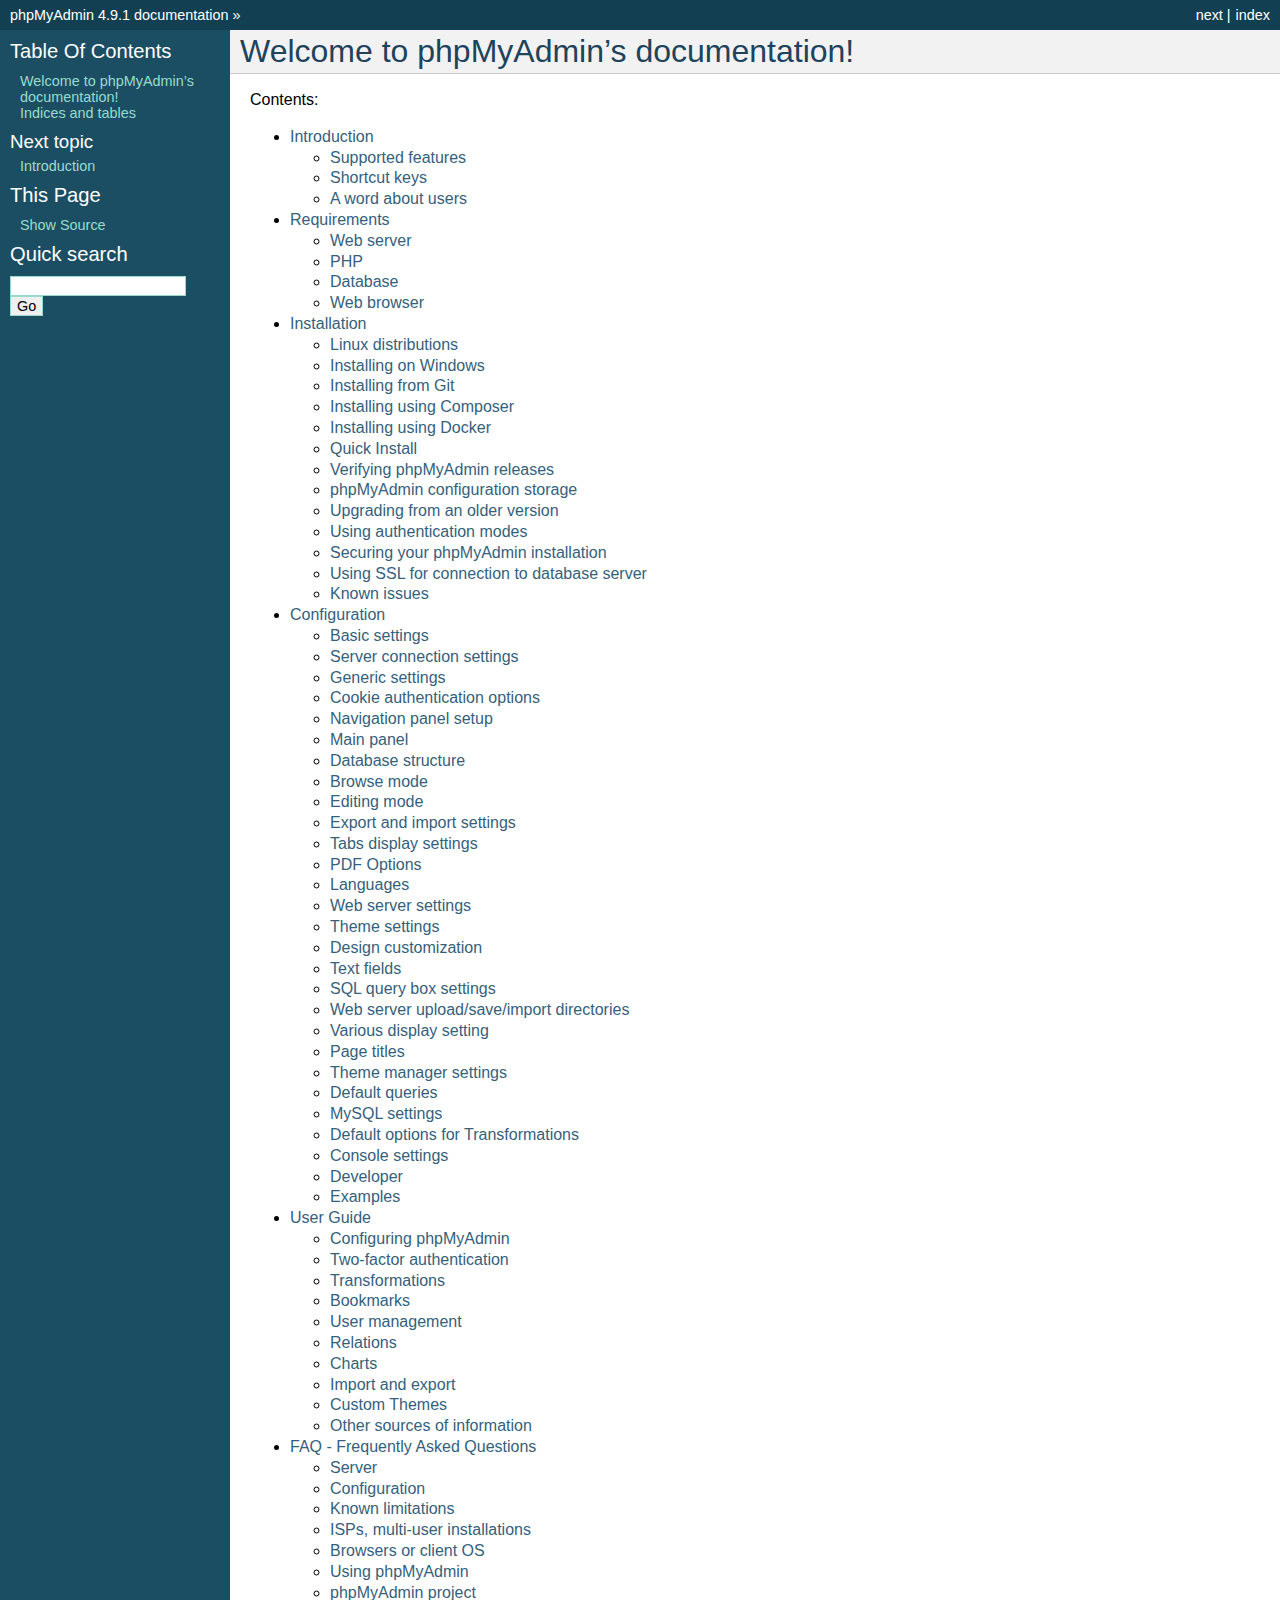
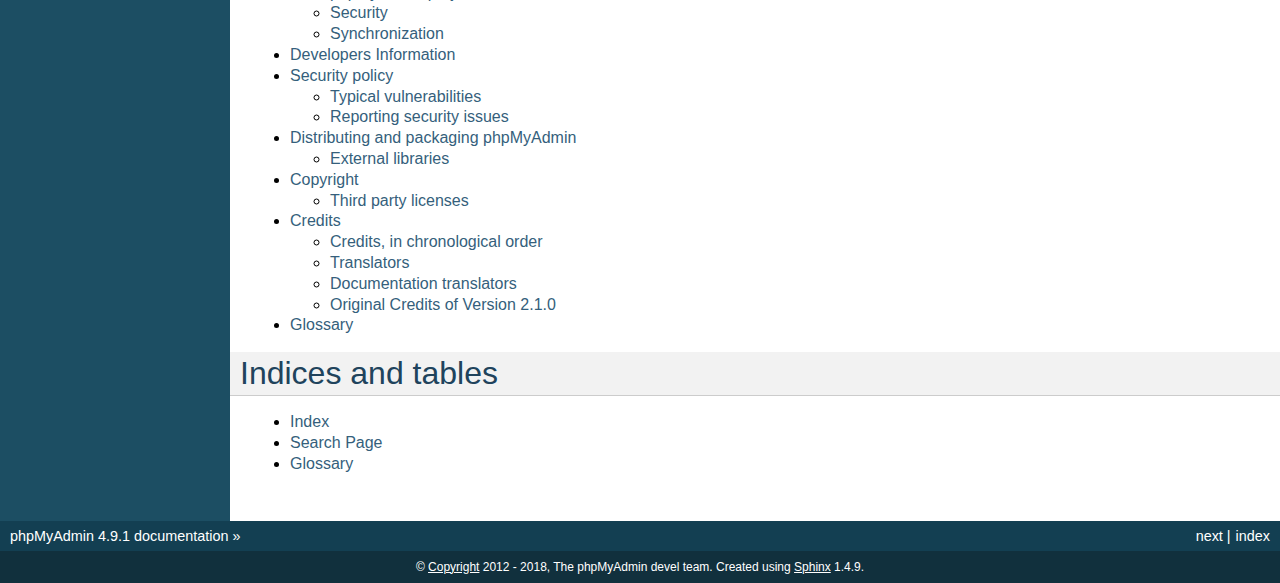
<file: phpmyadmin/doc/html/index.html>
<!DOCTYPE html PUBLIC "-//W3C//DTD XHTML 1.0 Transitional//EN"
  "http://www.w3.org/TR/xhtml1/DTD/xhtml1-transitional.dtd">


<html xmlns="http://www.w3.org/1999/xhtml">
  <head>
    <meta http-equiv="Content-Type" content="text/html; charset=utf-8" />
    
    <title>Welcome to phpMyAdmin’s documentation! &#8212; phpMyAdmin 4.9.1 documentation</title>
    
    <link rel="stylesheet" href="_static/classic.css" type="text/css" />
    <link rel="stylesheet" href="_static/pygments.css" type="text/css" />
    
    <script type="text/javascript">
      var DOCUMENTATION_OPTIONS = {
        URL_ROOT:    './',
        VERSION:     '4.9.1',
        COLLAPSE_INDEX: false,
        FILE_SUFFIX: '.html',
        HAS_SOURCE:  true
      };
    </script>
    <script type="text/javascript" src="_static/jquery.js"></script>
    <script type="text/javascript" src="_static/underscore.js"></script>
    <script type="text/javascript" src="_static/doctools.js"></script>
    <link rel="index" title="Index" href="genindex.html" />
    <link rel="search" title="Search" href="search.html" />
    <link rel="copyright" title="Copyright" href="copyright.html" />
    <link rel="top" title="phpMyAdmin 4.9.1 documentation" href="#" />
    <link rel="next" title="Introduction" href="intro.html" /> 
  </head>
  <body role="document">
    <div class="related" role="navigation" aria-label="related navigation">
      <h3>Navigation</h3>
      <ul>
        <li class="right" style="margin-right: 10px">
          <a href="genindex.html" title="General Index"
             accesskey="I">index</a></li>
        <li class="right" >
          <a href="intro.html" title="Introduction"
             accesskey="N">next</a> |</li>
        <li class="nav-item nav-item-0"><a href="#">phpMyAdmin 4.9.1 documentation</a> &#187;</li> 
      </ul>
    </div>  

    <div class="document">
      <div class="documentwrapper">
        <div class="bodywrapper">
          <div class="body" role="main">
            
  <div class="section" id="welcome-to-phpmyadmin-s-documentation">
<h1>Welcome to phpMyAdmin&#8217;s documentation!<a class="headerlink" href="#welcome-to-phpmyadmin-s-documentation" title="Permalink to this headline">¶</a></h1>
<p>Contents:</p>
<div class="toctree-wrapper compound">
<ul>
<li class="toctree-l1"><a class="reference internal" href="intro.html">Introduction</a><ul>
<li class="toctree-l2"><a class="reference internal" href="intro.html#supported-features">Supported features</a></li>
<li class="toctree-l2"><a class="reference internal" href="intro.html#shortcut-keys">Shortcut keys</a></li>
<li class="toctree-l2"><a class="reference internal" href="intro.html#a-word-about-users">A word about users</a></li>
</ul>
</li>
<li class="toctree-l1"><a class="reference internal" href="require.html">Requirements</a><ul>
<li class="toctree-l2"><a class="reference internal" href="require.html#web-server">Web server</a></li>
<li class="toctree-l2"><a class="reference internal" href="require.html#php">PHP</a></li>
<li class="toctree-l2"><a class="reference internal" href="require.html#database">Database</a></li>
<li class="toctree-l2"><a class="reference internal" href="require.html#web-browser">Web browser</a></li>
</ul>
</li>
<li class="toctree-l1"><a class="reference internal" href="setup.html">Installation</a><ul>
<li class="toctree-l2"><a class="reference internal" href="setup.html#linux-distributions">Linux distributions</a></li>
<li class="toctree-l2"><a class="reference internal" href="setup.html#installing-on-windows">Installing on Windows</a></li>
<li class="toctree-l2"><a class="reference internal" href="setup.html#installing-from-git">Installing from Git</a></li>
<li class="toctree-l2"><a class="reference internal" href="setup.html#installing-using-composer">Installing using Composer</a></li>
<li class="toctree-l2"><a class="reference internal" href="setup.html#installing-using-docker">Installing using Docker</a></li>
<li class="toctree-l2"><a class="reference internal" href="setup.html#quick-install">Quick Install</a></li>
<li class="toctree-l2"><a class="reference internal" href="setup.html#verifying-phpmyadmin-releases">Verifying phpMyAdmin releases</a></li>
<li class="toctree-l2"><a class="reference internal" href="setup.html#phpmyadmin-configuration-storage">phpMyAdmin configuration storage</a></li>
<li class="toctree-l2"><a class="reference internal" href="setup.html#upgrading-from-an-older-version">Upgrading from an older version</a></li>
<li class="toctree-l2"><a class="reference internal" href="setup.html#using-authentication-modes">Using authentication modes</a></li>
<li class="toctree-l2"><a class="reference internal" href="setup.html#securing-your-phpmyadmin-installation">Securing your phpMyAdmin installation</a></li>
<li class="toctree-l2"><a class="reference internal" href="setup.html#using-ssl-for-connection-to-database-server">Using SSL for connection to database server</a></li>
<li class="toctree-l2"><a class="reference internal" href="setup.html#known-issues">Known issues</a></li>
</ul>
</li>
<li class="toctree-l1"><a class="reference internal" href="config.html">Configuration</a><ul>
<li class="toctree-l2"><a class="reference internal" href="config.html#basic-settings">Basic settings</a></li>
<li class="toctree-l2"><a class="reference internal" href="config.html#server-connection-settings">Server connection settings</a></li>
<li class="toctree-l2"><a class="reference internal" href="config.html#generic-settings">Generic settings</a></li>
<li class="toctree-l2"><a class="reference internal" href="config.html#cookie-authentication-options">Cookie authentication options</a></li>
<li class="toctree-l2"><a class="reference internal" href="config.html#navigation-panel-setup">Navigation panel setup</a></li>
<li class="toctree-l2"><a class="reference internal" href="config.html#main-panel">Main panel</a></li>
<li class="toctree-l2"><a class="reference internal" href="config.html#database-structure">Database structure</a></li>
<li class="toctree-l2"><a class="reference internal" href="config.html#browse-mode">Browse mode</a></li>
<li class="toctree-l2"><a class="reference internal" href="config.html#editing-mode">Editing mode</a></li>
<li class="toctree-l2"><a class="reference internal" href="config.html#export-and-import-settings">Export and import settings</a></li>
<li class="toctree-l2"><a class="reference internal" href="config.html#tabs-display-settings">Tabs display settings</a></li>
<li class="toctree-l2"><a class="reference internal" href="config.html#pdf-options">PDF Options</a></li>
<li class="toctree-l2"><a class="reference internal" href="config.html#languages">Languages</a></li>
<li class="toctree-l2"><a class="reference internal" href="config.html#web-server-settings">Web server settings</a></li>
<li class="toctree-l2"><a class="reference internal" href="config.html#theme-settings">Theme settings</a></li>
<li class="toctree-l2"><a class="reference internal" href="config.html#design-customization">Design customization</a></li>
<li class="toctree-l2"><a class="reference internal" href="config.html#text-fields">Text fields</a></li>
<li class="toctree-l2"><a class="reference internal" href="config.html#sql-query-box-settings">SQL query box settings</a></li>
<li class="toctree-l2"><a class="reference internal" href="config.html#web-server-upload-save-import-directories">Web server upload/save/import directories</a></li>
<li class="toctree-l2"><a class="reference internal" href="config.html#various-display-setting">Various display setting</a></li>
<li class="toctree-l2"><a class="reference internal" href="config.html#page-titles">Page titles</a></li>
<li class="toctree-l2"><a class="reference internal" href="config.html#theme-manager-settings">Theme manager settings</a></li>
<li class="toctree-l2"><a class="reference internal" href="config.html#default-queries">Default queries</a></li>
<li class="toctree-l2"><a class="reference internal" href="config.html#mysql-settings">MySQL settings</a></li>
<li class="toctree-l2"><a class="reference internal" href="config.html#default-options-for-transformations">Default options for Transformations</a></li>
<li class="toctree-l2"><a class="reference internal" href="config.html#console-settings">Console settings</a></li>
<li class="toctree-l2"><a class="reference internal" href="config.html#developer">Developer</a></li>
<li class="toctree-l2"><a class="reference internal" href="config.html#examples">Examples</a></li>
</ul>
</li>
<li class="toctree-l1"><a class="reference internal" href="user.html">User Guide</a><ul>
<li class="toctree-l2"><a class="reference internal" href="settings.html">Configuring phpMyAdmin</a></li>
<li class="toctree-l2"><a class="reference internal" href="two_factor.html">Two-factor authentication</a></li>
<li class="toctree-l2"><a class="reference internal" href="transformations.html">Transformations</a></li>
<li class="toctree-l2"><a class="reference internal" href="bookmarks.html">Bookmarks</a></li>
<li class="toctree-l2"><a class="reference internal" href="privileges.html">User management</a></li>
<li class="toctree-l2"><a class="reference internal" href="relations.html">Relations</a></li>
<li class="toctree-l2"><a class="reference internal" href="charts.html">Charts</a></li>
<li class="toctree-l2"><a class="reference internal" href="import_export.html">Import and export</a></li>
<li class="toctree-l2"><a class="reference internal" href="themes.html">Custom Themes</a></li>
<li class="toctree-l2"><a class="reference internal" href="other.html">Other sources of information</a></li>
</ul>
</li>
<li class="toctree-l1"><a class="reference internal" href="faq.html">FAQ - Frequently Asked Questions</a><ul>
<li class="toctree-l2"><a class="reference internal" href="faq.html#server">Server</a></li>
<li class="toctree-l2"><a class="reference internal" href="faq.html#configuration">Configuration</a></li>
<li class="toctree-l2"><a class="reference internal" href="faq.html#known-limitations">Known limitations</a></li>
<li class="toctree-l2"><a class="reference internal" href="faq.html#isps-multi-user-installations">ISPs, multi-user installations</a></li>
<li class="toctree-l2"><a class="reference internal" href="faq.html#browsers-or-client-os">Browsers or client OS</a></li>
<li class="toctree-l2"><a class="reference internal" href="faq.html#using-phpmyadmin">Using phpMyAdmin</a></li>
<li class="toctree-l2"><a class="reference internal" href="faq.html#phpmyadmin-project">phpMyAdmin project</a></li>
<li class="toctree-l2"><a class="reference internal" href="faq.html#security">Security</a></li>
<li class="toctree-l2"><a class="reference internal" href="faq.html#synchronization">Synchronization</a></li>
</ul>
</li>
<li class="toctree-l1"><a class="reference internal" href="developers.html">Developers Information</a></li>
<li class="toctree-l1"><a class="reference internal" href="security.html">Security policy</a><ul>
<li class="toctree-l2"><a class="reference internal" href="security.html#typical-vulnerabilities">Typical vulnerabilities</a></li>
<li class="toctree-l2"><a class="reference internal" href="security.html#reporting-security-issues">Reporting security issues</a></li>
</ul>
</li>
<li class="toctree-l1"><a class="reference internal" href="vendors.html">Distributing and packaging phpMyAdmin</a><ul>
<li class="toctree-l2"><a class="reference internal" href="vendors.html#external-libraries">External libraries</a></li>
</ul>
</li>
<li class="toctree-l1"><a class="reference internal" href="copyright.html">Copyright</a><ul>
<li class="toctree-l2"><a class="reference internal" href="copyright.html#third-party-licenses">Third party licenses</a></li>
</ul>
</li>
<li class="toctree-l1"><a class="reference internal" href="credits.html">Credits</a><ul>
<li class="toctree-l2"><a class="reference internal" href="credits.html#credits-in-chronological-order">Credits, in chronological order</a></li>
<li class="toctree-l2"><a class="reference internal" href="credits.html#translators">Translators</a></li>
<li class="toctree-l2"><a class="reference internal" href="credits.html#documentation-translators">Documentation translators</a></li>
<li class="toctree-l2"><a class="reference internal" href="credits.html#original-credits-of-version-2-1-0">Original Credits of Version 2.1.0</a></li>
</ul>
</li>
<li class="toctree-l1"><a class="reference internal" href="glossary.html">Glossary</a></li>
</ul>
</div>
</div>
<div class="section" id="indices-and-tables">
<h1>Indices and tables<a class="headerlink" href="#indices-and-tables" title="Permalink to this headline">¶</a></h1>
<ul class="simple">
<li><a class="reference internal" href="genindex.html"><span class="std std-ref">Index</span></a></li>
<li><a class="reference internal" href="search.html"><span class="std std-ref">Search Page</span></a></li>
<li><a class="reference internal" href="glossary.html#glossary"><span class="std std-ref">Glossary</span></a></li>
</ul>
</div>


          </div>
        </div>
      </div>
      <div class="sphinxsidebar" role="navigation" aria-label="main navigation">
        <div class="sphinxsidebarwrapper">
  <h3><a href="#">Table Of Contents</a></h3>
  <ul>
<li><a class="reference internal" href="#">Welcome to phpMyAdmin&#8217;s documentation!</a></li>
<li><a class="reference internal" href="#indices-and-tables">Indices and tables</a></li>
</ul>

  <h4>Next topic</h4>
  <p class="topless"><a href="intro.html"
                        title="next chapter">Introduction</a></p>
  <div role="note" aria-label="source link">
    <h3>This Page</h3>
    <ul class="this-page-menu">
      <li><a href="_sources/index.txt"
            rel="nofollow">Show Source</a></li>
    </ul>
   </div>
<div id="searchbox" style="display: none" role="search">
  <h3>Quick search</h3>
    <form class="search" action="search.html" method="get">
      <div><input type="text" name="q" /></div>
      <div><input type="submit" value="Go" /></div>
      <input type="hidden" name="check_keywords" value="yes" />
      <input type="hidden" name="area" value="default" />
    </form>
</div>
<script type="text/javascript">$('#searchbox').show(0);</script>
        </div>
      </div>
      <div class="clearer"></div>
    </div>
    <div class="related" role="navigation" aria-label="related navigation">
      <h3>Navigation</h3>
      <ul>
        <li class="right" style="margin-right: 10px">
          <a href="genindex.html" title="General Index"
             >index</a></li>
        <li class="right" >
          <a href="intro.html" title="Introduction"
             >next</a> |</li>
        <li class="nav-item nav-item-0"><a href="#">phpMyAdmin 4.9.1 documentation</a> &#187;</li> 
      </ul>
    </div>
    <div class="footer" role="contentinfo">
        &#169; <a href="copyright.html">Copyright</a> 2012 - 2018, The phpMyAdmin devel team.
      Created using <a href="http://sphinx-doc.org/">Sphinx</a> 1.4.9.
    </div>
  </body>
</html>
</file>
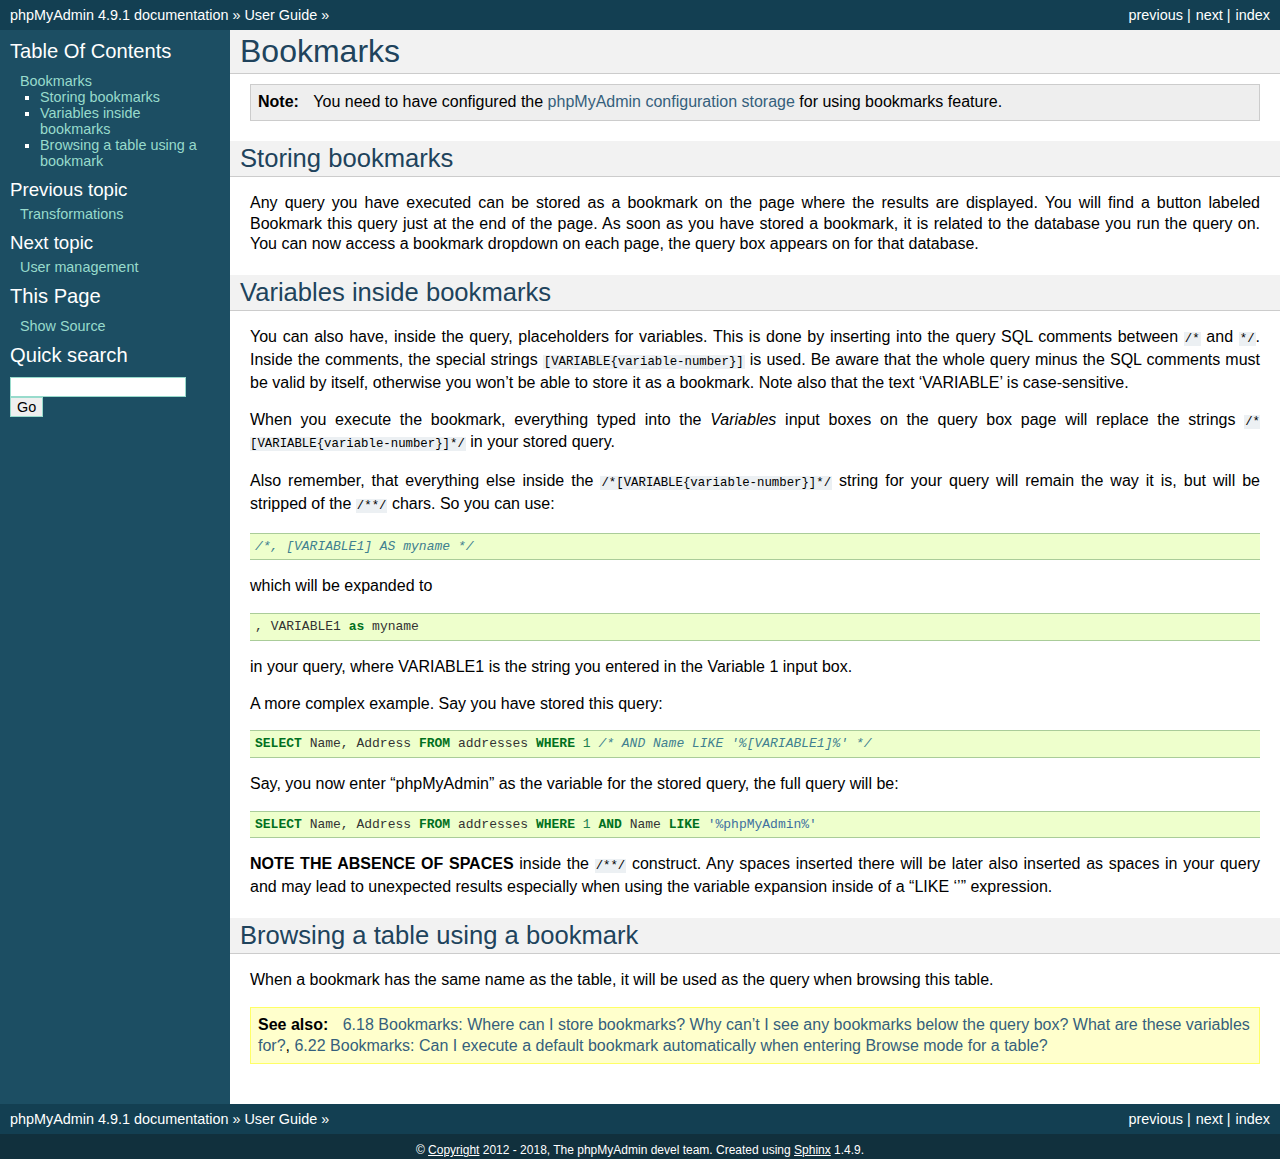
<file: phpmyadmin/doc/html/bookmarks.html>
<!DOCTYPE html PUBLIC "-//W3C//DTD XHTML 1.0 Transitional//EN"
  "http://www.w3.org/TR/xhtml1/DTD/xhtml1-transitional.dtd">


<html xmlns="http://www.w3.org/1999/xhtml">
  <head>
    <meta http-equiv="Content-Type" content="text/html; charset=utf-8" />
    
    <title>Bookmarks &#8212; phpMyAdmin 4.9.1 documentation</title>
    
    <link rel="stylesheet" href="_static/classic.css" type="text/css" />
    <link rel="stylesheet" href="_static/pygments.css" type="text/css" />
    
    <script type="text/javascript">
      var DOCUMENTATION_OPTIONS = {
        URL_ROOT:    './',
        VERSION:     '4.9.1',
        COLLAPSE_INDEX: false,
        FILE_SUFFIX: '.html',
        HAS_SOURCE:  true
      };
    </script>
    <script type="text/javascript" src="_static/jquery.js"></script>
    <script type="text/javascript" src="_static/underscore.js"></script>
    <script type="text/javascript" src="_static/doctools.js"></script>
    <link rel="index" title="Index" href="genindex.html" />
    <link rel="search" title="Search" href="search.html" />
    <link rel="copyright" title="Copyright" href="copyright.html" />
    <link rel="top" title="phpMyAdmin 4.9.1 documentation" href="index.html" />
    <link rel="up" title="User Guide" href="user.html" />
    <link rel="next" title="User management" href="privileges.html" />
    <link rel="prev" title="Transformations" href="transformations.html" /> 
  </head>
  <body role="document">
    <div class="related" role="navigation" aria-label="related navigation">
      <h3>Navigation</h3>
      <ul>
        <li class="right" style="margin-right: 10px">
          <a href="genindex.html" title="General Index"
             accesskey="I">index</a></li>
        <li class="right" >
          <a href="privileges.html" title="User management"
             accesskey="N">next</a> |</li>
        <li class="right" >
          <a href="transformations.html" title="Transformations"
             accesskey="P">previous</a> |</li>
        <li class="nav-item nav-item-0"><a href="index.html">phpMyAdmin 4.9.1 documentation</a> &#187;</li>
          <li class="nav-item nav-item-1"><a href="user.html" accesskey="U">User Guide</a> &#187;</li> 
      </ul>
    </div>  

    <div class="document">
      <div class="documentwrapper">
        <div class="bodywrapper">
          <div class="body" role="main">
            
  <div class="section" id="bookmarks">
<span id="id1"></span><h1>Bookmarks<a class="headerlink" href="#bookmarks" title="Permalink to this headline">¶</a></h1>
<div class="admonition note">
<p class="first admonition-title">Note</p>
<p class="last">You need to have configured the <a class="reference internal" href="setup.html#linked-tables"><span class="std std-ref">phpMyAdmin configuration storage</span></a> for using bookmarks
feature.</p>
</div>
<div class="section" id="storing-bookmarks">
<h2>Storing bookmarks<a class="headerlink" href="#storing-bookmarks" title="Permalink to this headline">¶</a></h2>
<p>Any query you have executed can be stored as a bookmark on the page
where the results are displayed. You will find a button labeled
<span class="guilabel">Bookmark this query</span> just at the end of the page. As soon as you have
stored a bookmark, it is related to the database you run the query on.
You can now access a bookmark dropdown on each page, the query box
appears on for that database.</p>
</div>
<div class="section" id="variables-inside-bookmarks">
<h2>Variables inside bookmarks<a class="headerlink" href="#variables-inside-bookmarks" title="Permalink to this headline">¶</a></h2>
<p>You can also have, inside the query, placeholders for variables.
This is done by inserting into the query SQL comments between <code class="docutils literal"><span class="pre">/*</span></code> and
<code class="docutils literal"><span class="pre">*/</span></code>. Inside the comments, the special strings <code class="docutils literal"><span class="pre">[VARIABLE{variable-number}]</span></code> is used.
Be aware that the whole query minus the SQL comments must be
valid by itself, otherwise you won&#8217;t be able to store it as a bookmark.
Note also that the text &#8216;VARIABLE&#8217; is case-sensitive.</p>
<p>When you execute the bookmark, everything typed into the <em>Variables</em>
input boxes on the query box page will replace the strings <code class="docutils literal"><span class="pre">/*[VARIABLE{variable-number}]*/</span></code> in
your stored query.</p>
<p>Also remember, that everything else inside the <code class="docutils literal"><span class="pre">/*[VARIABLE{variable-number}]*/</span></code> string for
your query will remain the way it is, but will be stripped of the <code class="docutils literal"><span class="pre">/**/</span></code>
chars. So you can use:</p>
<div class="highlight-mysql"><div class="highlight"><pre><span></span><span class="cm">/*, [VARIABLE1] AS myname */</span>
</pre></div>
</div>
<p>which will be expanded to</p>
<div class="highlight-mysql"><div class="highlight"><pre><span></span><span class="p">,</span> <span class="n">VARIABLE1</span> <span class="k">as</span> <span class="n">myname</span>
</pre></div>
</div>
<p>in your query, where VARIABLE1 is the string you entered in the Variable 1 input box.</p>
<p>A more complex example. Say you have stored
this query:</p>
<div class="highlight-mysql"><div class="highlight"><pre><span></span><span class="k">SELECT</span> <span class="n">Name</span><span class="p">,</span> <span class="n">Address</span> <span class="k">FROM</span> <span class="n">addresses</span> <span class="k">WHERE</span> <span class="mi">1</span> <span class="cm">/* AND Name LIKE &#39;%[VARIABLE1]%&#39; */</span>
</pre></div>
</div>
<p>Say, you now enter &#8220;phpMyAdmin&#8221; as the variable for the stored query, the full
query will be:</p>
<div class="highlight-mysql"><div class="highlight"><pre><span></span><span class="k">SELECT</span> <span class="n">Name</span><span class="p">,</span> <span class="n">Address</span> <span class="k">FROM</span> <span class="n">addresses</span> <span class="k">WHERE</span> <span class="mi">1</span> <span class="k">AND</span> <span class="n">Name</span> <span class="k">LIKE</span> <span class="s1">&#39;%phpMyAdmin%&#39;</span>
</pre></div>
</div>
<p><strong>NOTE THE ABSENCE OF SPACES</strong> inside the <code class="docutils literal"><span class="pre">/**/</span></code> construct. Any spaces
inserted there will be later also inserted as spaces in your query and may lead
to unexpected results especially when using the variable expansion inside of a
&#8220;LIKE &#8216;&#8217;&#8221; expression.</p>
</div>
<div class="section" id="browsing-a-table-using-a-bookmark">
<h2>Browsing a table using a bookmark<a class="headerlink" href="#browsing-a-table-using-a-bookmark" title="Permalink to this headline">¶</a></h2>
<p>When a bookmark has the same name as the table, it will be used as the query when browsing
this table.</p>
<div class="admonition seealso">
<p class="first admonition-title">See also</p>
<p class="last"><a class="reference internal" href="faq.html#faqbookmark"><span class="std std-ref">6.18 Bookmarks: Where can I store bookmarks? Why can&#8217;t I see any bookmarks below the query box? What are these variables for?</span></a>,
<a class="reference internal" href="faq.html#faq6-22"><span class="std std-ref">6.22 Bookmarks: Can I execute a default bookmark automatically when entering Browse mode for a table?</span></a></p>
</div>
</div>
</div>


          </div>
        </div>
      </div>
      <div class="sphinxsidebar" role="navigation" aria-label="main navigation">
        <div class="sphinxsidebarwrapper">
  <h3><a href="index.html">Table Of Contents</a></h3>
  <ul>
<li><a class="reference internal" href="#">Bookmarks</a><ul>
<li><a class="reference internal" href="#storing-bookmarks">Storing bookmarks</a></li>
<li><a class="reference internal" href="#variables-inside-bookmarks">Variables inside bookmarks</a></li>
<li><a class="reference internal" href="#browsing-a-table-using-a-bookmark">Browsing a table using a bookmark</a></li>
</ul>
</li>
</ul>

  <h4>Previous topic</h4>
  <p class="topless"><a href="transformations.html"
                        title="previous chapter">Transformations</a></p>
  <h4>Next topic</h4>
  <p class="topless"><a href="privileges.html"
                        title="next chapter">User management</a></p>
  <div role="note" aria-label="source link">
    <h3>This Page</h3>
    <ul class="this-page-menu">
      <li><a href="_sources/bookmarks.txt"
            rel="nofollow">Show Source</a></li>
    </ul>
   </div>
<div id="searchbox" style="display: none" role="search">
  <h3>Quick search</h3>
    <form class="search" action="search.html" method="get">
      <div><input type="text" name="q" /></div>
      <div><input type="submit" value="Go" /></div>
      <input type="hidden" name="check_keywords" value="yes" />
      <input type="hidden" name="area" value="default" />
    </form>
</div>
<script type="text/javascript">$('#searchbox').show(0);</script>
        </div>
      </div>
      <div class="clearer"></div>
    </div>
    <div class="related" role="navigation" aria-label="related navigation">
      <h3>Navigation</h3>
      <ul>
        <li class="right" style="margin-right: 10px">
          <a href="genindex.html" title="General Index"
             >index</a></li>
        <li class="right" >
          <a href="privileges.html" title="User management"
             >next</a> |</li>
        <li class="right" >
          <a href="transformations.html" title="Transformations"
             >previous</a> |</li>
        <li class="nav-item nav-item-0"><a href="index.html">phpMyAdmin 4.9.1 documentation</a> &#187;</li>
          <li class="nav-item nav-item-1"><a href="user.html" >User Guide</a> &#187;</li> 
      </ul>
    </div>
    <div class="footer" role="contentinfo">
        &#169; <a href="copyright.html">Copyright</a> 2012 - 2018, The phpMyAdmin devel team.
      Created using <a href="http://sphinx-doc.org/">Sphinx</a> 1.4.9.
    </div>
  </body>
</html>
</file>
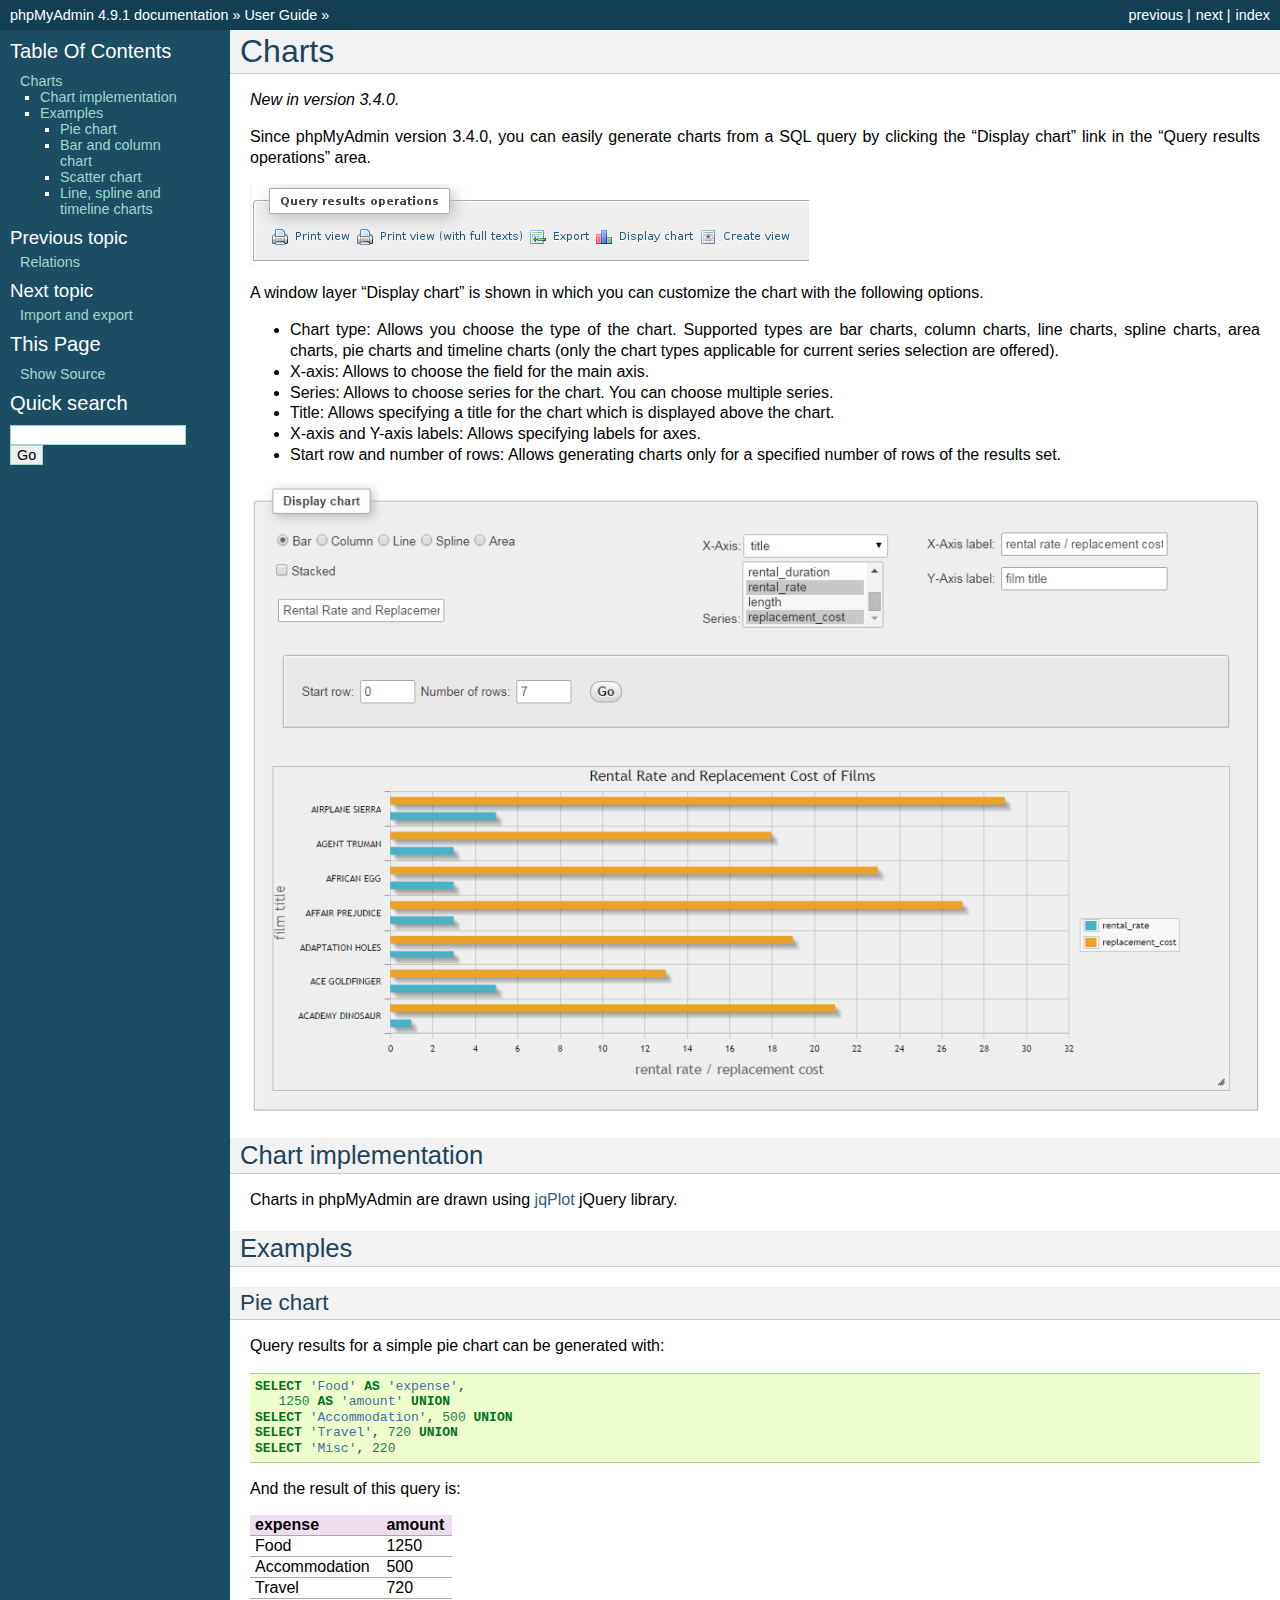
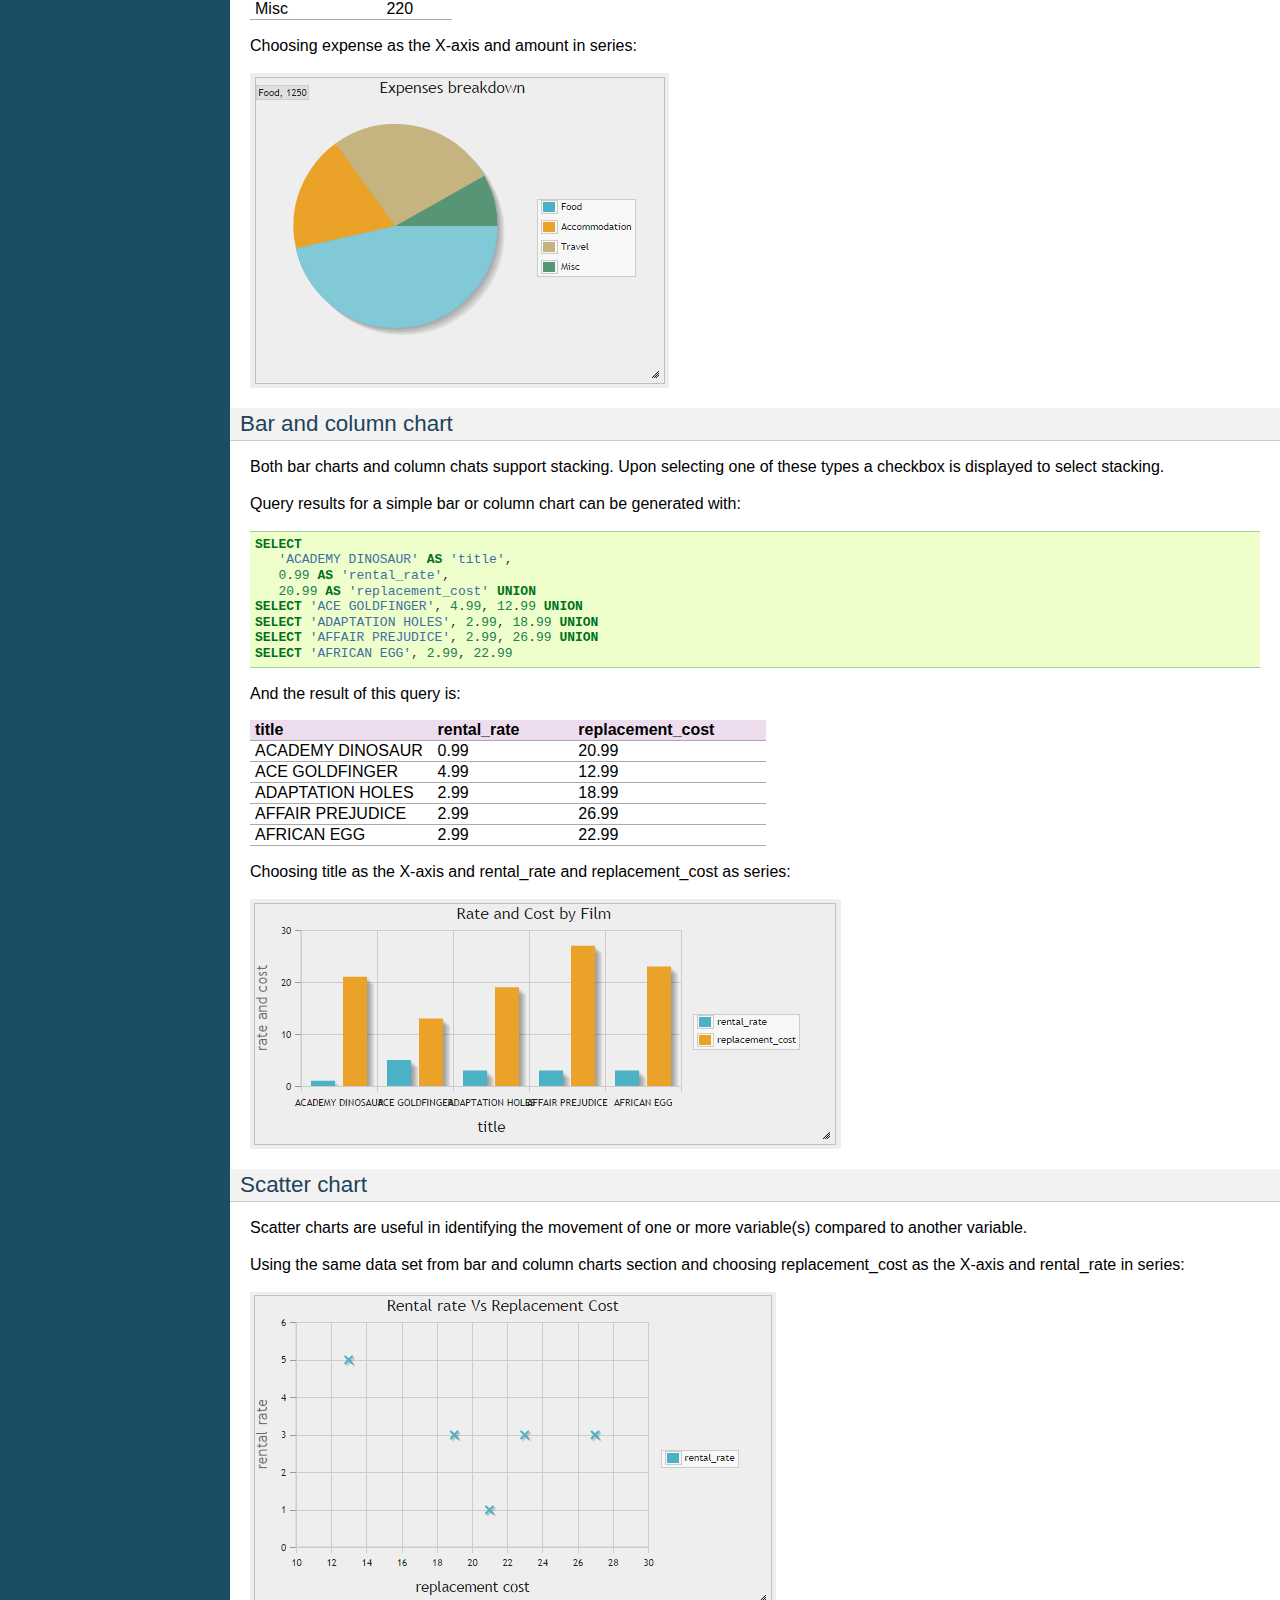
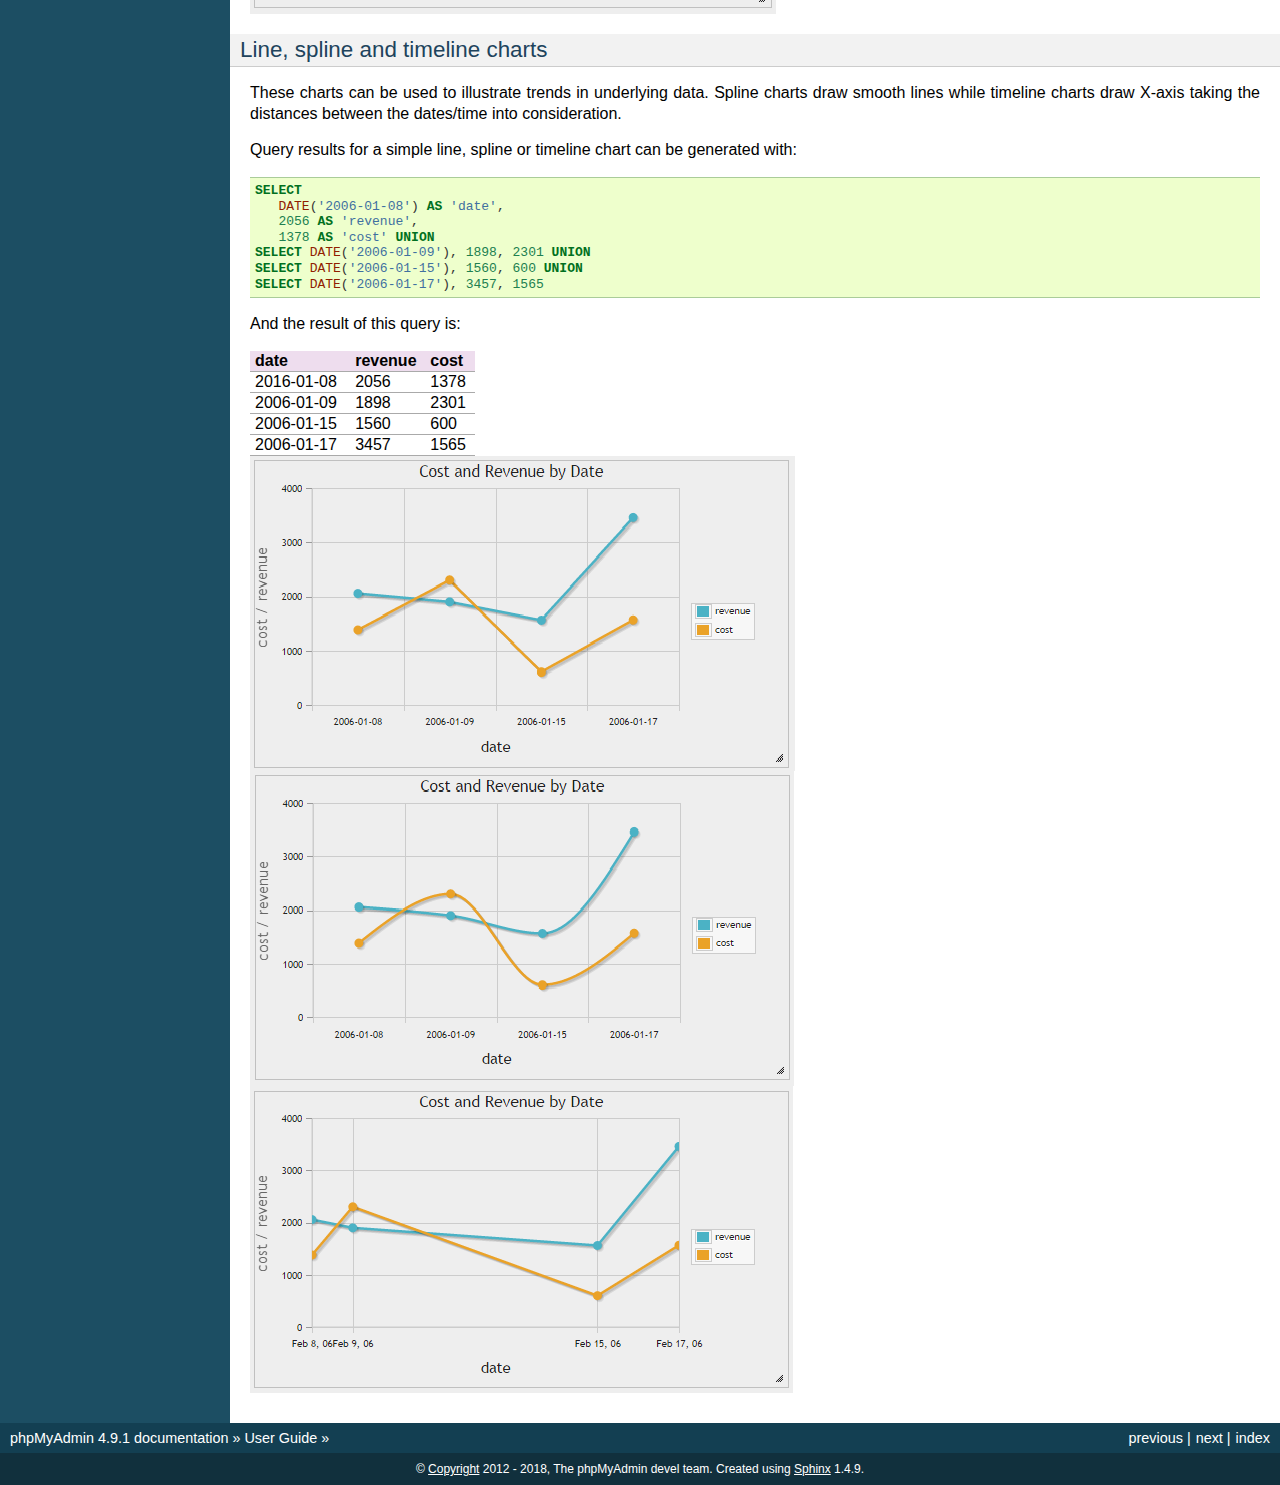
<file: phpmyadmin/doc/html/charts.html>
<!DOCTYPE html PUBLIC "-//W3C//DTD XHTML 1.0 Transitional//EN"
  "http://www.w3.org/TR/xhtml1/DTD/xhtml1-transitional.dtd">


<html xmlns="http://www.w3.org/1999/xhtml">
  <head>
    <meta http-equiv="Content-Type" content="text/html; charset=utf-8" />
    
    <title>Charts &#8212; phpMyAdmin 4.9.1 documentation</title>
    
    <link rel="stylesheet" href="_static/classic.css" type="text/css" />
    <link rel="stylesheet" href="_static/pygments.css" type="text/css" />
    
    <script type="text/javascript">
      var DOCUMENTATION_OPTIONS = {
        URL_ROOT:    './',
        VERSION:     '4.9.1',
        COLLAPSE_INDEX: false,
        FILE_SUFFIX: '.html',
        HAS_SOURCE:  true
      };
    </script>
    <script type="text/javascript" src="_static/jquery.js"></script>
    <script type="text/javascript" src="_static/underscore.js"></script>
    <script type="text/javascript" src="_static/doctools.js"></script>
    <link rel="index" title="Index" href="genindex.html" />
    <link rel="search" title="Search" href="search.html" />
    <link rel="copyright" title="Copyright" href="copyright.html" />
    <link rel="top" title="phpMyAdmin 4.9.1 documentation" href="index.html" />
    <link rel="up" title="User Guide" href="user.html" />
    <link rel="next" title="Import and export" href="import_export.html" />
    <link rel="prev" title="Relations" href="relations.html" /> 
  </head>
  <body role="document">
    <div class="related" role="navigation" aria-label="related navigation">
      <h3>Navigation</h3>
      <ul>
        <li class="right" style="margin-right: 10px">
          <a href="genindex.html" title="General Index"
             accesskey="I">index</a></li>
        <li class="right" >
          <a href="import_export.html" title="Import and export"
             accesskey="N">next</a> |</li>
        <li class="right" >
          <a href="relations.html" title="Relations"
             accesskey="P">previous</a> |</li>
        <li class="nav-item nav-item-0"><a href="index.html">phpMyAdmin 4.9.1 documentation</a> &#187;</li>
          <li class="nav-item nav-item-1"><a href="user.html" accesskey="U">User Guide</a> &#187;</li> 
      </ul>
    </div>  

    <div class="document">
      <div class="documentwrapper">
        <div class="bodywrapper">
          <div class="body" role="main">
            
  <div class="section" id="charts">
<span id="id1"></span><h1>Charts<a class="headerlink" href="#charts" title="Permalink to this headline">¶</a></h1>
<div class="versionadded">
<p><span class="versionmodified">New in version 3.4.0.</span></p>
</div>
<p>Since phpMyAdmin version 3.4.0, you can easily generate charts from a SQL query
by clicking the &#8220;Display chart&#8221; link in the &#8220;Query results operations&#8221; area.</p>
<img alt="_images/query_result_operations.png" src="_images/query_result_operations.png" />
<p>A window layer &#8220;Display chart&#8221; is shown in which you can customize the chart with the following options.</p>
<ul class="simple">
<li>Chart type: Allows you choose the type of the chart. Supported types are bar charts, column charts, line charts, spline charts, area charts, pie charts and timeline charts (only the chart types applicable for current series selection are offered).</li>
<li>X-axis: Allows to choose the field for the main axis.</li>
<li>Series: Allows to choose series for the chart. You can choose multiple series.</li>
<li>Title: Allows specifying a title for the chart which is displayed above the chart.</li>
<li>X-axis and Y-axis labels: Allows specifying labels for axes.</li>
<li>Start row and number of rows: Allows generating charts only for a specified number of rows of the results set.</li>
</ul>
<img alt="_images/chart.png" src="_images/chart.png" />
<div class="section" id="chart-implementation">
<h2>Chart implementation<a class="headerlink" href="#chart-implementation" title="Permalink to this headline">¶</a></h2>
<p>Charts in phpMyAdmin are drawn using <a class="reference external" href="http://www.jqplot.com/">jqPlot</a> jQuery library.</p>
</div>
<div class="section" id="examples">
<h2>Examples<a class="headerlink" href="#examples" title="Permalink to this headline">¶</a></h2>
<div class="section" id="pie-chart">
<h3>Pie chart<a class="headerlink" href="#pie-chart" title="Permalink to this headline">¶</a></h3>
<p>Query results for a simple pie chart can be generated with:</p>
<div class="highlight-mysql"><div class="highlight"><pre><span></span><span class="k">SELECT</span> <span class="s1">&#39;Food&#39;</span> <span class="k">AS</span> <span class="s1">&#39;expense&#39;</span><span class="p">,</span>
   <span class="mi">1250</span> <span class="k">AS</span> <span class="s1">&#39;amount&#39;</span> <span class="k">UNION</span>
<span class="k">SELECT</span> <span class="s1">&#39;Accommodation&#39;</span><span class="p">,</span> <span class="mi">500</span> <span class="k">UNION</span>
<span class="k">SELECT</span> <span class="s1">&#39;Travel&#39;</span><span class="p">,</span> <span class="mi">720</span> <span class="k">UNION</span>
<span class="k">SELECT</span> <span class="s1">&#39;Misc&#39;</span><span class="p">,</span> <span class="mi">220</span>
</pre></div>
</div>
<p>And the result of this query is:</p>
<table border="1" class="docutils">
<colgroup>
<col width="65%" />
<col width="35%" />
</colgroup>
<thead valign="bottom">
<tr class="row-odd"><th class="head">expense</th>
<th class="head">amount</th>
</tr>
</thead>
<tbody valign="top">
<tr class="row-even"><td>Food</td>
<td>1250</td>
</tr>
<tr class="row-odd"><td>Accommodation</td>
<td>500</td>
</tr>
<tr class="row-even"><td>Travel</td>
<td>720</td>
</tr>
<tr class="row-odd"><td>Misc</td>
<td>220</td>
</tr>
</tbody>
</table>
<p>Choosing expense as the X-axis and amount in series:</p>
<img alt="_images/pie_chart.png" src="_images/pie_chart.png" />
</div>
<div class="section" id="bar-and-column-chart">
<h3>Bar and column chart<a class="headerlink" href="#bar-and-column-chart" title="Permalink to this headline">¶</a></h3>
<p>Both bar charts and column chats support stacking. Upon selecting one of these types a checkbox is displayed to select stacking.</p>
<p>Query results for a simple bar or column chart can be generated with:</p>
<div class="highlight-mysql"><div class="highlight"><pre><span></span><span class="k">SELECT</span>
   <span class="s1">&#39;ACADEMY DINOSAUR&#39;</span> <span class="k">AS</span> <span class="s1">&#39;title&#39;</span><span class="p">,</span>
   <span class="mi">0</span><span class="p">.</span><span class="mi">99</span> <span class="k">AS</span> <span class="s1">&#39;rental_rate&#39;</span><span class="p">,</span>
   <span class="mi">20</span><span class="p">.</span><span class="mi">99</span> <span class="k">AS</span> <span class="s1">&#39;replacement_cost&#39;</span> <span class="k">UNION</span>
<span class="k">SELECT</span> <span class="s1">&#39;ACE GOLDFINGER&#39;</span><span class="p">,</span> <span class="mi">4</span><span class="p">.</span><span class="mi">99</span><span class="p">,</span> <span class="mi">12</span><span class="p">.</span><span class="mi">99</span> <span class="k">UNION</span>
<span class="k">SELECT</span> <span class="s1">&#39;ADAPTATION HOLES&#39;</span><span class="p">,</span> <span class="mi">2</span><span class="p">.</span><span class="mi">99</span><span class="p">,</span> <span class="mi">18</span><span class="p">.</span><span class="mi">99</span> <span class="k">UNION</span>
<span class="k">SELECT</span> <span class="s1">&#39;AFFAIR PREJUDICE&#39;</span><span class="p">,</span> <span class="mi">2</span><span class="p">.</span><span class="mi">99</span><span class="p">,</span> <span class="mi">26</span><span class="p">.</span><span class="mi">99</span> <span class="k">UNION</span>
<span class="k">SELECT</span> <span class="s1">&#39;AFRICAN EGG&#39;</span><span class="p">,</span> <span class="mi">2</span><span class="p">.</span><span class="mi">99</span><span class="p">,</span> <span class="mi">22</span><span class="p">.</span><span class="mi">99</span>
</pre></div>
</div>
<p>And the result of this query is:</p>
<table border="1" class="docutils">
<colgroup>
<col width="35%" />
<col width="27%" />
<col width="37%" />
</colgroup>
<thead valign="bottom">
<tr class="row-odd"><th class="head">title</th>
<th class="head">rental_rate</th>
<th class="head">replacement_cost</th>
</tr>
</thead>
<tbody valign="top">
<tr class="row-even"><td>ACADEMY DINOSAUR</td>
<td>0.99</td>
<td>20.99</td>
</tr>
<tr class="row-odd"><td>ACE GOLDFINGER</td>
<td>4.99</td>
<td>12.99</td>
</tr>
<tr class="row-even"><td>ADAPTATION HOLES</td>
<td>2.99</td>
<td>18.99</td>
</tr>
<tr class="row-odd"><td>AFFAIR PREJUDICE</td>
<td>2.99</td>
<td>26.99</td>
</tr>
<tr class="row-even"><td>AFRICAN EGG</td>
<td>2.99</td>
<td>22.99</td>
</tr>
</tbody>
</table>
<p>Choosing title as the X-axis and rental_rate and replacement_cost as series:</p>
<img alt="_images/column_chart.png" src="_images/column_chart.png" />
</div>
<div class="section" id="scatter-chart">
<h3>Scatter chart<a class="headerlink" href="#scatter-chart" title="Permalink to this headline">¶</a></h3>
<p>Scatter charts are useful in identifying the movement of one or more variable(s) compared to another variable.</p>
<p>Using the same data set from bar and column charts section and choosing replacement_cost as the X-axis and rental_rate in series:</p>
<img alt="_images/scatter_chart.png" src="_images/scatter_chart.png" />
</div>
<div class="section" id="line-spline-and-timeline-charts">
<h3>Line, spline and timeline charts<a class="headerlink" href="#line-spline-and-timeline-charts" title="Permalink to this headline">¶</a></h3>
<p>These charts can be used to illustrate trends in underlying data. Spline charts draw smooth lines while timeline charts draw X-axis taking the distances between the dates/time into consideration.</p>
<p>Query results for a simple line, spline or timeline chart can be generated with:</p>
<div class="highlight-mysql"><div class="highlight"><pre><span></span><span class="k">SELECT</span>
   <span class="kt">DATE</span><span class="p">(</span><span class="s1">&#39;2006-01-08&#39;</span><span class="p">)</span> <span class="k">AS</span> <span class="s1">&#39;date&#39;</span><span class="p">,</span>
   <span class="mi">2056</span> <span class="k">AS</span> <span class="s1">&#39;revenue&#39;</span><span class="p">,</span>
   <span class="mi">1378</span> <span class="k">AS</span> <span class="s1">&#39;cost&#39;</span> <span class="k">UNION</span>
<span class="k">SELECT</span> <span class="kt">DATE</span><span class="p">(</span><span class="s1">&#39;2006-01-09&#39;</span><span class="p">),</span> <span class="mi">1898</span><span class="p">,</span> <span class="mi">2301</span> <span class="k">UNION</span>
<span class="k">SELECT</span> <span class="kt">DATE</span><span class="p">(</span><span class="s1">&#39;2006-01-15&#39;</span><span class="p">),</span> <span class="mi">1560</span><span class="p">,</span> <span class="mi">600</span> <span class="k">UNION</span>
<span class="k">SELECT</span> <span class="kt">DATE</span><span class="p">(</span><span class="s1">&#39;2006-01-17&#39;</span><span class="p">),</span> <span class="mi">3457</span><span class="p">,</span> <span class="mi">1565</span>
</pre></div>
</div>
<p>And the result of this query is:</p>
<table border="1" class="docutils">
<colgroup>
<col width="44%" />
<col width="33%" />
<col width="22%" />
</colgroup>
<thead valign="bottom">
<tr class="row-odd"><th class="head">date</th>
<th class="head">revenue</th>
<th class="head">cost</th>
</tr>
</thead>
<tbody valign="top">
<tr class="row-even"><td>2016-01-08</td>
<td>2056</td>
<td>1378</td>
</tr>
<tr class="row-odd"><td>2006-01-09</td>
<td>1898</td>
<td>2301</td>
</tr>
<tr class="row-even"><td>2006-01-15</td>
<td>1560</td>
<td>600</td>
</tr>
<tr class="row-odd"><td>2006-01-17</td>
<td>3457</td>
<td>1565</td>
</tr>
</tbody>
</table>
<img alt="_images/line_chart.png" src="_images/line_chart.png" />
<img alt="_images/spline_chart.png" src="_images/spline_chart.png" />
<img alt="_images/timeline_chart.png" src="_images/timeline_chart.png" />
</div>
</div>
</div>


          </div>
        </div>
      </div>
      <div class="sphinxsidebar" role="navigation" aria-label="main navigation">
        <div class="sphinxsidebarwrapper">
  <h3><a href="index.html">Table Of Contents</a></h3>
  <ul>
<li><a class="reference internal" href="#">Charts</a><ul>
<li><a class="reference internal" href="#chart-implementation">Chart implementation</a></li>
<li><a class="reference internal" href="#examples">Examples</a><ul>
<li><a class="reference internal" href="#pie-chart">Pie chart</a></li>
<li><a class="reference internal" href="#bar-and-column-chart">Bar and column chart</a></li>
<li><a class="reference internal" href="#scatter-chart">Scatter chart</a></li>
<li><a class="reference internal" href="#line-spline-and-timeline-charts">Line, spline and timeline charts</a></li>
</ul>
</li>
</ul>
</li>
</ul>

  <h4>Previous topic</h4>
  <p class="topless"><a href="relations.html"
                        title="previous chapter">Relations</a></p>
  <h4>Next topic</h4>
  <p class="topless"><a href="import_export.html"
                        title="next chapter">Import and export</a></p>
  <div role="note" aria-label="source link">
    <h3>This Page</h3>
    <ul class="this-page-menu">
      <li><a href="_sources/charts.txt"
            rel="nofollow">Show Source</a></li>
    </ul>
   </div>
<div id="searchbox" style="display: none" role="search">
  <h3>Quick search</h3>
    <form class="search" action="search.html" method="get">
      <div><input type="text" name="q" /></div>
      <div><input type="submit" value="Go" /></div>
      <input type="hidden" name="check_keywords" value="yes" />
      <input type="hidden" name="area" value="default" />
    </form>
</div>
<script type="text/javascript">$('#searchbox').show(0);</script>
        </div>
      </div>
      <div class="clearer"></div>
    </div>
    <div class="related" role="navigation" aria-label="related navigation">
      <h3>Navigation</h3>
      <ul>
        <li class="right" style="margin-right: 10px">
          <a href="genindex.html" title="General Index"
             >index</a></li>
        <li class="right" >
          <a href="import_export.html" title="Import and export"
             >next</a> |</li>
        <li class="right" >
          <a href="relations.html" title="Relations"
             >previous</a> |</li>
        <li class="nav-item nav-item-0"><a href="index.html">phpMyAdmin 4.9.1 documentation</a> &#187;</li>
          <li class="nav-item nav-item-1"><a href="user.html" >User Guide</a> &#187;</li> 
      </ul>
    </div>
    <div class="footer" role="contentinfo">
        &#169; <a href="copyright.html">Copyright</a> 2012 - 2018, The phpMyAdmin devel team.
      Created using <a href="http://sphinx-doc.org/">Sphinx</a> 1.4.9.
    </div>
  </body>
</html>
</file>
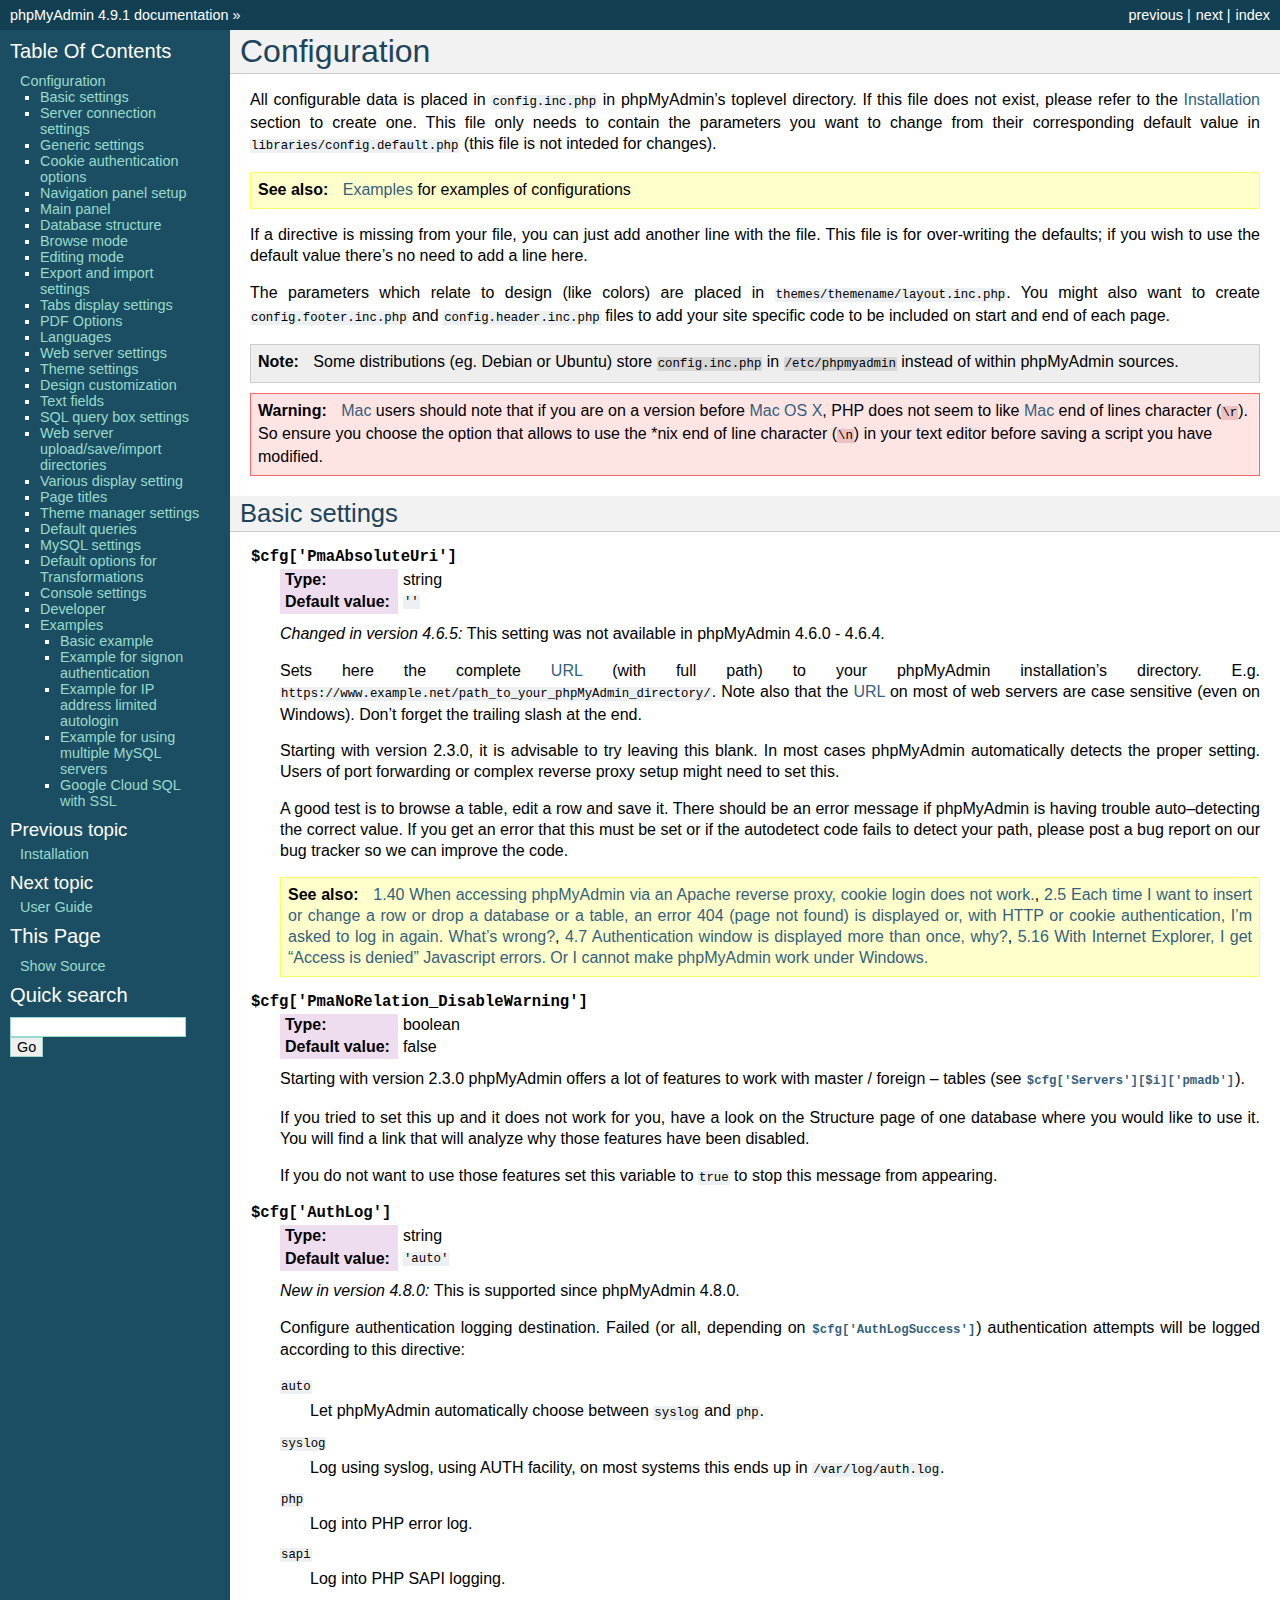
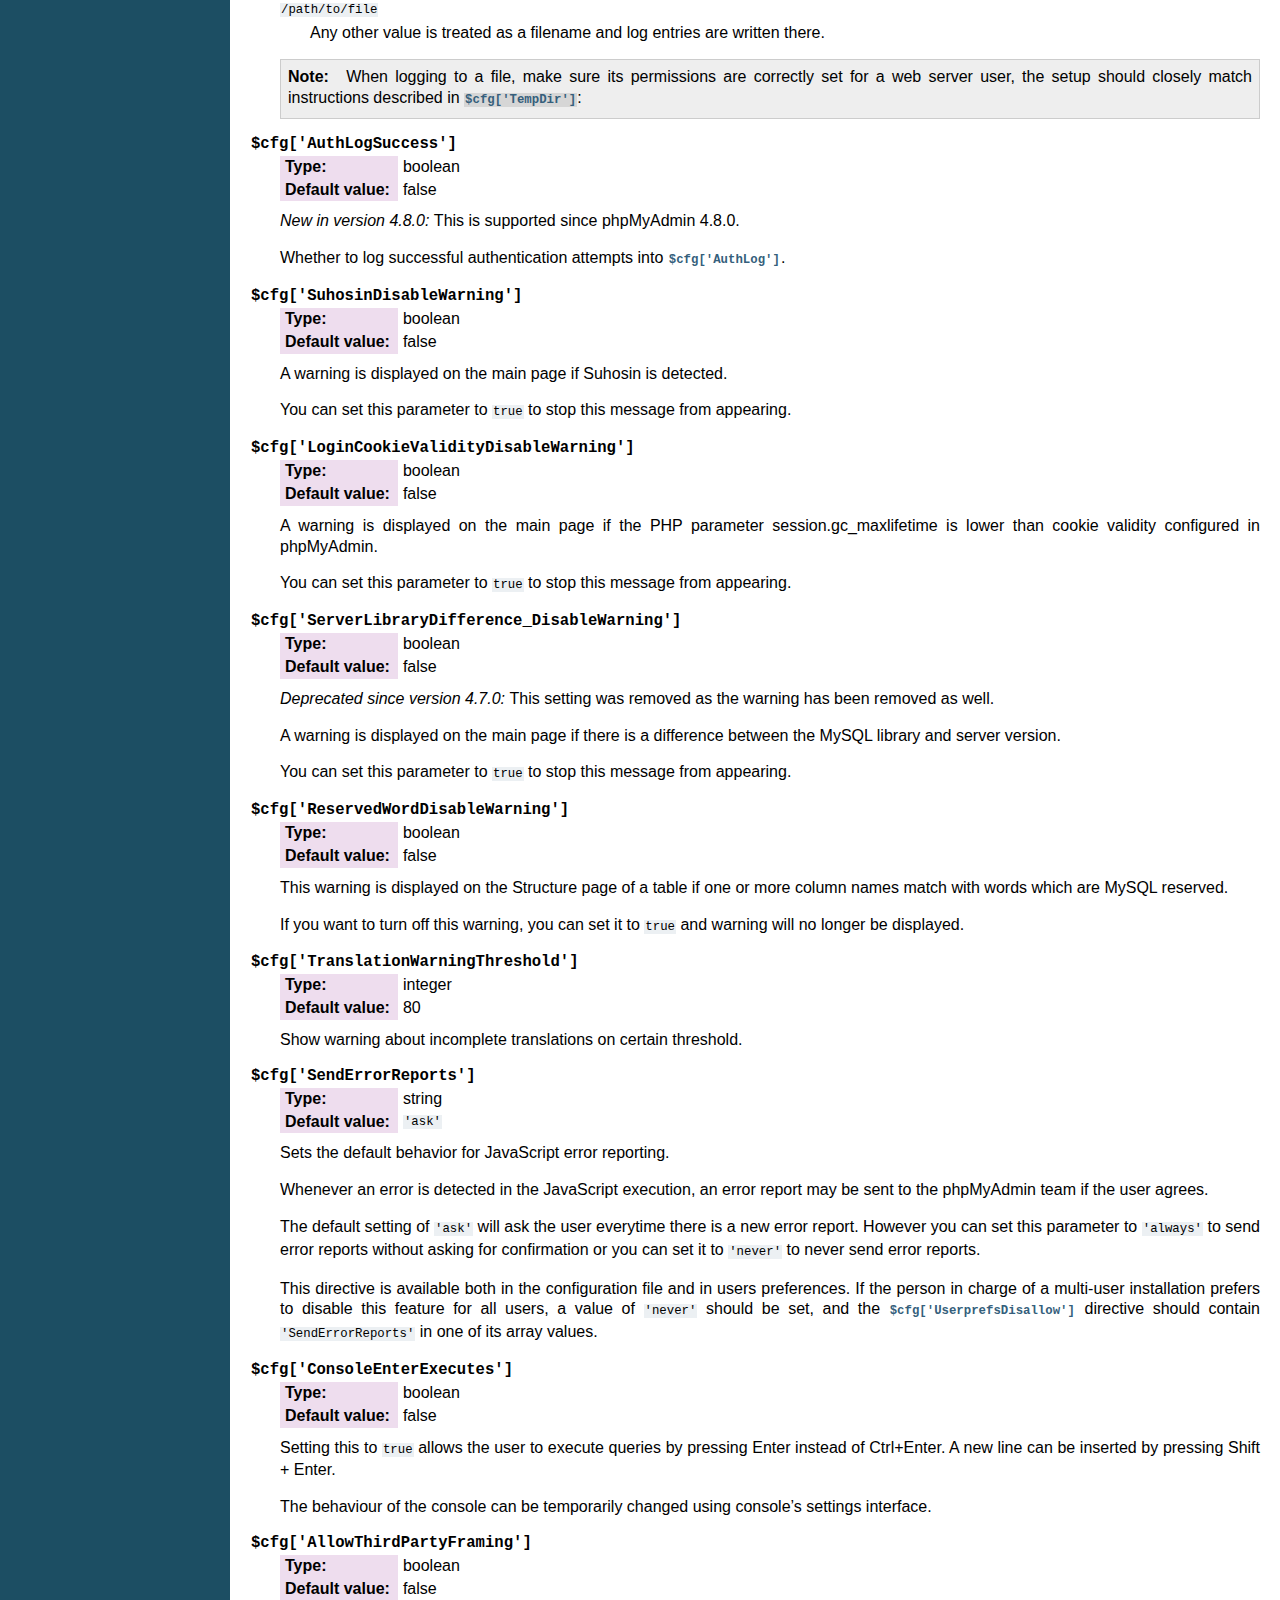
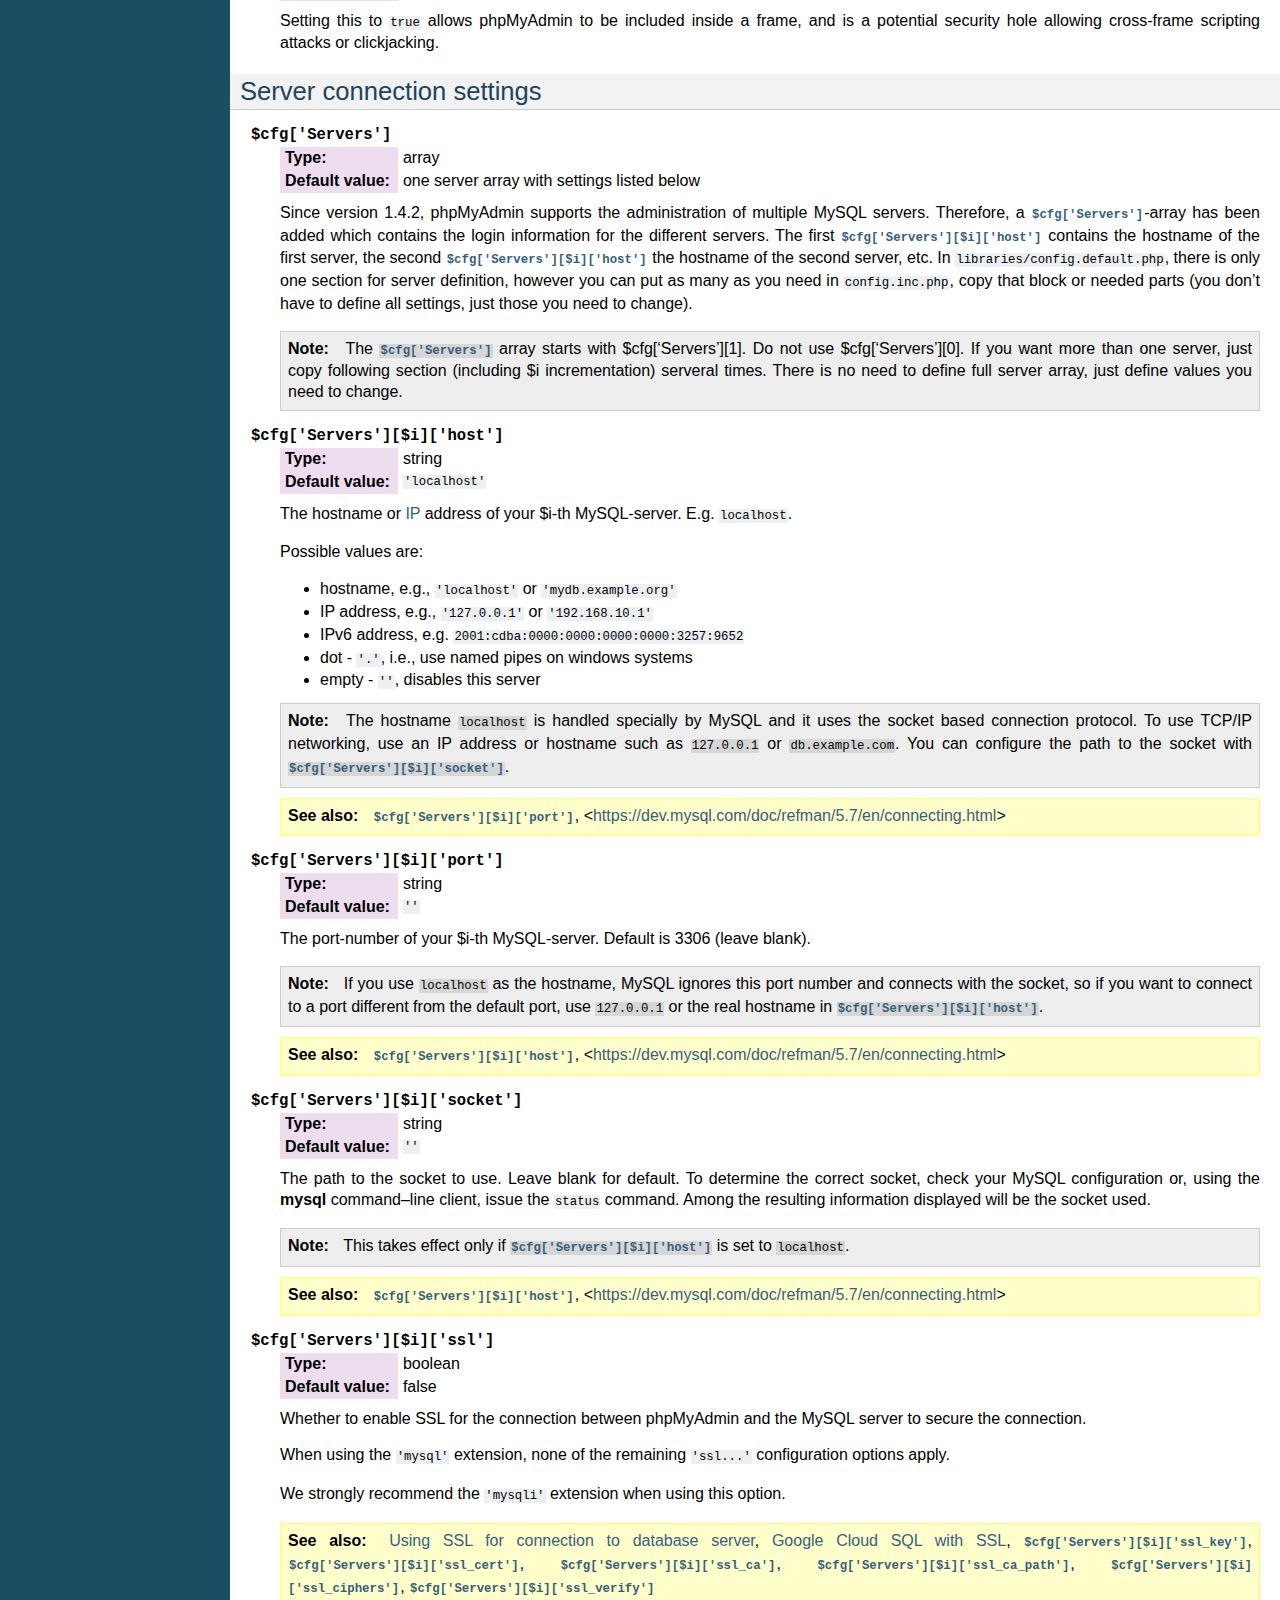
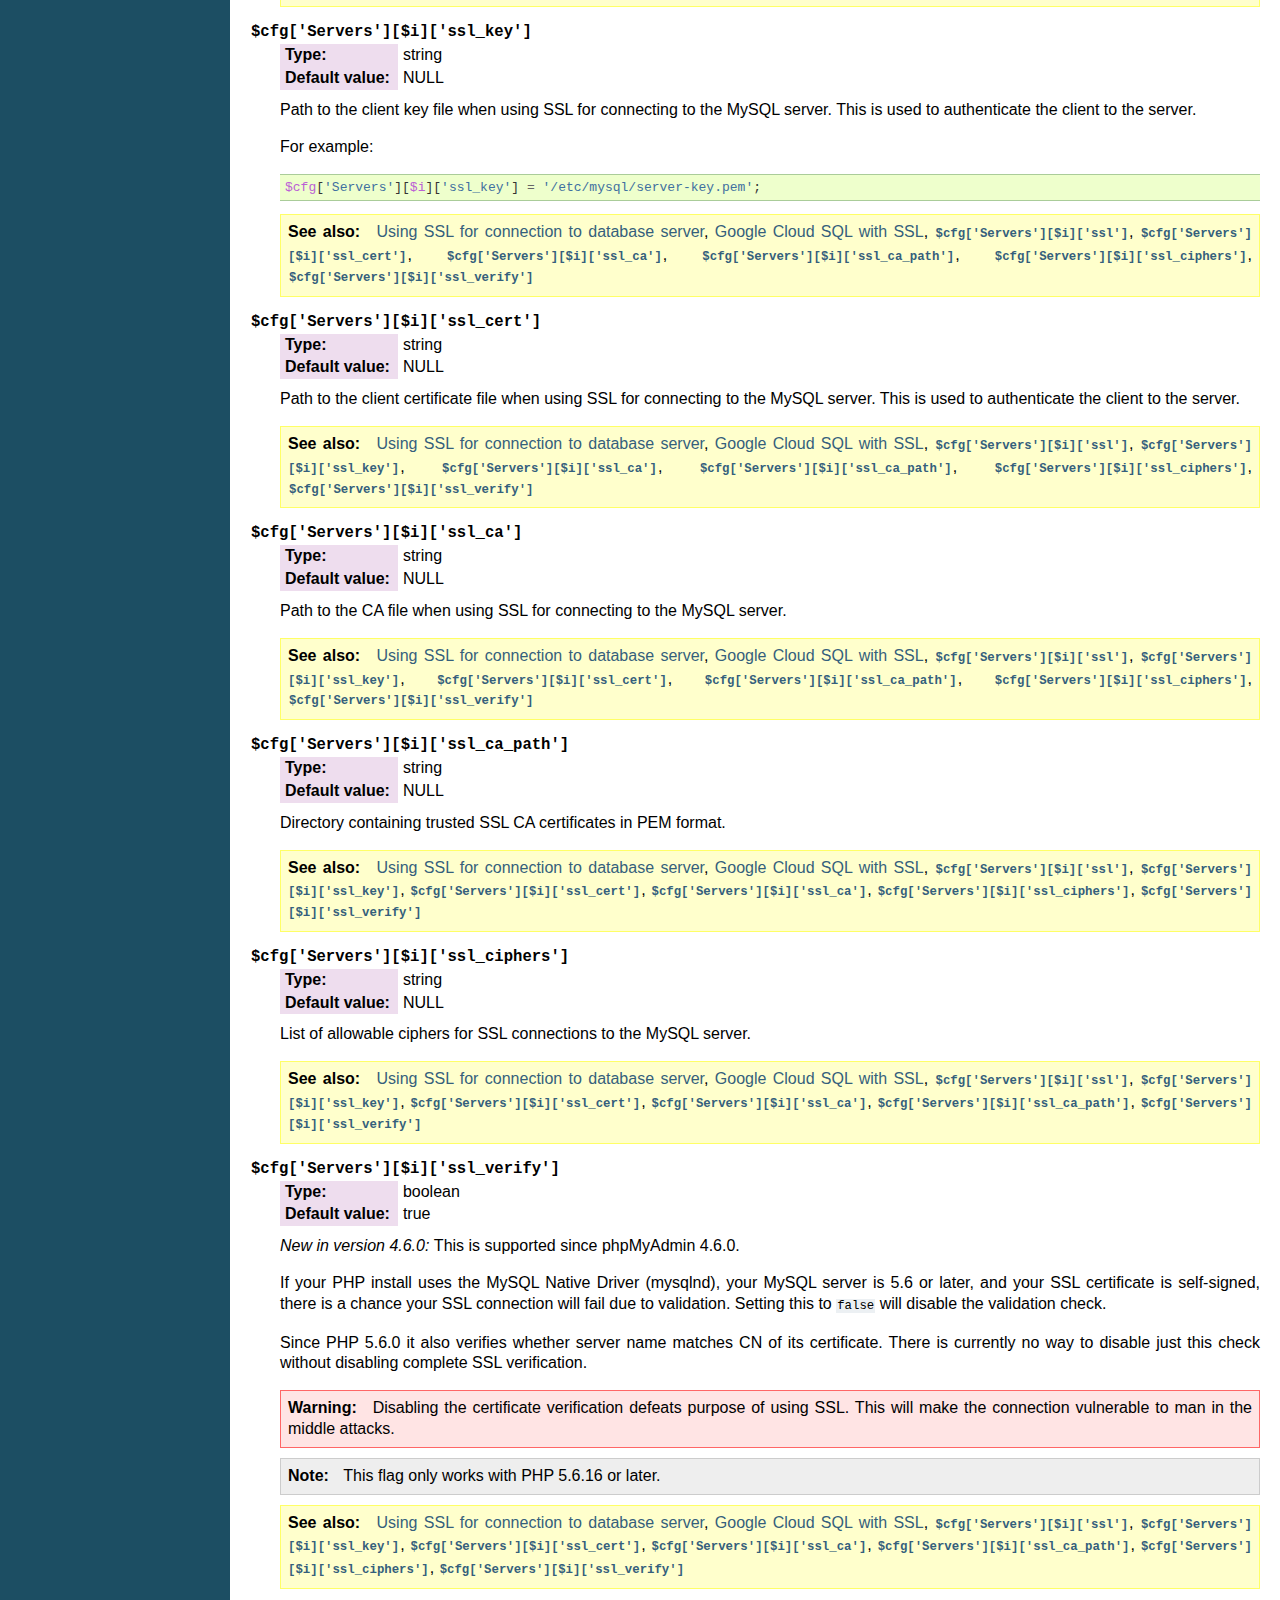
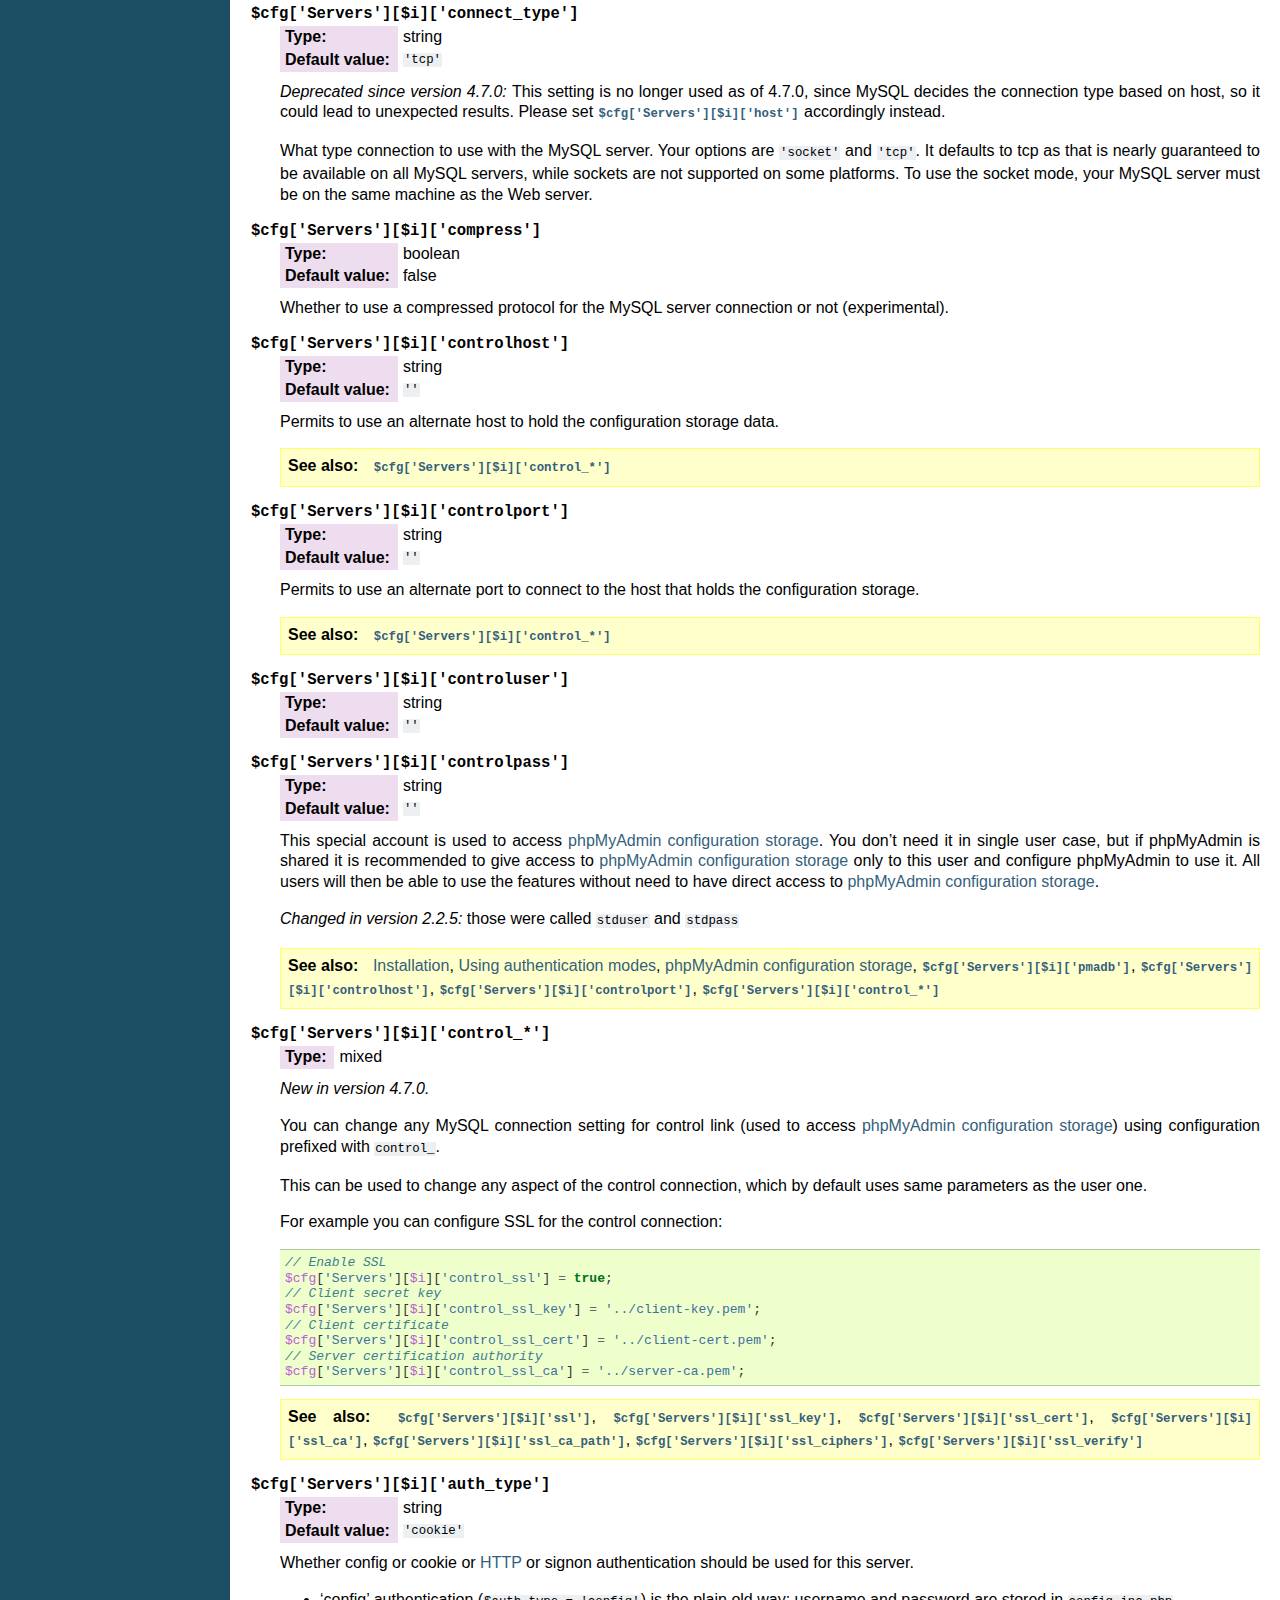
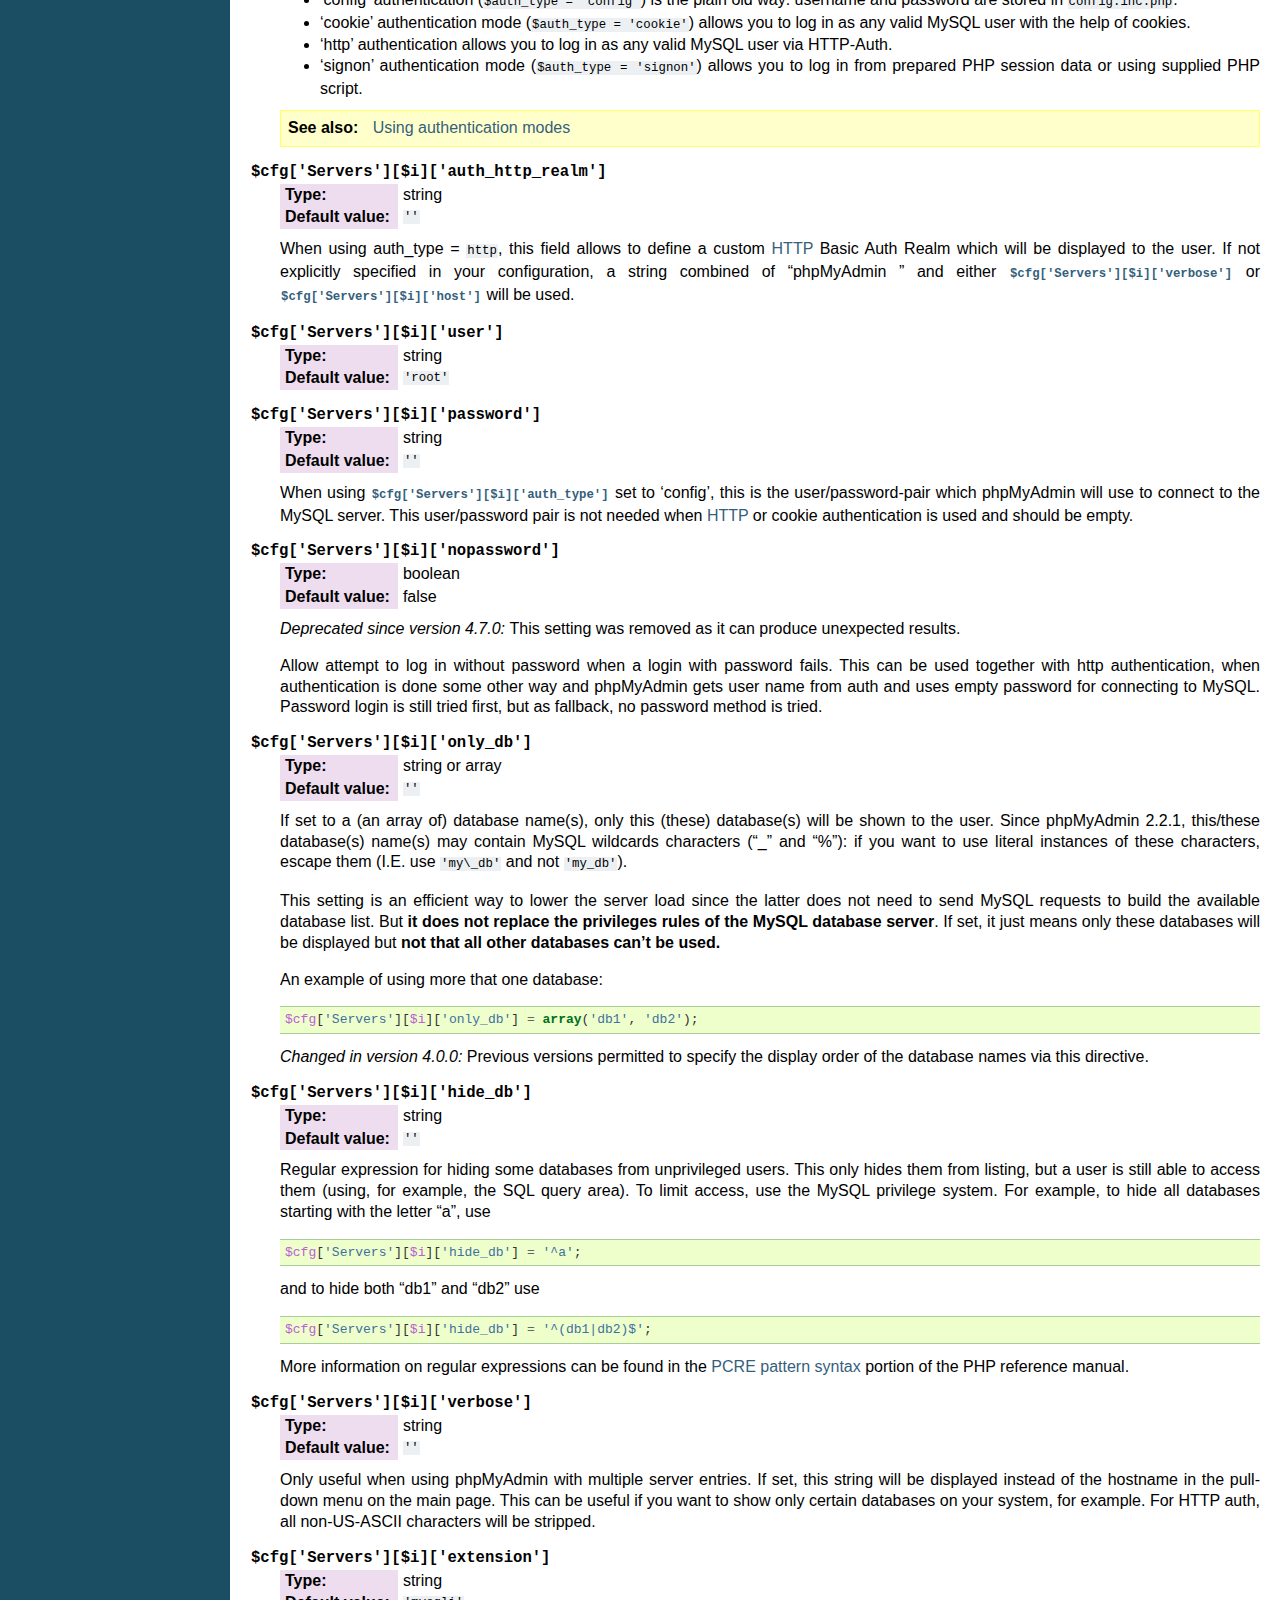
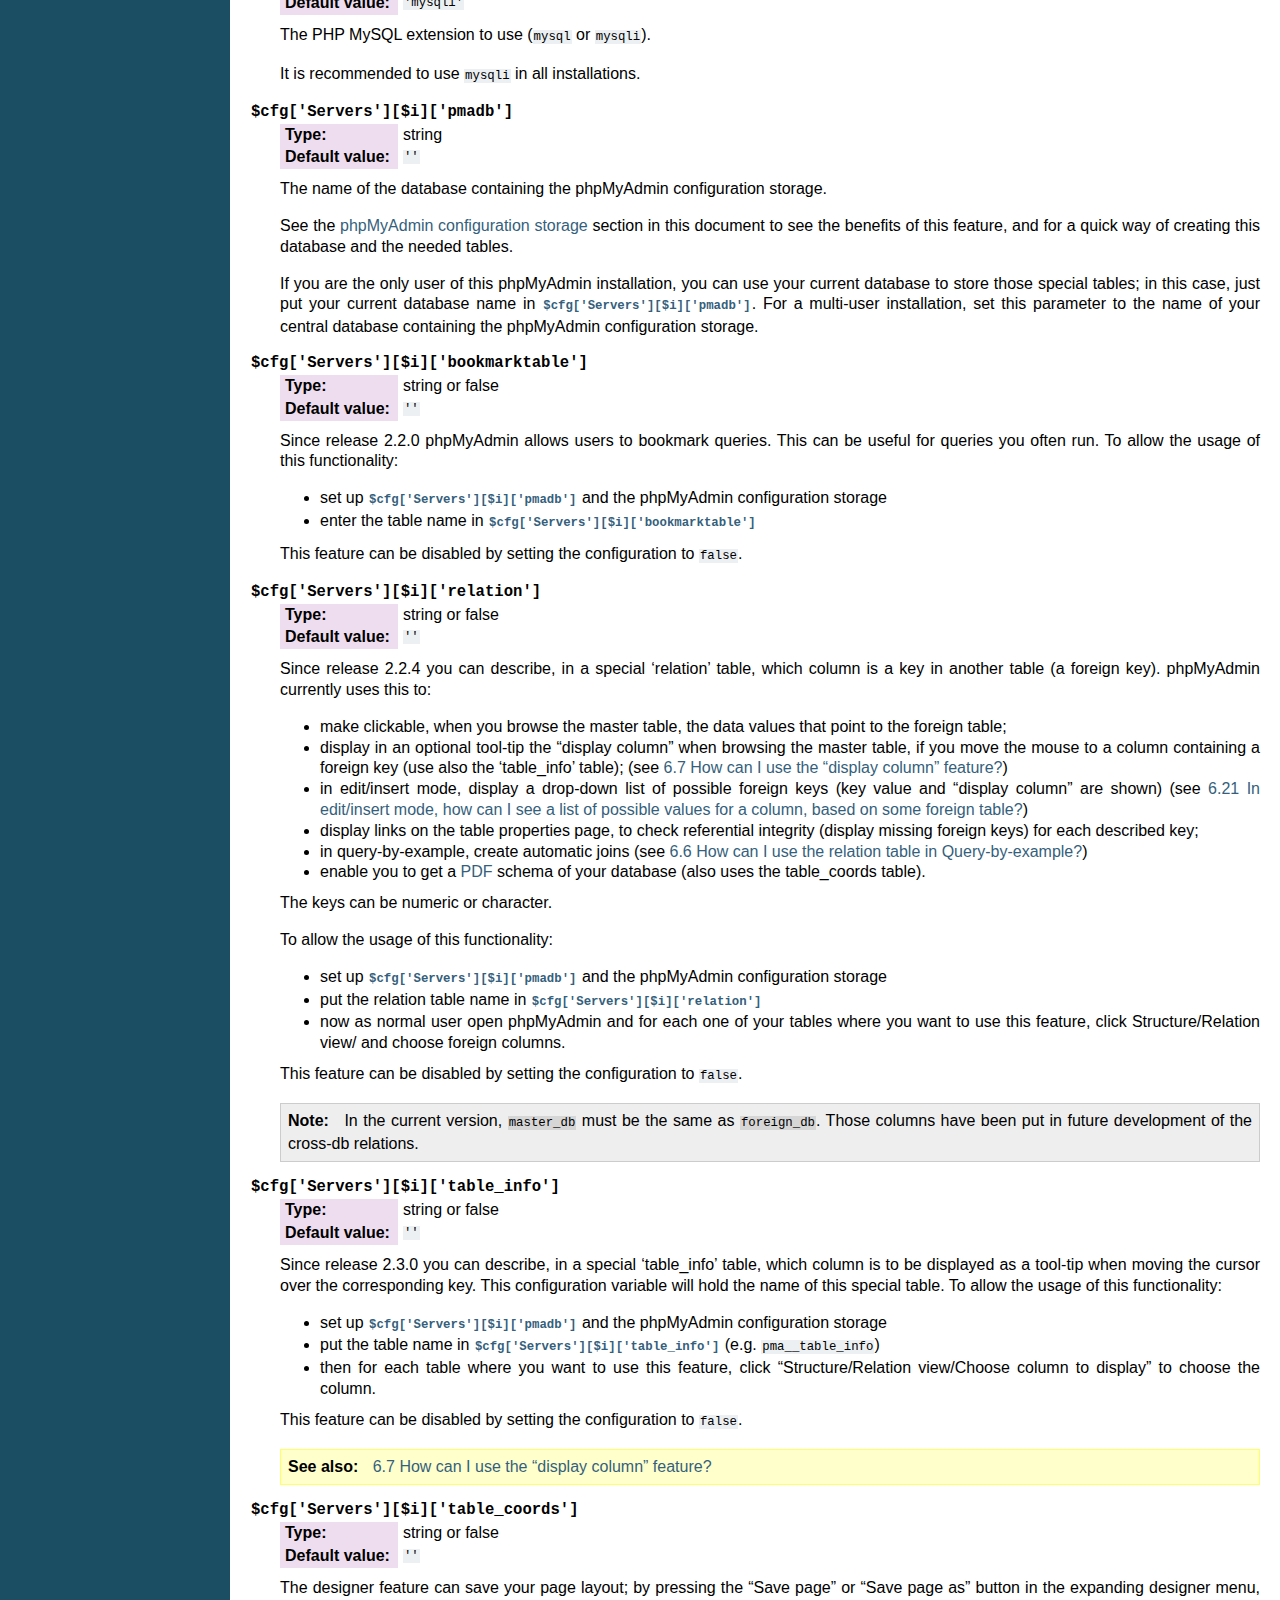
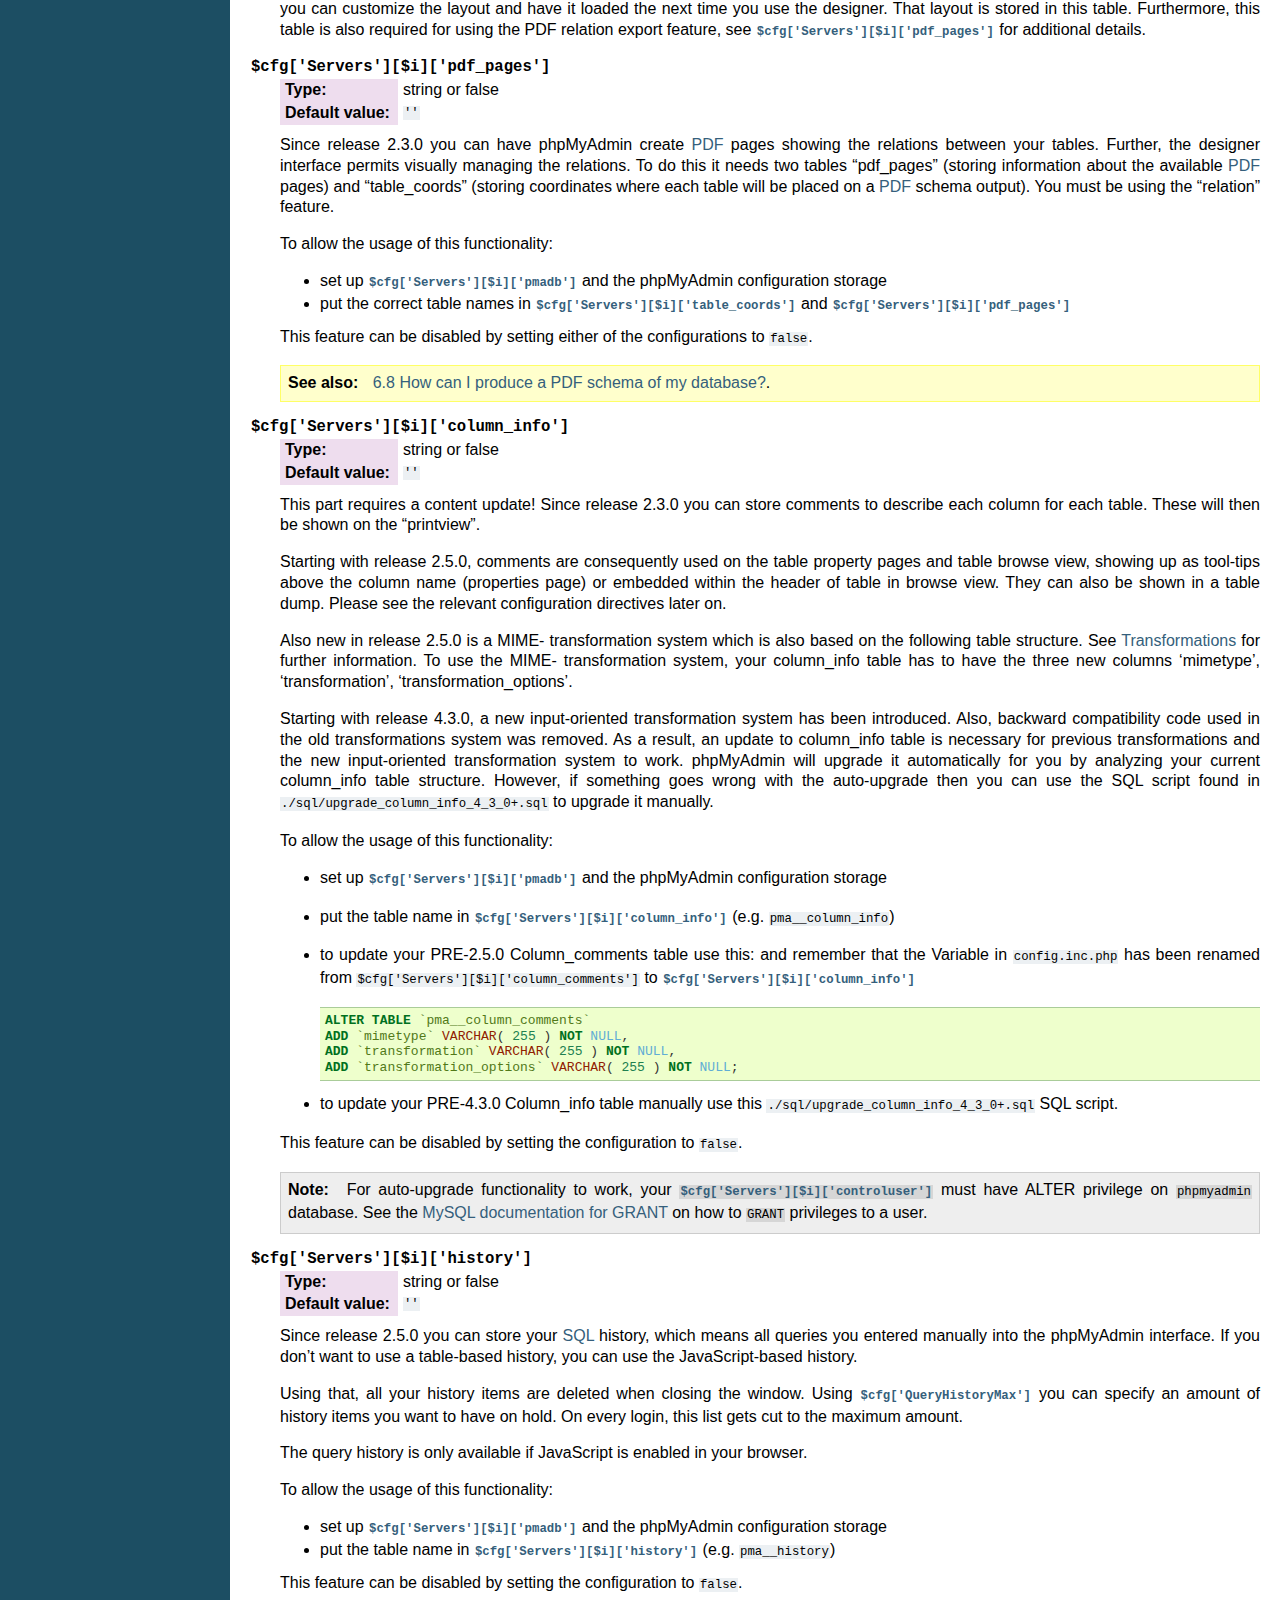
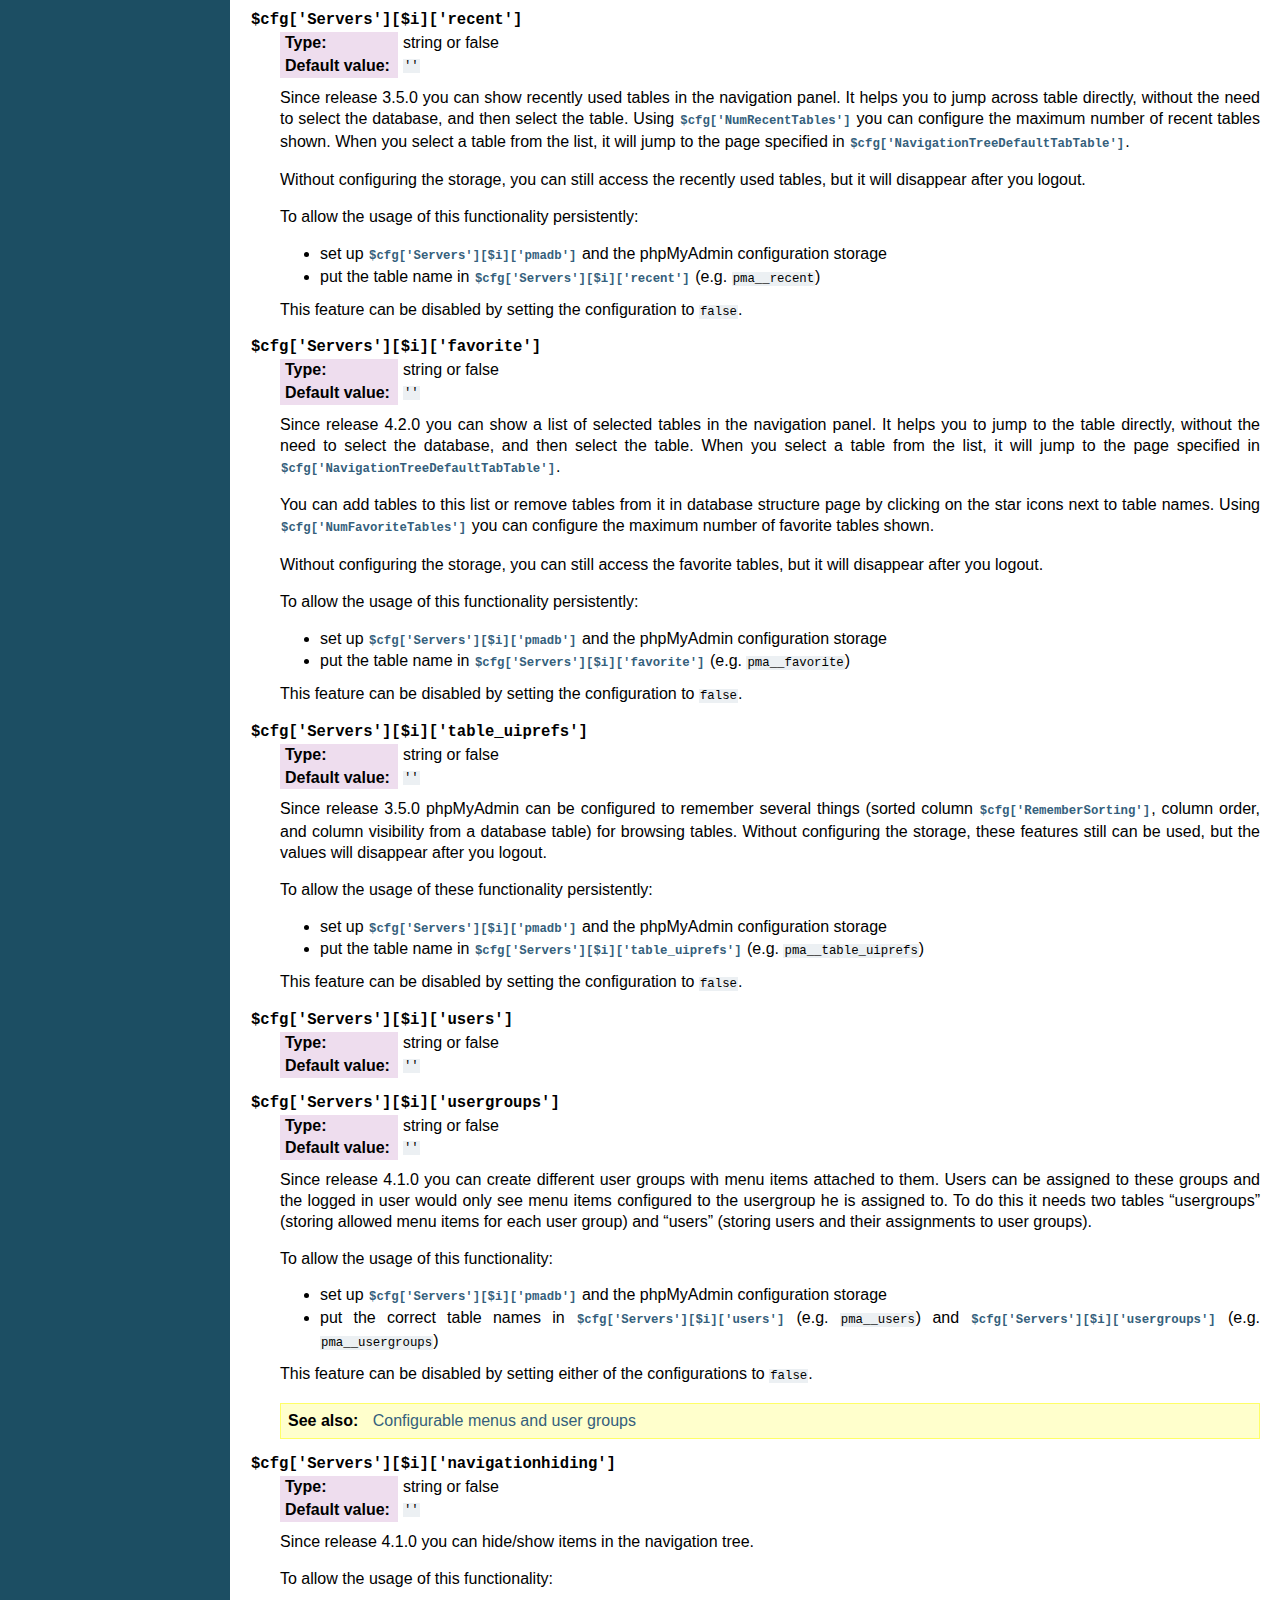
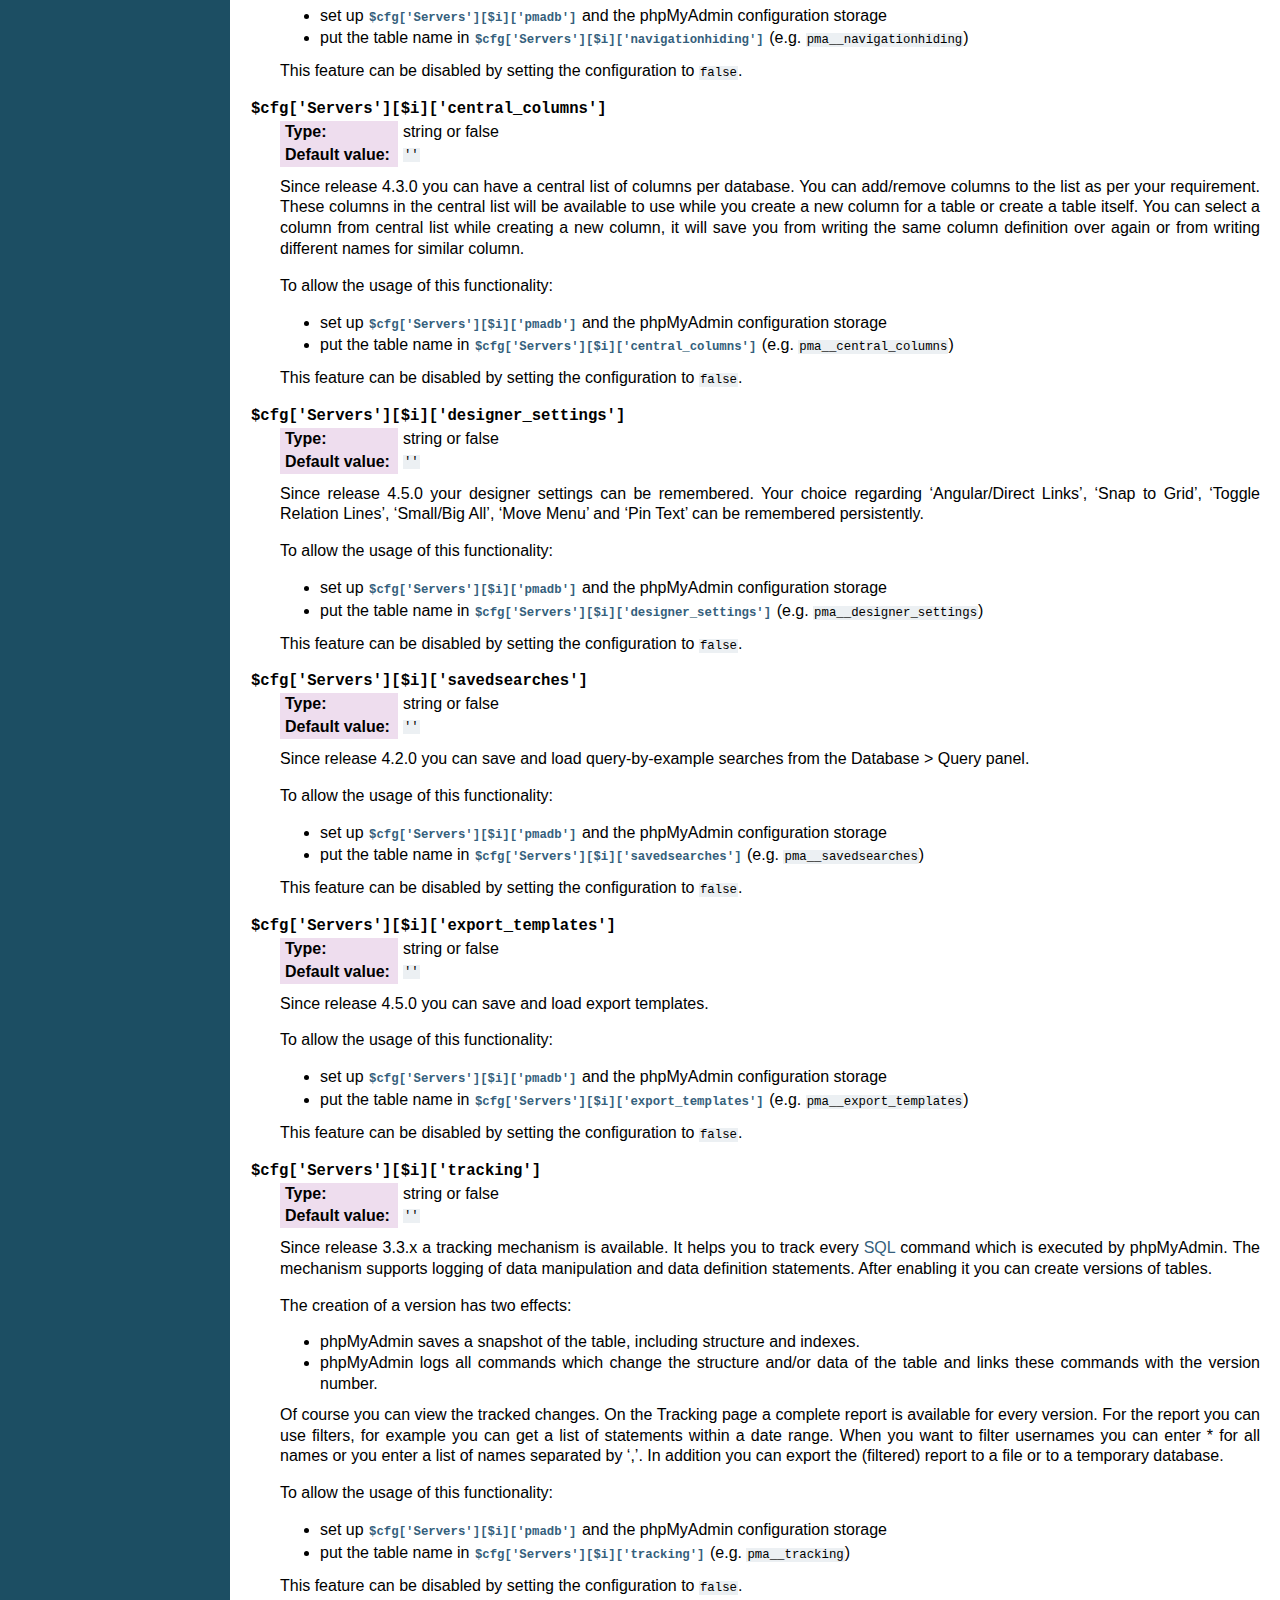
<file: phpmyadmin/doc/html/config.html>
<!DOCTYPE html PUBLIC "-//W3C//DTD XHTML 1.0 Transitional//EN"
  "http://www.w3.org/TR/xhtml1/DTD/xhtml1-transitional.dtd">


<html xmlns="http://www.w3.org/1999/xhtml">
  <head>
    <meta http-equiv="Content-Type" content="text/html; charset=utf-8" />
    
    <title>Configuration &#8212; phpMyAdmin 4.9.1 documentation</title>
    
    <link rel="stylesheet" href="_static/classic.css" type="text/css" />
    <link rel="stylesheet" href="_static/pygments.css" type="text/css" />
    
    <script type="text/javascript">
      var DOCUMENTATION_OPTIONS = {
        URL_ROOT:    './',
        VERSION:     '4.9.1',
        COLLAPSE_INDEX: false,
        FILE_SUFFIX: '.html',
        HAS_SOURCE:  true
      };
    </script>
    <script type="text/javascript" src="_static/jquery.js"></script>
    <script type="text/javascript" src="_static/underscore.js"></script>
    <script type="text/javascript" src="_static/doctools.js"></script>
    <link rel="index" title="Index" href="genindex.html" />
    <link rel="search" title="Search" href="search.html" />
    <link rel="copyright" title="Copyright" href="copyright.html" />
    <link rel="top" title="phpMyAdmin 4.9.1 documentation" href="index.html" />
    <link rel="next" title="User Guide" href="user.html" />
    <link rel="prev" title="Installation" href="setup.html" /> 
  </head>
  <body role="document">
    <div class="related" role="navigation" aria-label="related navigation">
      <h3>Navigation</h3>
      <ul>
        <li class="right" style="margin-right: 10px">
          <a href="genindex.html" title="General Index"
             accesskey="I">index</a></li>
        <li class="right" >
          <a href="user.html" title="User Guide"
             accesskey="N">next</a> |</li>
        <li class="right" >
          <a href="setup.html" title="Installation"
             accesskey="P">previous</a> |</li>
        <li class="nav-item nav-item-0"><a href="index.html">phpMyAdmin 4.9.1 documentation</a> &#187;</li> 
      </ul>
    </div>  

    <div class="document">
      <div class="documentwrapper">
        <div class="bodywrapper">
          <div class="body" role="main">
            
  <div class="section" id="configuration">
<span id="config"></span><span id="index-0"></span><h1>Configuration<a class="headerlink" href="#configuration" title="Permalink to this headline">¶</a></h1>
<p>All configurable data is placed in <code class="file docutils literal"><span class="pre">config.inc.php</span></code> in phpMyAdmin&#8217;s
toplevel directory.  If this file does not exist, please refer to the
<a class="reference internal" href="setup.html#setup"><span class="std std-ref">Installation</span></a> section to create one. This file only needs to contain the
parameters you want to change from their corresponding default value in
<code class="file docutils literal"><span class="pre">libraries/config.default.php</span></code> (this file is not inteded for changes).</p>
<div class="admonition seealso">
<p class="first admonition-title">See also</p>
<p class="last"><a class="reference internal" href="#config-examples"><span class="std std-ref">Examples</span></a> for examples of configurations</p>
</div>
<p>If a directive is missing from your file, you can just add another line with
the file. This file is for over-writing the defaults; if you wish to use the
default value there&#8217;s no need to add a line here.</p>
<p>The parameters which relate to design (like colors) are placed in
<code class="file docutils literal"><span class="pre">themes/themename/layout.inc.php</span></code>. You might also want to create
<code class="file docutils literal"><span class="pre">config.footer.inc.php</span></code> and <code class="file docutils literal"><span class="pre">config.header.inc.php</span></code> files to add
your site specific code to be included on start and end of each page.</p>
<div class="admonition note">
<p class="first admonition-title">Note</p>
<p class="last">Some distributions (eg. Debian or Ubuntu) store <code class="file docutils literal"><span class="pre">config.inc.php</span></code> in
<code class="docutils literal"><span class="pre">/etc/phpmyadmin</span></code> instead of within phpMyAdmin sources.</p>
</div>
<div class="admonition warning">
<p class="first admonition-title">Warning</p>
<p class="last"><a class="reference internal" href="glossary.html#term-mac"><span class="xref std std-term">Mac</span></a> users should note that if you are on a version before
<a class="reference internal" href="glossary.html#term-mac-os-x"><span class="xref std std-term">Mac OS X</span></a>, PHP does not seem to
like <a class="reference internal" href="glossary.html#term-mac"><span class="xref std std-term">Mac</span></a> end of lines character (<code class="docutils literal"><span class="pre">\r</span></code>). So
ensure you choose the option that allows to use the *nix end of line
character (<code class="docutils literal"><span class="pre">\n</span></code>) in your text editor before saving a script you have
modified.</p>
</div>
<div class="section" id="basic-settings">
<h2>Basic settings<a class="headerlink" href="#basic-settings" title="Permalink to this headline">¶</a></h2>
<dl class="option">
<dt id="cfg_PmaAbsoluteUri">
<code class="descname">$cfg['PmaAbsoluteUri']</code><a class="headerlink" href="#cfg_PmaAbsoluteUri" title="Permalink to this definition">¶</a></dt>
<dd><table class="docutils field-list" frame="void" rules="none">
<col class="field-name" />
<col class="field-body" />
<tbody valign="top">
<tr class="field-odd field"><th class="field-name">Type:</th><td class="field-body">string</td>
</tr>
<tr class="field-even field"><th class="field-name">Default value:</th><td class="field-body"><code class="docutils literal"><span class="pre">''</span></code></td>
</tr>
</tbody>
</table>
<div class="versionchanged">
<p><span class="versionmodified">Changed in version 4.6.5: </span>This setting was not available in phpMyAdmin 4.6.0 - 4.6.4.</p>
</div>
<p>Sets here the complete <a class="reference internal" href="glossary.html#term-url"><span class="xref std std-term">URL</span></a> (with full path) to your phpMyAdmin
installation&#8217;s directory. E.g.
<code class="docutils literal"><span class="pre">https://www.example.net/path_to_your_phpMyAdmin_directory/</span></code>.  Note also
that the <a class="reference internal" href="glossary.html#term-url"><span class="xref std std-term">URL</span></a> on most of web servers are case sensitive (even on
Windows). Don’t forget the trailing slash at the end.</p>
<p>Starting with version 2.3.0, it is advisable to try leaving this blank. In
most cases phpMyAdmin automatically detects the proper setting. Users of
port forwarding or complex reverse proxy setup might need to set this.</p>
<p>A good test is to browse a table, edit a row and save it. There should be
an error message if phpMyAdmin is having trouble auto–detecting the correct
value. If you get an error that this must be set or if the autodetect code
fails to detect your path, please post a bug report on our bug tracker so
we can improve the code.</p>
<div class="admonition seealso">
<p class="first admonition-title">See also</p>
<p class="last"><a class="reference internal" href="faq.html#faq1-40"><span class="std std-ref">1.40 When accessing phpMyAdmin via an Apache reverse proxy, cookie login does not work.</span></a>, <a class="reference internal" href="faq.html#faq2-5"><span class="std std-ref">2.5 Each time I want to insert or change a row or drop a database or a table, an error 404 (page not found) is displayed or, with HTTP or cookie authentication, I&#8217;m asked to log in again. What&#8217;s wrong?</span></a>, <a class="reference internal" href="faq.html#faq4-7"><span class="std std-ref">4.7 Authentication window is displayed more than once, why?</span></a>, <a class="reference internal" href="faq.html#faq5-16"><span class="std std-ref">5.16 With Internet Explorer, I get &#8220;Access is denied&#8221; Javascript errors. Or I cannot make phpMyAdmin work under Windows.</span></a></p>
</div>
</dd></dl>

<dl class="option">
<dt id="cfg_PmaNoRelation_DisableWarning">
<code class="descname">$cfg['PmaNoRelation_DisableWarning']</code><a class="headerlink" href="#cfg_PmaNoRelation_DisableWarning" title="Permalink to this definition">¶</a></dt>
<dd><table class="docutils field-list" frame="void" rules="none">
<col class="field-name" />
<col class="field-body" />
<tbody valign="top">
<tr class="field-odd field"><th class="field-name">Type:</th><td class="field-body">boolean</td>
</tr>
<tr class="field-even field"><th class="field-name">Default value:</th><td class="field-body">false</td>
</tr>
</tbody>
</table>
<p>Starting with version 2.3.0 phpMyAdmin offers a lot of features to
work with master / foreign – tables (see <span class="target" id="index-1"></span><a class="reference internal" href="#cfg_Servers_pmadb"><code class="xref config config-option docutils literal"><span class="pre">$cfg['Servers'][$i]['pmadb']</span></code></a>).</p>
<p>If you tried to set this
up and it does not work for you, have a look on the <span class="guilabel">Structure</span> page
of one database where you would like to use it. You will find a link
that will analyze why those features have been disabled.</p>
<p>If you do not want to use those features set this variable to <code class="docutils literal"><span class="pre">true</span></code> to
stop this message from appearing.</p>
</dd></dl>

<dl class="option">
<dt id="cfg_AuthLog">
<code class="descname">$cfg['AuthLog']</code><a class="headerlink" href="#cfg_AuthLog" title="Permalink to this definition">¶</a></dt>
<dd><table class="docutils field-list" frame="void" rules="none">
<col class="field-name" />
<col class="field-body" />
<tbody valign="top">
<tr class="field-odd field"><th class="field-name">Type:</th><td class="field-body">string</td>
</tr>
<tr class="field-even field"><th class="field-name">Default value:</th><td class="field-body"><code class="docutils literal"><span class="pre">'auto'</span></code></td>
</tr>
</tbody>
</table>
<div class="versionadded">
<p><span class="versionmodified">New in version 4.8.0: </span>This is supported since phpMyAdmin 4.8.0.</p>
</div>
<p>Configure authentication logging destination. Failed (or all, depending on
<span class="target" id="index-2"></span><a class="reference internal" href="#cfg_AuthLogSuccess"><code class="xref config config-option docutils literal"><span class="pre">$cfg['AuthLogSuccess']</span></code></a>) authentication attempts will be
logged according to this directive:</p>
<dl class="docutils">
<dt><code class="docutils literal"><span class="pre">auto</span></code></dt>
<dd>Let phpMyAdmin automatically choose between <code class="docutils literal"><span class="pre">syslog</span></code> and <code class="docutils literal"><span class="pre">php</span></code>.</dd>
<dt><code class="docutils literal"><span class="pre">syslog</span></code></dt>
<dd>Log using syslog, using AUTH facility, on most systems this ends up
in <code class="file docutils literal"><span class="pre">/var/log/auth.log</span></code>.</dd>
<dt><code class="docutils literal"><span class="pre">php</span></code></dt>
<dd>Log into PHP error log.</dd>
<dt><code class="docutils literal"><span class="pre">sapi</span></code></dt>
<dd>Log into PHP SAPI logging.</dd>
<dt><code class="docutils literal"><span class="pre">/path/to/file</span></code></dt>
<dd>Any other value is treated as a filename and log entries are written there.</dd>
</dl>
<div class="admonition note">
<p class="first admonition-title">Note</p>
<p class="last">When logging to a file, make sure its permissions are correctly set
for a web server user, the setup should closely match instructions
described in <span class="target" id="index-3"></span><a class="reference internal" href="#cfg_TempDir"><code class="xref config config-option docutils literal"><span class="pre">$cfg['TempDir']</span></code></a>:</p>
</div>
</dd></dl>

<dl class="option">
<dt id="cfg_AuthLogSuccess">
<code class="descname">$cfg['AuthLogSuccess']</code><a class="headerlink" href="#cfg_AuthLogSuccess" title="Permalink to this definition">¶</a></dt>
<dd><table class="docutils field-list" frame="void" rules="none">
<col class="field-name" />
<col class="field-body" />
<tbody valign="top">
<tr class="field-odd field"><th class="field-name">Type:</th><td class="field-body">boolean</td>
</tr>
<tr class="field-even field"><th class="field-name">Default value:</th><td class="field-body">false</td>
</tr>
</tbody>
</table>
<div class="versionadded">
<p><span class="versionmodified">New in version 4.8.0: </span>This is supported since phpMyAdmin 4.8.0.</p>
</div>
<p>Whether to log successful authentication attempts into
<span class="target" id="index-4"></span><a class="reference internal" href="#cfg_AuthLog"><code class="xref config config-option docutils literal"><span class="pre">$cfg['AuthLog']</span></code></a>.</p>
</dd></dl>

<dl class="option">
<dt id="cfg_SuhosinDisableWarning">
<code class="descname">$cfg['SuhosinDisableWarning']</code><a class="headerlink" href="#cfg_SuhosinDisableWarning" title="Permalink to this definition">¶</a></dt>
<dd><table class="docutils field-list" frame="void" rules="none">
<col class="field-name" />
<col class="field-body" />
<tbody valign="top">
<tr class="field-odd field"><th class="field-name">Type:</th><td class="field-body">boolean</td>
</tr>
<tr class="field-even field"><th class="field-name">Default value:</th><td class="field-body">false</td>
</tr>
</tbody>
</table>
<p>A warning is displayed on the main page if Suhosin is detected.</p>
<p>You can set this parameter to <code class="docutils literal"><span class="pre">true</span></code> to stop this message from appearing.</p>
</dd></dl>

<dl class="option">
<dt id="cfg_LoginCookieValidityDisableWarning">
<code class="descname">$cfg['LoginCookieValidityDisableWarning']</code><a class="headerlink" href="#cfg_LoginCookieValidityDisableWarning" title="Permalink to this definition">¶</a></dt>
<dd><table class="docutils field-list" frame="void" rules="none">
<col class="field-name" />
<col class="field-body" />
<tbody valign="top">
<tr class="field-odd field"><th class="field-name">Type:</th><td class="field-body">boolean</td>
</tr>
<tr class="field-even field"><th class="field-name">Default value:</th><td class="field-body">false</td>
</tr>
</tbody>
</table>
<p>A warning is displayed on the main page if the PHP parameter
session.gc_maxlifetime is lower than cookie validity configured in phpMyAdmin.</p>
<p>You can set this parameter to <code class="docutils literal"><span class="pre">true</span></code> to stop this message from appearing.</p>
</dd></dl>

<dl class="option">
<dt id="cfg_ServerLibraryDifference_DisableWarning">
<code class="descname">$cfg['ServerLibraryDifference_DisableWarning']</code><a class="headerlink" href="#cfg_ServerLibraryDifference_DisableWarning" title="Permalink to this definition">¶</a></dt>
<dd><table class="docutils field-list" frame="void" rules="none">
<col class="field-name" />
<col class="field-body" />
<tbody valign="top">
<tr class="field-odd field"><th class="field-name">Type:</th><td class="field-body">boolean</td>
</tr>
<tr class="field-even field"><th class="field-name">Default value:</th><td class="field-body">false</td>
</tr>
</tbody>
</table>
<div class="deprecated">
<p><span class="versionmodified">Deprecated since version 4.7.0: </span>This setting was removed as the warning has been removed as well.</p>
</div>
<p>A warning is displayed on the main page if there is a difference
between the MySQL library and server version.</p>
<p>You can set this parameter to <code class="docutils literal"><span class="pre">true</span></code> to stop this message from appearing.</p>
</dd></dl>

<dl class="option">
<dt id="cfg_ReservedWordDisableWarning">
<code class="descname">$cfg['ReservedWordDisableWarning']</code><a class="headerlink" href="#cfg_ReservedWordDisableWarning" title="Permalink to this definition">¶</a></dt>
<dd><table class="docutils field-list" frame="void" rules="none">
<col class="field-name" />
<col class="field-body" />
<tbody valign="top">
<tr class="field-odd field"><th class="field-name">Type:</th><td class="field-body">boolean</td>
</tr>
<tr class="field-even field"><th class="field-name">Default value:</th><td class="field-body">false</td>
</tr>
</tbody>
</table>
<p>This warning is displayed on the Structure page of a table if one or more
column names match with words which are MySQL reserved.</p>
<p>If you want to turn off this warning, you can set it to <code class="docutils literal"><span class="pre">true</span></code> and
warning will no longer be displayed.</p>
</dd></dl>

<dl class="option">
<dt id="cfg_TranslationWarningThreshold">
<code class="descname">$cfg['TranslationWarningThreshold']</code><a class="headerlink" href="#cfg_TranslationWarningThreshold" title="Permalink to this definition">¶</a></dt>
<dd><table class="docutils field-list" frame="void" rules="none">
<col class="field-name" />
<col class="field-body" />
<tbody valign="top">
<tr class="field-odd field"><th class="field-name">Type:</th><td class="field-body">integer</td>
</tr>
<tr class="field-even field"><th class="field-name">Default value:</th><td class="field-body">80</td>
</tr>
</tbody>
</table>
<p>Show warning about incomplete translations on certain threshold.</p>
</dd></dl>

<dl class="option">
<dt id="cfg_SendErrorReports">
<code class="descname">$cfg['SendErrorReports']</code><a class="headerlink" href="#cfg_SendErrorReports" title="Permalink to this definition">¶</a></dt>
<dd><table class="docutils field-list" frame="void" rules="none">
<col class="field-name" />
<col class="field-body" />
<tbody valign="top">
<tr class="field-odd field"><th class="field-name">Type:</th><td class="field-body">string</td>
</tr>
<tr class="field-even field"><th class="field-name">Default value:</th><td class="field-body"><code class="docutils literal"><span class="pre">'ask'</span></code></td>
</tr>
</tbody>
</table>
<p>Sets the default behavior for JavaScript error reporting.</p>
<p>Whenever an error is detected in the JavaScript execution, an error report
may be sent to the phpMyAdmin team if the user agrees.</p>
<p>The default setting of <code class="docutils literal"><span class="pre">'ask'</span></code> will ask the user everytime there is a new
error report. However you can set this parameter to <code class="docutils literal"><span class="pre">'always'</span></code> to send error
reports without asking for confirmation or you can set it to <code class="docutils literal"><span class="pre">'never'</span></code> to
never send error reports.</p>
<p>This directive is available both in the configuration file and in users
preferences. If the person in charge of a multi-user installation prefers
to disable this feature for all users, a value of <code class="docutils literal"><span class="pre">'never'</span></code> should be
set, and the <span class="target" id="index-5"></span><a class="reference internal" href="#cfg_UserprefsDisallow"><code class="xref config config-option docutils literal"><span class="pre">$cfg['UserprefsDisallow']</span></code></a> directive should
contain <code class="docutils literal"><span class="pre">'SendErrorReports'</span></code> in one of its array values.</p>
</dd></dl>

<dl class="option">
<dt id="cfg_ConsoleEnterExecutes">
<code class="descname">$cfg['ConsoleEnterExecutes']</code><a class="headerlink" href="#cfg_ConsoleEnterExecutes" title="Permalink to this definition">¶</a></dt>
<dd><table class="docutils field-list" frame="void" rules="none">
<col class="field-name" />
<col class="field-body" />
<tbody valign="top">
<tr class="field-odd field"><th class="field-name">Type:</th><td class="field-body">boolean</td>
</tr>
<tr class="field-even field"><th class="field-name">Default value:</th><td class="field-body">false</td>
</tr>
</tbody>
</table>
<p>Setting this to <code class="docutils literal"><span class="pre">true</span></code> allows the user to execute queries by pressing Enter
instead of Ctrl+Enter. A new line can be inserted by pressing Shift + Enter.</p>
<p>The behaviour of the console can be temporarily changed using console&#8217;s
settings interface.</p>
</dd></dl>

<dl class="option">
<dt id="cfg_AllowThirdPartyFraming">
<code class="descname">$cfg['AllowThirdPartyFraming']</code><a class="headerlink" href="#cfg_AllowThirdPartyFraming" title="Permalink to this definition">¶</a></dt>
<dd><table class="docutils field-list" frame="void" rules="none">
<col class="field-name" />
<col class="field-body" />
<tbody valign="top">
<tr class="field-odd field"><th class="field-name">Type:</th><td class="field-body">boolean</td>
</tr>
<tr class="field-even field"><th class="field-name">Default value:</th><td class="field-body">false</td>
</tr>
</tbody>
</table>
<p>Setting this to <code class="docutils literal"><span class="pre">true</span></code> allows phpMyAdmin to be included inside a frame,
and is a potential security hole allowing cross-frame scripting attacks or
clickjacking.</p>
</dd></dl>

</div>
<div class="section" id="server-connection-settings">
<h2>Server connection settings<a class="headerlink" href="#server-connection-settings" title="Permalink to this headline">¶</a></h2>
<dl class="option">
<dt id="cfg_Servers">
<code class="descname">$cfg['Servers']</code><a class="headerlink" href="#cfg_Servers" title="Permalink to this definition">¶</a></dt>
<dd><table class="docutils field-list" frame="void" rules="none">
<col class="field-name" />
<col class="field-body" />
<tbody valign="top">
<tr class="field-odd field"><th class="field-name">Type:</th><td class="field-body">array</td>
</tr>
<tr class="field-even field"><th class="field-name">Default value:</th><td class="field-body">one server array with settings listed below</td>
</tr>
</tbody>
</table>
<p>Since version 1.4.2, phpMyAdmin supports the administration of multiple
MySQL servers. Therefore, a <span class="target" id="index-6"></span><a class="reference internal" href="#cfg_Servers"><code class="xref config config-option docutils literal"><span class="pre">$cfg['Servers']</span></code></a>-array has been
added which contains the login information for the different servers. The
first <span class="target" id="index-7"></span><a class="reference internal" href="#cfg_Servers_host"><code class="xref config config-option docutils literal"><span class="pre">$cfg['Servers'][$i]['host']</span></code></a> contains the hostname of
the first server, the second <span class="target" id="index-8"></span><a class="reference internal" href="#cfg_Servers_host"><code class="xref config config-option docutils literal"><span class="pre">$cfg['Servers'][$i]['host']</span></code></a>
the hostname of the second server, etc. In
<code class="file docutils literal"><span class="pre">libraries/config.default.php</span></code>, there is only one section for server
definition, however you can put as many as you need in
<code class="file docutils literal"><span class="pre">config.inc.php</span></code>, copy that block or needed parts (you don&#8217;t have to
define all settings, just those you need to change).</p>
<div class="admonition note">
<p class="first admonition-title">Note</p>
<p class="last">The <span class="target" id="index-9"></span><a class="reference internal" href="#cfg_Servers"><code class="xref config config-option docutils literal"><span class="pre">$cfg['Servers']</span></code></a> array starts with
$cfg[&#8216;Servers&#8217;][1]. Do not use $cfg[&#8216;Servers&#8217;][0]. If you want more
than one server, just copy following section (including $i
incrementation) serveral times. There is no need to define full server
array, just define values you need to change.</p>
</div>
</dd></dl>

<dl class="option">
<dt id="cfg_Servers_host">
<code class="descname">$cfg['Servers'][$i]['host']</code><a class="headerlink" href="#cfg_Servers_host" title="Permalink to this definition">¶</a></dt>
<dd><table class="docutils field-list" frame="void" rules="none">
<col class="field-name" />
<col class="field-body" />
<tbody valign="top">
<tr class="field-odd field"><th class="field-name">Type:</th><td class="field-body">string</td>
</tr>
<tr class="field-even field"><th class="field-name">Default value:</th><td class="field-body"><code class="docutils literal"><span class="pre">'localhost'</span></code></td>
</tr>
</tbody>
</table>
<p>The hostname or <a class="reference internal" href="glossary.html#term-ip"><span class="xref std std-term">IP</span></a> address of your $i-th MySQL-server. E.g.
<code class="docutils literal"><span class="pre">localhost</span></code>.</p>
<p>Possible values are:</p>
<ul class="simple">
<li>hostname, e.g., <code class="docutils literal"><span class="pre">'localhost'</span></code> or <code class="docutils literal"><span class="pre">'mydb.example.org'</span></code></li>
<li>IP address, e.g., <code class="docutils literal"><span class="pre">'127.0.0.1'</span></code> or <code class="docutils literal"><span class="pre">'192.168.10.1'</span></code></li>
<li>IPv6 address, e.g. <code class="docutils literal"><span class="pre">2001:cdba:0000:0000:0000:0000:3257:9652</span></code></li>
<li>dot - <code class="docutils literal"><span class="pre">'.'</span></code>, i.e., use named pipes on windows systems</li>
<li>empty - <code class="docutils literal"><span class="pre">''</span></code>, disables this server</li>
</ul>
<div class="admonition note">
<p class="first admonition-title">Note</p>
<p class="last">The hostname <code class="docutils literal"><span class="pre">localhost</span></code> is handled specially by MySQL and it uses
the socket based connection protocol. To use TCP/IP networking, use an
IP address or hostname such as <code class="docutils literal"><span class="pre">127.0.0.1</span></code> or <code class="docutils literal"><span class="pre">db.example.com</span></code>. You
can configure the path to the socket with
<span class="target" id="index-10"></span><a class="reference internal" href="#cfg_Servers_socket"><code class="xref config config-option docutils literal"><span class="pre">$cfg['Servers'][$i]['socket']</span></code></a>.</p>
</div>
<div class="admonition seealso">
<p class="first admonition-title">See also</p>
<p class="last"><span class="target" id="index-11"></span><a class="reference internal" href="#cfg_Servers_port"><code class="xref config config-option docutils literal"><span class="pre">$cfg['Servers'][$i]['port']</span></code></a>,
&lt;<a class="reference external" href="https://dev.mysql.com/doc/refman/5.7/en/connecting.html">https://dev.mysql.com/doc/refman/5.7/en/connecting.html</a>&gt;</p>
</div>
</dd></dl>

<dl class="option">
<dt id="cfg_Servers_port">
<code class="descname">$cfg['Servers'][$i]['port']</code><a class="headerlink" href="#cfg_Servers_port" title="Permalink to this definition">¶</a></dt>
<dd><table class="docutils field-list" frame="void" rules="none">
<col class="field-name" />
<col class="field-body" />
<tbody valign="top">
<tr class="field-odd field"><th class="field-name">Type:</th><td class="field-body">string</td>
</tr>
<tr class="field-even field"><th class="field-name">Default value:</th><td class="field-body"><code class="docutils literal"><span class="pre">''</span></code></td>
</tr>
</tbody>
</table>
<p>The port-number of your $i-th MySQL-server. Default is 3306 (leave
blank).</p>
<div class="admonition note">
<p class="first admonition-title">Note</p>
<p class="last">If you use <code class="docutils literal"><span class="pre">localhost</span></code> as the hostname, MySQL ignores this port number
and connects with the socket, so if you want to connect to a port
different from the default port, use <code class="docutils literal"><span class="pre">127.0.0.1</span></code> or the real hostname
in <span class="target" id="index-12"></span><a class="reference internal" href="#cfg_Servers_host"><code class="xref config config-option docutils literal"><span class="pre">$cfg['Servers'][$i]['host']</span></code></a>.</p>
</div>
<div class="admonition seealso">
<p class="first admonition-title">See also</p>
<p class="last"><span class="target" id="index-13"></span><a class="reference internal" href="#cfg_Servers_host"><code class="xref config config-option docutils literal"><span class="pre">$cfg['Servers'][$i]['host']</span></code></a>,
&lt;<a class="reference external" href="https://dev.mysql.com/doc/refman/5.7/en/connecting.html">https://dev.mysql.com/doc/refman/5.7/en/connecting.html</a>&gt;</p>
</div>
</dd></dl>

<dl class="option">
<dt id="cfg_Servers_socket">
<code class="descname">$cfg['Servers'][$i]['socket']</code><a class="headerlink" href="#cfg_Servers_socket" title="Permalink to this definition">¶</a></dt>
<dd><table class="docutils field-list" frame="void" rules="none">
<col class="field-name" />
<col class="field-body" />
<tbody valign="top">
<tr class="field-odd field"><th class="field-name">Type:</th><td class="field-body">string</td>
</tr>
<tr class="field-even field"><th class="field-name">Default value:</th><td class="field-body"><code class="docutils literal"><span class="pre">''</span></code></td>
</tr>
</tbody>
</table>
<p>The path to the socket to use. Leave blank for default. To determine
the correct socket, check your MySQL configuration or, using the
<strong class="command">mysql</strong> command–line client, issue the <code class="docutils literal"><span class="pre">status</span></code> command. Among the
resulting information displayed will be the socket used.</p>
<div class="admonition note">
<p class="first admonition-title">Note</p>
<p class="last">This takes effect only if <span class="target" id="index-14"></span><a class="reference internal" href="#cfg_Servers_host"><code class="xref config config-option docutils literal"><span class="pre">$cfg['Servers'][$i]['host']</span></code></a> is set
to <code class="docutils literal"><span class="pre">localhost</span></code>.</p>
</div>
<div class="admonition seealso">
<p class="first admonition-title">See also</p>
<p class="last"><span class="target" id="index-15"></span><a class="reference internal" href="#cfg_Servers_host"><code class="xref config config-option docutils literal"><span class="pre">$cfg['Servers'][$i]['host']</span></code></a>,
&lt;<a class="reference external" href="https://dev.mysql.com/doc/refman/5.7/en/connecting.html">https://dev.mysql.com/doc/refman/5.7/en/connecting.html</a>&gt;</p>
</div>
</dd></dl>

<dl class="option">
<dt id="cfg_Servers_ssl">
<code class="descname">$cfg['Servers'][$i]['ssl']</code><a class="headerlink" href="#cfg_Servers_ssl" title="Permalink to this definition">¶</a></dt>
<dd><table class="docutils field-list" frame="void" rules="none">
<col class="field-name" />
<col class="field-body" />
<tbody valign="top">
<tr class="field-odd field"><th class="field-name">Type:</th><td class="field-body">boolean</td>
</tr>
<tr class="field-even field"><th class="field-name">Default value:</th><td class="field-body">false</td>
</tr>
</tbody>
</table>
<p>Whether to enable SSL for the connection between phpMyAdmin and the MySQL
server to secure the connection.</p>
<p>When using the <code class="docutils literal"><span class="pre">'mysql'</span></code> extension,
none of the remaining <code class="docutils literal"><span class="pre">'ssl...'</span></code> configuration options apply.</p>
<p>We strongly recommend the <code class="docutils literal"><span class="pre">'mysqli'</span></code> extension when using this option.</p>
<div class="admonition seealso">
<p class="first admonition-title">See also</p>
<p class="last"><a class="reference internal" href="setup.html#ssl"><span class="std std-ref">Using SSL for connection to database server</span></a>,
<a class="reference internal" href="#example-google-ssl"><span class="std std-ref">Google Cloud SQL with SSL</span></a>,
<span class="target" id="index-16"></span><a class="reference internal" href="#cfg_Servers_ssl_key"><code class="xref config config-option docutils literal"><span class="pre">$cfg['Servers'][$i]['ssl_key']</span></code></a>,
<span class="target" id="index-17"></span><a class="reference internal" href="#cfg_Servers_ssl_cert"><code class="xref config config-option docutils literal"><span class="pre">$cfg['Servers'][$i]['ssl_cert']</span></code></a>,
<span class="target" id="index-18"></span><a class="reference internal" href="#cfg_Servers_ssl_ca"><code class="xref config config-option docutils literal"><span class="pre">$cfg['Servers'][$i]['ssl_ca']</span></code></a>,
<span class="target" id="index-19"></span><a class="reference internal" href="#cfg_Servers_ssl_ca_path"><code class="xref config config-option docutils literal"><span class="pre">$cfg['Servers'][$i]['ssl_ca_path']</span></code></a>,
<span class="target" id="index-20"></span><a class="reference internal" href="#cfg_Servers_ssl_ciphers"><code class="xref config config-option docutils literal"><span class="pre">$cfg['Servers'][$i]['ssl_ciphers']</span></code></a>,
<span class="target" id="index-21"></span><a class="reference internal" href="#cfg_Servers_ssl_verify"><code class="xref config config-option docutils literal"><span class="pre">$cfg['Servers'][$i]['ssl_verify']</span></code></a></p>
</div>
</dd></dl>

<dl class="option">
<dt id="cfg_Servers_ssl_key">
<code class="descname">$cfg['Servers'][$i]['ssl_key']</code><a class="headerlink" href="#cfg_Servers_ssl_key" title="Permalink to this definition">¶</a></dt>
<dd><table class="docutils field-list" frame="void" rules="none">
<col class="field-name" />
<col class="field-body" />
<tbody valign="top">
<tr class="field-odd field"><th class="field-name">Type:</th><td class="field-body">string</td>
</tr>
<tr class="field-even field"><th class="field-name">Default value:</th><td class="field-body">NULL</td>
</tr>
</tbody>
</table>
<p>Path to the client key file when using SSL for connecting to the MySQL
server. This is used to authenticate the client to the server.</p>
<p>For example:</p>
<div class="highlight-php"><div class="highlight"><pre><span></span><span class="nv">$cfg</span><span class="p">[</span><span class="s1">&#39;Servers&#39;</span><span class="p">][</span><span class="nv">$i</span><span class="p">][</span><span class="s1">&#39;ssl_key&#39;</span><span class="p">]</span> <span class="o">=</span> <span class="s1">&#39;/etc/mysql/server-key.pem&#39;</span><span class="p">;</span>
</pre></div>
</div>
<div class="admonition seealso">
<p class="first admonition-title">See also</p>
<p class="last"><a class="reference internal" href="setup.html#ssl"><span class="std std-ref">Using SSL for connection to database server</span></a>,
<a class="reference internal" href="#example-google-ssl"><span class="std std-ref">Google Cloud SQL with SSL</span></a>,
<span class="target" id="index-22"></span><a class="reference internal" href="#cfg_Servers_ssl"><code class="xref config config-option docutils literal"><span class="pre">$cfg['Servers'][$i]['ssl']</span></code></a>,
<span class="target" id="index-23"></span><a class="reference internal" href="#cfg_Servers_ssl_cert"><code class="xref config config-option docutils literal"><span class="pre">$cfg['Servers'][$i]['ssl_cert']</span></code></a>,
<span class="target" id="index-24"></span><a class="reference internal" href="#cfg_Servers_ssl_ca"><code class="xref config config-option docutils literal"><span class="pre">$cfg['Servers'][$i]['ssl_ca']</span></code></a>,
<span class="target" id="index-25"></span><a class="reference internal" href="#cfg_Servers_ssl_ca_path"><code class="xref config config-option docutils literal"><span class="pre">$cfg['Servers'][$i]['ssl_ca_path']</span></code></a>,
<span class="target" id="index-26"></span><a class="reference internal" href="#cfg_Servers_ssl_ciphers"><code class="xref config config-option docutils literal"><span class="pre">$cfg['Servers'][$i]['ssl_ciphers']</span></code></a>,
<span class="target" id="index-27"></span><a class="reference internal" href="#cfg_Servers_ssl_verify"><code class="xref config config-option docutils literal"><span class="pre">$cfg['Servers'][$i]['ssl_verify']</span></code></a></p>
</div>
</dd></dl>

<dl class="option">
<dt id="cfg_Servers_ssl_cert">
<code class="descname">$cfg['Servers'][$i]['ssl_cert']</code><a class="headerlink" href="#cfg_Servers_ssl_cert" title="Permalink to this definition">¶</a></dt>
<dd><table class="docutils field-list" frame="void" rules="none">
<col class="field-name" />
<col class="field-body" />
<tbody valign="top">
<tr class="field-odd field"><th class="field-name">Type:</th><td class="field-body">string</td>
</tr>
<tr class="field-even field"><th class="field-name">Default value:</th><td class="field-body">NULL</td>
</tr>
</tbody>
</table>
<p>Path to the client certificate file when using SSL for connecting to the
MySQL server. This is used to authenticate the client to the server.</p>
<div class="admonition seealso">
<p class="first admonition-title">See also</p>
<p class="last"><a class="reference internal" href="setup.html#ssl"><span class="std std-ref">Using SSL for connection to database server</span></a>,
<a class="reference internal" href="#example-google-ssl"><span class="std std-ref">Google Cloud SQL with SSL</span></a>,
<span class="target" id="index-28"></span><a class="reference internal" href="#cfg_Servers_ssl"><code class="xref config config-option docutils literal"><span class="pre">$cfg['Servers'][$i]['ssl']</span></code></a>,
<span class="target" id="index-29"></span><a class="reference internal" href="#cfg_Servers_ssl_key"><code class="xref config config-option docutils literal"><span class="pre">$cfg['Servers'][$i]['ssl_key']</span></code></a>,
<span class="target" id="index-30"></span><a class="reference internal" href="#cfg_Servers_ssl_ca"><code class="xref config config-option docutils literal"><span class="pre">$cfg['Servers'][$i]['ssl_ca']</span></code></a>,
<span class="target" id="index-31"></span><a class="reference internal" href="#cfg_Servers_ssl_ca_path"><code class="xref config config-option docutils literal"><span class="pre">$cfg['Servers'][$i]['ssl_ca_path']</span></code></a>,
<span class="target" id="index-32"></span><a class="reference internal" href="#cfg_Servers_ssl_ciphers"><code class="xref config config-option docutils literal"><span class="pre">$cfg['Servers'][$i]['ssl_ciphers']</span></code></a>,
<span class="target" id="index-33"></span><a class="reference internal" href="#cfg_Servers_ssl_verify"><code class="xref config config-option docutils literal"><span class="pre">$cfg['Servers'][$i]['ssl_verify']</span></code></a></p>
</div>
</dd></dl>

<dl class="option">
<dt id="cfg_Servers_ssl_ca">
<code class="descname">$cfg['Servers'][$i]['ssl_ca']</code><a class="headerlink" href="#cfg_Servers_ssl_ca" title="Permalink to this definition">¶</a></dt>
<dd><table class="docutils field-list" frame="void" rules="none">
<col class="field-name" />
<col class="field-body" />
<tbody valign="top">
<tr class="field-odd field"><th class="field-name">Type:</th><td class="field-body">string</td>
</tr>
<tr class="field-even field"><th class="field-name">Default value:</th><td class="field-body">NULL</td>
</tr>
</tbody>
</table>
<p>Path to the CA file when using SSL for connecting to the MySQL server.</p>
<div class="admonition seealso">
<p class="first admonition-title">See also</p>
<p class="last"><a class="reference internal" href="setup.html#ssl"><span class="std std-ref">Using SSL for connection to database server</span></a>,
<a class="reference internal" href="#example-google-ssl"><span class="std std-ref">Google Cloud SQL with SSL</span></a>,
<span class="target" id="index-34"></span><a class="reference internal" href="#cfg_Servers_ssl"><code class="xref config config-option docutils literal"><span class="pre">$cfg['Servers'][$i]['ssl']</span></code></a>,
<span class="target" id="index-35"></span><a class="reference internal" href="#cfg_Servers_ssl_key"><code class="xref config config-option docutils literal"><span class="pre">$cfg['Servers'][$i]['ssl_key']</span></code></a>,
<span class="target" id="index-36"></span><a class="reference internal" href="#cfg_Servers_ssl_cert"><code class="xref config config-option docutils literal"><span class="pre">$cfg['Servers'][$i]['ssl_cert']</span></code></a>,
<span class="target" id="index-37"></span><a class="reference internal" href="#cfg_Servers_ssl_ca_path"><code class="xref config config-option docutils literal"><span class="pre">$cfg['Servers'][$i]['ssl_ca_path']</span></code></a>,
<span class="target" id="index-38"></span><a class="reference internal" href="#cfg_Servers_ssl_ciphers"><code class="xref config config-option docutils literal"><span class="pre">$cfg['Servers'][$i]['ssl_ciphers']</span></code></a>,
<span class="target" id="index-39"></span><a class="reference internal" href="#cfg_Servers_ssl_verify"><code class="xref config config-option docutils literal"><span class="pre">$cfg['Servers'][$i]['ssl_verify']</span></code></a></p>
</div>
</dd></dl>

<dl class="option">
<dt id="cfg_Servers_ssl_ca_path">
<code class="descname">$cfg['Servers'][$i]['ssl_ca_path']</code><a class="headerlink" href="#cfg_Servers_ssl_ca_path" title="Permalink to this definition">¶</a></dt>
<dd><table class="docutils field-list" frame="void" rules="none">
<col class="field-name" />
<col class="field-body" />
<tbody valign="top">
<tr class="field-odd field"><th class="field-name">Type:</th><td class="field-body">string</td>
</tr>
<tr class="field-even field"><th class="field-name">Default value:</th><td class="field-body">NULL</td>
</tr>
</tbody>
</table>
<p>Directory containing trusted SSL CA certificates in PEM format.</p>
<div class="admonition seealso">
<p class="first admonition-title">See also</p>
<p class="last"><a class="reference internal" href="setup.html#ssl"><span class="std std-ref">Using SSL for connection to database server</span></a>,
<a class="reference internal" href="#example-google-ssl"><span class="std std-ref">Google Cloud SQL with SSL</span></a>,
<span class="target" id="index-40"></span><a class="reference internal" href="#cfg_Servers_ssl"><code class="xref config config-option docutils literal"><span class="pre">$cfg['Servers'][$i]['ssl']</span></code></a>,
<span class="target" id="index-41"></span><a class="reference internal" href="#cfg_Servers_ssl_key"><code class="xref config config-option docutils literal"><span class="pre">$cfg['Servers'][$i]['ssl_key']</span></code></a>,
<span class="target" id="index-42"></span><a class="reference internal" href="#cfg_Servers_ssl_cert"><code class="xref config config-option docutils literal"><span class="pre">$cfg['Servers'][$i]['ssl_cert']</span></code></a>,
<span class="target" id="index-43"></span><a class="reference internal" href="#cfg_Servers_ssl_ca"><code class="xref config config-option docutils literal"><span class="pre">$cfg['Servers'][$i]['ssl_ca']</span></code></a>,
<span class="target" id="index-44"></span><a class="reference internal" href="#cfg_Servers_ssl_ciphers"><code class="xref config config-option docutils literal"><span class="pre">$cfg['Servers'][$i]['ssl_ciphers']</span></code></a>,
<span class="target" id="index-45"></span><a class="reference internal" href="#cfg_Servers_ssl_verify"><code class="xref config config-option docutils literal"><span class="pre">$cfg['Servers'][$i]['ssl_verify']</span></code></a></p>
</div>
</dd></dl>

<dl class="option">
<dt id="cfg_Servers_ssl_ciphers">
<code class="descname">$cfg['Servers'][$i]['ssl_ciphers']</code><a class="headerlink" href="#cfg_Servers_ssl_ciphers" title="Permalink to this definition">¶</a></dt>
<dd><table class="docutils field-list" frame="void" rules="none">
<col class="field-name" />
<col class="field-body" />
<tbody valign="top">
<tr class="field-odd field"><th class="field-name">Type:</th><td class="field-body">string</td>
</tr>
<tr class="field-even field"><th class="field-name">Default value:</th><td class="field-body">NULL</td>
</tr>
</tbody>
</table>
<p>List of allowable ciphers for SSL connections to the MySQL server.</p>
<div class="admonition seealso">
<p class="first admonition-title">See also</p>
<p class="last"><a class="reference internal" href="setup.html#ssl"><span class="std std-ref">Using SSL for connection to database server</span></a>,
<a class="reference internal" href="#example-google-ssl"><span class="std std-ref">Google Cloud SQL with SSL</span></a>,
<span class="target" id="index-46"></span><a class="reference internal" href="#cfg_Servers_ssl"><code class="xref config config-option docutils literal"><span class="pre">$cfg['Servers'][$i]['ssl']</span></code></a>,
<span class="target" id="index-47"></span><a class="reference internal" href="#cfg_Servers_ssl_key"><code class="xref config config-option docutils literal"><span class="pre">$cfg['Servers'][$i]['ssl_key']</span></code></a>,
<span class="target" id="index-48"></span><a class="reference internal" href="#cfg_Servers_ssl_cert"><code class="xref config config-option docutils literal"><span class="pre">$cfg['Servers'][$i]['ssl_cert']</span></code></a>,
<span class="target" id="index-49"></span><a class="reference internal" href="#cfg_Servers_ssl_ca"><code class="xref config config-option docutils literal"><span class="pre">$cfg['Servers'][$i]['ssl_ca']</span></code></a>,
<span class="target" id="index-50"></span><a class="reference internal" href="#cfg_Servers_ssl_ca_path"><code class="xref config config-option docutils literal"><span class="pre">$cfg['Servers'][$i]['ssl_ca_path']</span></code></a>,
<span class="target" id="index-51"></span><a class="reference internal" href="#cfg_Servers_ssl_verify"><code class="xref config config-option docutils literal"><span class="pre">$cfg['Servers'][$i]['ssl_verify']</span></code></a></p>
</div>
</dd></dl>

<dl class="option">
<dt id="cfg_Servers_ssl_verify">
<code class="descname">$cfg['Servers'][$i]['ssl_verify']</code><a class="headerlink" href="#cfg_Servers_ssl_verify" title="Permalink to this definition">¶</a></dt>
<dd><table class="docutils field-list" frame="void" rules="none">
<col class="field-name" />
<col class="field-body" />
<tbody valign="top">
<tr class="field-odd field"><th class="field-name">Type:</th><td class="field-body">boolean</td>
</tr>
<tr class="field-even field"><th class="field-name">Default value:</th><td class="field-body">true</td>
</tr>
</tbody>
</table>
<div class="versionadded">
<p><span class="versionmodified">New in version 4.6.0: </span>This is supported since phpMyAdmin 4.6.0.</p>
</div>
<p>If your PHP install uses the MySQL Native Driver (mysqlnd), your
MySQL server is 5.6 or later, and your SSL certificate is self-signed,
there is a chance your SSL connection will fail due to validation.
Setting this to <code class="docutils literal"><span class="pre">false</span></code> will disable the validation check.</p>
<p>Since PHP 5.6.0 it also verifies whether server name matches CN of its
certificate. There is currently no way to disable just this check without
disabling complete SSL verification.</p>
<div class="admonition warning">
<p class="first admonition-title">Warning</p>
<p class="last">Disabling the certificate verification defeats purpose of using SSL.
This will make the connection vulnerable to man in the middle attacks.</p>
</div>
<div class="admonition note">
<p class="first admonition-title">Note</p>
<p class="last">This flag only works with PHP 5.6.16 or later.</p>
</div>
<div class="admonition seealso">
<p class="first admonition-title">See also</p>
<p class="last"><a class="reference internal" href="setup.html#ssl"><span class="std std-ref">Using SSL for connection to database server</span></a>,
<a class="reference internal" href="#example-google-ssl"><span class="std std-ref">Google Cloud SQL with SSL</span></a>,
<span class="target" id="index-52"></span><a class="reference internal" href="#cfg_Servers_ssl"><code class="xref config config-option docutils literal"><span class="pre">$cfg['Servers'][$i]['ssl']</span></code></a>,
<span class="target" id="index-53"></span><a class="reference internal" href="#cfg_Servers_ssl_key"><code class="xref config config-option docutils literal"><span class="pre">$cfg['Servers'][$i]['ssl_key']</span></code></a>,
<span class="target" id="index-54"></span><a class="reference internal" href="#cfg_Servers_ssl_cert"><code class="xref config config-option docutils literal"><span class="pre">$cfg['Servers'][$i]['ssl_cert']</span></code></a>,
<span class="target" id="index-55"></span><a class="reference internal" href="#cfg_Servers_ssl_ca"><code class="xref config config-option docutils literal"><span class="pre">$cfg['Servers'][$i]['ssl_ca']</span></code></a>,
<span class="target" id="index-56"></span><a class="reference internal" href="#cfg_Servers_ssl_ca_path"><code class="xref config config-option docutils literal"><span class="pre">$cfg['Servers'][$i]['ssl_ca_path']</span></code></a>,
<span class="target" id="index-57"></span><a class="reference internal" href="#cfg_Servers_ssl_ciphers"><code class="xref config config-option docutils literal"><span class="pre">$cfg['Servers'][$i]['ssl_ciphers']</span></code></a>,
<span class="target" id="index-58"></span><a class="reference internal" href="#cfg_Servers_ssl_verify"><code class="xref config config-option docutils literal"><span class="pre">$cfg['Servers'][$i]['ssl_verify']</span></code></a></p>
</div>
</dd></dl>

<dl class="option">
<dt id="cfg_Servers_connect_type">
<code class="descname">$cfg['Servers'][$i]['connect_type']</code><a class="headerlink" href="#cfg_Servers_connect_type" title="Permalink to this definition">¶</a></dt>
<dd><table class="docutils field-list" frame="void" rules="none">
<col class="field-name" />
<col class="field-body" />
<tbody valign="top">
<tr class="field-odd field"><th class="field-name">Type:</th><td class="field-body">string</td>
</tr>
<tr class="field-even field"><th class="field-name">Default value:</th><td class="field-body"><code class="docutils literal"><span class="pre">'tcp'</span></code></td>
</tr>
</tbody>
</table>
<div class="deprecated">
<p><span class="versionmodified">Deprecated since version 4.7.0: </span>This setting is no longer used as of 4.7.0, since MySQL decides the
connection type based on host, so it could lead to unexpected results.
Please set <span class="target" id="index-59"></span><a class="reference internal" href="#cfg_Servers_host"><code class="xref config config-option docutils literal"><span class="pre">$cfg['Servers'][$i]['host']</span></code></a> accordingly
instead.</p>
</div>
<p>What type connection to use with the MySQL server. Your options are
<code class="docutils literal"><span class="pre">'socket'</span></code> and <code class="docutils literal"><span class="pre">'tcp'</span></code>. It defaults to tcp as that is nearly guaranteed
to be available on all MySQL servers, while sockets are not supported on
some platforms. To use the socket mode, your MySQL server must be on the
same machine as the Web server.</p>
</dd></dl>

<dl class="option">
<dt id="cfg_Servers_compress">
<code class="descname">$cfg['Servers'][$i]['compress']</code><a class="headerlink" href="#cfg_Servers_compress" title="Permalink to this definition">¶</a></dt>
<dd><table class="docutils field-list" frame="void" rules="none">
<col class="field-name" />
<col class="field-body" />
<tbody valign="top">
<tr class="field-odd field"><th class="field-name">Type:</th><td class="field-body">boolean</td>
</tr>
<tr class="field-even field"><th class="field-name">Default value:</th><td class="field-body">false</td>
</tr>
</tbody>
</table>
<p>Whether to use a compressed protocol for the MySQL server connection
or not (experimental).</p>
</dd></dl>

<span class="target" id="controlhost"></span><dl class="option">
<dt id="cfg_Servers_controlhost">
<code class="descname">$cfg['Servers'][$i]['controlhost']</code><a class="headerlink" href="#cfg_Servers_controlhost" title="Permalink to this definition">¶</a></dt>
<dd><table class="docutils field-list" frame="void" rules="none">
<col class="field-name" />
<col class="field-body" />
<tbody valign="top">
<tr class="field-odd field"><th class="field-name">Type:</th><td class="field-body">string</td>
</tr>
<tr class="field-even field"><th class="field-name">Default value:</th><td class="field-body"><code class="docutils literal"><span class="pre">''</span></code></td>
</tr>
</tbody>
</table>
<p>Permits to use an alternate host to hold the configuration storage
data.</p>
<div class="admonition seealso">
<p class="first admonition-title">See also</p>
<p class="last"><span class="target" id="index-60"></span><a class="reference internal" href="#cfg_Servers_control_*"><code class="xref config config-option docutils literal"><span class="pre">$cfg['Servers'][$i]['control_*']</span></code></a></p>
</div>
</dd></dl>

<span class="target" id="controlport"></span><dl class="option">
<dt id="cfg_Servers_controlport">
<code class="descname">$cfg['Servers'][$i]['controlport']</code><a class="headerlink" href="#cfg_Servers_controlport" title="Permalink to this definition">¶</a></dt>
<dd><table class="docutils field-list" frame="void" rules="none">
<col class="field-name" />
<col class="field-body" />
<tbody valign="top">
<tr class="field-odd field"><th class="field-name">Type:</th><td class="field-body">string</td>
</tr>
<tr class="field-even field"><th class="field-name">Default value:</th><td class="field-body"><code class="docutils literal"><span class="pre">''</span></code></td>
</tr>
</tbody>
</table>
<p>Permits to use an alternate port to connect to the host that
holds the configuration storage.</p>
<div class="admonition seealso">
<p class="first admonition-title">See also</p>
<p class="last"><span class="target" id="index-61"></span><a class="reference internal" href="#cfg_Servers_control_*"><code class="xref config config-option docutils literal"><span class="pre">$cfg['Servers'][$i]['control_*']</span></code></a></p>
</div>
</dd></dl>

<span class="target" id="controluser"></span><dl class="option">
<dt id="cfg_Servers_controluser">
<code class="descname">$cfg['Servers'][$i]['controluser']</code><a class="headerlink" href="#cfg_Servers_controluser" title="Permalink to this definition">¶</a></dt>
<dd><table class="docutils field-list" frame="void" rules="none">
<col class="field-name" />
<col class="field-body" />
<tbody valign="top">
<tr class="field-odd field"><th class="field-name">Type:</th><td class="field-body">string</td>
</tr>
<tr class="field-even field"><th class="field-name">Default value:</th><td class="field-body"><code class="docutils literal"><span class="pre">''</span></code></td>
</tr>
</tbody>
</table>
</dd></dl>

<dl class="option">
<dt id="cfg_Servers_controlpass">
<code class="descname">$cfg['Servers'][$i]['controlpass']</code><a class="headerlink" href="#cfg_Servers_controlpass" title="Permalink to this definition">¶</a></dt>
<dd><table class="docutils field-list" frame="void" rules="none">
<col class="field-name" />
<col class="field-body" />
<tbody valign="top">
<tr class="field-odd field"><th class="field-name">Type:</th><td class="field-body">string</td>
</tr>
<tr class="field-even field"><th class="field-name">Default value:</th><td class="field-body"><code class="docutils literal"><span class="pre">''</span></code></td>
</tr>
</tbody>
</table>
<p>This special account is used to access <a class="reference internal" href="setup.html#linked-tables"><span class="std std-ref">phpMyAdmin configuration storage</span></a>.
You don&#8217;t need it in single user case, but if phpMyAdmin is shared it
is recommended to give access to <a class="reference internal" href="setup.html#linked-tables"><span class="std std-ref">phpMyAdmin configuration storage</span></a> only to this user
and configure phpMyAdmin to use it. All users will then be able to use
the features without need to have direct access to <a class="reference internal" href="setup.html#linked-tables"><span class="std std-ref">phpMyAdmin configuration storage</span></a>.</p>
<div class="versionchanged">
<p><span class="versionmodified">Changed in version 2.2.5: </span>those were called <code class="docutils literal"><span class="pre">stduser</span></code> and <code class="docutils literal"><span class="pre">stdpass</span></code></p>
</div>
<div class="admonition seealso">
<p class="first admonition-title">See also</p>
<p class="last"><a class="reference internal" href="setup.html#setup"><span class="std std-ref">Installation</span></a>,
<a class="reference internal" href="setup.html#authentication-modes"><span class="std std-ref">Using authentication modes</span></a>,
<a class="reference internal" href="setup.html#linked-tables"><span class="std std-ref">phpMyAdmin configuration storage</span></a>,
<span class="target" id="index-62"></span><a class="reference internal" href="#cfg_Servers_pmadb"><code class="xref config config-option docutils literal"><span class="pre">$cfg['Servers'][$i]['pmadb']</span></code></a>,
<span class="target" id="index-63"></span><a class="reference internal" href="#cfg_Servers_controlhost"><code class="xref config config-option docutils literal"><span class="pre">$cfg['Servers'][$i]['controlhost']</span></code></a>,
<span class="target" id="index-64"></span><a class="reference internal" href="#cfg_Servers_controlport"><code class="xref config config-option docutils literal"><span class="pre">$cfg['Servers'][$i]['controlport']</span></code></a>,
<span class="target" id="index-65"></span><a class="reference internal" href="#cfg_Servers_control_*"><code class="xref config config-option docutils literal"><span class="pre">$cfg['Servers'][$i]['control_*']</span></code></a></p>
</div>
</dd></dl>

<dl class="option">
<dt id="cfg_Servers_control_*">
<code class="descname">$cfg['Servers'][$i]['control_*']</code><a class="headerlink" href="#cfg_Servers_control_*" title="Permalink to this definition">¶</a></dt>
<dd><table class="docutils field-list" frame="void" rules="none">
<col class="field-name" />
<col class="field-body" />
<tbody valign="top">
<tr class="field-odd field"><th class="field-name">Type:</th><td class="field-body">mixed</td>
</tr>
</tbody>
</table>
<div class="versionadded">
<p><span class="versionmodified">New in version 4.7.0.</span></p>
</div>
<p>You can change any MySQL connection setting for control link (used to
access <a class="reference internal" href="setup.html#linked-tables"><span class="std std-ref">phpMyAdmin configuration storage</span></a>) using configuration prefixed with <code class="docutils literal"><span class="pre">control_</span></code>.</p>
<p>This can be used to change any aspect of the control connection, which by
default uses same parameters as the user one.</p>
<p>For example you can configure SSL for the control connection:</p>
<div class="highlight-php"><div class="highlight"><pre><span></span><span class="c1">// Enable SSL</span>
<span class="nv">$cfg</span><span class="p">[</span><span class="s1">&#39;Servers&#39;</span><span class="p">][</span><span class="nv">$i</span><span class="p">][</span><span class="s1">&#39;control_ssl&#39;</span><span class="p">]</span> <span class="o">=</span> <span class="k">true</span><span class="p">;</span>
<span class="c1">// Client secret key</span>
<span class="nv">$cfg</span><span class="p">[</span><span class="s1">&#39;Servers&#39;</span><span class="p">][</span><span class="nv">$i</span><span class="p">][</span><span class="s1">&#39;control_ssl_key&#39;</span><span class="p">]</span> <span class="o">=</span> <span class="s1">&#39;../client-key.pem&#39;</span><span class="p">;</span>
<span class="c1">// Client certificate</span>
<span class="nv">$cfg</span><span class="p">[</span><span class="s1">&#39;Servers&#39;</span><span class="p">][</span><span class="nv">$i</span><span class="p">][</span><span class="s1">&#39;control_ssl_cert&#39;</span><span class="p">]</span> <span class="o">=</span> <span class="s1">&#39;../client-cert.pem&#39;</span><span class="p">;</span>
<span class="c1">// Server certification authority</span>
<span class="nv">$cfg</span><span class="p">[</span><span class="s1">&#39;Servers&#39;</span><span class="p">][</span><span class="nv">$i</span><span class="p">][</span><span class="s1">&#39;control_ssl_ca&#39;</span><span class="p">]</span> <span class="o">=</span> <span class="s1">&#39;../server-ca.pem&#39;</span><span class="p">;</span>
</pre></div>
</div>
<div class="admonition seealso">
<p class="first admonition-title">See also</p>
<p class="last"><span class="target" id="index-66"></span><a class="reference internal" href="#cfg_Servers_ssl"><code class="xref config config-option docutils literal"><span class="pre">$cfg['Servers'][$i]['ssl']</span></code></a>,
<span class="target" id="index-67"></span><a class="reference internal" href="#cfg_Servers_ssl_key"><code class="xref config config-option docutils literal"><span class="pre">$cfg['Servers'][$i]['ssl_key']</span></code></a>,
<span class="target" id="index-68"></span><a class="reference internal" href="#cfg_Servers_ssl_cert"><code class="xref config config-option docutils literal"><span class="pre">$cfg['Servers'][$i]['ssl_cert']</span></code></a>,
<span class="target" id="index-69"></span><a class="reference internal" href="#cfg_Servers_ssl_ca"><code class="xref config config-option docutils literal"><span class="pre">$cfg['Servers'][$i]['ssl_ca']</span></code></a>,
<span class="target" id="index-70"></span><a class="reference internal" href="#cfg_Servers_ssl_ca_path"><code class="xref config config-option docutils literal"><span class="pre">$cfg['Servers'][$i]['ssl_ca_path']</span></code></a>,
<span class="target" id="index-71"></span><a class="reference internal" href="#cfg_Servers_ssl_ciphers"><code class="xref config config-option docutils literal"><span class="pre">$cfg['Servers'][$i]['ssl_ciphers']</span></code></a>,
<span class="target" id="index-72"></span><a class="reference internal" href="#cfg_Servers_ssl_verify"><code class="xref config config-option docutils literal"><span class="pre">$cfg['Servers'][$i]['ssl_verify']</span></code></a></p>
</div>
</dd></dl>

<dl class="option">
<dt id="cfg_Servers_auth_type">
<code class="descname">$cfg['Servers'][$i]['auth_type']</code><a class="headerlink" href="#cfg_Servers_auth_type" title="Permalink to this definition">¶</a></dt>
<dd><table class="docutils field-list" frame="void" rules="none">
<col class="field-name" />
<col class="field-body" />
<tbody valign="top">
<tr class="field-odd field"><th class="field-name">Type:</th><td class="field-body">string</td>
</tr>
<tr class="field-even field"><th class="field-name">Default value:</th><td class="field-body"><code class="docutils literal"><span class="pre">'cookie'</span></code></td>
</tr>
</tbody>
</table>
<p>Whether config or cookie or <a class="reference internal" href="glossary.html#term-http"><span class="xref std std-term">HTTP</span></a> or signon authentication should be
used for this server.</p>
<ul class="simple">
<li>&#8216;config&#8217; authentication (<code class="docutils literal"><span class="pre">$auth_type</span> <span class="pre">=</span> <span class="pre">'config'</span></code>) is the plain old
way: username and password are stored in <code class="file docutils literal"><span class="pre">config.inc.php</span></code>.</li>
<li>&#8216;cookie&#8217; authentication mode (<code class="docutils literal"><span class="pre">$auth_type</span> <span class="pre">=</span> <span class="pre">'cookie'</span></code>) allows you to
log in as any valid MySQL user with the help of cookies.</li>
<li>&#8216;http&#8217; authentication allows you to log in as any
valid MySQL user via HTTP-Auth.</li>
<li>&#8216;signon&#8217; authentication mode (<code class="docutils literal"><span class="pre">$auth_type</span> <span class="pre">=</span> <span class="pre">'signon'</span></code>) allows you to
log in from prepared PHP session data or using supplied PHP script.</li>
</ul>
<div class="admonition seealso">
<p class="first admonition-title">See also</p>
<p class="last"><a class="reference internal" href="setup.html#authentication-modes"><span class="std std-ref">Using authentication modes</span></a></p>
</div>
</dd></dl>

<span class="target" id="servers-auth-http-realm"></span><dl class="option">
<dt id="cfg_Servers_auth_http_realm">
<code class="descname">$cfg['Servers'][$i]['auth_http_realm']</code><a class="headerlink" href="#cfg_Servers_auth_http_realm" title="Permalink to this definition">¶</a></dt>
<dd><table class="docutils field-list" frame="void" rules="none">
<col class="field-name" />
<col class="field-body" />
<tbody valign="top">
<tr class="field-odd field"><th class="field-name">Type:</th><td class="field-body">string</td>
</tr>
<tr class="field-even field"><th class="field-name">Default value:</th><td class="field-body"><code class="docutils literal"><span class="pre">''</span></code></td>
</tr>
</tbody>
</table>
<p>When using auth_type = <code class="docutils literal"><span class="pre">http</span></code>, this field allows to define a custom
<a class="reference internal" href="glossary.html#term-http"><span class="xref std std-term">HTTP</span></a> Basic Auth Realm which will be displayed to the user. If not
explicitly specified in your configuration, a string combined of
&#8220;phpMyAdmin &#8221; and either <span class="target" id="index-73"></span><a class="reference internal" href="#cfg_Servers_verbose"><code class="xref config config-option docutils literal"><span class="pre">$cfg['Servers'][$i]['verbose']</span></code></a> or
<span class="target" id="index-74"></span><a class="reference internal" href="#cfg_Servers_host"><code class="xref config config-option docutils literal"><span class="pre">$cfg['Servers'][$i]['host']</span></code></a> will be used.</p>
</dd></dl>

<span class="target" id="servers-user"></span><dl class="option">
<dt id="cfg_Servers_user">
<code class="descname">$cfg['Servers'][$i]['user']</code><a class="headerlink" href="#cfg_Servers_user" title="Permalink to this definition">¶</a></dt>
<dd><table class="docutils field-list" frame="void" rules="none">
<col class="field-name" />
<col class="field-body" />
<tbody valign="top">
<tr class="field-odd field"><th class="field-name">Type:</th><td class="field-body">string</td>
</tr>
<tr class="field-even field"><th class="field-name">Default value:</th><td class="field-body"><code class="docutils literal"><span class="pre">'root'</span></code></td>
</tr>
</tbody>
</table>
</dd></dl>

<dl class="option">
<dt id="cfg_Servers_password">
<code class="descname">$cfg['Servers'][$i]['password']</code><a class="headerlink" href="#cfg_Servers_password" title="Permalink to this definition">¶</a></dt>
<dd><table class="docutils field-list" frame="void" rules="none">
<col class="field-name" />
<col class="field-body" />
<tbody valign="top">
<tr class="field-odd field"><th class="field-name">Type:</th><td class="field-body">string</td>
</tr>
<tr class="field-even field"><th class="field-name">Default value:</th><td class="field-body"><code class="docutils literal"><span class="pre">''</span></code></td>
</tr>
</tbody>
</table>
<p>When using <span class="target" id="index-75"></span><a class="reference internal" href="#cfg_Servers_auth_type"><code class="xref config config-option docutils literal"><span class="pre">$cfg['Servers'][$i]['auth_type']</span></code></a> set to
&#8216;config&#8217;, this is the user/password-pair which phpMyAdmin will use to
connect to the MySQL server. This user/password pair is not needed when
<a class="reference internal" href="glossary.html#term-http"><span class="xref std std-term">HTTP</span></a> or cookie authentication is used
and should be empty.</p>
</dd></dl>

<span class="target" id="servers-nopassword"></span><dl class="option">
<dt id="cfg_Servers_nopassword">
<code class="descname">$cfg['Servers'][$i]['nopassword']</code><a class="headerlink" href="#cfg_Servers_nopassword" title="Permalink to this definition">¶</a></dt>
<dd><table class="docutils field-list" frame="void" rules="none">
<col class="field-name" />
<col class="field-body" />
<tbody valign="top">
<tr class="field-odd field"><th class="field-name">Type:</th><td class="field-body">boolean</td>
</tr>
<tr class="field-even field"><th class="field-name">Default value:</th><td class="field-body">false</td>
</tr>
</tbody>
</table>
<div class="deprecated">
<p><span class="versionmodified">Deprecated since version 4.7.0: </span>This setting was removed as it can produce unexpected results.</p>
</div>
<p>Allow attempt to log in without password when a login with password
fails. This can be used together with http authentication, when
authentication is done some other way and phpMyAdmin gets user name
from auth and uses empty password for connecting to MySQL. Password
login is still tried first, but as fallback, no password method is
tried.</p>
</dd></dl>

<span class="target" id="servers-only-db"></span><dl class="option">
<dt id="cfg_Servers_only_db">
<code class="descname">$cfg['Servers'][$i]['only_db']</code><a class="headerlink" href="#cfg_Servers_only_db" title="Permalink to this definition">¶</a></dt>
<dd><table class="docutils field-list" frame="void" rules="none">
<col class="field-name" />
<col class="field-body" />
<tbody valign="top">
<tr class="field-odd field"><th class="field-name">Type:</th><td class="field-body">string or array</td>
</tr>
<tr class="field-even field"><th class="field-name">Default value:</th><td class="field-body"><code class="docutils literal"><span class="pre">''</span></code></td>
</tr>
</tbody>
</table>
<p>If set to a (an array of) database name(s), only this (these)
database(s) will be shown to the user. Since phpMyAdmin 2.2.1,
this/these database(s) name(s) may contain MySQL wildcards characters
(&#8220;_&#8221; and &#8220;%&#8221;): if you want to use literal instances of these
characters, escape them (I.E. use <code class="docutils literal"><span class="pre">'my\_db'</span></code> and not <code class="docutils literal"><span class="pre">'my_db'</span></code>).</p>
<p>This setting is an efficient way to lower the server load since the
latter does not need to send MySQL requests to build the available
database list. But <strong>it does not replace the privileges rules of the
MySQL database server</strong>. If set, it just means only these databases
will be displayed but <strong>not that all other databases can&#8217;t be used.</strong></p>
<p>An example of using more that one database:</p>
<div class="highlight-php"><div class="highlight"><pre><span></span><span class="nv">$cfg</span><span class="p">[</span><span class="s1">&#39;Servers&#39;</span><span class="p">][</span><span class="nv">$i</span><span class="p">][</span><span class="s1">&#39;only_db&#39;</span><span class="p">]</span> <span class="o">=</span> <span class="k">array</span><span class="p">(</span><span class="s1">&#39;db1&#39;</span><span class="p">,</span> <span class="s1">&#39;db2&#39;</span><span class="p">);</span>
</pre></div>
</div>
<div class="versionchanged">
<p><span class="versionmodified">Changed in version 4.0.0: </span>Previous versions permitted to specify the display order of
the database names via this directive.</p>
</div>
</dd></dl>

<dl class="option">
<dt id="cfg_Servers_hide_db">
<code class="descname">$cfg['Servers'][$i]['hide_db']</code><a class="headerlink" href="#cfg_Servers_hide_db" title="Permalink to this definition">¶</a></dt>
<dd><table class="docutils field-list" frame="void" rules="none">
<col class="field-name" />
<col class="field-body" />
<tbody valign="top">
<tr class="field-odd field"><th class="field-name">Type:</th><td class="field-body">string</td>
</tr>
<tr class="field-even field"><th class="field-name">Default value:</th><td class="field-body"><code class="docutils literal"><span class="pre">''</span></code></td>
</tr>
</tbody>
</table>
<p>Regular expression for hiding some databases from unprivileged users.
This only hides them from listing, but a user is still able to access
them (using, for example, the SQL query area). To limit access, use
the MySQL privilege system.  For example, to hide all databases
starting with the letter &#8220;a&#8221;, use</p>
<div class="highlight-php"><div class="highlight"><pre><span></span><span class="nv">$cfg</span><span class="p">[</span><span class="s1">&#39;Servers&#39;</span><span class="p">][</span><span class="nv">$i</span><span class="p">][</span><span class="s1">&#39;hide_db&#39;</span><span class="p">]</span> <span class="o">=</span> <span class="s1">&#39;^a&#39;</span><span class="p">;</span>
</pre></div>
</div>
<p>and to hide both &#8220;db1&#8221; and &#8220;db2&#8221; use</p>
<div class="highlight-php"><div class="highlight"><pre><span></span><span class="nv">$cfg</span><span class="p">[</span><span class="s1">&#39;Servers&#39;</span><span class="p">][</span><span class="nv">$i</span><span class="p">][</span><span class="s1">&#39;hide_db&#39;</span><span class="p">]</span> <span class="o">=</span> <span class="s1">&#39;^(db1|db2)$&#39;</span><span class="p">;</span>
</pre></div>
</div>
<p>More information on regular expressions can be found in the <a class="reference external" href="https://secure.php.net/manual/en/reference.pcre.pattern.syntax.php">PCRE
pattern syntax</a> portion
of the PHP reference manual.</p>
</dd></dl>

<dl class="option">
<dt id="cfg_Servers_verbose">
<code class="descname">$cfg['Servers'][$i]['verbose']</code><a class="headerlink" href="#cfg_Servers_verbose" title="Permalink to this definition">¶</a></dt>
<dd><table class="docutils field-list" frame="void" rules="none">
<col class="field-name" />
<col class="field-body" />
<tbody valign="top">
<tr class="field-odd field"><th class="field-name">Type:</th><td class="field-body">string</td>
</tr>
<tr class="field-even field"><th class="field-name">Default value:</th><td class="field-body"><code class="docutils literal"><span class="pre">''</span></code></td>
</tr>
</tbody>
</table>
<p>Only useful when using phpMyAdmin with multiple server entries. If
set, this string will be displayed instead of the hostname in the
pull-down menu on the main page. This can be useful if you want to
show only certain databases on your system, for example. For HTTP
auth, all non-US-ASCII characters will be stripped.</p>
</dd></dl>

<dl class="option">
<dt id="cfg_Servers_extension">
<code class="descname">$cfg['Servers'][$i]['extension']</code><a class="headerlink" href="#cfg_Servers_extension" title="Permalink to this definition">¶</a></dt>
<dd><table class="docutils field-list" frame="void" rules="none">
<col class="field-name" />
<col class="field-body" />
<tbody valign="top">
<tr class="field-odd field"><th class="field-name">Type:</th><td class="field-body">string</td>
</tr>
<tr class="field-even field"><th class="field-name">Default value:</th><td class="field-body"><code class="docutils literal"><span class="pre">'mysqli'</span></code></td>
</tr>
</tbody>
</table>
<p>The PHP MySQL extension to use (<code class="docutils literal"><span class="pre">mysql</span></code> or <code class="docutils literal"><span class="pre">mysqli</span></code>).</p>
<p>It is recommended to use <code class="docutils literal"><span class="pre">mysqli</span></code> in all installations.</p>
</dd></dl>

<dl class="option">
<dt id="cfg_Servers_pmadb">
<code class="descname">$cfg['Servers'][$i]['pmadb']</code><a class="headerlink" href="#cfg_Servers_pmadb" title="Permalink to this definition">¶</a></dt>
<dd><table class="docutils field-list" frame="void" rules="none">
<col class="field-name" />
<col class="field-body" />
<tbody valign="top">
<tr class="field-odd field"><th class="field-name">Type:</th><td class="field-body">string</td>
</tr>
<tr class="field-even field"><th class="field-name">Default value:</th><td class="field-body"><code class="docutils literal"><span class="pre">''</span></code></td>
</tr>
</tbody>
</table>
<p>The name of the database containing the phpMyAdmin configuration
storage.</p>
<p>See the <a class="reference internal" href="setup.html#linked-tables"><span class="std std-ref">phpMyAdmin configuration storage</span></a>  section in this document to see the benefits of
this feature, and for a quick way of creating this database and the needed
tables.</p>
<p>If you are the only user of this phpMyAdmin installation, you can use your
current database to store those special tables; in this case, just put your
current database name in <span class="target" id="index-76"></span><a class="reference internal" href="#cfg_Servers_pmadb"><code class="xref config config-option docutils literal"><span class="pre">$cfg['Servers'][$i]['pmadb']</span></code></a>. For a
multi-user installation, set this parameter to the name of your central
database containing the phpMyAdmin configuration storage.</p>
</dd></dl>

<span class="target" id="bookmark"></span><dl class="option">
<dt id="cfg_Servers_bookmarktable">
<code class="descname">$cfg['Servers'][$i]['bookmarktable']</code><a class="headerlink" href="#cfg_Servers_bookmarktable" title="Permalink to this definition">¶</a></dt>
<dd><table class="docutils field-list" frame="void" rules="none">
<col class="field-name" />
<col class="field-body" />
<tbody valign="top">
<tr class="field-odd field"><th class="field-name">Type:</th><td class="field-body">string or false</td>
</tr>
<tr class="field-even field"><th class="field-name">Default value:</th><td class="field-body"><code class="docutils literal"><span class="pre">''</span></code></td>
</tr>
</tbody>
</table>
<p>Since release 2.2.0 phpMyAdmin allows users to bookmark queries. This
can be useful for queries you often run. To allow the usage of this
functionality:</p>
<ul class="simple">
<li>set up <span class="target" id="index-77"></span><a class="reference internal" href="#cfg_Servers_pmadb"><code class="xref config config-option docutils literal"><span class="pre">$cfg['Servers'][$i]['pmadb']</span></code></a> and the phpMyAdmin configuration storage</li>
<li>enter the table name in <span class="target" id="index-78"></span><a class="reference internal" href="#cfg_Servers_bookmarktable"><code class="xref config config-option docutils literal"><span class="pre">$cfg['Servers'][$i]['bookmarktable']</span></code></a></li>
</ul>
<p>This feature can be disabled by setting the configuration to <code class="docutils literal"><span class="pre">false</span></code>.</p>
</dd></dl>

<span class="target" id="relation"></span><dl class="option">
<dt id="cfg_Servers_relation">
<code class="descname">$cfg['Servers'][$i]['relation']</code><a class="headerlink" href="#cfg_Servers_relation" title="Permalink to this definition">¶</a></dt>
<dd><table class="docutils field-list" frame="void" rules="none">
<col class="field-name" />
<col class="field-body" />
<tbody valign="top">
<tr class="field-odd field"><th class="field-name">Type:</th><td class="field-body">string or false</td>
</tr>
<tr class="field-even field"><th class="field-name">Default value:</th><td class="field-body"><code class="docutils literal"><span class="pre">''</span></code></td>
</tr>
</tbody>
</table>
<p>Since release 2.2.4 you can describe, in a special &#8216;relation&#8217; table,
which column is a key in another table (a foreign key). phpMyAdmin
currently uses this to:</p>
<ul class="simple">
<li>make clickable, when you browse the master table, the data values that
point to the foreign table;</li>
<li>display in an optional tool-tip the &#8220;display column&#8221; when browsing the
master table, if you move the mouse to a column containing a foreign
key (use also the &#8216;table_info&#8217; table); (see <a class="reference internal" href="faq.html#faqdisplay"><span class="std std-ref">6.7 How can I use the &#8220;display column&#8221; feature?</span></a>)</li>
<li>in edit/insert mode, display a drop-down list of possible foreign keys
(key value and &#8220;display column&#8221; are shown) (see <a class="reference internal" href="faq.html#faq6-21"><span class="std std-ref">6.21 In edit/insert mode, how can I see a list of possible values for a column, based on some foreign table?</span></a>)</li>
<li>display links on the table properties page, to check referential
integrity (display missing foreign keys) for each described key;</li>
<li>in query-by-example, create automatic joins (see <a class="reference internal" href="faq.html#faq6-6"><span class="std std-ref">6.6 How can I use the relation table in Query-by-example?</span></a>)</li>
<li>enable you to get a <a class="reference internal" href="glossary.html#term-pdf"><span class="xref std std-term">PDF</span></a> schema of
your database (also uses the table_coords table).</li>
</ul>
<p>The keys can be numeric or character.</p>
<p>To allow the usage of this functionality:</p>
<ul class="simple">
<li>set up <span class="target" id="index-79"></span><a class="reference internal" href="#cfg_Servers_pmadb"><code class="xref config config-option docutils literal"><span class="pre">$cfg['Servers'][$i]['pmadb']</span></code></a> and the phpMyAdmin configuration storage</li>
<li>put the relation table name in <span class="target" id="index-80"></span><a class="reference internal" href="#cfg_Servers_relation"><code class="xref config config-option docutils literal"><span class="pre">$cfg['Servers'][$i]['relation']</span></code></a></li>
<li>now as normal user open phpMyAdmin and for each one of your tables
where you want to use this feature, click <span class="guilabel">Structure/Relation view/</span>
and choose foreign columns.</li>
</ul>
<p>This feature can be disabled by setting the configuration to <code class="docutils literal"><span class="pre">false</span></code>.</p>
<div class="admonition note">
<p class="first admonition-title">Note</p>
<p class="last">In the current version, <code class="docutils literal"><span class="pre">master_db</span></code> must be the same as <code class="docutils literal"><span class="pre">foreign_db</span></code>.
Those columns have been put in future development of the cross-db
relations.</p>
</div>
</dd></dl>

<span class="target" id="table-info"></span><dl class="option">
<dt id="cfg_Servers_table_info">
<code class="descname">$cfg['Servers'][$i]['table_info']</code><a class="headerlink" href="#cfg_Servers_table_info" title="Permalink to this definition">¶</a></dt>
<dd><table class="docutils field-list" frame="void" rules="none">
<col class="field-name" />
<col class="field-body" />
<tbody valign="top">
<tr class="field-odd field"><th class="field-name">Type:</th><td class="field-body">string or false</td>
</tr>
<tr class="field-even field"><th class="field-name">Default value:</th><td class="field-body"><code class="docutils literal"><span class="pre">''</span></code></td>
</tr>
</tbody>
</table>
<p>Since release 2.3.0 you can describe, in a special &#8216;table_info&#8217;
table, which column is to be displayed as a tool-tip when moving the
cursor over the corresponding key. This configuration variable will
hold the name of this special table. To allow the usage of this
functionality:</p>
<ul class="simple">
<li>set up <span class="target" id="index-81"></span><a class="reference internal" href="#cfg_Servers_pmadb"><code class="xref config config-option docutils literal"><span class="pre">$cfg['Servers'][$i]['pmadb']</span></code></a> and the phpMyAdmin configuration storage</li>
<li>put the table name in <span class="target" id="index-82"></span><a class="reference internal" href="#cfg_Servers_table_info"><code class="xref config config-option docutils literal"><span class="pre">$cfg['Servers'][$i]['table_info']</span></code></a> (e.g.
<code class="docutils literal"><span class="pre">pma__table_info</span></code>)</li>
<li>then for each table where you want to use this feature, click
&#8220;Structure/Relation view/Choose column to display&#8221; to choose the
column.</li>
</ul>
<p>This feature can be disabled by setting the configuration to <code class="docutils literal"><span class="pre">false</span></code>.</p>
<div class="admonition seealso">
<p class="first admonition-title">See also</p>
<p class="last"><a class="reference internal" href="faq.html#faqdisplay"><span class="std std-ref">6.7 How can I use the &#8220;display column&#8221; feature?</span></a></p>
</div>
</dd></dl>

<span class="target" id="table-coords"></span><dl class="option">
<dt id="cfg_Servers_table_coords">
<code class="descname">$cfg['Servers'][$i]['table_coords']</code><a class="headerlink" href="#cfg_Servers_table_coords" title="Permalink to this definition">¶</a></dt>
<dd><table class="docutils field-list" frame="void" rules="none">
<col class="field-name" />
<col class="field-body" />
<tbody valign="top">
<tr class="field-odd field"><th class="field-name">Type:</th><td class="field-body">string or false</td>
</tr>
<tr class="field-even field"><th class="field-name">Default value:</th><td class="field-body"><code class="docutils literal"><span class="pre">''</span></code></td>
</tr>
</tbody>
</table>
<p>The designer feature can save your page layout; by pressing the &#8220;Save page&#8221; or &#8220;Save page as&#8221;
button in the expanding designer menu, you can customize the layout and have it loaded the next
time you use the designer. That layout is stored in this table. Furthermore, this table is also
required for using the PDF relation export feature, see
<span class="target" id="index-83"></span><a class="reference internal" href="#cfg_Servers_pdf_pages"><code class="xref config config-option docutils literal"><span class="pre">$cfg['Servers'][$i]['pdf_pages']</span></code></a> for additional details.</p>
</dd></dl>

<dl class="option">
<dt id="cfg_Servers_pdf_pages">
<code class="descname">$cfg['Servers'][$i]['pdf_pages']</code><a class="headerlink" href="#cfg_Servers_pdf_pages" title="Permalink to this definition">¶</a></dt>
<dd><table class="docutils field-list" frame="void" rules="none">
<col class="field-name" />
<col class="field-body" />
<tbody valign="top">
<tr class="field-odd field"><th class="field-name">Type:</th><td class="field-body">string or false</td>
</tr>
<tr class="field-even field"><th class="field-name">Default value:</th><td class="field-body"><code class="docutils literal"><span class="pre">''</span></code></td>
</tr>
</tbody>
</table>
<p>Since release 2.3.0 you can have phpMyAdmin create <a class="reference internal" href="glossary.html#term-pdf"><span class="xref std std-term">PDF</span></a> pages
showing the relations between your tables. Further, the designer interface
permits visually managing the relations. To do this it needs two tables
&#8220;pdf_pages&#8221; (storing information about the available <a class="reference internal" href="glossary.html#term-pdf"><span class="xref std std-term">PDF</span></a> pages)
and &#8220;table_coords&#8221; (storing coordinates where each table will be placed on
a <a class="reference internal" href="glossary.html#term-pdf"><span class="xref std std-term">PDF</span></a> schema output).  You must be using the &#8220;relation&#8221; feature.</p>
<p>To allow the usage of this functionality:</p>
<ul class="simple">
<li>set up <span class="target" id="index-84"></span><a class="reference internal" href="#cfg_Servers_pmadb"><code class="xref config config-option docutils literal"><span class="pre">$cfg['Servers'][$i]['pmadb']</span></code></a> and the phpMyAdmin configuration storage</li>
<li>put the correct table names in
<span class="target" id="index-85"></span><a class="reference internal" href="#cfg_Servers_table_coords"><code class="xref config config-option docutils literal"><span class="pre">$cfg['Servers'][$i]['table_coords']</span></code></a> and
<span class="target" id="index-86"></span><a class="reference internal" href="#cfg_Servers_pdf_pages"><code class="xref config config-option docutils literal"><span class="pre">$cfg['Servers'][$i]['pdf_pages']</span></code></a></li>
</ul>
<p>This feature can be disabled by setting either of the configurations to <code class="docutils literal"><span class="pre">false</span></code>.</p>
<div class="admonition seealso">
<p class="first admonition-title">See also</p>
<p class="last"><a class="reference internal" href="faq.html#faqpdf"><span class="std std-ref">6.8 How can I produce a PDF schema of my database?</span></a>.</p>
</div>
</dd></dl>

<span class="target" id="col-com"></span><dl class="option">
<dt id="cfg_Servers_column_info">
<code class="descname">$cfg['Servers'][$i]['column_info']</code><a class="headerlink" href="#cfg_Servers_column_info" title="Permalink to this definition">¶</a></dt>
<dd><table class="docutils field-list" frame="void" rules="none">
<col class="field-name" />
<col class="field-body" />
<tbody valign="top">
<tr class="field-odd field"><th class="field-name">Type:</th><td class="field-body">string or false</td>
</tr>
<tr class="field-even field"><th class="field-name">Default value:</th><td class="field-body"><code class="docutils literal"><span class="pre">''</span></code></td>
</tr>
</tbody>
</table>
<p>This part requires a content update!  Since release 2.3.0 you can
store comments to describe each column for each table. These will then
be shown on the &#8220;printview&#8221;.</p>
<p>Starting with release 2.5.0, comments are consequently used on the table
property pages and table browse view, showing up as tool-tips above the
column name (properties page) or embedded within the header of table in
browse view. They can also be shown in a table dump. Please see the
relevant configuration directives later on.</p>
<p>Also new in release 2.5.0 is a MIME- transformation system which is also
based on the following table structure. See <a class="reference internal" href="transformations.html#transformations"><span class="std std-ref">Transformations</span></a> for
further information. To use the MIME- transformation system, your
column_info table has to have the three new columns &#8216;mimetype&#8217;,
&#8216;transformation&#8217;, &#8216;transformation_options&#8217;.</p>
<p>Starting with release 4.3.0, a new input-oriented transformation system
has been introduced. Also, backward compatibility code used in the old
transformations system was removed. As a result, an update to column_info
table is necessary for previous transformations and the new input-oriented
transformation system to work. phpMyAdmin will upgrade it automatically
for you by analyzing your current column_info table structure.
However, if something goes wrong with the auto-upgrade then you can
use the SQL script found in <code class="docutils literal"><span class="pre">./sql/upgrade_column_info_4_3_0+.sql</span></code>
to upgrade it manually.</p>
<p>To allow the usage of this functionality:</p>
<ul>
<li><p class="first">set up <span class="target" id="index-87"></span><a class="reference internal" href="#cfg_Servers_pmadb"><code class="xref config config-option docutils literal"><span class="pre">$cfg['Servers'][$i]['pmadb']</span></code></a> and the phpMyAdmin configuration storage</p>
</li>
<li><p class="first">put the table name in <span class="target" id="index-88"></span><a class="reference internal" href="#cfg_Servers_column_info"><code class="xref config config-option docutils literal"><span class="pre">$cfg['Servers'][$i]['column_info']</span></code></a> (e.g.
<code class="docutils literal"><span class="pre">pma__column_info</span></code>)</p>
</li>
<li><p class="first">to update your PRE-2.5.0 Column_comments table use this:  and
remember that the Variable in <code class="file docutils literal"><span class="pre">config.inc.php</span></code> has been renamed from
<code class="samp docutils literal"><span class="pre">$cfg['Servers'][$i]['column_comments']</span></code> to
<span class="target" id="index-89"></span><a class="reference internal" href="#cfg_Servers_column_info"><code class="xref config config-option docutils literal"><span class="pre">$cfg['Servers'][$i]['column_info']</span></code></a></p>
<div class="highlight-mysql"><div class="highlight"><pre><span></span><span class="k">ALTER</span> <span class="k">TABLE</span> <span class="ss">`pma__column_comments`</span>
<span class="k">ADD</span> <span class="ss">`mimetype`</span> <span class="kt">VARCHAR</span><span class="p">(</span> <span class="mi">255</span> <span class="p">)</span> <span class="k">NOT</span> <span class="no">NULL</span><span class="p">,</span>
<span class="k">ADD</span> <span class="ss">`transformation`</span> <span class="kt">VARCHAR</span><span class="p">(</span> <span class="mi">255</span> <span class="p">)</span> <span class="k">NOT</span> <span class="no">NULL</span><span class="p">,</span>
<span class="k">ADD</span> <span class="ss">`transformation_options`</span> <span class="kt">VARCHAR</span><span class="p">(</span> <span class="mi">255</span> <span class="p">)</span> <span class="k">NOT</span> <span class="no">NULL</span><span class="p">;</span>
</pre></div>
</div>
</li>
<li><p class="first">to update your PRE-4.3.0 Column_info table manually use this
<code class="docutils literal"><span class="pre">./sql/upgrade_column_info_4_3_0+.sql</span></code> SQL script.</p>
</li>
</ul>
<p>This feature can be disabled by setting the configuration to <code class="docutils literal"><span class="pre">false</span></code>.</p>
<div class="admonition note">
<p class="first admonition-title">Note</p>
<p class="last">For auto-upgrade functionality to work, your
<span class="target" id="index-90"></span><a class="reference internal" href="#cfg_Servers_controluser"><code class="xref config config-option docutils literal"><span class="pre">$cfg['Servers'][$i]['controluser']</span></code></a> must have ALTER privilege on
<code class="docutils literal"><span class="pre">phpmyadmin</span></code> database. See the <a class="reference external" href="https://dev.mysql.com/doc/refman/5.7/en/grant.html">MySQL documentation for GRANT</a> on how to
<code class="docutils literal"><span class="pre">GRANT</span></code> privileges to a user.</p>
</div>
</dd></dl>

<span class="target" id="history"></span><dl class="option">
<dt id="cfg_Servers_history">
<code class="descname">$cfg['Servers'][$i]['history']</code><a class="headerlink" href="#cfg_Servers_history" title="Permalink to this definition">¶</a></dt>
<dd><table class="docutils field-list" frame="void" rules="none">
<col class="field-name" />
<col class="field-body" />
<tbody valign="top">
<tr class="field-odd field"><th class="field-name">Type:</th><td class="field-body">string or false</td>
</tr>
<tr class="field-even field"><th class="field-name">Default value:</th><td class="field-body"><code class="docutils literal"><span class="pre">''</span></code></td>
</tr>
</tbody>
</table>
<p>Since release 2.5.0 you can store your <a class="reference internal" href="glossary.html#term-sql"><span class="xref std std-term">SQL</span></a> history, which means all
queries you entered manually into the phpMyAdmin interface. If you don&#8217;t
want to use a table-based history, you can use the JavaScript-based
history.</p>
<p>Using that, all your history items are deleted when closing the window.
Using <span class="target" id="index-91"></span><a class="reference internal" href="#cfg_QueryHistoryMax"><code class="xref config config-option docutils literal"><span class="pre">$cfg['QueryHistoryMax']</span></code></a> you can specify an amount of
history items you want to have on hold. On every login, this list gets cut
to the maximum amount.</p>
<p>The query history is only available if JavaScript is enabled in
your browser.</p>
<p>To allow the usage of this functionality:</p>
<ul class="simple">
<li>set up <span class="target" id="index-92"></span><a class="reference internal" href="#cfg_Servers_pmadb"><code class="xref config config-option docutils literal"><span class="pre">$cfg['Servers'][$i]['pmadb']</span></code></a> and the phpMyAdmin configuration storage</li>
<li>put the table name in <span class="target" id="index-93"></span><a class="reference internal" href="#cfg_Servers_history"><code class="xref config config-option docutils literal"><span class="pre">$cfg['Servers'][$i]['history']</span></code></a> (e.g.
<code class="docutils literal"><span class="pre">pma__history</span></code>)</li>
</ul>
<p>This feature can be disabled by setting the configuration to <code class="docutils literal"><span class="pre">false</span></code>.</p>
</dd></dl>

<span class="target" id="recent"></span><dl class="option">
<dt id="cfg_Servers_recent">
<code class="descname">$cfg['Servers'][$i]['recent']</code><a class="headerlink" href="#cfg_Servers_recent" title="Permalink to this definition">¶</a></dt>
<dd><table class="docutils field-list" frame="void" rules="none">
<col class="field-name" />
<col class="field-body" />
<tbody valign="top">
<tr class="field-odd field"><th class="field-name">Type:</th><td class="field-body">string or false</td>
</tr>
<tr class="field-even field"><th class="field-name">Default value:</th><td class="field-body"><code class="docutils literal"><span class="pre">''</span></code></td>
</tr>
</tbody>
</table>
<p>Since release 3.5.0 you can show recently used tables in the
navigation panel. It helps you to jump across table directly, without
the need to select the database, and then select the table. Using
<span class="target" id="index-94"></span><a class="reference internal" href="#cfg_NumRecentTables"><code class="xref config config-option docutils literal"><span class="pre">$cfg['NumRecentTables']</span></code></a> you can configure the maximum number
of recent tables shown. When you select a table from the list, it will jump to
the page specified in <span class="target" id="index-95"></span><a class="reference internal" href="#cfg_NavigationTreeDefaultTabTable"><code class="xref config config-option docutils literal"><span class="pre">$cfg['NavigationTreeDefaultTabTable']</span></code></a>.</p>
<p>Without configuring the storage, you can still access the recently used tables,
but it will disappear after you logout.</p>
<p>To allow the usage of this functionality persistently:</p>
<ul class="simple">
<li>set up <span class="target" id="index-96"></span><a class="reference internal" href="#cfg_Servers_pmadb"><code class="xref config config-option docutils literal"><span class="pre">$cfg['Servers'][$i]['pmadb']</span></code></a> and the phpMyAdmin configuration storage</li>
<li>put the table name in <span class="target" id="index-97"></span><a class="reference internal" href="#cfg_Servers_recent"><code class="xref config config-option docutils literal"><span class="pre">$cfg['Servers'][$i]['recent']</span></code></a> (e.g.
<code class="docutils literal"><span class="pre">pma__recent</span></code>)</li>
</ul>
<p>This feature can be disabled by setting the configuration to <code class="docutils literal"><span class="pre">false</span></code>.</p>
</dd></dl>

<span class="target" id="favorite"></span><dl class="option">
<dt id="cfg_Servers_favorite">
<code class="descname">$cfg['Servers'][$i]['favorite']</code><a class="headerlink" href="#cfg_Servers_favorite" title="Permalink to this definition">¶</a></dt>
<dd><table class="docutils field-list" frame="void" rules="none">
<col class="field-name" />
<col class="field-body" />
<tbody valign="top">
<tr class="field-odd field"><th class="field-name">Type:</th><td class="field-body">string or false</td>
</tr>
<tr class="field-even field"><th class="field-name">Default value:</th><td class="field-body"><code class="docutils literal"><span class="pre">''</span></code></td>
</tr>
</tbody>
</table>
<p>Since release 4.2.0 you can show a list of selected tables in the
navigation panel. It helps you to jump to the table directly, without
the need to select the database, and then select the table. When you
select a table from the list, it will jump to the page specified in
<span class="target" id="index-98"></span><a class="reference internal" href="#cfg_NavigationTreeDefaultTabTable"><code class="xref config config-option docutils literal"><span class="pre">$cfg['NavigationTreeDefaultTabTable']</span></code></a>.</p>
<p>You can add tables to this list or remove tables from it in database
structure page by clicking on the star icons next to table names. Using
<span class="target" id="index-99"></span><a class="reference internal" href="#cfg_NumFavoriteTables"><code class="xref config config-option docutils literal"><span class="pre">$cfg['NumFavoriteTables']</span></code></a> you can configure the maximum
number of favorite tables shown.</p>
<p>Without configuring the storage, you can still access the favorite tables,
but it will disappear after you logout.</p>
<p>To allow the usage of this functionality persistently:</p>
<ul class="simple">
<li>set up <span class="target" id="index-100"></span><a class="reference internal" href="#cfg_Servers_pmadb"><code class="xref config config-option docutils literal"><span class="pre">$cfg['Servers'][$i]['pmadb']</span></code></a> and the phpMyAdmin configuration storage</li>
<li>put the table name in <span class="target" id="index-101"></span><a class="reference internal" href="#cfg_Servers_favorite"><code class="xref config config-option docutils literal"><span class="pre">$cfg['Servers'][$i]['favorite']</span></code></a> (e.g.
<code class="docutils literal"><span class="pre">pma__favorite</span></code>)</li>
</ul>
<p>This feature can be disabled by setting the configuration to <code class="docutils literal"><span class="pre">false</span></code>.</p>
</dd></dl>

<span class="target" id="table-uiprefs"></span><dl class="option">
<dt id="cfg_Servers_table_uiprefs">
<code class="descname">$cfg['Servers'][$i]['table_uiprefs']</code><a class="headerlink" href="#cfg_Servers_table_uiprefs" title="Permalink to this definition">¶</a></dt>
<dd><table class="docutils field-list" frame="void" rules="none">
<col class="field-name" />
<col class="field-body" />
<tbody valign="top">
<tr class="field-odd field"><th class="field-name">Type:</th><td class="field-body">string or false</td>
</tr>
<tr class="field-even field"><th class="field-name">Default value:</th><td class="field-body"><code class="docutils literal"><span class="pre">''</span></code></td>
</tr>
</tbody>
</table>
<p>Since release 3.5.0 phpMyAdmin can be configured to remember several
things (sorted column <span class="target" id="index-102"></span><a class="reference internal" href="#cfg_RememberSorting"><code class="xref config config-option docutils literal"><span class="pre">$cfg['RememberSorting']</span></code></a>, column order,
and column visibility from a database table) for browsing tables. Without
configuring the storage, these features still can be used, but the values will
disappear after you logout.</p>
<p>To allow the usage of these functionality persistently:</p>
<ul class="simple">
<li>set up <span class="target" id="index-103"></span><a class="reference internal" href="#cfg_Servers_pmadb"><code class="xref config config-option docutils literal"><span class="pre">$cfg['Servers'][$i]['pmadb']</span></code></a> and the phpMyAdmin configuration storage</li>
<li>put the table name in <span class="target" id="index-104"></span><a class="reference internal" href="#cfg_Servers_table_uiprefs"><code class="xref config config-option docutils literal"><span class="pre">$cfg['Servers'][$i]['table_uiprefs']</span></code></a> (e.g.
<code class="docutils literal"><span class="pre">pma__table_uiprefs</span></code>)</li>
</ul>
<p>This feature can be disabled by setting the configuration to <code class="docutils literal"><span class="pre">false</span></code>.</p>
</dd></dl>

<dl class="option">
<dt id="cfg_Servers_users">
<code class="descname">$cfg['Servers'][$i]['users']</code><a class="headerlink" href="#cfg_Servers_users" title="Permalink to this definition">¶</a></dt>
<dd><table class="docutils field-list" frame="void" rules="none">
<col class="field-name" />
<col class="field-body" />
<tbody valign="top">
<tr class="field-odd field"><th class="field-name">Type:</th><td class="field-body">string or false</td>
</tr>
<tr class="field-even field"><th class="field-name">Default value:</th><td class="field-body"><code class="docutils literal"><span class="pre">''</span></code></td>
</tr>
</tbody>
</table>
</dd></dl>

<dl class="option">
<dt id="cfg_Servers_usergroups">
<code class="descname">$cfg['Servers'][$i]['usergroups']</code><a class="headerlink" href="#cfg_Servers_usergroups" title="Permalink to this definition">¶</a></dt>
<dd><table class="docutils field-list" frame="void" rules="none">
<col class="field-name" />
<col class="field-body" />
<tbody valign="top">
<tr class="field-odd field"><th class="field-name">Type:</th><td class="field-body">string or false</td>
</tr>
<tr class="field-even field"><th class="field-name">Default value:</th><td class="field-body"><code class="docutils literal"><span class="pre">''</span></code></td>
</tr>
</tbody>
</table>
<p>Since release 4.1.0 you can create different user groups with menu items
attached to them. Users can be assigned to these groups and the logged in
user would only see menu items configured to the usergroup he is assigned to.
To do this it needs two tables &#8220;usergroups&#8221; (storing allowed menu items for each
user group) and &#8220;users&#8221; (storing users and their assignments to user groups).</p>
<p>To allow the usage of this functionality:</p>
<ul class="simple">
<li>set up <span class="target" id="index-105"></span><a class="reference internal" href="#cfg_Servers_pmadb"><code class="xref config config-option docutils literal"><span class="pre">$cfg['Servers'][$i]['pmadb']</span></code></a> and the phpMyAdmin configuration storage</li>
<li>put the correct table names in
<span class="target" id="index-106"></span><a class="reference internal" href="#cfg_Servers_users"><code class="xref config config-option docutils literal"><span class="pre">$cfg['Servers'][$i]['users']</span></code></a> (e.g. <code class="docutils literal"><span class="pre">pma__users</span></code>) and
<span class="target" id="index-107"></span><a class="reference internal" href="#cfg_Servers_usergroups"><code class="xref config config-option docutils literal"><span class="pre">$cfg['Servers'][$i]['usergroups']</span></code></a> (e.g. <code class="docutils literal"><span class="pre">pma__usergroups</span></code>)</li>
</ul>
<p>This feature can be disabled by setting either of the configurations to <code class="docutils literal"><span class="pre">false</span></code>.</p>
<div class="admonition seealso">
<p class="first admonition-title">See also</p>
<p class="last"><a class="reference internal" href="privileges.html#configurablemenus"><span class="std std-ref">Configurable menus and user groups</span></a></p>
</div>
</dd></dl>

<span class="target" id="navigationhiding"></span><dl class="option">
<dt id="cfg_Servers_navigationhiding">
<code class="descname">$cfg['Servers'][$i]['navigationhiding']</code><a class="headerlink" href="#cfg_Servers_navigationhiding" title="Permalink to this definition">¶</a></dt>
<dd><table class="docutils field-list" frame="void" rules="none">
<col class="field-name" />
<col class="field-body" />
<tbody valign="top">
<tr class="field-odd field"><th class="field-name">Type:</th><td class="field-body">string or false</td>
</tr>
<tr class="field-even field"><th class="field-name">Default value:</th><td class="field-body"><code class="docutils literal"><span class="pre">''</span></code></td>
</tr>
</tbody>
</table>
<p>Since release 4.1.0 you can hide/show items in the navigation tree.</p>
<p>To allow the usage of this functionality:</p>
<ul class="simple">
<li>set up <span class="target" id="index-108"></span><a class="reference internal" href="#cfg_Servers_pmadb"><code class="xref config config-option docutils literal"><span class="pre">$cfg['Servers'][$i]['pmadb']</span></code></a> and the phpMyAdmin configuration storage</li>
<li>put the table name in <span class="target" id="index-109"></span><a class="reference internal" href="#cfg_Servers_navigationhiding"><code class="xref config config-option docutils literal"><span class="pre">$cfg['Servers'][$i]['navigationhiding']</span></code></a> (e.g.
<code class="docutils literal"><span class="pre">pma__navigationhiding</span></code>)</li>
</ul>
<p>This feature can be disabled by setting the configuration to <code class="docutils literal"><span class="pre">false</span></code>.</p>
</dd></dl>

<span class="target" id="central-columns"></span><dl class="option">
<dt id="cfg_Servers_central_columns">
<code class="descname">$cfg['Servers'][$i]['central_columns']</code><a class="headerlink" href="#cfg_Servers_central_columns" title="Permalink to this definition">¶</a></dt>
<dd><table class="docutils field-list" frame="void" rules="none">
<col class="field-name" />
<col class="field-body" />
<tbody valign="top">
<tr class="field-odd field"><th class="field-name">Type:</th><td class="field-body">string or false</td>
</tr>
<tr class="field-even field"><th class="field-name">Default value:</th><td class="field-body"><code class="docutils literal"><span class="pre">''</span></code></td>
</tr>
</tbody>
</table>
<p>Since release 4.3.0 you can have a central list of columns per database.
You can add/remove columns to the list as per your requirement. These columns
in the central list will be available to use while you create a new column for
a table or create a table itself. You can select a column from central list
while creating a new column, it will save you from writing the same column definition
over again or from writing different names for similar column.</p>
<p>To allow the usage of this functionality:</p>
<ul class="simple">
<li>set up <span class="target" id="index-110"></span><a class="reference internal" href="#cfg_Servers_pmadb"><code class="xref config config-option docutils literal"><span class="pre">$cfg['Servers'][$i]['pmadb']</span></code></a> and the phpMyAdmin configuration storage</li>
<li>put the table name in <span class="target" id="index-111"></span><a class="reference internal" href="#cfg_Servers_central_columns"><code class="xref config config-option docutils literal"><span class="pre">$cfg['Servers'][$i]['central_columns']</span></code></a> (e.g.
<code class="docutils literal"><span class="pre">pma__central_columns</span></code>)</li>
</ul>
<p>This feature can be disabled by setting the configuration to <code class="docutils literal"><span class="pre">false</span></code>.</p>
</dd></dl>

<span class="target" id="designer-settings"></span><dl class="option">
<dt id="cfg_Servers_designer_settings">
<code class="descname">$cfg['Servers'][$i]['designer_settings']</code><a class="headerlink" href="#cfg_Servers_designer_settings" title="Permalink to this definition">¶</a></dt>
<dd><table class="docutils field-list" frame="void" rules="none">
<col class="field-name" />
<col class="field-body" />
<tbody valign="top">
<tr class="field-odd field"><th class="field-name">Type:</th><td class="field-body">string or false</td>
</tr>
<tr class="field-even field"><th class="field-name">Default value:</th><td class="field-body"><code class="docutils literal"><span class="pre">''</span></code></td>
</tr>
</tbody>
</table>
<p>Since release 4.5.0 your designer settings can be remembered.
Your choice regarding &#8216;Angular/Direct Links&#8217;, &#8216;Snap to Grid&#8217;, &#8216;Toggle Relation Lines&#8217;,
&#8216;Small/Big All&#8217;, &#8216;Move Menu&#8217; and &#8216;Pin Text&#8217; can be remembered persistently.</p>
<p>To allow the usage of this functionality:</p>
<ul class="simple">
<li>set up <span class="target" id="index-112"></span><a class="reference internal" href="#cfg_Servers_pmadb"><code class="xref config config-option docutils literal"><span class="pre">$cfg['Servers'][$i]['pmadb']</span></code></a> and the phpMyAdmin configuration storage</li>
<li>put the table name in <span class="target" id="index-113"></span><a class="reference internal" href="#cfg_Servers_designer_settings"><code class="xref config config-option docutils literal"><span class="pre">$cfg['Servers'][$i]['designer_settings']</span></code></a> (e.g.
<code class="docutils literal"><span class="pre">pma__designer_settings</span></code>)</li>
</ul>
<p>This feature can be disabled by setting the configuration to <code class="docutils literal"><span class="pre">false</span></code>.</p>
</dd></dl>

<span class="target" id="savedsearches"></span><dl class="option">
<dt id="cfg_Servers_savedsearches">
<code class="descname">$cfg['Servers'][$i]['savedsearches']</code><a class="headerlink" href="#cfg_Servers_savedsearches" title="Permalink to this definition">¶</a></dt>
<dd><table class="docutils field-list" frame="void" rules="none">
<col class="field-name" />
<col class="field-body" />
<tbody valign="top">
<tr class="field-odd field"><th class="field-name">Type:</th><td class="field-body">string or false</td>
</tr>
<tr class="field-even field"><th class="field-name">Default value:</th><td class="field-body"><code class="docutils literal"><span class="pre">''</span></code></td>
</tr>
</tbody>
</table>
<p>Since release 4.2.0 you can save and load query-by-example searches from the Database &gt; Query panel.</p>
<p>To allow the usage of this functionality:</p>
<ul class="simple">
<li>set up <span class="target" id="index-114"></span><a class="reference internal" href="#cfg_Servers_pmadb"><code class="xref config config-option docutils literal"><span class="pre">$cfg['Servers'][$i]['pmadb']</span></code></a> and the phpMyAdmin configuration storage</li>
<li>put the table name in <span class="target" id="index-115"></span><a class="reference internal" href="#cfg_Servers_savedsearches"><code class="xref config config-option docutils literal"><span class="pre">$cfg['Servers'][$i]['savedsearches']</span></code></a> (e.g.
<code class="docutils literal"><span class="pre">pma__savedsearches</span></code>)</li>
</ul>
<p>This feature can be disabled by setting the configuration to <code class="docutils literal"><span class="pre">false</span></code>.</p>
</dd></dl>

<span class="target" id="export-templates"></span><dl class="option">
<dt id="cfg_Servers_export_templates">
<code class="descname">$cfg['Servers'][$i]['export_templates']</code><a class="headerlink" href="#cfg_Servers_export_templates" title="Permalink to this definition">¶</a></dt>
<dd><table class="docutils field-list" frame="void" rules="none">
<col class="field-name" />
<col class="field-body" />
<tbody valign="top">
<tr class="field-odd field"><th class="field-name">Type:</th><td class="field-body">string or false</td>
</tr>
<tr class="field-even field"><th class="field-name">Default value:</th><td class="field-body"><code class="docutils literal"><span class="pre">''</span></code></td>
</tr>
</tbody>
</table>
<p>Since release 4.5.0 you can save and load export templates.</p>
<p>To allow the usage of this functionality:</p>
<ul class="simple">
<li>set up <span class="target" id="index-116"></span><a class="reference internal" href="#cfg_Servers_pmadb"><code class="xref config config-option docutils literal"><span class="pre">$cfg['Servers'][$i]['pmadb']</span></code></a> and the phpMyAdmin configuration storage</li>
<li>put the table name in <span class="target" id="index-117"></span><a class="reference internal" href="#cfg_Servers_export_templates"><code class="xref config config-option docutils literal"><span class="pre">$cfg['Servers'][$i]['export_templates']</span></code></a> (e.g.
<code class="docutils literal"><span class="pre">pma__export_templates</span></code>)</li>
</ul>
<p>This feature can be disabled by setting the configuration to <code class="docutils literal"><span class="pre">false</span></code>.</p>
</dd></dl>

<span class="target" id="tracking"></span><dl class="option">
<dt id="cfg_Servers_tracking">
<code class="descname">$cfg['Servers'][$i]['tracking']</code><a class="headerlink" href="#cfg_Servers_tracking" title="Permalink to this definition">¶</a></dt>
<dd><table class="docutils field-list" frame="void" rules="none">
<col class="field-name" />
<col class="field-body" />
<tbody valign="top">
<tr class="field-odd field"><th class="field-name">Type:</th><td class="field-body">string or false</td>
</tr>
<tr class="field-even field"><th class="field-name">Default value:</th><td class="field-body"><code class="docutils literal"><span class="pre">''</span></code></td>
</tr>
</tbody>
</table>
<p>Since release 3.3.x a tracking mechanism is available. It helps you to
track every <a class="reference internal" href="glossary.html#term-sql"><span class="xref std std-term">SQL</span></a> command which is
executed by phpMyAdmin. The mechanism supports logging of data
manipulation and data definition statements. After enabling it you can
create versions of tables.</p>
<p>The creation of a version has two effects:</p>
<ul class="simple">
<li>phpMyAdmin saves a snapshot of the table, including structure and
indexes.</li>
<li>phpMyAdmin logs all commands which change the structure and/or data of
the table and links these commands with the version number.</li>
</ul>
<p>Of course you can view the tracked changes. On the <span class="guilabel">Tracking</span>
page a complete report is available for every version. For the report you
can use filters, for example you can get a list of statements within a date
range. When you want to filter usernames you can enter * for all names or
you enter a list of names separated by &#8216;,&#8217;. In addition you can export the
(filtered) report to a file or to a temporary database.</p>
<p>To allow the usage of this functionality:</p>
<ul class="simple">
<li>set up <span class="target" id="index-118"></span><a class="reference internal" href="#cfg_Servers_pmadb"><code class="xref config config-option docutils literal"><span class="pre">$cfg['Servers'][$i]['pmadb']</span></code></a> and the phpMyAdmin configuration storage</li>
<li>put the table name in <span class="target" id="index-119"></span><a class="reference internal" href="#cfg_Servers_tracking"><code class="xref config config-option docutils literal"><span class="pre">$cfg['Servers'][$i]['tracking']</span></code></a> (e.g.
<code class="docutils literal"><span class="pre">pma__tracking</span></code>)</li>
</ul>
<p>This feature can be disabled by setting the configuration to <code class="docutils literal"><span class="pre">false</span></code>.</p>
</dd></dl>

<span class="target" id="tracking2"></span><dl class="option">
<dt id="cfg_Servers_tracking_version_auto_create">
<code class="descname">$cfg['Servers'][$i]['tracking_version_auto_create']</code><a class="headerlink" href="#cfg_Servers_tracking_version_auto_create" title="Permalink to this definition">¶</a></dt>
<dd><table class="docutils field-list" frame="void" rules="none">
<col class="field-name" />
<col class="field-body" />
<tbody valign="top">
<tr class="field-odd field"><th class="field-name">Type:</th><td class="field-body">boolean</td>
</tr>
<tr class="field-even field"><th class="field-name">Default value:</th><td class="field-body">false</td>
</tr>
</tbody>
</table>
<p>Whether the tracking mechanism creates versions for tables and views
automatically.</p>
<p>If this is set to true and you create a table or view with</p>
<ul class="simple">
<li>CREATE TABLE ...</li>
<li>CREATE VIEW ...</li>
</ul>
<p>and no version exists for it, the mechanism will create a version for
you automatically.</p>
</dd></dl>

<span class="target" id="tracking3"></span><dl class="option">
<dt id="cfg_Servers_tracking_default_statements">
<code class="descname">$cfg['Servers'][$i]['tracking_default_statements']</code><a class="headerlink" href="#cfg_Servers_tracking_default_statements" title="Permalink to this definition">¶</a></dt>
<dd><table class="docutils field-list" frame="void" rules="none">
<col class="field-name" />
<col class="field-body" />
<tbody valign="top">
<tr class="field-odd field"><th class="field-name">Type:</th><td class="field-body">string</td>
</tr>
<tr class="field-even field"><th class="field-name">Default value:</th><td class="field-body"><code class="docutils literal"><span class="pre">'CREATE</span> <span class="pre">TABLE,ALTER</span> <span class="pre">TABLE,DROP</span> <span class="pre">TABLE,RENAME</span> <span class="pre">TABLE,CREATE</span> <span class="pre">INDEX,DROP</span> <span class="pre">INDEX,INSERT,UPDATE,DELETE,TRUNCATE,REPLACE,CREATE</span> <span class="pre">VIEW,ALTER</span> <span class="pre">VIEW,DROP</span> <span class="pre">VIEW,CREATE</span> <span class="pre">DATABASE,ALTER</span> <span class="pre">DATABASE,DROP</span> <span class="pre">DATABASE'</span></code></td>
</tr>
</tbody>
</table>
<p>Defines the list of statements the auto-creation uses for new
versions.</p>
</dd></dl>

<span class="target" id="tracking4"></span><dl class="option">
<dt id="cfg_Servers_tracking_add_drop_view">
<code class="descname">$cfg['Servers'][$i]['tracking_add_drop_view']</code><a class="headerlink" href="#cfg_Servers_tracking_add_drop_view" title="Permalink to this definition">¶</a></dt>
<dd><table class="docutils field-list" frame="void" rules="none">
<col class="field-name" />
<col class="field-body" />
<tbody valign="top">
<tr class="field-odd field"><th class="field-name">Type:</th><td class="field-body">boolean</td>
</tr>
<tr class="field-even field"><th class="field-name">Default value:</th><td class="field-body">true</td>
</tr>
</tbody>
</table>
<p>Whether a DROP VIEW IF EXISTS statement will be added as first line to
the log when creating a view.</p>
</dd></dl>

<span class="target" id="tracking5"></span><dl class="option">
<dt id="cfg_Servers_tracking_add_drop_table">
<code class="descname">$cfg['Servers'][$i]['tracking_add_drop_table']</code><a class="headerlink" href="#cfg_Servers_tracking_add_drop_table" title="Permalink to this definition">¶</a></dt>
<dd><table class="docutils field-list" frame="void" rules="none">
<col class="field-name" />
<col class="field-body" />
<tbody valign="top">
<tr class="field-odd field"><th class="field-name">Type:</th><td class="field-body">boolean</td>
</tr>
<tr class="field-even field"><th class="field-name">Default value:</th><td class="field-body">true</td>
</tr>
</tbody>
</table>
<p>Whether a DROP TABLE IF EXISTS statement will be added as first line
to the log when creating a table.</p>
</dd></dl>

<span class="target" id="tracking6"></span><dl class="option">
<dt id="cfg_Servers_tracking_add_drop_database">
<code class="descname">$cfg['Servers'][$i]['tracking_add_drop_database']</code><a class="headerlink" href="#cfg_Servers_tracking_add_drop_database" title="Permalink to this definition">¶</a></dt>
<dd><table class="docutils field-list" frame="void" rules="none">
<col class="field-name" />
<col class="field-body" />
<tbody valign="top">
<tr class="field-odd field"><th class="field-name">Type:</th><td class="field-body">boolean</td>
</tr>
<tr class="field-even field"><th class="field-name">Default value:</th><td class="field-body">true</td>
</tr>
</tbody>
</table>
<p>Whether a DROP DATABASE IF EXISTS statement will be added as first
line to the log when creating a database.</p>
</dd></dl>

<span class="target" id="userconfig"></span><dl class="option">
<dt id="cfg_Servers_userconfig">
<code class="descname">$cfg['Servers'][$i]['userconfig']</code><a class="headerlink" href="#cfg_Servers_userconfig" title="Permalink to this definition">¶</a></dt>
<dd><table class="docutils field-list" frame="void" rules="none">
<col class="field-name" />
<col class="field-body" />
<tbody valign="top">
<tr class="field-odd field"><th class="field-name">Type:</th><td class="field-body">string or false</td>
</tr>
<tr class="field-even field"><th class="field-name">Default value:</th><td class="field-body"><code class="docutils literal"><span class="pre">''</span></code></td>
</tr>
</tbody>
</table>
<p>Since release 3.4.x phpMyAdmin allows users to set most preferences by
themselves and store them in the database.</p>
<p>If you don&#8217;t allow for storing preferences in
<span class="target" id="index-120"></span><a class="reference internal" href="#cfg_Servers_pmadb"><code class="xref config config-option docutils literal"><span class="pre">$cfg['Servers'][$i]['pmadb']</span></code></a>, users can still personalize
phpMyAdmin, but settings will be saved in browser&#8217;s local storage, or, it
is is unavailable, until the end of session.</p>
<p>To allow the usage of this functionality:</p>
<ul class="simple">
<li>set up <span class="target" id="index-121"></span><a class="reference internal" href="#cfg_Servers_pmadb"><code class="xref config config-option docutils literal"><span class="pre">$cfg['Servers'][$i]['pmadb']</span></code></a> and the phpMyAdmin configuration storage</li>
<li>put the table name in <span class="target" id="index-122"></span><a class="reference internal" href="#cfg_Servers_userconfig"><code class="xref config config-option docutils literal"><span class="pre">$cfg['Servers'][$i]['userconfig']</span></code></a></li>
</ul>
<p>This feature can be disabled by setting the configuration to <code class="docutils literal"><span class="pre">false</span></code>.</p>
</dd></dl>

<dl class="option">
<dt id="cfg_Servers_MaxTableUiprefs">
<code class="descname">$cfg['Servers'][$i]['MaxTableUiprefs']</code><a class="headerlink" href="#cfg_Servers_MaxTableUiprefs" title="Permalink to this definition">¶</a></dt>
<dd><table class="docutils field-list" frame="void" rules="none">
<col class="field-name" />
<col class="field-body" />
<tbody valign="top">
<tr class="field-odd field"><th class="field-name">Type:</th><td class="field-body">integer</td>
</tr>
<tr class="field-even field"><th class="field-name">Default value:</th><td class="field-body">100</td>
</tr>
</tbody>
</table>
<p>Maximum number of rows saved in
<span class="target" id="index-123"></span><a class="reference internal" href="#cfg_Servers_table_uiprefs"><code class="xref config config-option docutils literal"><span class="pre">$cfg['Servers'][$i]['table_uiprefs']</span></code></a> table.</p>
<p>When tables are dropped or renamed,
<span class="target" id="index-124"></span><a class="reference internal" href="#cfg_Servers_table_uiprefs"><code class="xref config config-option docutils literal"><span class="pre">$cfg['Servers'][$i]['table_uiprefs']</span></code></a> may contain invalid data
(referring to tables which no longer exist). We only keep this number of newest
rows in <span class="target" id="index-125"></span><a class="reference internal" href="#cfg_Servers_table_uiprefs"><code class="xref config config-option docutils literal"><span class="pre">$cfg['Servers'][$i]['table_uiprefs']</span></code></a> and automatically
delete older rows.</p>
</dd></dl>

<dl class="option">
<dt id="cfg_Servers_SessionTimeZone">
<code class="descname">$cfg['Servers'][$i]['SessionTimeZone']</code><a class="headerlink" href="#cfg_Servers_SessionTimeZone" title="Permalink to this definition">¶</a></dt>
<dd><table class="docutils field-list" frame="void" rules="none">
<col class="field-name" />
<col class="field-body" />
<tbody valign="top">
<tr class="field-odd field"><th class="field-name">Type:</th><td class="field-body">string</td>
</tr>
<tr class="field-even field"><th class="field-name">Default value:</th><td class="field-body"><code class="docutils literal"><span class="pre">''</span></code></td>
</tr>
</tbody>
</table>
<p>Sets the time zone used by phpMyAdmin. Leave blank to use the time zone of your
database server. Possible values are explained at
<a class="reference external" href="https://dev.mysql.com/doc/refman/5.7/en/time-zone-support.html">https://dev.mysql.com/doc/refman/5.7/en/time-zone-support.html</a></p>
<p>This is useful when your database server uses a time zone which is different from the
time zone you want to use in phpMyAdmin.</p>
</dd></dl>

<dl class="option">
<dt id="cfg_Servers_AllowRoot">
<code class="descname">$cfg['Servers'][$i]['AllowRoot']</code><a class="headerlink" href="#cfg_Servers_AllowRoot" title="Permalink to this definition">¶</a></dt>
<dd><table class="docutils field-list" frame="void" rules="none">
<col class="field-name" />
<col class="field-body" />
<tbody valign="top">
<tr class="field-odd field"><th class="field-name">Type:</th><td class="field-body">boolean</td>
</tr>
<tr class="field-even field"><th class="field-name">Default value:</th><td class="field-body">true</td>
</tr>
</tbody>
</table>
<p>Whether to allow root access. This is just a shortcut for the
<span class="target" id="index-126"></span><a class="reference internal" href="#cfg_Servers_AllowDeny_rules"><code class="xref config config-option docutils literal"><span class="pre">$cfg['Servers'][$i]['AllowDeny']['rules']</span></code></a> below.</p>
</dd></dl>

<dl class="option">
<dt id="cfg_Servers_AllowNoPassword">
<code class="descname">$cfg['Servers'][$i]['AllowNoPassword']</code><a class="headerlink" href="#cfg_Servers_AllowNoPassword" title="Permalink to this definition">¶</a></dt>
<dd><table class="docutils field-list" frame="void" rules="none">
<col class="field-name" />
<col class="field-body" />
<tbody valign="top">
<tr class="field-odd field"><th class="field-name">Type:</th><td class="field-body">boolean</td>
</tr>
<tr class="field-even field"><th class="field-name">Default value:</th><td class="field-body">false</td>
</tr>
</tbody>
</table>
<p>Whether to allow logins without a password. The default value of
<code class="docutils literal"><span class="pre">false</span></code> for this parameter prevents unintended access to a MySQL
server with was left with an empty password for root or on which an
anonymous (blank) user is defined.</p>
</dd></dl>

<span class="target" id="servers-allowdeny-order"></span><dl class="option">
<dt id="cfg_Servers_AllowDeny_order">
<code class="descname">$cfg['Servers'][$i]['AllowDeny']['order']</code><a class="headerlink" href="#cfg_Servers_AllowDeny_order" title="Permalink to this definition">¶</a></dt>
<dd><table class="docutils field-list" frame="void" rules="none">
<col class="field-name" />
<col class="field-body" />
<tbody valign="top">
<tr class="field-odd field"><th class="field-name">Type:</th><td class="field-body">string</td>
</tr>
<tr class="field-even field"><th class="field-name">Default value:</th><td class="field-body"><code class="docutils literal"><span class="pre">''</span></code></td>
</tr>
</tbody>
</table>
<p>If your rule order is empty, then <a class="reference internal" href="glossary.html#term-ip"><span class="xref std std-term">IP</span></a>
authorization is disabled.</p>
<p>If your rule order is set to
<code class="docutils literal"><span class="pre">'deny,allow'</span></code> then the system applies all deny rules followed by
allow rules. Access is allowed by default. Any client which does not
match a Deny command or does match an Allow command will be allowed
access to the server.</p>
<p>If your rule order is set to <code class="docutils literal"><span class="pre">'allow,deny'</span></code>
then the system applies all allow rules followed by deny rules. Access
is denied by default. Any client which does not match an Allow
directive or does match a Deny directive will be denied access to the
server.</p>
<p>If your rule order is set to <code class="docutils literal"><span class="pre">'explicit'</span></code>, authorization is
performed in a similar fashion to rule order &#8216;deny,allow&#8217;, with the
added restriction that your host/username combination <strong>must</strong> be
listed in the <em>allow</em> rules, and not listed in the <em>deny</em> rules. This
is the <strong>most</strong> secure means of using Allow/Deny rules, and was
available in Apache by specifying allow and deny rules without setting
any order.</p>
<p>Please also see <span class="target" id="index-127"></span><a class="reference internal" href="#cfg_TrustedProxies"><code class="xref config config-option docutils literal"><span class="pre">$cfg['TrustedProxies']</span></code></a> for
detecting IP address behind proxies.</p>
</dd></dl>

<span class="target" id="servers-allowdeny-rules"></span><dl class="option">
<dt id="cfg_Servers_AllowDeny_rules">
<code class="descname">$cfg['Servers'][$i]['AllowDeny']['rules']</code><a class="headerlink" href="#cfg_Servers_AllowDeny_rules" title="Permalink to this definition">¶</a></dt>
<dd><table class="docutils field-list" frame="void" rules="none">
<col class="field-name" />
<col class="field-body" />
<tbody valign="top">
<tr class="field-odd field"><th class="field-name">Type:</th><td class="field-body">array of strings</td>
</tr>
<tr class="field-even field"><th class="field-name">Default value:</th><td class="field-body">array()</td>
</tr>
</tbody>
</table>
<p>The general format for the rules is as such:</p>
<div class="highlight-none"><div class="highlight"><pre><span></span>&lt;&#39;allow&#39; | &#39;deny&#39;&gt; &lt;username&gt; [from] &lt;ipmask&gt;
</pre></div>
</div>
<p>If you wish to match all users, it is possible to use a <code class="docutils literal"><span class="pre">'%'</span></code> as a
wildcard in the <em>username</em> field.</p>
<p>There are a few shortcuts you can
use in the <em>ipmask</em> field as well (please note that those containing
SERVER_ADDRESS might not be available on all webservers):</p>
<div class="highlight-none"><div class="highlight"><pre><span></span>&#39;all&#39; -&gt; 0.0.0.0/0
&#39;localhost&#39; -&gt; 127.0.0.1/8
&#39;localnetA&#39; -&gt; SERVER_ADDRESS/8
&#39;localnetB&#39; -&gt; SERVER_ADDRESS/16
&#39;localnetC&#39; -&gt; SERVER_ADDRESS/24
</pre></div>
</div>
<p>Having an empty rule list is equivalent to either using <code class="docutils literal"><span class="pre">'allow</span> <span class="pre">%</span>
<span class="pre">from</span> <span class="pre">all'</span></code> if your rule order is set to <code class="docutils literal"><span class="pre">'deny,allow'</span></code> or <code class="docutils literal"><span class="pre">'deny</span> <span class="pre">%</span>
<span class="pre">from</span> <span class="pre">all'</span></code> if your rule order is set to <code class="docutils literal"><span class="pre">'allow,deny'</span></code> or
<code class="docutils literal"><span class="pre">'explicit'</span></code>.</p>
<p>For the <a class="reference internal" href="glossary.html#term-ip-address"><span class="xref std std-term">IP address</span></a> matching
system, the following work:</p>
<ul class="simple">
<li><code class="docutils literal"><span class="pre">xxx.xxx.xxx.xxx</span></code> (an exact <a class="reference internal" href="glossary.html#term-ip-address"><span class="xref std std-term">IP address</span></a>)</li>
<li><code class="docutils literal"><span class="pre">xxx.xxx.xxx.[yyy-zzz]</span></code> (an <a class="reference internal" href="glossary.html#term-ip-address"><span class="xref std std-term">IP address</span></a> range)</li>
<li><code class="docutils literal"><span class="pre">xxx.xxx.xxx.xxx/nn</span></code> (CIDR, Classless Inter-Domain Routing type <a class="reference internal" href="glossary.html#term-ip"><span class="xref std std-term">IP</span></a> addresses)</li>
</ul>
<p>But the following does not work:</p>
<ul class="simple">
<li><code class="docutils literal"><span class="pre">xxx.xxx.xxx.xx[yyy-zzz]</span></code> (partial <a class="reference internal" href="glossary.html#term-ip"><span class="xref std std-term">IP</span></a> address range)</li>
</ul>
<p>For <a class="reference internal" href="glossary.html#term-ipv6"><span class="xref std std-term">IPv6</span></a> addresses, the following work:</p>
<ul class="simple">
<li><code class="docutils literal"><span class="pre">xxxx:xxxx:xxxx:xxxx:xxxx:xxxx:xxxx:xxxx</span></code> (an exact <a class="reference internal" href="glossary.html#term-ipv6"><span class="xref std std-term">IPv6</span></a> address)</li>
<li><code class="docutils literal"><span class="pre">xxxx:xxxx:xxxx:xxxx:xxxx:xxxx:xxxx:[yyyy-zzzz]</span></code> (an <a class="reference internal" href="glossary.html#term-ipv6"><span class="xref std std-term">IPv6</span></a> address range)</li>
<li><code class="docutils literal"><span class="pre">xxxx:xxxx:xxxx:xxxx/nn</span></code> (CIDR, Classless Inter-Domain Routing type <a class="reference internal" href="glossary.html#term-ipv6"><span class="xref std std-term">IPv6</span></a> addresses)</li>
</ul>
<p>But the following does not work:</p>
<ul class="simple">
<li><code class="docutils literal"><span class="pre">xxxx:xxxx:xxxx:xxxx:xxxx:xxxx:xxxx:xx[yyy-zzz]</span></code> (partial <a class="reference internal" href="glossary.html#term-ipv6"><span class="xref std std-term">IPv6</span></a> address range)</li>
</ul>
<p>Examples:</p>
<div class="highlight-none"><div class="highlight"><pre><span></span>$cfg[&#39;Servers&#39;][$i][&#39;AllowDeny&#39;][&#39;order&#39;] = &#39;allow,deny&#39;;
$cfg[&#39;Servers&#39;][$i][&#39;AllowDeny&#39;][&#39;rules&#39;] = array(&#39;allow bob from all&#39;);
// Allow only &#39;bob&#39; to connect from any host

$cfg[&#39;Servers&#39;][$i][&#39;AllowDeny&#39;][&#39;order&#39;] = &#39;allow,deny&#39;;
$cfg[&#39;Servers&#39;][$i][&#39;AllowDeny&#39;][&#39;rules&#39;] = array(&#39;allow mary from 192.168.100.[50-100]&#39;);
// Allow only &#39;mary&#39; to connect from host 192.168.100.50 through 192.168.100.100

$cfg[&#39;Servers&#39;][$i][&#39;AllowDeny&#39;][&#39;order&#39;] = &#39;allow,deny&#39;;
$cfg[&#39;Servers&#39;][$i][&#39;AllowDeny&#39;][&#39;rules&#39;] = array(&#39;allow % from 192.168.[5-6].10&#39;);
// Allow any user to connect from host 192.168.5.10 or 192.168.6.10

$cfg[&#39;Servers&#39;][$i][&#39;AllowDeny&#39;][&#39;order&#39;] = &#39;allow,deny&#39;;
$cfg[&#39;Servers&#39;][$i][&#39;AllowDeny&#39;][&#39;rules&#39;] = array(&#39;allow root from 192.168.5.50&#39;,&#39;allow % from 192.168.6.10&#39;);
// Allow any user to connect from 192.168.6.10, and additionally allow root to connect from 192.168.5.50
</pre></div>
</div>
</dd></dl>

<dl class="option">
<dt id="cfg_Servers_DisableIS">
<code class="descname">$cfg['Servers'][$i]['DisableIS']</code><a class="headerlink" href="#cfg_Servers_DisableIS" title="Permalink to this definition">¶</a></dt>
<dd><table class="docutils field-list" frame="void" rules="none">
<col class="field-name" />
<col class="field-body" />
<tbody valign="top">
<tr class="field-odd field"><th class="field-name">Type:</th><td class="field-body">boolean</td>
</tr>
<tr class="field-even field"><th class="field-name">Default value:</th><td class="field-body">false</td>
</tr>
</tbody>
</table>
<p>Disable using <code class="docutils literal"><span class="pre">INFORMATION_SCHEMA</span></code> to retrieve information (use
<code class="docutils literal"><span class="pre">SHOW</span></code> commands instead), because of speed issues when many
databases are present.</p>
<div class="admonition note">
<p class="first admonition-title">Note</p>
<p class="last">Enabling this option might give you a big performance boost on older
MySQL servers.</p>
</div>
</dd></dl>

<dl class="option">
<dt id="cfg_Servers_SignonScript">
<code class="descname">$cfg['Servers'][$i]['SignonScript']</code><a class="headerlink" href="#cfg_Servers_SignonScript" title="Permalink to this definition">¶</a></dt>
<dd><table class="docutils field-list" frame="void" rules="none">
<col class="field-name" />
<col class="field-body" />
<tbody valign="top">
<tr class="field-odd field"><th class="field-name">Type:</th><td class="field-body">string</td>
</tr>
<tr class="field-even field"><th class="field-name">Default value:</th><td class="field-body"><code class="docutils literal"><span class="pre">''</span></code></td>
</tr>
</tbody>
</table>
<div class="versionadded">
<p><span class="versionmodified">New in version 3.5.0.</span></p>
</div>
<p>Name of PHP script to be sourced and executed to obtain login
credentials. This is alternative approach to session based single
signon. The script has to provide a function called
<code class="docutils literal"><span class="pre">get_login_credentials</span></code> which returns list of username and
password, accepting single parameter of existing username (can be
empty). See <code class="file docutils literal"><span class="pre">examples/signon-script.php</span></code> for an example:</p>
<div class="highlight-php"><div class="highlight"><pre><span></span><span class="o">&lt;?</span><span class="nx">php</span>
<span class="cm">/* vim: set expandtab sw=4 ts=4 sts=4: */</span>
<span class="sd">/**</span>
<span class="sd"> * Single signon for phpMyAdmin</span>
<span class="sd"> *</span>
<span class="sd"> * This is just example how to use script based single signon with</span>
<span class="sd"> * phpMyAdmin, it is not intended to be perfect code and look, only</span>
<span class="sd"> * shows how you can integrate this functionality in your application.</span>
<span class="sd"> *</span>
<span class="sd"> * @package    PhpMyAdmin</span>
<span class="sd"> * @subpackage Example</span>
<span class="sd"> */</span>


<span class="sd">/**</span>
<span class="sd"> * This function returns username and password.</span>
<span class="sd"> *</span>
<span class="sd"> * It can optionally use configured username as parameter.</span>
<span class="sd"> *</span>
<span class="sd"> * @param string $user User name</span>
<span class="sd"> *</span>
<span class="sd"> * @return array</span>
<span class="sd"> */</span>
<span class="k">function</span> <span class="nf">get_login_credentials</span><span class="p">(</span><span class="nv">$user</span><span class="p">)</span>
<span class="p">{</span>
    <span class="cm">/* Optionally we can use passed username */</span>
    <span class="k">if</span> <span class="p">(</span><span class="o">!</span><span class="k">empty</span><span class="p">(</span><span class="nv">$user</span><span class="p">))</span> <span class="p">{</span>
        <span class="k">return</span> <span class="k">array</span><span class="p">(</span><span class="nv">$user</span><span class="p">,</span> <span class="s1">&#39;password&#39;</span><span class="p">);</span>
    <span class="p">}</span>

    <span class="cm">/* Here we would retrieve the credentials */</span>
    <span class="nv">$credentials</span> <span class="o">=</span> <span class="k">array</span><span class="p">(</span><span class="s1">&#39;root&#39;</span><span class="p">,</span> <span class="s1">&#39;&#39;</span><span class="p">);</span>

    <span class="k">return</span> <span class="nv">$credentials</span><span class="p">;</span>
<span class="p">}</span>
</pre></div>
</div>
<div class="admonition seealso">
<p class="first admonition-title">See also</p>
<p class="last"><a class="reference internal" href="setup.html#auth-signon"><span class="std std-ref">Signon authentication mode</span></a></p>
</div>
</dd></dl>

<dl class="option">
<dt id="cfg_Servers_SignonSession">
<code class="descname">$cfg['Servers'][$i]['SignonSession']</code><a class="headerlink" href="#cfg_Servers_SignonSession" title="Permalink to this definition">¶</a></dt>
<dd><table class="docutils field-list" frame="void" rules="none">
<col class="field-name" />
<col class="field-body" />
<tbody valign="top">
<tr class="field-odd field"><th class="field-name">Type:</th><td class="field-body">string</td>
</tr>
<tr class="field-even field"><th class="field-name">Default value:</th><td class="field-body"><code class="docutils literal"><span class="pre">''</span></code></td>
</tr>
</tbody>
</table>
<p>Name of session which will be used for signon authentication method.
You should use something different than <code class="docutils literal"><span class="pre">phpMyAdmin</span></code>, because this
is session which phpMyAdmin uses internally. Takes effect only if
<span class="target" id="index-128"></span><a class="reference internal" href="#cfg_Servers_SignonScript"><code class="xref config config-option docutils literal"><span class="pre">$cfg['Servers'][$i]['SignonScript']</span></code></a> is not configured.</p>
<div class="admonition seealso">
<p class="first admonition-title">See also</p>
<p class="last"><a class="reference internal" href="setup.html#auth-signon"><span class="std std-ref">Signon authentication mode</span></a></p>
</div>
</dd></dl>

<dl class="option">
<dt id="cfg_Servers_SignonCookieParams">
<code class="descname">$cfg['Servers'][$i]['SignonCookieParams']</code><a class="headerlink" href="#cfg_Servers_SignonCookieParams" title="Permalink to this definition">¶</a></dt>
<dd><table class="docutils field-list" frame="void" rules="none">
<col class="field-name" />
<col class="field-body" />
<tbody valign="top">
<tr class="field-odd field"><th class="field-name">Type:</th><td class="field-body">array</td>
</tr>
<tr class="field-even field"><th class="field-name">Default value:</th><td class="field-body"><code class="docutils literal"><span class="pre">array()</span></code></td>
</tr>
</tbody>
</table>
<div class="versionadded">
<p><span class="versionmodified">New in version 4.7.0.</span></p>
</div>
<p>An associative array of session cookie parameters of other authentication system.
It is not needed if the other system doesn&#8217;t use session_set_cookie_params().
Keys should include &#8216;lifetime&#8217;, &#8216;path&#8217;, &#8216;domain&#8217;, &#8216;secure&#8217; or &#8216;httponly&#8217;.
Valid values are mentioned in <a class="reference external" href="https://secure.php.net/manual/en/function.session-get-cookie-params.php">session_get_cookie_params</a>, they should be set to same values as the
other application uses. Takes effect only if
<span class="target" id="index-129"></span><a class="reference internal" href="#cfg_Servers_SignonScript"><code class="xref config config-option docutils literal"><span class="pre">$cfg['Servers'][$i]['SignonScript']</span></code></a> is not configured.</p>
<div class="admonition seealso">
<p class="first admonition-title">See also</p>
<p class="last"><a class="reference internal" href="setup.html#auth-signon"><span class="std std-ref">Signon authentication mode</span></a></p>
</div>
</dd></dl>

<dl class="option">
<dt id="cfg_Servers_SignonURL">
<code class="descname">$cfg['Servers'][$i]['SignonURL']</code><a class="headerlink" href="#cfg_Servers_SignonURL" title="Permalink to this definition">¶</a></dt>
<dd><table class="docutils field-list" frame="void" rules="none">
<col class="field-name" />
<col class="field-body" />
<tbody valign="top">
<tr class="field-odd field"><th class="field-name">Type:</th><td class="field-body">string</td>
</tr>
<tr class="field-even field"><th class="field-name">Default value:</th><td class="field-body"><code class="docutils literal"><span class="pre">''</span></code></td>
</tr>
</tbody>
</table>
<p><a class="reference internal" href="glossary.html#term-url"><span class="xref std std-term">URL</span></a> where user will be redirected
to log in for signon authentication method. Should be absolute
including protocol.</p>
<div class="admonition seealso">
<p class="first admonition-title">See also</p>
<p class="last"><a class="reference internal" href="setup.html#auth-signon"><span class="std std-ref">Signon authentication mode</span></a></p>
</div>
</dd></dl>

<dl class="option">
<dt id="cfg_Servers_LogoutURL">
<code class="descname">$cfg['Servers'][$i]['LogoutURL']</code><a class="headerlink" href="#cfg_Servers_LogoutURL" title="Permalink to this definition">¶</a></dt>
<dd><table class="docutils field-list" frame="void" rules="none">
<col class="field-name" />
<col class="field-body" />
<tbody valign="top">
<tr class="field-odd field"><th class="field-name">Type:</th><td class="field-body">string</td>
</tr>
<tr class="field-even field"><th class="field-name">Default value:</th><td class="field-body"><code class="docutils literal"><span class="pre">''</span></code></td>
</tr>
</tbody>
</table>
<p><a class="reference internal" href="glossary.html#term-url"><span class="xref std std-term">URL</span></a> where user will be redirected
after logout (doesn&#8217;t affect config authentication method). Should be
absolute including protocol.</p>
</dd></dl>

</div>
<div class="section" id="generic-settings">
<h2>Generic settings<a class="headerlink" href="#generic-settings" title="Permalink to this headline">¶</a></h2>
<dl class="option">
<dt id="cfg_DisableShortcutKeys">
<code class="descname">$cfg['DisableShortcutKeys']</code><a class="headerlink" href="#cfg_DisableShortcutKeys" title="Permalink to this definition">¶</a></dt>
<dd><table class="docutils field-list" frame="void" rules="none">
<col class="field-name" />
<col class="field-body" />
<tbody valign="top">
<tr class="field-odd field"><th class="field-name">Type:</th><td class="field-body">boolean</td>
</tr>
<tr class="field-even field"><th class="field-name">Default value:</th><td class="field-body">false</td>
</tr>
</tbody>
</table>
<p>You can disable phpMyAdmin shortcut keys by setting <span class="target" id="index-130"></span><a class="reference internal" href="#cfg_DisableShortcutKeys"><code class="xref config config-option docutils literal"><span class="pre">$cfg['DisableShortcutKeys']</span></code></a> to false.</p>
</dd></dl>

<dl class="option">
<dt id="cfg_ServerDefault">
<code class="descname">$cfg['ServerDefault']</code><a class="headerlink" href="#cfg_ServerDefault" title="Permalink to this definition">¶</a></dt>
<dd><table class="docutils field-list" frame="void" rules="none">
<col class="field-name" />
<col class="field-body" />
<tbody valign="top">
<tr class="field-odd field"><th class="field-name">Type:</th><td class="field-body">integer</td>
</tr>
<tr class="field-even field"><th class="field-name">Default value:</th><td class="field-body">1</td>
</tr>
</tbody>
</table>
<p>If you have more than one server configured, you can set
<span class="target" id="index-131"></span><a class="reference internal" href="#cfg_ServerDefault"><code class="xref config config-option docutils literal"><span class="pre">$cfg['ServerDefault']</span></code></a> to any one of them to autoconnect to that
server when phpMyAdmin is started, or set it to 0 to be given a list
of servers without logging in.</p>
<p>If you have only one server configured,
<span class="target" id="index-132"></span><a class="reference internal" href="#cfg_ServerDefault"><code class="xref config config-option docutils literal"><span class="pre">$cfg['ServerDefault']</span></code></a> MUST be set to that server.</p>
</dd></dl>

<dl class="option">
<dt id="cfg_VersionCheck">
<code class="descname">$cfg['VersionCheck']</code><a class="headerlink" href="#cfg_VersionCheck" title="Permalink to this definition">¶</a></dt>
<dd><table class="docutils field-list" frame="void" rules="none">
<col class="field-name" />
<col class="field-body" />
<tbody valign="top">
<tr class="field-odd field"><th class="field-name">Type:</th><td class="field-body">boolean</td>
</tr>
<tr class="field-even field"><th class="field-name">Default value:</th><td class="field-body">true</td>
</tr>
</tbody>
</table>
<p>Enables check for latest versions using JavaScript on the main phpMyAdmin
page or by directly accessing <code class="file docutils literal"><span class="pre">version_check.php</span></code>.</p>
<div class="admonition note">
<p class="first admonition-title">Note</p>
<p class="last">This setting can be adjusted by your vendor.</p>
</div>
</dd></dl>

<dl class="option">
<dt id="cfg_ProxyUrl">
<code class="descname">$cfg['ProxyUrl']</code><a class="headerlink" href="#cfg_ProxyUrl" title="Permalink to this definition">¶</a></dt>
<dd><table class="docutils field-list" frame="void" rules="none">
<col class="field-name" />
<col class="field-body" />
<tbody valign="top">
<tr class="field-odd field"><th class="field-name">Type:</th><td class="field-body">string</td>
</tr>
<tr class="field-even field"><th class="field-name">Default value:</th><td class="field-body">&#8220;&#8221;</td>
</tr>
</tbody>
</table>
<p>The url of the proxy to be used when phpmyadmin needs to access the outside
internet such as when retrieving the latest version info or submitting error
reports.  You need this if the server where phpMyAdmin is installed does not
have direct access to the internet.
The format is: &#8220;hostname:portnumber&#8221;</p>
</dd></dl>

<dl class="option">
<dt id="cfg_ProxyUser">
<code class="descname">$cfg['ProxyUser']</code><a class="headerlink" href="#cfg_ProxyUser" title="Permalink to this definition">¶</a></dt>
<dd><table class="docutils field-list" frame="void" rules="none">
<col class="field-name" />
<col class="field-body" />
<tbody valign="top">
<tr class="field-odd field"><th class="field-name">Type:</th><td class="field-body">string</td>
</tr>
<tr class="field-even field"><th class="field-name">Default value:</th><td class="field-body">&#8220;&#8221;</td>
</tr>
</tbody>
</table>
<p>The username for authenticating with the proxy. By default, no
authentication is performed. If a username is supplied, Basic
Authentication will be performed. No other types of authentication
are currently supported.</p>
</dd></dl>

<dl class="option">
<dt id="cfg_ProxyPass">
<code class="descname">$cfg['ProxyPass']</code><a class="headerlink" href="#cfg_ProxyPass" title="Permalink to this definition">¶</a></dt>
<dd><table class="docutils field-list" frame="void" rules="none">
<col class="field-name" />
<col class="field-body" />
<tbody valign="top">
<tr class="field-odd field"><th class="field-name">Type:</th><td class="field-body">string</td>
</tr>
<tr class="field-even field"><th class="field-name">Default value:</th><td class="field-body">&#8220;&#8221;</td>
</tr>
</tbody>
</table>
<p>The password for authenticating with the proxy.</p>
</dd></dl>

<dl class="option">
<dt id="cfg_MaxDbList">
<code class="descname">$cfg['MaxDbList']</code><a class="headerlink" href="#cfg_MaxDbList" title="Permalink to this definition">¶</a></dt>
<dd><table class="docutils field-list" frame="void" rules="none">
<col class="field-name" />
<col class="field-body" />
<tbody valign="top">
<tr class="field-odd field"><th class="field-name">Type:</th><td class="field-body">integer</td>
</tr>
<tr class="field-even field"><th class="field-name">Default value:</th><td class="field-body">100</td>
</tr>
</tbody>
</table>
<p>The maximum number of database names to be displayed in the main panel&#8217;s
database list.</p>
</dd></dl>

<dl class="option">
<dt id="cfg_MaxTableList">
<code class="descname">$cfg['MaxTableList']</code><a class="headerlink" href="#cfg_MaxTableList" title="Permalink to this definition">¶</a></dt>
<dd><table class="docutils field-list" frame="void" rules="none">
<col class="field-name" />
<col class="field-body" />
<tbody valign="top">
<tr class="field-odd field"><th class="field-name">Type:</th><td class="field-body">integer</td>
</tr>
<tr class="field-even field"><th class="field-name">Default value:</th><td class="field-body">250</td>
</tr>
</tbody>
</table>
<p>The maximum number of table names to be displayed in the main panel&#8217;s
list (except on the Export page).</p>
</dd></dl>

<dl class="option">
<dt id="cfg_ShowHint">
<code class="descname">$cfg['ShowHint']</code><a class="headerlink" href="#cfg_ShowHint" title="Permalink to this definition">¶</a></dt>
<dd><table class="docutils field-list" frame="void" rules="none">
<col class="field-name" />
<col class="field-body" />
<tbody valign="top">
<tr class="field-odd field"><th class="field-name">Type:</th><td class="field-body">boolean</td>
</tr>
<tr class="field-even field"><th class="field-name">Default value:</th><td class="field-body">true</td>
</tr>
</tbody>
</table>
<p>Whether or not to show hints (for example, hints when hovering over
table headers).</p>
</dd></dl>

<dl class="option">
<dt id="cfg_MaxCharactersInDisplayedSQL">
<code class="descname">$cfg['MaxCharactersInDisplayedSQL']</code><a class="headerlink" href="#cfg_MaxCharactersInDisplayedSQL" title="Permalink to this definition">¶</a></dt>
<dd><table class="docutils field-list" frame="void" rules="none">
<col class="field-name" />
<col class="field-body" />
<tbody valign="top">
<tr class="field-odd field"><th class="field-name">Type:</th><td class="field-body">integer</td>
</tr>
<tr class="field-even field"><th class="field-name">Default value:</th><td class="field-body">1000</td>
</tr>
</tbody>
</table>
<p>The maximum number of characters when a <a class="reference internal" href="glossary.html#term-sql"><span class="xref std std-term">SQL</span></a> query is displayed. The
default limit of 1000 should be correct to avoid the display of tons of
hexadecimal codes that represent BLOBs, but some users have real
<a class="reference internal" href="glossary.html#term-sql"><span class="xref std std-term">SQL</span></a> queries that are longer than 1000 characters. Also, if a
query&#8217;s length exceeds this limit, this query is not saved in the history.</p>
</dd></dl>

<dl class="option">
<dt id="cfg_PersistentConnections">
<code class="descname">$cfg['PersistentConnections']</code><a class="headerlink" href="#cfg_PersistentConnections" title="Permalink to this definition">¶</a></dt>
<dd><table class="docutils field-list" frame="void" rules="none">
<col class="field-name" />
<col class="field-body" />
<tbody valign="top">
<tr class="field-odd field"><th class="field-name">Type:</th><td class="field-body">boolean</td>
</tr>
<tr class="field-even field"><th class="field-name">Default value:</th><td class="field-body">false</td>
</tr>
</tbody>
</table>
<p>Whether <a class="reference external" href="https://secure.php.net/manual/en/features.persistent-connections.php">persistent connections</a> should be used or not. Works with
following extensions:</p>
<ul class="simple">
<li>mysql (<a class="reference external" href="https://secure.php.net/manual/en/function.mysql-pconnect.php">mysql_pconnect</a>),</li>
<li>mysqli (requires PHP 5.3.0 or newer, <a class="reference external" href="https://secure.php.net/manual/en/mysqli.persistconns.php">more information</a>).</li>
</ul>
</dd></dl>

<dl class="option">
<dt id="cfg_ForceSSL">
<code class="descname">$cfg['ForceSSL']</code><a class="headerlink" href="#cfg_ForceSSL" title="Permalink to this definition">¶</a></dt>
<dd><table class="docutils field-list" frame="void" rules="none">
<col class="field-name" />
<col class="field-body" />
<tbody valign="top">
<tr class="field-odd field"><th class="field-name">Type:</th><td class="field-body">boolean</td>
</tr>
<tr class="field-even field"><th class="field-name">Default value:</th><td class="field-body">false</td>
</tr>
</tbody>
</table>
<div class="deprecated">
<p><span class="versionmodified">Deprecated since version 4.6.0: </span>This setting is no longer available since phpMyAdmin 4.6.0. Please
adjust your webserver instead.</p>
</div>
<p>Whether to force using https while accessing phpMyAdmin. In a reverse
proxy setup, setting this to <code class="docutils literal"><span class="pre">true</span></code> is not supported.</p>
<div class="admonition note">
<p class="first admonition-title">Note</p>
<p class="last">In some setups (like separate SSL proxy or load balancer) you might
have to set <span class="target" id="index-133"></span><a class="reference internal" href="#cfg_PmaAbsoluteUri"><code class="xref config config-option docutils literal"><span class="pre">$cfg['PmaAbsoluteUri']</span></code></a> for correct
redirection.</p>
</div>
</dd></dl>

<dl class="option">
<dt id="cfg_ExecTimeLimit">
<code class="descname">$cfg['ExecTimeLimit']</code><a class="headerlink" href="#cfg_ExecTimeLimit" title="Permalink to this definition">¶</a></dt>
<dd><table class="docutils field-list" frame="void" rules="none">
<col class="field-name" />
<col class="field-body" />
<tbody valign="top">
<tr class="field-odd field"><th class="field-name">Type:</th><td class="field-body">integer [number of seconds]</td>
</tr>
<tr class="field-even field"><th class="field-name">Default value:</th><td class="field-body">300</td>
</tr>
</tbody>
</table>
<p>Set the number of seconds a script is allowed to run. If seconds is
set to zero, no time limit is imposed. This setting is used while
importing/exporting dump files but has
no effect when PHP is running in safe mode.</p>
</dd></dl>

<dl class="option">
<dt id="cfg_SessionSavePath">
<code class="descname">$cfg['SessionSavePath']</code><a class="headerlink" href="#cfg_SessionSavePath" title="Permalink to this definition">¶</a></dt>
<dd><table class="docutils field-list" frame="void" rules="none">
<col class="field-name" />
<col class="field-body" />
<tbody valign="top">
<tr class="field-odd field"><th class="field-name">Type:</th><td class="field-body">string</td>
</tr>
<tr class="field-even field"><th class="field-name">Default value:</th><td class="field-body"><code class="docutils literal"><span class="pre">''</span></code></td>
</tr>
</tbody>
</table>
<p>Path for storing session data (<a class="reference external" href="https://secure.php.net/session_save_path">session_save_path PHP parameter</a>).</p>
<div class="admonition warning">
<p class="first admonition-title">Warning</p>
<p class="last">This folder should not be publicly accessible through the webserver,
otherwise you risk leaking private data from your session.</p>
</div>
</dd></dl>

<dl class="option">
<dt id="cfg_MemoryLimit">
<code class="descname">$cfg['MemoryLimit']</code><a class="headerlink" href="#cfg_MemoryLimit" title="Permalink to this definition">¶</a></dt>
<dd><table class="docutils field-list" frame="void" rules="none">
<col class="field-name" />
<col class="field-body" />
<tbody valign="top">
<tr class="field-odd field"><th class="field-name">Type:</th><td class="field-body">string [number of bytes]</td>
</tr>
<tr class="field-even field"><th class="field-name">Default value:</th><td class="field-body"><code class="docutils literal"><span class="pre">'-1'</span></code></td>
</tr>
</tbody>
</table>
<p>Set the number of bytes a script is allowed to allocate. If set to
<code class="docutils literal"><span class="pre">'-1'</span></code>, no limit is imposed. If set to <code class="docutils literal"><span class="pre">'0'</span></code>, no change of the
memory limit is attempted and the <code class="file docutils literal"><span class="pre">php.ini</span></code> <code class="docutils literal"><span class="pre">memory_limit</span></code> is
used.</p>
<p>This setting is used while importing/exporting dump files
so you definitely don&#8217;t want to put here a too low
value. It has no effect when PHP is running in safe mode.</p>
<p>You can also use any string as in <code class="file docutils literal"><span class="pre">php.ini</span></code>, eg. &#8216;16M&#8217;. Ensure you
don&#8217;t omit the suffix (16 means 16 bytes!)</p>
</dd></dl>

<dl class="option">
<dt id="cfg_SkipLockedTables">
<code class="descname">$cfg['SkipLockedTables']</code><a class="headerlink" href="#cfg_SkipLockedTables" title="Permalink to this definition">¶</a></dt>
<dd><table class="docutils field-list" frame="void" rules="none">
<col class="field-name" />
<col class="field-body" />
<tbody valign="top">
<tr class="field-odd field"><th class="field-name">Type:</th><td class="field-body">boolean</td>
</tr>
<tr class="field-even field"><th class="field-name">Default value:</th><td class="field-body">false</td>
</tr>
</tbody>
</table>
<p>Mark used tables and make it possible to show databases with locked
tables (since MySQL 3.23.30).</p>
</dd></dl>

<dl class="option">
<dt id="cfg_ShowSQL">
<code class="descname">$cfg['ShowSQL']</code><a class="headerlink" href="#cfg_ShowSQL" title="Permalink to this definition">¶</a></dt>
<dd><table class="docutils field-list" frame="void" rules="none">
<col class="field-name" />
<col class="field-body" />
<tbody valign="top">
<tr class="field-odd field"><th class="field-name">Type:</th><td class="field-body">boolean</td>
</tr>
<tr class="field-even field"><th class="field-name">Default value:</th><td class="field-body">true</td>
</tr>
</tbody>
</table>
<p>Defines whether <a class="reference internal" href="glossary.html#term-sql"><span class="xref std std-term">SQL</span></a> queries
generated by phpMyAdmin should be displayed or not.</p>
</dd></dl>

<dl class="option">
<dt id="cfg_RetainQueryBox">
<code class="descname">$cfg['RetainQueryBox']</code><a class="headerlink" href="#cfg_RetainQueryBox" title="Permalink to this definition">¶</a></dt>
<dd><table class="docutils field-list" frame="void" rules="none">
<col class="field-name" />
<col class="field-body" />
<tbody valign="top">
<tr class="field-odd field"><th class="field-name">Type:</th><td class="field-body">boolean</td>
</tr>
<tr class="field-even field"><th class="field-name">Default value:</th><td class="field-body">false</td>
</tr>
</tbody>
</table>
<p>Defines whether the <a class="reference internal" href="glossary.html#term-sql"><span class="xref std std-term">SQL</span></a> query box
should be kept displayed after its submission.</p>
</dd></dl>

<dl class="option">
<dt id="cfg_CodemirrorEnable">
<code class="descname">$cfg['CodemirrorEnable']</code><a class="headerlink" href="#cfg_CodemirrorEnable" title="Permalink to this definition">¶</a></dt>
<dd><table class="docutils field-list" frame="void" rules="none">
<col class="field-name" />
<col class="field-body" />
<tbody valign="top">
<tr class="field-odd field"><th class="field-name">Type:</th><td class="field-body">boolean</td>
</tr>
<tr class="field-even field"><th class="field-name">Default value:</th><td class="field-body">true</td>
</tr>
</tbody>
</table>
<p>Defines whether to use a Javascript code editor for SQL query boxes.
CodeMirror provides syntax highlighting and line numbers.  However,
middle-clicking for pasting the clipboard contents in some Linux
distributions (such as Ubuntu) is not supported by all browsers.</p>
</dd></dl>

<dl class="option">
<dt id="cfg_DefaultForeignKeyChecks">
<code class="descname">$cfg['DefaultForeignKeyChecks']</code><a class="headerlink" href="#cfg_DefaultForeignKeyChecks" title="Permalink to this definition">¶</a></dt>
<dd><table class="docutils field-list" frame="void" rules="none">
<col class="field-name" />
<col class="field-body" />
<tbody valign="top">
<tr class="field-odd field"><th class="field-name">Type:</th><td class="field-body">string</td>
</tr>
<tr class="field-even field"><th class="field-name">Default value:</th><td class="field-body"><code class="docutils literal"><span class="pre">'default'</span></code></td>
</tr>
</tbody>
</table>
<p>Default value of the checkbox for foreign key checks, to disable/enable
foreign key checks for certain queries. The possible values are <code class="docutils literal"><span class="pre">'default'</span></code>,
<code class="docutils literal"><span class="pre">'enable'</span></code> or <code class="docutils literal"><span class="pre">'disable'</span></code>. If set to <code class="docutils literal"><span class="pre">'default'</span></code>, the value of the
MySQL variable <code class="docutils literal"><span class="pre">FOREIGN_KEY_CHECKS</span></code> is used.</p>
</dd></dl>

<dl class="option">
<dt id="cfg_AllowUserDropDatabase">
<code class="descname">$cfg['AllowUserDropDatabase']</code><a class="headerlink" href="#cfg_AllowUserDropDatabase" title="Permalink to this definition">¶</a></dt>
<dd><table class="docutils field-list" frame="void" rules="none">
<col class="field-name" />
<col class="field-body" />
<tbody valign="top">
<tr class="field-odd field"><th class="field-name">Type:</th><td class="field-body">boolean</td>
</tr>
<tr class="field-even field"><th class="field-name">Default value:</th><td class="field-body">false</td>
</tr>
</tbody>
</table>
<div class="admonition warning">
<p class="first admonition-title">Warning</p>
<p class="last">This is not a security measure as there will be always ways to
circumvent this. If you want to prohibit users from dropping databases,
revoke their corresponding DROP privilege.</p>
</div>
<p>Defines whether normal users (non-administrator) are allowed to delete
their own database or not. If set as false, the link <span class="guilabel">Drop
Database</span> will not be shown, and even a <code class="docutils literal"><span class="pre">DROP</span> <span class="pre">DATABASE</span> <span class="pre">mydatabase</span></code> will
be rejected. Quite practical for <a class="reference internal" href="glossary.html#term-isp"><span class="xref std std-term">ISP</span></a> &#8216;s with many customers.</p>
<p>This limitation of <a class="reference internal" href="glossary.html#term-sql"><span class="xref std std-term">SQL</span></a> queries is not as strict as when using MySQL
privileges. This is due to nature of <a class="reference internal" href="glossary.html#term-sql"><span class="xref std std-term">SQL</span></a> queries which might be
quite complicated.  So this choice should be viewed as help to avoid
accidental dropping rather than strict privilege limitation.</p>
</dd></dl>

<dl class="option">
<dt id="cfg_Confirm">
<code class="descname">$cfg['Confirm']</code><a class="headerlink" href="#cfg_Confirm" title="Permalink to this definition">¶</a></dt>
<dd><table class="docutils field-list" frame="void" rules="none">
<col class="field-name" />
<col class="field-body" />
<tbody valign="top">
<tr class="field-odd field"><th class="field-name">Type:</th><td class="field-body">boolean</td>
</tr>
<tr class="field-even field"><th class="field-name">Default value:</th><td class="field-body">true</td>
</tr>
</tbody>
</table>
<p>Whether a warning (&#8220;Are your really sure...&#8221;) should be displayed when
you&#8217;re about to lose data.</p>
</dd></dl>

<dl class="option">
<dt id="cfg_UseDbSearch">
<code class="descname">$cfg['UseDbSearch']</code><a class="headerlink" href="#cfg_UseDbSearch" title="Permalink to this definition">¶</a></dt>
<dd><table class="docutils field-list" frame="void" rules="none">
<col class="field-name" />
<col class="field-body" />
<tbody valign="top">
<tr class="field-odd field"><th class="field-name">Type:</th><td class="field-body">boolean</td>
</tr>
<tr class="field-even field"><th class="field-name">Default value:</th><td class="field-body">true</td>
</tr>
</tbody>
</table>
<p>Define whether the &#8220;search string inside database&#8221; is enabled or not.</p>
</dd></dl>

<dl class="option">
<dt id="cfg_IgnoreMultiSubmitErrors">
<code class="descname">$cfg['IgnoreMultiSubmitErrors']</code><a class="headerlink" href="#cfg_IgnoreMultiSubmitErrors" title="Permalink to this definition">¶</a></dt>
<dd><table class="docutils field-list" frame="void" rules="none">
<col class="field-name" />
<col class="field-body" />
<tbody valign="top">
<tr class="field-odd field"><th class="field-name">Type:</th><td class="field-body">boolean</td>
</tr>
<tr class="field-even field"><th class="field-name">Default value:</th><td class="field-body">false</td>
</tr>
</tbody>
</table>
<p>Define whether phpMyAdmin will continue executing a multi-query
statement if one of the queries fails. Default is to abort execution.</p>
</dd></dl>

</div>
<div class="section" id="cookie-authentication-options">
<h2>Cookie authentication options<a class="headerlink" href="#cookie-authentication-options" title="Permalink to this headline">¶</a></h2>
<dl class="option">
<dt id="cfg_blowfish_secret">
<code class="descname">$cfg['blowfish_secret']</code><a class="headerlink" href="#cfg_blowfish_secret" title="Permalink to this definition">¶</a></dt>
<dd><table class="docutils field-list" frame="void" rules="none">
<col class="field-name" />
<col class="field-body" />
<tbody valign="top">
<tr class="field-odd field"><th class="field-name">Type:</th><td class="field-body">string</td>
</tr>
<tr class="field-even field"><th class="field-name">Default value:</th><td class="field-body"><code class="docutils literal"><span class="pre">''</span></code></td>
</tr>
</tbody>
</table>
<p>The &#8220;cookie&#8221; auth_type uses AES algorithm to encrypt the password. If you
are using the &#8220;cookie&#8221; auth_type, enter here a random passphrase of your
choice. It will be used internally by the AES algorithm: you won’t be
prompted for this passphrase.</p>
<p>The secret should be 32 characters long. Using shorter will lead to weaker security
of encrypted cookies, using longer will cause no harm.</p>
<div class="admonition note">
<p class="first admonition-title">Note</p>
<p class="last">The configuration is called blowfish_secret for historical reasons as
Blowfish algorithm was originally used to do the encryption.</p>
</div>
<div class="versionchanged">
<p><span class="versionmodified">Changed in version 3.1.0: </span>Since version 3.1.0 phpMyAdmin can generate this on the fly, but it
makes a bit weaker security as this generated secret is stored in
session and furthermore it makes impossible to recall user name from
cookie.</p>
</div>
</dd></dl>

<dl class="option">
<dt id="cfg_LoginCookieRecall">
<code class="descname">$cfg['LoginCookieRecall']</code><a class="headerlink" href="#cfg_LoginCookieRecall" title="Permalink to this definition">¶</a></dt>
<dd><table class="docutils field-list" frame="void" rules="none">
<col class="field-name" />
<col class="field-body" />
<tbody valign="top">
<tr class="field-odd field"><th class="field-name">Type:</th><td class="field-body">boolean</td>
</tr>
<tr class="field-even field"><th class="field-name">Default value:</th><td class="field-body">true</td>
</tr>
</tbody>
</table>
<p>Define whether the previous login should be recalled or not in cookie
authentication mode.</p>
<p>This is automatically disabled if you do not have
configured <span class="target" id="index-134"></span><a class="reference internal" href="#cfg_blowfish_secret"><code class="xref config config-option docutils literal"><span class="pre">$cfg['blowfish_secret']</span></code></a>.</p>
</dd></dl>

<dl class="option">
<dt id="cfg_LoginCookieValidity">
<code class="descname">$cfg['LoginCookieValidity']</code><a class="headerlink" href="#cfg_LoginCookieValidity" title="Permalink to this definition">¶</a></dt>
<dd><table class="docutils field-list" frame="void" rules="none">
<col class="field-name" />
<col class="field-body" />
<tbody valign="top">
<tr class="field-odd field"><th class="field-name">Type:</th><td class="field-body">integer [number of seconds]</td>
</tr>
<tr class="field-even field"><th class="field-name">Default value:</th><td class="field-body">1440</td>
</tr>
</tbody>
</table>
<p>Define how long a login cookie is valid. Please note that php
configuration option <a class="reference external" href="https://secure.php.net/manual/en/session.configuration.php#ini.session.gc-maxlifetime">session.gc_maxlifetime</a> might limit session validity and if the session is lost,
the login cookie is also invalidated. So it is a good idea to set
<code class="docutils literal"><span class="pre">session.gc_maxlifetime</span></code> at least to the same value of
<span class="target" id="index-135"></span><a class="reference internal" href="#cfg_LoginCookieValidity"><code class="xref config config-option docutils literal"><span class="pre">$cfg['LoginCookieValidity']</span></code></a>.</p>
</dd></dl>

<dl class="option">
<dt id="cfg_LoginCookieStore">
<code class="descname">$cfg['LoginCookieStore']</code><a class="headerlink" href="#cfg_LoginCookieStore" title="Permalink to this definition">¶</a></dt>
<dd><table class="docutils field-list" frame="void" rules="none">
<col class="field-name" />
<col class="field-body" />
<tbody valign="top">
<tr class="field-odd field"><th class="field-name">Type:</th><td class="field-body">integer [number of seconds]</td>
</tr>
<tr class="field-even field"><th class="field-name">Default value:</th><td class="field-body">0</td>
</tr>
</tbody>
</table>
<p>Define how long login cookie should be stored in browser. Default 0
means that it will be kept for existing session. This is recommended
for not trusted environments.</p>
</dd></dl>

<dl class="option">
<dt id="cfg_LoginCookieDeleteAll">
<code class="descname">$cfg['LoginCookieDeleteAll']</code><a class="headerlink" href="#cfg_LoginCookieDeleteAll" title="Permalink to this definition">¶</a></dt>
<dd><table class="docutils field-list" frame="void" rules="none">
<col class="field-name" />
<col class="field-body" />
<tbody valign="top">
<tr class="field-odd field"><th class="field-name">Type:</th><td class="field-body">boolean</td>
</tr>
<tr class="field-even field"><th class="field-name">Default value:</th><td class="field-body">true</td>
</tr>
</tbody>
</table>
<p>If enabled (default), logout deletes cookies for all servers,
otherwise only for current one. Setting this to false makes it easy to
forget to log out from other server, when you are using more of them.</p>
</dd></dl>

<span class="target" id="allowarbitraryserver"></span><dl class="option">
<dt id="cfg_AllowArbitraryServer">
<code class="descname">$cfg['AllowArbitraryServer']</code><a class="headerlink" href="#cfg_AllowArbitraryServer" title="Permalink to this definition">¶</a></dt>
<dd><table class="docutils field-list" frame="void" rules="none">
<col class="field-name" />
<col class="field-body" />
<tbody valign="top">
<tr class="field-odd field"><th class="field-name">Type:</th><td class="field-body">boolean</td>
</tr>
<tr class="field-even field"><th class="field-name">Default value:</th><td class="field-body">false</td>
</tr>
</tbody>
</table>
<p>If enabled, allows you to log in to arbitrary servers using cookie
authentication.</p>
<div class="admonition note">
<p class="first admonition-title">Note</p>
<p class="last">Please use this carefully, as this may allow users access to MySQL servers
behind the firewall where your <a class="reference internal" href="glossary.html#term-http"><span class="xref std std-term">HTTP</span></a> server is placed.
See also <span class="target" id="index-136"></span><a class="reference internal" href="#cfg_ArbitraryServerRegexp"><code class="xref config config-option docutils literal"><span class="pre">$cfg['ArbitraryServerRegexp']</span></code></a>.</p>
</div>
</dd></dl>

<dl class="option">
<dt id="cfg_ArbitraryServerRegexp">
<code class="descname">$cfg['ArbitraryServerRegexp']</code><a class="headerlink" href="#cfg_ArbitraryServerRegexp" title="Permalink to this definition">¶</a></dt>
<dd><table class="docutils field-list" frame="void" rules="none">
<col class="field-name" />
<col class="field-body" />
<tbody valign="top">
<tr class="field-odd field"><th class="field-name">Type:</th><td class="field-body">string</td>
</tr>
<tr class="field-even field"><th class="field-name">Default value:</th><td class="field-body"><code class="docutils literal"><span class="pre">''</span></code></td>
</tr>
</tbody>
</table>
<p>Restricts the MySQL servers to which the user can log in when
<span class="target" id="index-137"></span><a class="reference internal" href="#cfg_AllowArbitraryServer"><code class="xref config config-option docutils literal"><span class="pre">$cfg['AllowArbitraryServer']</span></code></a> is enabled by
matching the <a class="reference internal" href="glossary.html#term-ip"><span class="xref std std-term">IP</span></a> or the hostname of the MySQL server
to the given regular expression. The regular expression must be enclosed
with a delimiter character.</p>
<p>It is recommended to include start and end symbols in the regullar
expression, so that you can avoid partial matches on the string.</p>
<p><strong>Examples:</strong></p>
<div class="highlight-php"><div class="highlight"><pre><span></span><span class="c1">// Allow connection to three listed servers:</span>
<span class="nv">$cfg</span><span class="p">[</span><span class="s1">&#39;ArbitraryServerRegexp&#39;</span><span class="p">]</span> <span class="o">=</span> <span class="s1">&#39;/^(server|another|yetdifferent)$/&#39;</span><span class="p">;</span>

<span class="c1">// Allow connection to range of IP addresses:</span>
<span class="nv">$cfg</span><span class="p">[</span><span class="s1">&#39;ArbitraryServerRegexp&#39;</span><span class="p">]</span> <span class="o">=</span> <span class="s1">&#39;@^192\.168\.0\.[0-9]{1,}$@&#39;</span><span class="p">;</span>

<span class="c1">// Allow connection to server name ending with -mysql:</span>
<span class="nv">$cfg</span><span class="p">[</span><span class="s1">&#39;ArbitraryServerRegexp&#39;</span><span class="p">]</span> <span class="o">=</span> <span class="s1">&#39;@^[^:]\-mysql$@&#39;</span><span class="p">;</span>
</pre></div>
</div>
<div class="admonition note">
<p class="first admonition-title">Note</p>
<p class="last">The whole server name is matched, it can include port as well. Due to
way MySQL is permissive in connection parameters, it is possible to use
connection strings as <code class="docutils literal"><span class="pre">`server:3306-mysql`</span></code>. This can be used to
bypass regullar expression by the suffix, while connecting to another
server.</p>
</div>
</dd></dl>

<dl class="option">
<dt id="cfg_CaptchaLoginPublicKey">
<code class="descname">$cfg['CaptchaLoginPublicKey']</code><a class="headerlink" href="#cfg_CaptchaLoginPublicKey" title="Permalink to this definition">¶</a></dt>
<dd><table class="docutils field-list" frame="void" rules="none">
<col class="field-name" />
<col class="field-body" />
<tbody valign="top">
<tr class="field-odd field"><th class="field-name">Type:</th><td class="field-body">string</td>
</tr>
<tr class="field-even field"><th class="field-name">Default value:</th><td class="field-body"><code class="docutils literal"><span class="pre">''</span></code></td>
</tr>
</tbody>
</table>
<p>The public key for the reCaptcha service that can be obtained from
<a class="reference external" href="https://www.google.com/recaptcha/intro/v3.html">https://www.google.com/recaptcha/intro/v3.html</a>.</p>
<p>reCaptcha will be then used in <a class="reference internal" href="setup.html#cookie"><span class="std std-ref">Cookie authentication mode</span></a>.</p>
</dd></dl>

<dl class="option">
<dt id="cfg_CaptchaLoginPrivateKey">
<code class="descname">$cfg['CaptchaLoginPrivateKey']</code><a class="headerlink" href="#cfg_CaptchaLoginPrivateKey" title="Permalink to this definition">¶</a></dt>
<dd><table class="docutils field-list" frame="void" rules="none">
<col class="field-name" />
<col class="field-body" />
<tbody valign="top">
<tr class="field-odd field"><th class="field-name">Type:</th><td class="field-body">string</td>
</tr>
<tr class="field-even field"><th class="field-name">Default value:</th><td class="field-body"><code class="docutils literal"><span class="pre">''</span></code></td>
</tr>
</tbody>
</table>
<p>The private key for the reCaptcha service that can be obtain from
<a class="reference external" href="https://www.google.com/recaptcha/intro/v3.html">https://www.google.com/recaptcha/intro/v3.html</a>.</p>
<p>reCaptcha will be then used in <a class="reference internal" href="setup.html#cookie"><span class="std std-ref">Cookie authentication mode</span></a>.</p>
</dd></dl>

</div>
<div class="section" id="navigation-panel-setup">
<h2>Navigation panel setup<a class="headerlink" href="#navigation-panel-setup" title="Permalink to this headline">¶</a></h2>
<dl class="option">
<dt id="cfg_ShowDatabasesNavigationAsTree">
<code class="descname">$cfg['ShowDatabasesNavigationAsTree']</code><a class="headerlink" href="#cfg_ShowDatabasesNavigationAsTree" title="Permalink to this definition">¶</a></dt>
<dd><table class="docutils field-list" frame="void" rules="none">
<col class="field-name" />
<col class="field-body" />
<tbody valign="top">
<tr class="field-odd field"><th class="field-name">Type:</th><td class="field-body">boolean</td>
</tr>
<tr class="field-even field"><th class="field-name">Default value:</th><td class="field-body">true</td>
</tr>
</tbody>
</table>
<p>In the navigation panel, replaces the database tree with a selector</p>
</dd></dl>

<dl class="option">
<dt id="cfg_FirstLevelNavigationItems">
<code class="descname">$cfg['FirstLevelNavigationItems']</code><a class="headerlink" href="#cfg_FirstLevelNavigationItems" title="Permalink to this definition">¶</a></dt>
<dd><table class="docutils field-list" frame="void" rules="none">
<col class="field-name" />
<col class="field-body" />
<tbody valign="top">
<tr class="field-odd field"><th class="field-name">Type:</th><td class="field-body">integer</td>
</tr>
<tr class="field-even field"><th class="field-name">Default value:</th><td class="field-body">100</td>
</tr>
</tbody>
</table>
<p>The number of first level databases that can be displayed on each page
of navigation tree.</p>
</dd></dl>

<dl class="option">
<dt id="cfg_MaxNavigationItems">
<code class="descname">$cfg['MaxNavigationItems']</code><a class="headerlink" href="#cfg_MaxNavigationItems" title="Permalink to this definition">¶</a></dt>
<dd><table class="docutils field-list" frame="void" rules="none">
<col class="field-name" />
<col class="field-body" />
<tbody valign="top">
<tr class="field-odd field"><th class="field-name">Type:</th><td class="field-body">integer</td>
</tr>
<tr class="field-even field"><th class="field-name">Default value:</th><td class="field-body">50</td>
</tr>
</tbody>
</table>
<p>The number of items (tables, columns, indexes) that can be displayed on each
page of the navigation tree.</p>
</dd></dl>

<dl class="option">
<dt id="cfg_NavigationTreeEnableGrouping">
<code class="descname">$cfg['NavigationTreeEnableGrouping']</code><a class="headerlink" href="#cfg_NavigationTreeEnableGrouping" title="Permalink to this definition">¶</a></dt>
<dd><table class="docutils field-list" frame="void" rules="none">
<col class="field-name" />
<col class="field-body" />
<tbody valign="top">
<tr class="field-odd field"><th class="field-name">Type:</th><td class="field-body">boolean</td>
</tr>
<tr class="field-even field"><th class="field-name">Default value:</th><td class="field-body">true</td>
</tr>
</tbody>
</table>
<p>Defines whether to group the databases based on a common prefix
in their name <span class="target" id="index-138"></span><a class="reference internal" href="#cfg_NavigationTreeDbSeparator"><code class="xref config config-option docutils literal"><span class="pre">$cfg['NavigationTreeDbSeparator']</span></code></a>.</p>
</dd></dl>

<dl class="option">
<dt id="cfg_NavigationTreeDbSeparator">
<code class="descname">$cfg['NavigationTreeDbSeparator']</code><a class="headerlink" href="#cfg_NavigationTreeDbSeparator" title="Permalink to this definition">¶</a></dt>
<dd><table class="docutils field-list" frame="void" rules="none">
<col class="field-name" />
<col class="field-body" />
<tbody valign="top">
<tr class="field-odd field"><th class="field-name">Type:</th><td class="field-body">string</td>
</tr>
<tr class="field-even field"><th class="field-name">Default value:</th><td class="field-body"><code class="docutils literal"><span class="pre">'_'</span></code></td>
</tr>
</tbody>
</table>
<p>The string used to separate the parts of the database name when
showing them in a tree.</p>
</dd></dl>

<dl class="option">
<dt id="cfg_NavigationTreeTableSeparator">
<code class="descname">$cfg['NavigationTreeTableSeparator']</code><a class="headerlink" href="#cfg_NavigationTreeTableSeparator" title="Permalink to this definition">¶</a></dt>
<dd><table class="docutils field-list" frame="void" rules="none">
<col class="field-name" />
<col class="field-body" />
<tbody valign="top">
<tr class="field-odd field"><th class="field-name">Type:</th><td class="field-body">string or array</td>
</tr>
<tr class="field-even field"><th class="field-name">Default value:</th><td class="field-body"><code class="docutils literal"><span class="pre">'__'</span></code></td>
</tr>
</tbody>
</table>
<p>Defines a string to be used to nest table spaces. This means if you have
tables like <code class="docutils literal"><span class="pre">first__second__third</span></code> this will be shown as a three-level
hierarchy like: first &gt; second &gt; third.  If set to false or empty, the
feature is disabled. NOTE: You should not use this separator at the
beginning or end of a table name or multiple times after another without
any other characters in between.</p>
</dd></dl>

<dl class="option">
<dt id="cfg_NavigationTreeTableLevel">
<code class="descname">$cfg['NavigationTreeTableLevel']</code><a class="headerlink" href="#cfg_NavigationTreeTableLevel" title="Permalink to this definition">¶</a></dt>
<dd><table class="docutils field-list" frame="void" rules="none">
<col class="field-name" />
<col class="field-body" />
<tbody valign="top">
<tr class="field-odd field"><th class="field-name">Type:</th><td class="field-body">integer</td>
</tr>
<tr class="field-even field"><th class="field-name">Default value:</th><td class="field-body">1</td>
</tr>
</tbody>
</table>
<p>Defines how many sublevels should be displayed when splitting up
tables by the above separator.</p>
</dd></dl>

<dl class="option">
<dt id="cfg_NumRecentTables">
<code class="descname">$cfg['NumRecentTables']</code><a class="headerlink" href="#cfg_NumRecentTables" title="Permalink to this definition">¶</a></dt>
<dd><table class="docutils field-list" frame="void" rules="none">
<col class="field-name" />
<col class="field-body" />
<tbody valign="top">
<tr class="field-odd field"><th class="field-name">Type:</th><td class="field-body">integer</td>
</tr>
<tr class="field-even field"><th class="field-name">Default value:</th><td class="field-body">10</td>
</tr>
</tbody>
</table>
<p>The maximum number of recently used tables shown in the navigation
panel. Set this to 0 (zero) to disable the listing of recent tables.</p>
</dd></dl>

<dl class="option">
<dt id="cfg_NumFavoriteTables">
<code class="descname">$cfg['NumFavoriteTables']</code><a class="headerlink" href="#cfg_NumFavoriteTables" title="Permalink to this definition">¶</a></dt>
<dd><table class="docutils field-list" frame="void" rules="none">
<col class="field-name" />
<col class="field-body" />
<tbody valign="top">
<tr class="field-odd field"><th class="field-name">Type:</th><td class="field-body">integer</td>
</tr>
<tr class="field-even field"><th class="field-name">Default value:</th><td class="field-body">10</td>
</tr>
</tbody>
</table>
<p>The maximum number of favorite tables shown in the navigation
panel. Set this to 0 (zero) to disable the listing of favorite tables.</p>
</dd></dl>

<dl class="option">
<dt id="cfg_ZeroConf">
<code class="descname">$cfg['ZeroConf']</code><a class="headerlink" href="#cfg_ZeroConf" title="Permalink to this definition">¶</a></dt>
<dd><table class="docutils field-list" frame="void" rules="none">
<col class="field-name" />
<col class="field-body" />
<tbody valign="top">
<tr class="field-odd field"><th class="field-name">Type:</th><td class="field-body">boolean</td>
</tr>
<tr class="field-even field"><th class="field-name">Default value:</th><td class="field-body">true</td>
</tr>
</tbody>
</table>
<p>Enables Zero Configuration mode in which the user will be offered a choice to
create phpMyAdmin configuration storage in the current database
or use the existing one, if already present.</p>
<p>This setting has no effect if the phpMyAdmin configuration storage database
is properly created and the related configuration directives (such as
<span class="target" id="index-139"></span><a class="reference internal" href="#cfg_Servers_pmadb"><code class="xref config config-option docutils literal"><span class="pre">$cfg['Servers'][$i]['pmadb']</span></code></a> and so on) are configured.</p>
</dd></dl>

<dl class="option">
<dt id="cfg_NavigationLinkWithMainPanel">
<code class="descname">$cfg['NavigationLinkWithMainPanel']</code><a class="headerlink" href="#cfg_NavigationLinkWithMainPanel" title="Permalink to this definition">¶</a></dt>
<dd><table class="docutils field-list" frame="void" rules="none">
<col class="field-name" />
<col class="field-body" />
<tbody valign="top">
<tr class="field-odd field"><th class="field-name">Type:</th><td class="field-body">boolean</td>
</tr>
<tr class="field-even field"><th class="field-name">Default value:</th><td class="field-body">true</td>
</tr>
</tbody>
</table>
<p>Defines whether or not to link with main panel by highlighting
the current database or table.</p>
</dd></dl>

<dl class="option">
<dt id="cfg_NavigationDisplayLogo">
<code class="descname">$cfg['NavigationDisplayLogo']</code><a class="headerlink" href="#cfg_NavigationDisplayLogo" title="Permalink to this definition">¶</a></dt>
<dd><table class="docutils field-list" frame="void" rules="none">
<col class="field-name" />
<col class="field-body" />
<tbody valign="top">
<tr class="field-odd field"><th class="field-name">Type:</th><td class="field-body">boolean</td>
</tr>
<tr class="field-even field"><th class="field-name">Default value:</th><td class="field-body">true</td>
</tr>
</tbody>
</table>
<p>Defines whether or not to display the phpMyAdmin logo at the top of
the navigation panel.</p>
</dd></dl>

<dl class="option">
<dt id="cfg_NavigationLogoLink">
<code class="descname">$cfg['NavigationLogoLink']</code><a class="headerlink" href="#cfg_NavigationLogoLink" title="Permalink to this definition">¶</a></dt>
<dd><table class="docutils field-list" frame="void" rules="none">
<col class="field-name" />
<col class="field-body" />
<tbody valign="top">
<tr class="field-odd field"><th class="field-name">Type:</th><td class="field-body">string</td>
</tr>
<tr class="field-even field"><th class="field-name">Default value:</th><td class="field-body"><code class="docutils literal"><span class="pre">'index.php'</span></code></td>
</tr>
</tbody>
</table>
<p>Enter <a class="reference internal" href="glossary.html#term-url"><span class="xref std std-term">URL</span></a> where logo in the navigation panel will point to.
For use especially with self made theme which changes this.
For relative/internal URLs, you need to have leading `` ./ `` or trailing characters `` ? `` such as <code class="docutils literal"><span class="pre">'./sql.php?'</span></code>.
For external URLs, you should include URL protocol schemes (<code class="docutils literal"><span class="pre">http</span></code> or <code class="docutils literal"><span class="pre">https</span></code>) with absolute URLs.</p>
</dd></dl>

<dl class="option">
<dt id="cfg_NavigationLogoLinkWindow">
<code class="descname">$cfg['NavigationLogoLinkWindow']</code><a class="headerlink" href="#cfg_NavigationLogoLinkWindow" title="Permalink to this definition">¶</a></dt>
<dd><table class="docutils field-list" frame="void" rules="none">
<col class="field-name" />
<col class="field-body" />
<tbody valign="top">
<tr class="field-odd field"><th class="field-name">Type:</th><td class="field-body">string</td>
</tr>
<tr class="field-even field"><th class="field-name">Default value:</th><td class="field-body"><code class="docutils literal"><span class="pre">'main'</span></code></td>
</tr>
</tbody>
</table>
<p>Whether to open the linked page in the main window (<code class="docutils literal"><span class="pre">main</span></code>) or in a
new one (<code class="docutils literal"><span class="pre">new</span></code>). Note: use <code class="docutils literal"><span class="pre">new</span></code> if you are linking to
<code class="docutils literal"><span class="pre">phpmyadmin.net</span></code>.</p>
</dd></dl>

<dl class="option">
<dt id="cfg_NavigationTreeDisplayItemFilterMinimum">
<code class="descname">$cfg['NavigationTreeDisplayItemFilterMinimum']</code><a class="headerlink" href="#cfg_NavigationTreeDisplayItemFilterMinimum" title="Permalink to this definition">¶</a></dt>
<dd><table class="docutils field-list" frame="void" rules="none">
<col class="field-name" />
<col class="field-body" />
<tbody valign="top">
<tr class="field-odd field"><th class="field-name">Type:</th><td class="field-body">integer</td>
</tr>
<tr class="field-even field"><th class="field-name">Default value:</th><td class="field-body">30</td>
</tr>
</tbody>
</table>
<p>Defines the minimum number of items (tables, views, routines and
events) to display a JavaScript filter box above the list of items in
the navigation tree.</p>
<p>To disable the filter completely some high number can be used (e.g. 9999)</p>
</dd></dl>

<dl class="option">
<dt id="cfg_NavigationTreeDisplayDbFilterMinimum">
<code class="descname">$cfg['NavigationTreeDisplayDbFilterMinimum']</code><a class="headerlink" href="#cfg_NavigationTreeDisplayDbFilterMinimum" title="Permalink to this definition">¶</a></dt>
<dd><table class="docutils field-list" frame="void" rules="none">
<col class="field-name" />
<col class="field-body" />
<tbody valign="top">
<tr class="field-odd field"><th class="field-name">Type:</th><td class="field-body">integer</td>
</tr>
<tr class="field-even field"><th class="field-name">Default value:</th><td class="field-body">30</td>
</tr>
</tbody>
</table>
<p>Defines the minimum number of databases to display a JavaScript filter
box above the list of databases in the navigation tree.</p>
<p>To disable the filter completely some high number can be used
(e.g. 9999)</p>
</dd></dl>

<dl class="option">
<dt id="cfg_NavigationDisplayServers">
<code class="descname">$cfg['NavigationDisplayServers']</code><a class="headerlink" href="#cfg_NavigationDisplayServers" title="Permalink to this definition">¶</a></dt>
<dd><table class="docutils field-list" frame="void" rules="none">
<col class="field-name" />
<col class="field-body" />
<tbody valign="top">
<tr class="field-odd field"><th class="field-name">Type:</th><td class="field-body">boolean</td>
</tr>
<tr class="field-even field"><th class="field-name">Default value:</th><td class="field-body">true</td>
</tr>
</tbody>
</table>
<p>Defines whether or not to display a server choice at the top of the
navigation panel.</p>
</dd></dl>

<dl class="option">
<dt id="cfg_DisplayServersList">
<code class="descname">$cfg['DisplayServersList']</code><a class="headerlink" href="#cfg_DisplayServersList" title="Permalink to this definition">¶</a></dt>
<dd><table class="docutils field-list" frame="void" rules="none">
<col class="field-name" />
<col class="field-body" />
<tbody valign="top">
<tr class="field-odd field"><th class="field-name">Type:</th><td class="field-body">boolean</td>
</tr>
<tr class="field-even field"><th class="field-name">Default value:</th><td class="field-body">false</td>
</tr>
</tbody>
</table>
<p>Defines whether to display this server choice as links instead of in a
drop-down.</p>
</dd></dl>

<dl class="option">
<dt id="cfg_NavigationTreeDefaultTabTable">
<code class="descname">$cfg['NavigationTreeDefaultTabTable']</code><a class="headerlink" href="#cfg_NavigationTreeDefaultTabTable" title="Permalink to this definition">¶</a></dt>
<dd><table class="docutils field-list" frame="void" rules="none">
<col class="field-name" />
<col class="field-body" />
<tbody valign="top">
<tr class="field-odd field"><th class="field-name">Type:</th><td class="field-body">string</td>
</tr>
<tr class="field-even field"><th class="field-name">Default value:</th><td class="field-body"><code class="docutils literal"><span class="pre">'structure'</span></code></td>
</tr>
</tbody>
</table>
<p>Defines the tab displayed by default when clicking the small icon next
to each table name in the navigation panel. The possible values are the
localized equivalent of:</p>
<ul class="simple">
<li><code class="docutils literal"><span class="pre">structure</span></code></li>
<li><code class="docutils literal"><span class="pre">sql</span></code></li>
<li><code class="docutils literal"><span class="pre">search</span></code></li>
<li><code class="docutils literal"><span class="pre">insert</span></code></li>
<li><code class="docutils literal"><span class="pre">browse</span></code></li>
</ul>
</dd></dl>

<dl class="option">
<dt id="cfg_NavigationTreeDefaultTabTable2">
<code class="descname">$cfg['NavigationTreeDefaultTabTable2']</code><a class="headerlink" href="#cfg_NavigationTreeDefaultTabTable2" title="Permalink to this definition">¶</a></dt>
<dd><table class="docutils field-list" frame="void" rules="none">
<col class="field-name" />
<col class="field-body" />
<tbody valign="top">
<tr class="field-odd field"><th class="field-name">Type:</th><td class="field-body">string</td>
</tr>
<tr class="field-even field"><th class="field-name">Default value:</th><td class="field-body">null</td>
</tr>
</tbody>
</table>
<p>Defines the tab displayed by default when clicking the second small icon next
to each table name in the navigation panel. The possible values are the
localized equivalent of:</p>
<ul class="simple">
<li><code class="docutils literal"><span class="pre">(empty)</span></code></li>
<li><code class="docutils literal"><span class="pre">structure</span></code></li>
<li><code class="docutils literal"><span class="pre">sql</span></code></li>
<li><code class="docutils literal"><span class="pre">search</span></code></li>
<li><code class="docutils literal"><span class="pre">insert</span></code></li>
<li><code class="docutils literal"><span class="pre">browse</span></code></li>
</ul>
</dd></dl>

<dl class="option">
<dt id="cfg_NavigationTreeEnableExpansion">
<code class="descname">$cfg['NavigationTreeEnableExpansion']</code><a class="headerlink" href="#cfg_NavigationTreeEnableExpansion" title="Permalink to this definition">¶</a></dt>
<dd><table class="docutils field-list" frame="void" rules="none">
<col class="field-name" />
<col class="field-body" />
<tbody valign="top">
<tr class="field-odd field"><th class="field-name">Type:</th><td class="field-body">boolean</td>
</tr>
<tr class="field-even field"><th class="field-name">Default value:</th><td class="field-body">true</td>
</tr>
</tbody>
</table>
<p>Whether to offer the possibility of tree expansion in the navigation panel.</p>
</dd></dl>

<dl class="option">
<dt id="cfg_NavigationTreeShowTables">
<code class="descname">$cfg['NavigationTreeShowTables']</code><a class="headerlink" href="#cfg_NavigationTreeShowTables" title="Permalink to this definition">¶</a></dt>
<dd><table class="docutils field-list" frame="void" rules="none">
<col class="field-name" />
<col class="field-body" />
<tbody valign="top">
<tr class="field-odd field"><th class="field-name">Type:</th><td class="field-body">boolean</td>
</tr>
<tr class="field-even field"><th class="field-name">Default value:</th><td class="field-body">true</td>
</tr>
</tbody>
</table>
<p>Whether to show tables under database in the navigation panel.</p>
</dd></dl>

<dl class="option">
<dt id="cfg_NavigationTreeShowViews">
<code class="descname">$cfg['NavigationTreeShowViews']</code><a class="headerlink" href="#cfg_NavigationTreeShowViews" title="Permalink to this definition">¶</a></dt>
<dd><table class="docutils field-list" frame="void" rules="none">
<col class="field-name" />
<col class="field-body" />
<tbody valign="top">
<tr class="field-odd field"><th class="field-name">Type:</th><td class="field-body">boolean</td>
</tr>
<tr class="field-even field"><th class="field-name">Default value:</th><td class="field-body">true</td>
</tr>
</tbody>
</table>
<p>Whether to show views under database in the navigation panel.</p>
</dd></dl>

<dl class="option">
<dt id="cfg_NavigationTreeShowFunctions">
<code class="descname">$cfg['NavigationTreeShowFunctions']</code><a class="headerlink" href="#cfg_NavigationTreeShowFunctions" title="Permalink to this definition">¶</a></dt>
<dd><table class="docutils field-list" frame="void" rules="none">
<col class="field-name" />
<col class="field-body" />
<tbody valign="top">
<tr class="field-odd field"><th class="field-name">Type:</th><td class="field-body">boolean</td>
</tr>
<tr class="field-even field"><th class="field-name">Default value:</th><td class="field-body">true</td>
</tr>
</tbody>
</table>
<p>Whether to show functions under database in the navigation panel.</p>
</dd></dl>

<dl class="option">
<dt id="cfg_NavigationTreeShowProcedures">
<code class="descname">$cfg['NavigationTreeShowProcedures']</code><a class="headerlink" href="#cfg_NavigationTreeShowProcedures" title="Permalink to this definition">¶</a></dt>
<dd><table class="docutils field-list" frame="void" rules="none">
<col class="field-name" />
<col class="field-body" />
<tbody valign="top">
<tr class="field-odd field"><th class="field-name">Type:</th><td class="field-body">boolean</td>
</tr>
<tr class="field-even field"><th class="field-name">Default value:</th><td class="field-body">true</td>
</tr>
</tbody>
</table>
<p>Whether to show procedures under database in the navigation panel.</p>
</dd></dl>

<dl class="option">
<dt id="cfg_NavigationTreeShowEvents">
<code class="descname">$cfg['NavigationTreeShowEvents']</code><a class="headerlink" href="#cfg_NavigationTreeShowEvents" title="Permalink to this definition">¶</a></dt>
<dd><table class="docutils field-list" frame="void" rules="none">
<col class="field-name" />
<col class="field-body" />
<tbody valign="top">
<tr class="field-odd field"><th class="field-name">Type:</th><td class="field-body">boolean</td>
</tr>
<tr class="field-even field"><th class="field-name">Default value:</th><td class="field-body">true</td>
</tr>
</tbody>
</table>
<p>Whether to show events under database in the navigation panel.</p>
</dd></dl>

<dl class="option">
<dt id="cfg_NavigationWidth">
<code class="descname">$cfg['NavigationWidth']</code><a class="headerlink" href="#cfg_NavigationWidth" title="Permalink to this definition">¶</a></dt>
<dd><table class="docutils field-list" frame="void" rules="none">
<col class="field-name" />
<col class="field-body" />
<tbody valign="top">
<tr class="field-odd field"><th class="field-name">Type:</th><td class="field-body">integer</td>
</tr>
<tr class="field-even field"><th class="field-name">Default value:</th><td class="field-body">240</td>
</tr>
</tbody>
</table>
<p>Navigation panel width, set to 0 to collapse it by default.</p>
</dd></dl>

</div>
<div class="section" id="main-panel">
<h2>Main panel<a class="headerlink" href="#main-panel" title="Permalink to this headline">¶</a></h2>
<dl class="option">
<dt id="cfg_ShowStats">
<code class="descname">$cfg['ShowStats']</code><a class="headerlink" href="#cfg_ShowStats" title="Permalink to this definition">¶</a></dt>
<dd><table class="docutils field-list" frame="void" rules="none">
<col class="field-name" />
<col class="field-body" />
<tbody valign="top">
<tr class="field-odd field"><th class="field-name">Type:</th><td class="field-body">boolean</td>
</tr>
<tr class="field-even field"><th class="field-name">Default value:</th><td class="field-body">true</td>
</tr>
</tbody>
</table>
<p>Defines whether or not to display space usage and statistics about
databases and tables. Note that statistics requires at least MySQL
3.23.3 and that, at this date, MySQL doesn&#8217;t return such information
for Berkeley DB tables.</p>
</dd></dl>

<dl class="option">
<dt id="cfg_ShowServerInfo">
<code class="descname">$cfg['ShowServerInfo']</code><a class="headerlink" href="#cfg_ShowServerInfo" title="Permalink to this definition">¶</a></dt>
<dd><table class="docutils field-list" frame="void" rules="none">
<col class="field-name" />
<col class="field-body" />
<tbody valign="top">
<tr class="field-odd field"><th class="field-name">Type:</th><td class="field-body">boolean</td>
</tr>
<tr class="field-even field"><th class="field-name">Default value:</th><td class="field-body">true</td>
</tr>
</tbody>
</table>
<p>Defines whether to display detailed server information on main page.
You can additionally hide more information by using
<span class="target" id="index-140"></span><a class="reference internal" href="#cfg_Servers_verbose"><code class="xref config config-option docutils literal"><span class="pre">$cfg['Servers'][$i]['verbose']</span></code></a>.</p>
</dd></dl>

<dl class="option">
<dt id="cfg_ShowPhpInfo">
<code class="descname">$cfg['ShowPhpInfo']</code><a class="headerlink" href="#cfg_ShowPhpInfo" title="Permalink to this definition">¶</a></dt>
<dd><table class="docutils field-list" frame="void" rules="none">
<col class="field-name" />
<col class="field-body" />
<tbody valign="top">
<tr class="field-odd field"><th class="field-name">Type:</th><td class="field-body">boolean</td>
</tr>
<tr class="field-even field"><th class="field-name">Default value:</th><td class="field-body">false</td>
</tr>
</tbody>
</table>
<p>Defines whether to display the <span class="guilabel">PHP information</span> or not at
the starting main (right) frame.</p>
<p>Please note that to block the usage of <code class="docutils literal"><span class="pre">phpinfo()</span></code> in scripts, you have to
put this in your <code class="file docutils literal"><span class="pre">php.ini</span></code>:</p>
<div class="highlight-ini"><div class="highlight"><pre><span></span><span class="na">disable_functions</span> <span class="o">=</span> <span class="s">phpinfo()</span>
</pre></div>
</div>
<div class="admonition warning">
<p class="first admonition-title">Warning</p>
<p>Enabling phpinfo page will leak quite a lot of information about server
setup. Is it not recommended to enable this on shared installations.</p>
<p class="last">This might also make easier some remote attacks on your installations,
so enable this only when needed.</p>
</div>
</dd></dl>

<dl class="option">
<dt id="cfg_ShowChgPassword">
<code class="descname">$cfg['ShowChgPassword']</code><a class="headerlink" href="#cfg_ShowChgPassword" title="Permalink to this definition">¶</a></dt>
<dd><table class="docutils field-list" frame="void" rules="none">
<col class="field-name" />
<col class="field-body" />
<tbody valign="top">
<tr class="field-odd field"><th class="field-name">Type:</th><td class="field-body">boolean</td>
</tr>
<tr class="field-even field"><th class="field-name">Default value:</th><td class="field-body">true</td>
</tr>
</tbody>
</table>
<p>Defines whether to display the <span class="guilabel">Change password</span> link or not at
the starting main (right) frame. This setting does not check MySQL commands
entered directly.</p>
<p>Please note that enabling the <span class="guilabel">Change password</span> link has no effect
with config authentication mode: because of the hard coded password value
in the configuration file, end users can&#8217;t be allowed to change their
passwords.</p>
</dd></dl>

<dl class="option">
<dt id="cfg_ShowCreateDb">
<code class="descname">$cfg['ShowCreateDb']</code><a class="headerlink" href="#cfg_ShowCreateDb" title="Permalink to this definition">¶</a></dt>
<dd><table class="docutils field-list" frame="void" rules="none">
<col class="field-name" />
<col class="field-body" />
<tbody valign="top">
<tr class="field-odd field"><th class="field-name">Type:</th><td class="field-body">boolean</td>
</tr>
<tr class="field-even field"><th class="field-name">Default value:</th><td class="field-body">true</td>
</tr>
</tbody>
</table>
<p>Defines whether to display the form for creating database or not at the
starting main (right) frame. This setting does not check MySQL commands
entered directly.</p>
</dd></dl>

<dl class="option">
<dt id="cfg_ShowGitRevision">
<code class="descname">$cfg['ShowGitRevision']</code><a class="headerlink" href="#cfg_ShowGitRevision" title="Permalink to this definition">¶</a></dt>
<dd><table class="docutils field-list" frame="void" rules="none">
<col class="field-name" />
<col class="field-body" />
<tbody valign="top">
<tr class="field-odd field"><th class="field-name">Type:</th><td class="field-body">boolean</td>
</tr>
<tr class="field-even field"><th class="field-name">Default value:</th><td class="field-body">true</td>
</tr>
</tbody>
</table>
<p>Defines whether to display informations about the current Git revision (if
applicable) on the main panel.</p>
</dd></dl>

<dl class="option">
<dt id="cfg_MysqlMinVersion">
<code class="descname">$cfg['MysqlMinVersion']</code><a class="headerlink" href="#cfg_MysqlMinVersion" title="Permalink to this definition">¶</a></dt>
<dd><table class="docutils field-list" frame="void" rules="none">
<col class="field-name" />
<col class="field-body" />
<tbody valign="top">
<tr class="field-odd field"><th class="field-name">Type:</th><td class="field-body">array</td>
</tr>
</tbody>
</table>
<p>Defines the minimum supported MySQL version. The default is chosen
by the phpMyAdmin team; however this directive was asked by a developer
of the Plesk control panel to ease integration with older MySQL servers
(where most of the phpMyAdmin features work).</p>
</dd></dl>

</div>
<div class="section" id="database-structure">
<h2>Database structure<a class="headerlink" href="#database-structure" title="Permalink to this headline">¶</a></h2>
<dl class="option">
<dt id="cfg_ShowDbStructureCreation">
<code class="descname">$cfg['ShowDbStructureCreation']</code><a class="headerlink" href="#cfg_ShowDbStructureCreation" title="Permalink to this definition">¶</a></dt>
<dd><table class="docutils field-list" frame="void" rules="none">
<col class="field-name" />
<col class="field-body" />
<tbody valign="top">
<tr class="field-odd field"><th class="field-name">Type:</th><td class="field-body">boolean</td>
</tr>
<tr class="field-even field"><th class="field-name">Default value:</th><td class="field-body">false</td>
</tr>
</tbody>
</table>
<p>Defines whether the database structure page (tables list) has a
&#8220;Creation&#8221; column that displays when each table was created.</p>
</dd></dl>

<dl class="option">
<dt id="cfg_ShowDbStructureLastUpdate">
<code class="descname">$cfg['ShowDbStructureLastUpdate']</code><a class="headerlink" href="#cfg_ShowDbStructureLastUpdate" title="Permalink to this definition">¶</a></dt>
<dd><table class="docutils field-list" frame="void" rules="none">
<col class="field-name" />
<col class="field-body" />
<tbody valign="top">
<tr class="field-odd field"><th class="field-name">Type:</th><td class="field-body">boolean</td>
</tr>
<tr class="field-even field"><th class="field-name">Default value:</th><td class="field-body">false</td>
</tr>
</tbody>
</table>
<p>Defines whether the database structure page (tables list) has a &#8220;Last
update&#8221; column that displays when each table was last updated.</p>
</dd></dl>

<dl class="option">
<dt id="cfg_ShowDbStructureLastCheck">
<code class="descname">$cfg['ShowDbStructureLastCheck']</code><a class="headerlink" href="#cfg_ShowDbStructureLastCheck" title="Permalink to this definition">¶</a></dt>
<dd><table class="docutils field-list" frame="void" rules="none">
<col class="field-name" />
<col class="field-body" />
<tbody valign="top">
<tr class="field-odd field"><th class="field-name">Type:</th><td class="field-body">boolean</td>
</tr>
<tr class="field-even field"><th class="field-name">Default value:</th><td class="field-body">false</td>
</tr>
</tbody>
</table>
<p>Defines whether the database structure page (tables list) has a &#8220;Last
check&#8221; column that displays when each table was last checked.</p>
</dd></dl>

<dl class="option">
<dt id="cfg_HideStructureActions">
<code class="descname">$cfg['HideStructureActions']</code><a class="headerlink" href="#cfg_HideStructureActions" title="Permalink to this definition">¶</a></dt>
<dd><table class="docutils field-list" frame="void" rules="none">
<col class="field-name" />
<col class="field-body" />
<tbody valign="top">
<tr class="field-odd field"><th class="field-name">Type:</th><td class="field-body">boolean</td>
</tr>
<tr class="field-even field"><th class="field-name">Default value:</th><td class="field-body">true</td>
</tr>
</tbody>
</table>
<p>Defines whether the table structure actions are hidden under a &#8220;More&#8221;
drop-down.</p>
</dd></dl>

<dl class="option">
<dt id="cfg_ShowColumnComments">
<code class="descname">$cfg['ShowColumnComments']</code><a class="headerlink" href="#cfg_ShowColumnComments" title="Permalink to this definition">¶</a></dt>
<dd><table class="docutils field-list" frame="void" rules="none">
<col class="field-name" />
<col class="field-body" />
<tbody valign="top">
<tr class="field-odd field"><th class="field-name">Type:</th><td class="field-body">boolean</td>
</tr>
<tr class="field-even field"><th class="field-name">Default value:</th><td class="field-body">true</td>
</tr>
</tbody>
</table>
<p>Defines whether to show column comments as a column in the table structure view.</p>
</dd></dl>

</div>
<div class="section" id="browse-mode">
<h2>Browse mode<a class="headerlink" href="#browse-mode" title="Permalink to this headline">¶</a></h2>
<dl class="option">
<dt id="cfg_TableNavigationLinksMode">
<code class="descname">$cfg['TableNavigationLinksMode']</code><a class="headerlink" href="#cfg_TableNavigationLinksMode" title="Permalink to this definition">¶</a></dt>
<dd><table class="docutils field-list" frame="void" rules="none">
<col class="field-name" />
<col class="field-body" />
<tbody valign="top">
<tr class="field-odd field"><th class="field-name">Type:</th><td class="field-body">string</td>
</tr>
<tr class="field-even field"><th class="field-name">Default value:</th><td class="field-body"><code class="docutils literal"><span class="pre">'icons'</span></code></td>
</tr>
</tbody>
</table>
<p>Defines whether the table navigation links contain <code class="docutils literal"><span class="pre">'icons'</span></code>, <code class="docutils literal"><span class="pre">'text'</span></code>
or <code class="docutils literal"><span class="pre">'both'</span></code>.</p>
</dd></dl>

<dl class="option">
<dt id="cfg_ActionLinksMode">
<code class="descname">$cfg['ActionLinksMode']</code><a class="headerlink" href="#cfg_ActionLinksMode" title="Permalink to this definition">¶</a></dt>
<dd><table class="docutils field-list" frame="void" rules="none">
<col class="field-name" />
<col class="field-body" />
<tbody valign="top">
<tr class="field-odd field"><th class="field-name">Type:</th><td class="field-body">string</td>
</tr>
<tr class="field-even field"><th class="field-name">Default value:</th><td class="field-body"><code class="docutils literal"><span class="pre">'both'</span></code></td>
</tr>
</tbody>
</table>
<p>If set to <code class="docutils literal"><span class="pre">icons</span></code>, will display icons instead of text for db and table
properties links (like <span class="guilabel">Browse</span>, <span class="guilabel">Select</span>,
<span class="guilabel">Insert</span>, ...). Can be set to <code class="docutils literal"><span class="pre">'both'</span></code>
if you want icons AND text. When set to <code class="docutils literal"><span class="pre">text</span></code>, will only show text.</p>
</dd></dl>

<dl class="option">
<dt id="cfg_RowActionType">
<code class="descname">$cfg['RowActionType']</code><a class="headerlink" href="#cfg_RowActionType" title="Permalink to this definition">¶</a></dt>
<dd><table class="docutils field-list" frame="void" rules="none">
<col class="field-name" />
<col class="field-body" />
<tbody valign="top">
<tr class="field-odd field"><th class="field-name">Type:</th><td class="field-body">string</td>
</tr>
<tr class="field-even field"><th class="field-name">Default value:</th><td class="field-body"><code class="docutils literal"><span class="pre">'both'</span></code></td>
</tr>
</tbody>
</table>
<p>Whether to display icons or text or both icons and text in table row action
segment. Value can be either of <code class="docutils literal"><span class="pre">'icons'</span></code>, <code class="docutils literal"><span class="pre">'text'</span></code> or <code class="docutils literal"><span class="pre">'both'</span></code>.</p>
</dd></dl>

<dl class="option">
<dt id="cfg_ShowAll">
<code class="descname">$cfg['ShowAll']</code><a class="headerlink" href="#cfg_ShowAll" title="Permalink to this definition">¶</a></dt>
<dd><table class="docutils field-list" frame="void" rules="none">
<col class="field-name" />
<col class="field-body" />
<tbody valign="top">
<tr class="field-odd field"><th class="field-name">Type:</th><td class="field-body">boolean</td>
</tr>
<tr class="field-even field"><th class="field-name">Default value:</th><td class="field-body">false</td>
</tr>
</tbody>
</table>
<p>Defines whether a user should be displayed a &#8220;Show all&#8221; button in browse
mode or not in all cases. By default it is shown only on small tables (less
than 500 rows) to avoid performance issues while getting too many rows.</p>
</dd></dl>

<dl class="option">
<dt id="cfg_MaxRows">
<code class="descname">$cfg['MaxRows']</code><a class="headerlink" href="#cfg_MaxRows" title="Permalink to this definition">¶</a></dt>
<dd><table class="docutils field-list" frame="void" rules="none">
<col class="field-name" />
<col class="field-body" />
<tbody valign="top">
<tr class="field-odd field"><th class="field-name">Type:</th><td class="field-body">integer</td>
</tr>
<tr class="field-even field"><th class="field-name">Default value:</th><td class="field-body">25</td>
</tr>
</tbody>
</table>
<p>Number of rows displayed when browsing a result set and no LIMIT
clause is used. If the result set contains more rows, &#8220;Previous&#8221; and
&#8220;Next&#8221; links will be shown. Possible values: 25,50,100,250,500.</p>
</dd></dl>

<dl class="option">
<dt id="cfg_Order">
<code class="descname">$cfg['Order']</code><a class="headerlink" href="#cfg_Order" title="Permalink to this definition">¶</a></dt>
<dd><table class="docutils field-list" frame="void" rules="none">
<col class="field-name" />
<col class="field-body" />
<tbody valign="top">
<tr class="field-odd field"><th class="field-name">Type:</th><td class="field-body">string</td>
</tr>
<tr class="field-even field"><th class="field-name">Default value:</th><td class="field-body"><code class="docutils literal"><span class="pre">'SMART'</span></code></td>
</tr>
</tbody>
</table>
<p>Defines whether columns are displayed in ascending (<code class="docutils literal"><span class="pre">ASC</span></code>) order, in
descending (<code class="docutils literal"><span class="pre">DESC</span></code>) order or in a &#8220;smart&#8221; (<code class="docutils literal"><span class="pre">SMART</span></code>) order - I.E.
descending order for columns of type TIME, DATE, DATETIME and
TIMESTAMP, ascending order else- by default.</p>
<div class="versionchanged">
<p><span class="versionmodified">Changed in version 3.4.0: </span>Since phpMyAdmin 3.4.0 the default value is <code class="docutils literal"><span class="pre">'SMART'</span></code>.</p>
</div>
</dd></dl>

<dl class="option">
<dt id="cfg_GridEditing">
<code class="descname">$cfg['GridEditing']</code><a class="headerlink" href="#cfg_GridEditing" title="Permalink to this definition">¶</a></dt>
<dd><table class="docutils field-list" frame="void" rules="none">
<col class="field-name" />
<col class="field-body" />
<tbody valign="top">
<tr class="field-odd field"><th class="field-name">Type:</th><td class="field-body">string</td>
</tr>
<tr class="field-even field"><th class="field-name">Default value:</th><td class="field-body"><code class="docutils literal"><span class="pre">'double-click'</span></code></td>
</tr>
</tbody>
</table>
<p>Defines which action (<code class="docutils literal"><span class="pre">double-click</span></code> or <code class="docutils literal"><span class="pre">click</span></code>) triggers grid
editing. Can be deactivated with the <code class="docutils literal"><span class="pre">disabled</span></code> value.</p>
</dd></dl>

<dl class="option">
<dt id="cfg_RelationalDisplay">
<code class="descname">$cfg['RelationalDisplay']</code><a class="headerlink" href="#cfg_RelationalDisplay" title="Permalink to this definition">¶</a></dt>
<dd><table class="docutils field-list" frame="void" rules="none">
<col class="field-name" />
<col class="field-body" />
<tbody valign="top">
<tr class="field-odd field"><th class="field-name">Type:</th><td class="field-body">string</td>
</tr>
<tr class="field-even field"><th class="field-name">Default value:</th><td class="field-body"><code class="docutils literal"><span class="pre">'K'</span></code></td>
</tr>
</tbody>
</table>
<p>Defines the initial behavior for Options &gt; Relational. <code class="docutils literal"><span class="pre">K</span></code>, which
is the default, displays the key while <code class="docutils literal"><span class="pre">D</span></code> shows the display column.</p>
</dd></dl>

<dl class="option">
<dt id="cfg_SaveCellsAtOnce">
<code class="descname">$cfg['SaveCellsAtOnce']</code><a class="headerlink" href="#cfg_SaveCellsAtOnce" title="Permalink to this definition">¶</a></dt>
<dd><table class="docutils field-list" frame="void" rules="none">
<col class="field-name" />
<col class="field-body" />
<tbody valign="top">
<tr class="field-odd field"><th class="field-name">Type:</th><td class="field-body">boolean</td>
</tr>
<tr class="field-even field"><th class="field-name">Default value:</th><td class="field-body">false</td>
</tr>
</tbody>
</table>
<p>Defines whether or not to save all edited cells at once for grid
editing.</p>
</dd></dl>

</div>
<div class="section" id="editing-mode">
<h2>Editing mode<a class="headerlink" href="#editing-mode" title="Permalink to this headline">¶</a></h2>
<dl class="option">
<dt id="cfg_ProtectBinary">
<code class="descname">$cfg['ProtectBinary']</code><a class="headerlink" href="#cfg_ProtectBinary" title="Permalink to this definition">¶</a></dt>
<dd><table class="docutils field-list" frame="void" rules="none">
<col class="field-name" />
<col class="field-body" />
<tbody valign="top">
<tr class="field-odd field"><th class="field-name">Type:</th><td class="field-body">boolean or string</td>
</tr>
<tr class="field-even field"><th class="field-name">Default value:</th><td class="field-body"><code class="docutils literal"><span class="pre">'blob'</span></code></td>
</tr>
</tbody>
</table>
<p>Defines whether <code class="docutils literal"><span class="pre">BLOB</span></code> or <code class="docutils literal"><span class="pre">BINARY</span></code> columns are protected from
editing when browsing a table&#8217;s content. Valid values are:</p>
<ul class="simple">
<li><code class="docutils literal"><span class="pre">false</span></code> to allow editing of all columns;</li>
<li><code class="docutils literal"><span class="pre">'blob'</span></code> to allow editing of all columns except <code class="docutils literal"><span class="pre">BLOBS</span></code>;</li>
<li><code class="docutils literal"><span class="pre">'noblob'</span></code> to disallow editing of all columns except <code class="docutils literal"><span class="pre">BLOBS</span></code> (the
opposite of <code class="docutils literal"><span class="pre">'blob'</span></code>);</li>
<li><code class="docutils literal"><span class="pre">'all'</span></code> to disallow editing of all <code class="docutils literal"><span class="pre">BINARY</span></code> or <code class="docutils literal"><span class="pre">BLOB</span></code> columns.</li>
</ul>
</dd></dl>

<dl class="option">
<dt id="cfg_ShowFunctionFields">
<code class="descname">$cfg['ShowFunctionFields']</code><a class="headerlink" href="#cfg_ShowFunctionFields" title="Permalink to this definition">¶</a></dt>
<dd><table class="docutils field-list" frame="void" rules="none">
<col class="field-name" />
<col class="field-body" />
<tbody valign="top">
<tr class="field-odd field"><th class="field-name">Type:</th><td class="field-body">boolean</td>
</tr>
<tr class="field-even field"><th class="field-name">Default value:</th><td class="field-body">true</td>
</tr>
</tbody>
</table>
<p>Defines whether or not MySQL functions fields should be initially
displayed in edit/insert mode. Since version 2.10, the user can toggle
this setting from the interface.</p>
</dd></dl>

<dl class="option">
<dt id="cfg_ShowFieldTypesInDataEditView">
<code class="descname">$cfg['ShowFieldTypesInDataEditView']</code><a class="headerlink" href="#cfg_ShowFieldTypesInDataEditView" title="Permalink to this definition">¶</a></dt>
<dd><table class="docutils field-list" frame="void" rules="none">
<col class="field-name" />
<col class="field-body" />
<tbody valign="top">
<tr class="field-odd field"><th class="field-name">Type:</th><td class="field-body">boolean</td>
</tr>
<tr class="field-even field"><th class="field-name">Default value:</th><td class="field-body">true</td>
</tr>
</tbody>
</table>
<p>Defines whether or not type fields should be initially displayed in
edit/insert mode. The user can toggle this setting from the interface.</p>
</dd></dl>

<dl class="option">
<dt id="cfg_InsertRows">
<code class="descname">$cfg['InsertRows']</code><a class="headerlink" href="#cfg_InsertRows" title="Permalink to this definition">¶</a></dt>
<dd><table class="docutils field-list" frame="void" rules="none">
<col class="field-name" />
<col class="field-body" />
<tbody valign="top">
<tr class="field-odd field"><th class="field-name">Type:</th><td class="field-body">integer</td>
</tr>
<tr class="field-even field"><th class="field-name">Default value:</th><td class="field-body">2</td>
</tr>
</tbody>
</table>
<p>Defines the default number of rows to be entered from the Insert page.
Users can manually change this from the bottom of that page to add or remove
blank rows.</p>
</dd></dl>

<dl class="option">
<dt id="cfg_ForeignKeyMaxLimit">
<code class="descname">$cfg['ForeignKeyMaxLimit']</code><a class="headerlink" href="#cfg_ForeignKeyMaxLimit" title="Permalink to this definition">¶</a></dt>
<dd><table class="docutils field-list" frame="void" rules="none">
<col class="field-name" />
<col class="field-body" />
<tbody valign="top">
<tr class="field-odd field"><th class="field-name">Type:</th><td class="field-body">integer</td>
</tr>
<tr class="field-even field"><th class="field-name">Default value:</th><td class="field-body">100</td>
</tr>
</tbody>
</table>
<p>If there are fewer items than this in the set of foreign keys, then a
drop-down box of foreign keys is presented, in the style described by
the <span class="target" id="index-141"></span><a class="reference internal" href="#cfg_ForeignKeyDropdownOrder"><code class="xref config config-option docutils literal"><span class="pre">$cfg['ForeignKeyDropdownOrder']</span></code></a> setting.</p>
</dd></dl>

<dl class="option">
<dt id="cfg_ForeignKeyDropdownOrder">
<code class="descname">$cfg['ForeignKeyDropdownOrder']</code><a class="headerlink" href="#cfg_ForeignKeyDropdownOrder" title="Permalink to this definition">¶</a></dt>
<dd><table class="docutils field-list" frame="void" rules="none">
<col class="field-name" />
<col class="field-body" />
<tbody valign="top">
<tr class="field-odd field"><th class="field-name">Type:</th><td class="field-body">array</td>
</tr>
<tr class="field-even field"><th class="field-name">Default value:</th><td class="field-body">array(&#8216;content-id&#8217;, &#8216;id-content&#8217;)</td>
</tr>
</tbody>
</table>
<p>For the foreign key drop-down fields, there are several methods of
display, offering both the key and value data. The contents of the
array should be one or both of the following strings: <code class="docutils literal"><span class="pre">content-id</span></code>,
<code class="docutils literal"><span class="pre">id-content</span></code>.</p>
</dd></dl>

</div>
<div class="section" id="export-and-import-settings">
<h2>Export and import settings<a class="headerlink" href="#export-and-import-settings" title="Permalink to this headline">¶</a></h2>
<dl class="option">
<dt id="cfg_ZipDump">
<code class="descname">$cfg['ZipDump']</code><a class="headerlink" href="#cfg_ZipDump" title="Permalink to this definition">¶</a></dt>
<dd><table class="docutils field-list" frame="void" rules="none">
<col class="field-name" />
<col class="field-body" />
<tbody valign="top">
<tr class="field-odd field"><th class="field-name">Type:</th><td class="field-body">boolean</td>
</tr>
<tr class="field-even field"><th class="field-name">Default value:</th><td class="field-body">true</td>
</tr>
</tbody>
</table>
</dd></dl>

<dl class="option">
<dt id="cfg_GZipDump">
<code class="descname">$cfg['GZipDump']</code><a class="headerlink" href="#cfg_GZipDump" title="Permalink to this definition">¶</a></dt>
<dd><table class="docutils field-list" frame="void" rules="none">
<col class="field-name" />
<col class="field-body" />
<tbody valign="top">
<tr class="field-odd field"><th class="field-name">Type:</th><td class="field-body">boolean</td>
</tr>
<tr class="field-even field"><th class="field-name">Default value:</th><td class="field-body">true</td>
</tr>
</tbody>
</table>
</dd></dl>

<dl class="option">
<dt id="cfg_BZipDump">
<code class="descname">$cfg['BZipDump']</code><a class="headerlink" href="#cfg_BZipDump" title="Permalink to this definition">¶</a></dt>
<dd><table class="docutils field-list" frame="void" rules="none">
<col class="field-name" />
<col class="field-body" />
<tbody valign="top">
<tr class="field-odd field"><th class="field-name">Type:</th><td class="field-body">boolean</td>
</tr>
<tr class="field-even field"><th class="field-name">Default value:</th><td class="field-body">true</td>
</tr>
</tbody>
</table>
<p>Defines whether to allow the use of zip/GZip/BZip2 compression when
creating a dump file</p>
</dd></dl>

<dl class="option">
<dt id="cfg_CompressOnFly">
<code class="descname">$cfg['CompressOnFly']</code><a class="headerlink" href="#cfg_CompressOnFly" title="Permalink to this definition">¶</a></dt>
<dd><table class="docutils field-list" frame="void" rules="none">
<col class="field-name" />
<col class="field-body" />
<tbody valign="top">
<tr class="field-odd field"><th class="field-name">Type:</th><td class="field-body">boolean</td>
</tr>
<tr class="field-even field"><th class="field-name">Default value:</th><td class="field-body">true</td>
</tr>
</tbody>
</table>
<p>Defines whether to allow on the fly compression for GZip/BZip2
compressed exports. This doesn&#8217;t affect smaller dumps and allows users
to create larger dumps that won&#8217;t otherwise fit in memory due to php
memory limit. Produced files contain more GZip/BZip2 headers, but all
normal programs handle this correctly.</p>
</dd></dl>

<dl class="option">
<dt id="cfg_Export">
<code class="descname">$cfg['Export']</code><a class="headerlink" href="#cfg_Export" title="Permalink to this definition">¶</a></dt>
<dd><table class="docutils field-list" frame="void" rules="none">
<col class="field-name" />
<col class="field-body" />
<tbody valign="top">
<tr class="field-odd field"><th class="field-name">Type:</th><td class="field-body">array</td>
</tr>
<tr class="field-even field"><th class="field-name">Default value:</th><td class="field-body">array(...)</td>
</tr>
</tbody>
</table>
<p>In this array are defined default parameters for export, names of
items are similar to texts seen on export page, so you can easily
identify what they mean.</p>
</dd></dl>

<dl class="option">
<dt id="cfg_Export_format">
<code class="descname">$cfg['Export']['format']</code><a class="headerlink" href="#cfg_Export_format" title="Permalink to this definition">¶</a></dt>
<dd><table class="docutils field-list" frame="void" rules="none">
<col class="field-name" />
<col class="field-body" />
<tbody valign="top">
<tr class="field-odd field"><th class="field-name">Type:</th><td class="field-body">string</td>
</tr>
<tr class="field-even field"><th class="field-name">Default value:</th><td class="field-body"><code class="docutils literal"><span class="pre">'sql'</span></code></td>
</tr>
</tbody>
</table>
<p>Default export format.</p>
</dd></dl>

<dl class="option">
<dt id="cfg_Export_method">
<code class="descname">$cfg['Export']['method']</code><a class="headerlink" href="#cfg_Export_method" title="Permalink to this definition">¶</a></dt>
<dd><table class="docutils field-list" frame="void" rules="none">
<col class="field-name" />
<col class="field-body" />
<tbody valign="top">
<tr class="field-odd field"><th class="field-name">Type:</th><td class="field-body">string</td>
</tr>
<tr class="field-even field"><th class="field-name">Default value:</th><td class="field-body"><code class="docutils literal"><span class="pre">'quick'</span></code></td>
</tr>
</tbody>
</table>
<p>Defines how the export form is displayed when it loads. Valid values
are:</p>
<ul class="simple">
<li><code class="docutils literal"><span class="pre">quick</span></code> to display the minimum number of options to configure</li>
<li><code class="docutils literal"><span class="pre">custom</span></code> to display every available option to configure</li>
<li><code class="docutils literal"><span class="pre">custom-no-form</span></code> same as <code class="docutils literal"><span class="pre">custom</span></code> but does not display the option
of using quick export</li>
</ul>
</dd></dl>

<dl class="option">
<dt id="cfg_Export_charset">
<code class="descname">$cfg['Export']['charset']</code><a class="headerlink" href="#cfg_Export_charset" title="Permalink to this definition">¶</a></dt>
<dd><table class="docutils field-list" frame="void" rules="none">
<col class="field-name" />
<col class="field-body" />
<tbody valign="top">
<tr class="field-odd field"><th class="field-name">Type:</th><td class="field-body">string</td>
</tr>
<tr class="field-even field"><th class="field-name">Default value:</th><td class="field-body"><code class="docutils literal"><span class="pre">''</span></code></td>
</tr>
</tbody>
</table>
<p>Defines charset for generated export. By default no charset conversion is
done assuming UTF-8.</p>
</dd></dl>

<dl class="option">
<dt id="cfg_Export_file_template_table">
<code class="descname">$cfg['Export']['file_template_table']</code><a class="headerlink" href="#cfg_Export_file_template_table" title="Permalink to this definition">¶</a></dt>
<dd><table class="docutils field-list" frame="void" rules="none">
<col class="field-name" />
<col class="field-body" />
<tbody valign="top">
<tr class="field-odd field"><th class="field-name">Type:</th><td class="field-body">string</td>
</tr>
<tr class="field-even field"><th class="field-name">Default value:</th><td class="field-body"><code class="docutils literal"><span class="pre">'&#64;TABLE&#64;'</span></code></td>
</tr>
</tbody>
</table>
<p>Default filename template for table exports.</p>
<div class="admonition seealso">
<p class="first admonition-title">See also</p>
<p class="last"><a class="reference internal" href="faq.html#faq6-27"><span class="std std-ref">6.27 What format strings can I use?</span></a></p>
</div>
</dd></dl>

<dl class="option">
<dt id="cfg_Export_file_template_database">
<code class="descname">$cfg['Export']['file_template_database']</code><a class="headerlink" href="#cfg_Export_file_template_database" title="Permalink to this definition">¶</a></dt>
<dd><table class="docutils field-list" frame="void" rules="none">
<col class="field-name" />
<col class="field-body" />
<tbody valign="top">
<tr class="field-odd field"><th class="field-name">Type:</th><td class="field-body">string</td>
</tr>
<tr class="field-even field"><th class="field-name">Default value:</th><td class="field-body"><code class="docutils literal"><span class="pre">'&#64;DATABASE&#64;'</span></code></td>
</tr>
</tbody>
</table>
<p>Default filename template for database exports.</p>
<div class="admonition seealso">
<p class="first admonition-title">See also</p>
<p class="last"><a class="reference internal" href="faq.html#faq6-27"><span class="std std-ref">6.27 What format strings can I use?</span></a></p>
</div>
</dd></dl>

<dl class="option">
<dt id="cfg_Export_file_template_server">
<code class="descname">$cfg['Export']['file_template_server']</code><a class="headerlink" href="#cfg_Export_file_template_server" title="Permalink to this definition">¶</a></dt>
<dd><table class="docutils field-list" frame="void" rules="none">
<col class="field-name" />
<col class="field-body" />
<tbody valign="top">
<tr class="field-odd field"><th class="field-name">Type:</th><td class="field-body">string</td>
</tr>
<tr class="field-even field"><th class="field-name">Default value:</th><td class="field-body"><code class="docutils literal"><span class="pre">'&#64;SERVER&#64;'</span></code></td>
</tr>
</tbody>
</table>
<p>Default filename template for server exports.</p>
<div class="admonition seealso">
<p class="first admonition-title">See also</p>
<p class="last"><a class="reference internal" href="faq.html#faq6-27"><span class="std std-ref">6.27 What format strings can I use?</span></a></p>
</div>
</dd></dl>

<dl class="option">
<dt id="cfg_Import">
<code class="descname">$cfg['Import']</code><a class="headerlink" href="#cfg_Import" title="Permalink to this definition">¶</a></dt>
<dd><table class="docutils field-list" frame="void" rules="none">
<col class="field-name" />
<col class="field-body" />
<tbody valign="top">
<tr class="field-odd field"><th class="field-name">Type:</th><td class="field-body">array</td>
</tr>
<tr class="field-even field"><th class="field-name">Default value:</th><td class="field-body">array(...)</td>
</tr>
</tbody>
</table>
<p>In this array are defined default parameters for import, names of
items are similar to texts seen on import page, so you can easily
identify what they mean.</p>
</dd></dl>

<dl class="option">
<dt id="cfg_Import_charset">
<code class="descname">$cfg['Import']['charset']</code><a class="headerlink" href="#cfg_Import_charset" title="Permalink to this definition">¶</a></dt>
<dd><table class="docutils field-list" frame="void" rules="none">
<col class="field-name" />
<col class="field-body" />
<tbody valign="top">
<tr class="field-odd field"><th class="field-name">Type:</th><td class="field-body">string</td>
</tr>
<tr class="field-even field"><th class="field-name">Default value:</th><td class="field-body"><code class="docutils literal"><span class="pre">''</span></code></td>
</tr>
</tbody>
</table>
<p>Defines charset for import. By default no charset conversion is done
assuming UTF-8.</p>
</dd></dl>

</div>
<div class="section" id="tabs-display-settings">
<h2>Tabs display settings<a class="headerlink" href="#tabs-display-settings" title="Permalink to this headline">¶</a></h2>
<dl class="option">
<dt id="cfg_TabsMode">
<code class="descname">$cfg['TabsMode']</code><a class="headerlink" href="#cfg_TabsMode" title="Permalink to this definition">¶</a></dt>
<dd><table class="docutils field-list" frame="void" rules="none">
<col class="field-name" />
<col class="field-body" />
<tbody valign="top">
<tr class="field-odd field"><th class="field-name">Type:</th><td class="field-body">string</td>
</tr>
<tr class="field-even field"><th class="field-name">Default value:</th><td class="field-body"><code class="docutils literal"><span class="pre">'both'</span></code></td>
</tr>
</tbody>
</table>
<p>Defines whether the menu tabs contain <code class="docutils literal"><span class="pre">'icons'</span></code>, <code class="docutils literal"><span class="pre">'text'</span></code> or <code class="docutils literal"><span class="pre">'both'</span></code>.</p>
</dd></dl>

<dl class="option">
<dt id="cfg_PropertiesNumColumns">
<code class="descname">$cfg['PropertiesNumColumns']</code><a class="headerlink" href="#cfg_PropertiesNumColumns" title="Permalink to this definition">¶</a></dt>
<dd><table class="docutils field-list" frame="void" rules="none">
<col class="field-name" />
<col class="field-body" />
<tbody valign="top">
<tr class="field-odd field"><th class="field-name">Type:</th><td class="field-body">integer</td>
</tr>
<tr class="field-even field"><th class="field-name">Default value:</th><td class="field-body">1</td>
</tr>
</tbody>
</table>
<p>How many columns will be utilized to display the tables on the database
property view? When setting this to a value larger than 1, the type of the
database will be omitted for more display space.</p>
</dd></dl>

<dl class="option">
<dt id="cfg_DefaultTabServer">
<code class="descname">$cfg['DefaultTabServer']</code><a class="headerlink" href="#cfg_DefaultTabServer" title="Permalink to this definition">¶</a></dt>
<dd><table class="docutils field-list" frame="void" rules="none">
<col class="field-name" />
<col class="field-body" />
<tbody valign="top">
<tr class="field-odd field"><th class="field-name">Type:</th><td class="field-body">string</td>
</tr>
<tr class="field-even field"><th class="field-name">Default value:</th><td class="field-body"><code class="docutils literal"><span class="pre">'welcome'</span></code></td>
</tr>
</tbody>
</table>
<p>Defines the tab displayed by default on server view. The possible values
are the localized equivalent of:</p>
<ul class="simple">
<li><code class="docutils literal"><span class="pre">welcome</span></code> (recommended for multi-user setups)</li>
<li><code class="docutils literal"><span class="pre">databases</span></code>,</li>
<li><code class="docutils literal"><span class="pre">status</span></code></li>
<li><code class="docutils literal"><span class="pre">variables</span></code></li>
<li><code class="docutils literal"><span class="pre">privileges</span></code></li>
</ul>
</dd></dl>

<dl class="option">
<dt id="cfg_DefaultTabDatabase">
<code class="descname">$cfg['DefaultTabDatabase']</code><a class="headerlink" href="#cfg_DefaultTabDatabase" title="Permalink to this definition">¶</a></dt>
<dd><table class="docutils field-list" frame="void" rules="none">
<col class="field-name" />
<col class="field-body" />
<tbody valign="top">
<tr class="field-odd field"><th class="field-name">Type:</th><td class="field-body">string</td>
</tr>
<tr class="field-even field"><th class="field-name">Default value:</th><td class="field-body"><code class="docutils literal"><span class="pre">'structure'</span></code></td>
</tr>
</tbody>
</table>
<p>Defines the tab displayed by default on database view. The possible values
are the localized equivalent of:</p>
<ul class="simple">
<li><code class="docutils literal"><span class="pre">structure</span></code></li>
<li><code class="docutils literal"><span class="pre">sql</span></code></li>
<li><code class="docutils literal"><span class="pre">search</span></code></li>
<li><code class="docutils literal"><span class="pre">operations</span></code></li>
</ul>
</dd></dl>

<dl class="option">
<dt id="cfg_DefaultTabTable">
<code class="descname">$cfg['DefaultTabTable']</code><a class="headerlink" href="#cfg_DefaultTabTable" title="Permalink to this definition">¶</a></dt>
<dd><table class="docutils field-list" frame="void" rules="none">
<col class="field-name" />
<col class="field-body" />
<tbody valign="top">
<tr class="field-odd field"><th class="field-name">Type:</th><td class="field-body">string</td>
</tr>
<tr class="field-even field"><th class="field-name">Default value:</th><td class="field-body"><code class="docutils literal"><span class="pre">'browse'</span></code></td>
</tr>
</tbody>
</table>
<p>Defines the tab displayed by default on table view. The possible values
are the localized equivalent of:</p>
<ul class="simple">
<li><code class="docutils literal"><span class="pre">structure</span></code></li>
<li><code class="docutils literal"><span class="pre">sql</span></code></li>
<li><code class="docutils literal"><span class="pre">search</span></code></li>
<li><code class="docutils literal"><span class="pre">insert</span></code></li>
<li><code class="docutils literal"><span class="pre">browse</span></code></li>
</ul>
</dd></dl>

</div>
<div class="section" id="pdf-options">
<h2>PDF Options<a class="headerlink" href="#pdf-options" title="Permalink to this headline">¶</a></h2>
<dl class="option">
<dt id="cfg_PDFPageSizes">
<code class="descname">$cfg['PDFPageSizes']</code><a class="headerlink" href="#cfg_PDFPageSizes" title="Permalink to this definition">¶</a></dt>
<dd><table class="docutils field-list" frame="void" rules="none">
<col class="field-name" />
<col class="field-body" />
<tbody valign="top">
<tr class="field-odd field"><th class="field-name">Type:</th><td class="field-body">array</td>
</tr>
<tr class="field-even field"><th class="field-name">Default value:</th><td class="field-body"><code class="docutils literal"><span class="pre">array('A3',</span> <span class="pre">'A4',</span> <span class="pre">'A5',</span> <span class="pre">'letter',</span> <span class="pre">'legal')</span></code></td>
</tr>
</tbody>
</table>
<p>Array of possible paper sizes for creating PDF pages.</p>
<p>You should never need to change this.</p>
</dd></dl>

<dl class="option">
<dt id="cfg_PDFDefaultPageSize">
<code class="descname">$cfg['PDFDefaultPageSize']</code><a class="headerlink" href="#cfg_PDFDefaultPageSize" title="Permalink to this definition">¶</a></dt>
<dd><table class="docutils field-list" frame="void" rules="none">
<col class="field-name" />
<col class="field-body" />
<tbody valign="top">
<tr class="field-odd field"><th class="field-name">Type:</th><td class="field-body">string</td>
</tr>
<tr class="field-even field"><th class="field-name">Default value:</th><td class="field-body"><code class="docutils literal"><span class="pre">'A4'</span></code></td>
</tr>
</tbody>
</table>
<p>Default page size to use when creating PDF pages. Valid values are any
listed in <span class="target" id="index-142"></span><a class="reference internal" href="#cfg_PDFPageSizes"><code class="xref config config-option docutils literal"><span class="pre">$cfg['PDFPageSizes']</span></code></a>.</p>
</dd></dl>

</div>
<div class="section" id="languages">
<h2>Languages<a class="headerlink" href="#languages" title="Permalink to this headline">¶</a></h2>
<dl class="option">
<dt id="cfg_DefaultLang">
<code class="descname">$cfg['DefaultLang']</code><a class="headerlink" href="#cfg_DefaultLang" title="Permalink to this definition">¶</a></dt>
<dd><table class="docutils field-list" frame="void" rules="none">
<col class="field-name" />
<col class="field-body" />
<tbody valign="top">
<tr class="field-odd field"><th class="field-name">Type:</th><td class="field-body">string</td>
</tr>
<tr class="field-even field"><th class="field-name">Default value:</th><td class="field-body"><code class="docutils literal"><span class="pre">'en'</span></code></td>
</tr>
</tbody>
</table>
<p>Defines the default language to use, if not browser-defined or user-
defined. The corresponding language file needs to be in
locale/<em>code</em>/LC_MESSAGES/phpmyadmin.mo.</p>
</dd></dl>

<dl class="option">
<dt id="cfg_DefaultConnectionCollation">
<code class="descname">$cfg['DefaultConnectionCollation']</code><a class="headerlink" href="#cfg_DefaultConnectionCollation" title="Permalink to this definition">¶</a></dt>
<dd><table class="docutils field-list" frame="void" rules="none">
<col class="field-name" />
<col class="field-body" />
<tbody valign="top">
<tr class="field-odd field"><th class="field-name">Type:</th><td class="field-body">string</td>
</tr>
<tr class="field-even field"><th class="field-name">Default value:</th><td class="field-body"><code class="docutils literal"><span class="pre">'utf8mb4_general_ci'</span></code></td>
</tr>
</tbody>
</table>
<p>Defines the default connection collation to use, if not user-defined.
See the <a class="reference external" href="https://dev.mysql.com/doc/refman/5.7/en/charset-charsets.html">MySQL documentation for charsets</a>
for list of possible values.</p>
</dd></dl>

<dl class="option">
<dt id="cfg_Lang">
<code class="descname">$cfg['Lang']</code><a class="headerlink" href="#cfg_Lang" title="Permalink to this definition">¶</a></dt>
<dd><table class="docutils field-list" frame="void" rules="none">
<col class="field-name" />
<col class="field-body" />
<tbody valign="top">
<tr class="field-odd field"><th class="field-name">Type:</th><td class="field-body">string</td>
</tr>
<tr class="field-even field"><th class="field-name">Default value:</th><td class="field-body">not set</td>
</tr>
</tbody>
</table>
<p>Force language to use. The corresponding language file needs to be in
locale/<em>code</em>/LC_MESSAGES/phpmyadmin.mo.</p>
</dd></dl>

<dl class="option">
<dt id="cfg_FilterLanguages">
<code class="descname">$cfg['FilterLanguages']</code><a class="headerlink" href="#cfg_FilterLanguages" title="Permalink to this definition">¶</a></dt>
<dd><table class="docutils field-list" frame="void" rules="none">
<col class="field-name" />
<col class="field-body" />
<tbody valign="top">
<tr class="field-odd field"><th class="field-name">Type:</th><td class="field-body">string</td>
</tr>
<tr class="field-even field"><th class="field-name">Default value:</th><td class="field-body"><code class="docutils literal"><span class="pre">''</span></code></td>
</tr>
</tbody>
</table>
<p>Limit list of available languages to those matching the given regular
expression. For example if you want only Czech and English, you should
set filter to <code class="docutils literal"><span class="pre">'^(cs|en)'</span></code>.</p>
</dd></dl>

<dl class="option">
<dt id="cfg_RecodingEngine">
<code class="descname">$cfg['RecodingEngine']</code><a class="headerlink" href="#cfg_RecodingEngine" title="Permalink to this definition">¶</a></dt>
<dd><table class="docutils field-list" frame="void" rules="none">
<col class="field-name" />
<col class="field-body" />
<tbody valign="top">
<tr class="field-odd field"><th class="field-name">Type:</th><td class="field-body">string</td>
</tr>
<tr class="field-even field"><th class="field-name">Default value:</th><td class="field-body"><code class="docutils literal"><span class="pre">'auto'</span></code></td>
</tr>
</tbody>
</table>
<p>You can select here which functions will be used for character set
conversion. Possible values are:</p>
<ul class="simple">
<li>auto - automatically use available one (first is tested iconv, then
recode)</li>
<li>iconv - use iconv or libiconv functions</li>
<li>recode - use recode_string function</li>
<li>mb - use <a class="reference internal" href="glossary.html#term-mbstring"><span class="xref std std-term">mbstring</span></a> extension</li>
<li>none - disable encoding conversion</li>
</ul>
<p>Enabled charset conversion activates a pull-down menu in the Export
and Import pages, to choose the character set when exporting a file.
The default value in this menu comes from
<span class="target" id="index-143"></span><a class="reference internal" href="#cfg_Export_charset"><code class="xref config config-option docutils literal"><span class="pre">$cfg['Export']['charset']</span></code></a> and <span class="target" id="index-144"></span><a class="reference internal" href="#cfg_Import_charset"><code class="xref config config-option docutils literal"><span class="pre">$cfg['Import']['charset']</span></code></a>.</p>
</dd></dl>

<dl class="option">
<dt id="cfg_IconvExtraParams">
<code class="descname">$cfg['IconvExtraParams']</code><a class="headerlink" href="#cfg_IconvExtraParams" title="Permalink to this definition">¶</a></dt>
<dd><table class="docutils field-list" frame="void" rules="none">
<col class="field-name" />
<col class="field-body" />
<tbody valign="top">
<tr class="field-odd field"><th class="field-name">Type:</th><td class="field-body">string</td>
</tr>
<tr class="field-even field"><th class="field-name">Default value:</th><td class="field-body"><code class="docutils literal"><span class="pre">'//TRANSLIT'</span></code></td>
</tr>
</tbody>
</table>
<p>Specify some parameters for iconv used in charset conversion. See
<a class="reference external" href="https://www.gnu.org/software/libiconv/documentation/libiconv/iconv_open.3.html">iconv documentation</a> for details. By default
<code class="docutils literal"><span class="pre">//TRANSLIT</span></code> is used, so that invalid characters will be
transliterated.</p>
</dd></dl>

<dl class="option">
<dt id="cfg_AvailableCharsets">
<code class="descname">$cfg['AvailableCharsets']</code><a class="headerlink" href="#cfg_AvailableCharsets" title="Permalink to this definition">¶</a></dt>
<dd><table class="docutils field-list" frame="void" rules="none">
<col class="field-name" />
<col class="field-body" />
<tbody valign="top">
<tr class="field-odd field"><th class="field-name">Type:</th><td class="field-body">array</td>
</tr>
<tr class="field-even field"><th class="field-name">Default value:</th><td class="field-body">array(...)</td>
</tr>
</tbody>
</table>
<p>Available character sets for MySQL conversion. You can add your own
(any of supported by recode/iconv) or remove these which you don&#8217;t
use. Character sets will be shown in same order as here listed, so if
you frequently use some of these move them to the top.</p>
</dd></dl>

</div>
<div class="section" id="web-server-settings">
<h2>Web server settings<a class="headerlink" href="#web-server-settings" title="Permalink to this headline">¶</a></h2>
<dl class="option">
<dt id="cfg_OBGzip">
<code class="descname">$cfg['OBGzip']</code><a class="headerlink" href="#cfg_OBGzip" title="Permalink to this definition">¶</a></dt>
<dd><table class="docutils field-list" frame="void" rules="none">
<col class="field-name" />
<col class="field-body" />
<tbody valign="top">
<tr class="field-odd field"><th class="field-name">Type:</th><td class="field-body">string/boolean</td>
</tr>
<tr class="field-even field"><th class="field-name">Default value:</th><td class="field-body"><code class="docutils literal"><span class="pre">'auto'</span></code></td>
</tr>
</tbody>
</table>
<p>Defines whether to use GZip output buffering for increased speed in
<a class="reference internal" href="glossary.html#term-http"><span class="xref std std-term">HTTP</span></a> transfers. Set to
true/false for enabling/disabling. When set to &#8216;auto&#8217; (string),
phpMyAdmin tries to enable output buffering and will automatically
disable it if your browser has some problems with buffering. IE6 with
a certain patch is known to cause data corruption when having enabled
buffering.</p>
</dd></dl>

<dl class="option">
<dt id="cfg_TrustedProxies">
<code class="descname">$cfg['TrustedProxies']</code><a class="headerlink" href="#cfg_TrustedProxies" title="Permalink to this definition">¶</a></dt>
<dd><table class="docutils field-list" frame="void" rules="none">
<col class="field-name" />
<col class="field-body" />
<tbody valign="top">
<tr class="field-odd field"><th class="field-name">Type:</th><td class="field-body">array</td>
</tr>
<tr class="field-even field"><th class="field-name">Default value:</th><td class="field-body">array()</td>
</tr>
</tbody>
</table>
<p>Lists proxies and HTTP headers which are trusted for
<span class="target" id="index-145"></span><a class="reference internal" href="#cfg_Servers_AllowDeny_order"><code class="xref config config-option docutils literal"><span class="pre">$cfg['Servers'][$i]['AllowDeny']['order']</span></code></a>. This list is by
default empty, you need to fill in some trusted proxy servers if you
want to use rules for IP addresses behind proxy.</p>
<p>The following example specifies that phpMyAdmin should trust a
HTTP_X_FORWARDED_FOR (<code class="docutils literal"><span class="pre">X-Forwarded-For</span></code>) header coming from the proxy
1.2.3.4:</p>
<div class="highlight-php"><div class="highlight"><pre><span></span><span class="nv">$cfg</span><span class="p">[</span><span class="s1">&#39;TrustedProxies&#39;</span><span class="p">]</span> <span class="o">=</span> <span class="k">array</span><span class="p">(</span><span class="s1">&#39;1.2.3.4&#39;</span> <span class="o">=&gt;</span> <span class="s1">&#39;HTTP_X_FORWARDED_FOR&#39;</span><span class="p">);</span>
</pre></div>
</div>
<p>The <span class="target" id="index-146"></span><a class="reference internal" href="#cfg_Servers_AllowDeny_rules"><code class="xref config config-option docutils literal"><span class="pre">$cfg['Servers'][$i]['AllowDeny']['rules']</span></code></a> directive uses the
client&#8217;s IP address as usual.</p>
</dd></dl>

<dl class="option">
<dt id="cfg_GD2Available">
<code class="descname">$cfg['GD2Available']</code><a class="headerlink" href="#cfg_GD2Available" title="Permalink to this definition">¶</a></dt>
<dd><table class="docutils field-list" frame="void" rules="none">
<col class="field-name" />
<col class="field-body" />
<tbody valign="top">
<tr class="field-odd field"><th class="field-name">Type:</th><td class="field-body">string</td>
</tr>
<tr class="field-even field"><th class="field-name">Default value:</th><td class="field-body"><code class="docutils literal"><span class="pre">'auto'</span></code></td>
</tr>
</tbody>
</table>
<p>Specifies whether GD &gt;= 2 is available. If yes it can be used for MIME
transformations. Possible values are:</p>
<ul class="simple">
<li>auto - automatically detect</li>
<li>yes - GD 2 functions can be used</li>
<li>no - GD 2 function cannot be used</li>
</ul>
</dd></dl>

<dl class="option">
<dt id="cfg_CheckConfigurationPermissions">
<code class="descname">$cfg['CheckConfigurationPermissions']</code><a class="headerlink" href="#cfg_CheckConfigurationPermissions" title="Permalink to this definition">¶</a></dt>
<dd><table class="docutils field-list" frame="void" rules="none">
<col class="field-name" />
<col class="field-body" />
<tbody valign="top">
<tr class="field-odd field"><th class="field-name">Type:</th><td class="field-body">boolean</td>
</tr>
<tr class="field-even field"><th class="field-name">Default value:</th><td class="field-body">true</td>
</tr>
</tbody>
</table>
<p>We normally check the permissions on the configuration file to ensure
it&#8217;s not world writable. However, phpMyAdmin could be installed on a
NTFS filesystem mounted on a non-Windows server, in which case the
permissions seems wrong but in fact cannot be detected. In this case a
sysadmin would set this parameter to <code class="docutils literal"><span class="pre">false</span></code>.</p>
</dd></dl>

<dl class="option">
<dt id="cfg_LinkLengthLimit">
<code class="descname">$cfg['LinkLengthLimit']</code><a class="headerlink" href="#cfg_LinkLengthLimit" title="Permalink to this definition">¶</a></dt>
<dd><table class="docutils field-list" frame="void" rules="none">
<col class="field-name" />
<col class="field-body" />
<tbody valign="top">
<tr class="field-odd field"><th class="field-name">Type:</th><td class="field-body">integer</td>
</tr>
<tr class="field-even field"><th class="field-name">Default value:</th><td class="field-body">1000</td>
</tr>
</tbody>
</table>
<p>Limit for length of <a class="reference internal" href="glossary.html#term-url"><span class="xref std std-term">URL</span></a> in links.  When length would be above this
limit, it is replaced by form with button. This is required as some web
servers (<a class="reference internal" href="glossary.html#term-iis"><span class="xref std std-term">IIS</span></a>) have problems with long <a class="reference internal" href="glossary.html#term-url"><span class="xref std std-term">URL</span></a> .</p>
</dd></dl>

<dl class="option">
<dt id="cfg_CSPAllow">
<code class="descname">$cfg['CSPAllow']</code><a class="headerlink" href="#cfg_CSPAllow" title="Permalink to this definition">¶</a></dt>
<dd><table class="docutils field-list" frame="void" rules="none">
<col class="field-name" />
<col class="field-body" />
<tbody valign="top">
<tr class="field-odd field"><th class="field-name">Type:</th><td class="field-body">string</td>
</tr>
<tr class="field-even field"><th class="field-name">Default value:</th><td class="field-body"><code class="docutils literal"><span class="pre">''</span></code></td>
</tr>
</tbody>
</table>
<p>Additional string to include in allowed script and image sources in Content
Security Policy header.</p>
<p>This can be useful when you want to include some external JavaScript files
in <code class="file docutils literal"><span class="pre">config.footer.inc.php</span></code> or <code class="file docutils literal"><span class="pre">config.header.inc.php</span></code>, which
would be normally not allowed by Content Security Policy.</p>
<p>To allow some sites, just list them within the string:</p>
<div class="highlight-php"><div class="highlight"><pre><span></span><span class="nv">$cfg</span><span class="p">[</span><span class="s1">&#39;CSPAllow&#39;</span><span class="p">]</span> <span class="o">=</span> <span class="s1">&#39;example.com example.net&#39;</span><span class="p">;</span>
</pre></div>
</div>
<div class="versionadded">
<p><span class="versionmodified">New in version 4.0.4.</span></p>
</div>
</dd></dl>

<dl class="option">
<dt id="cfg_DisableMultiTableMaintenance">
<code class="descname">$cfg['DisableMultiTableMaintenance']</code><a class="headerlink" href="#cfg_DisableMultiTableMaintenance" title="Permalink to this definition">¶</a></dt>
<dd><table class="docutils field-list" frame="void" rules="none">
<col class="field-name" />
<col class="field-body" />
<tbody valign="top">
<tr class="field-odd field"><th class="field-name">Type:</th><td class="field-body">boolean</td>
</tr>
<tr class="field-even field"><th class="field-name">Default value:</th><td class="field-body">false</td>
</tr>
</tbody>
</table>
<p>In the database Structure page, it&#8217;s possible to mark some tables then
choose an operation like optimizing for many tables. This can slow
down a server; therefore, setting this to <code class="docutils literal"><span class="pre">true</span></code> prevents this kind
of multiple maintenance operation.</p>
</dd></dl>

</div>
<div class="section" id="theme-settings">
<h2>Theme settings<a class="headerlink" href="#theme-settings" title="Permalink to this headline">¶</a></h2>
<blockquote>
<div>Please directly modify <code class="file docutils literal"><span class="pre">themes/themename/layout.inc.php</span></code>, although
your changes will be overwritten with the next update.</div></blockquote>
</div>
<div class="section" id="design-customization">
<h2>Design customization<a class="headerlink" href="#design-customization" title="Permalink to this headline">¶</a></h2>
<dl class="option">
<dt id="cfg_NavigationTreePointerEnable">
<code class="descname">$cfg['NavigationTreePointerEnable']</code><a class="headerlink" href="#cfg_NavigationTreePointerEnable" title="Permalink to this definition">¶</a></dt>
<dd><table class="docutils field-list" frame="void" rules="none">
<col class="field-name" />
<col class="field-body" />
<tbody valign="top">
<tr class="field-odd field"><th class="field-name">Type:</th><td class="field-body">boolean</td>
</tr>
<tr class="field-even field"><th class="field-name">Default value:</th><td class="field-body">true</td>
</tr>
</tbody>
</table>
<p>When set to true, hovering over an item in the navigation panel causes that item to be marked
(the background is highlighted).</p>
</dd></dl>

<dl class="option">
<dt id="cfg_BrowsePointerEnable">
<code class="descname">$cfg['BrowsePointerEnable']</code><a class="headerlink" href="#cfg_BrowsePointerEnable" title="Permalink to this definition">¶</a></dt>
<dd><table class="docutils field-list" frame="void" rules="none">
<col class="field-name" />
<col class="field-body" />
<tbody valign="top">
<tr class="field-odd field"><th class="field-name">Type:</th><td class="field-body">boolean</td>
</tr>
<tr class="field-even field"><th class="field-name">Default value:</th><td class="field-body">true</td>
</tr>
</tbody>
</table>
<p>When set to true, hovering over a row in the Browse page causes that row to be marked (the background
is highlighted).</p>
</dd></dl>

<dl class="option">
<dt id="cfg_BrowseMarkerEnable">
<code class="descname">$cfg['BrowseMarkerEnable']</code><a class="headerlink" href="#cfg_BrowseMarkerEnable" title="Permalink to this definition">¶</a></dt>
<dd><table class="docutils field-list" frame="void" rules="none">
<col class="field-name" />
<col class="field-body" />
<tbody valign="top">
<tr class="field-odd field"><th class="field-name">Type:</th><td class="field-body">boolean</td>
</tr>
<tr class="field-even field"><th class="field-name">Default value:</th><td class="field-body">true</td>
</tr>
</tbody>
</table>
<p>When set to true, a data row is marked (the background is highlighted) when the row is selected
with the checkbox.</p>
</dd></dl>

<dl class="option">
<dt id="cfg_LimitChars">
<code class="descname">$cfg['LimitChars']</code><a class="headerlink" href="#cfg_LimitChars" title="Permalink to this definition">¶</a></dt>
<dd><table class="docutils field-list" frame="void" rules="none">
<col class="field-name" />
<col class="field-body" />
<tbody valign="top">
<tr class="field-odd field"><th class="field-name">Type:</th><td class="field-body">integer</td>
</tr>
<tr class="field-even field"><th class="field-name">Default value:</th><td class="field-body">50</td>
</tr>
</tbody>
</table>
<p>Maximum number of characters shown in any non-numeric field on browse
view. Can be turned off by a toggle button on the browse page.</p>
</dd></dl>

<dl class="option">
<dt id="cfg_RowActionLinks">
<code class="descname">$cfg['RowActionLinks']</code><a class="headerlink" href="#cfg_RowActionLinks" title="Permalink to this definition">¶</a></dt>
<dd><table class="docutils field-list" frame="void" rules="none">
<col class="field-name" />
<col class="field-body" />
<tbody valign="top">
<tr class="field-odd field"><th class="field-name">Type:</th><td class="field-body">string</td>
</tr>
<tr class="field-even field"><th class="field-name">Default value:</th><td class="field-body"><code class="docutils literal"><span class="pre">'left'</span></code></td>
</tr>
</tbody>
</table>
<p>Defines the place where table row links (Edit, Copy, Delete) would be
put when tables contents are displayed (you may have them displayed at
the left side, right side, both sides or nowhere).</p>
</dd></dl>

<dl class="option">
<dt id="cfg_RowActionLinksWithoutUnique">
<code class="descname">$cfg['RowActionLinksWithoutUnique']</code><a class="headerlink" href="#cfg_RowActionLinksWithoutUnique" title="Permalink to this definition">¶</a></dt>
<dd><table class="docutils field-list" frame="void" rules="none">
<col class="field-name" />
<col class="field-body" />
<tbody valign="top">
<tr class="field-odd field"><th class="field-name">Type:</th><td class="field-body">boolean</td>
</tr>
<tr class="field-even field"><th class="field-name">Default value:</th><td class="field-body">false</td>
</tr>
</tbody>
</table>
<p>Defines whether to show row links (Edit, Copy, Delete) and checkboxes
for multiple row operations even when the selection does not have a <a class="reference internal" href="glossary.html#term-unique-key"><span class="xref std std-term">unique key</span></a>.
Using row actions in the absence of a unique key may result in different/more
rows being affected since there is no guaranteed way to select the exact row(s).</p>
</dd></dl>

<dl class="option">
<dt id="cfg_RememberSorting">
<code class="descname">$cfg['RememberSorting']</code><a class="headerlink" href="#cfg_RememberSorting" title="Permalink to this definition">¶</a></dt>
<dd><table class="docutils field-list" frame="void" rules="none">
<col class="field-name" />
<col class="field-body" />
<tbody valign="top">
<tr class="field-odd field"><th class="field-name">Type:</th><td class="field-body">boolean</td>
</tr>
<tr class="field-even field"><th class="field-name">Default value:</th><td class="field-body">true</td>
</tr>
</tbody>
</table>
<p>If enabled, remember the sorting of each table when browsing them.</p>
</dd></dl>

<dl class="option">
<dt id="cfg_TablePrimaryKeyOrder">
<code class="descname">$cfg['TablePrimaryKeyOrder']</code><a class="headerlink" href="#cfg_TablePrimaryKeyOrder" title="Permalink to this definition">¶</a></dt>
<dd><table class="docutils field-list" frame="void" rules="none">
<col class="field-name" />
<col class="field-body" />
<tbody valign="top">
<tr class="field-odd field"><th class="field-name">Type:</th><td class="field-body">string</td>
</tr>
<tr class="field-even field"><th class="field-name">Default value:</th><td class="field-body"><code class="docutils literal"><span class="pre">'NONE'</span></code></td>
</tr>
</tbody>
</table>
<p>This defines the default sort order for the tables, having a <a class="reference internal" href="glossary.html#term-primary-key"><span class="xref std std-term">primary key</span></a>,
when there is no sort order defines externally.
Acceptable values : [&#8216;NONE&#8217;, &#8216;ASC&#8217;, &#8216;DESC&#8217;]</p>
</dd></dl>

<dl class="option">
<dt id="cfg_ShowBrowseComments">
<code class="descname">$cfg['ShowBrowseComments']</code><a class="headerlink" href="#cfg_ShowBrowseComments" title="Permalink to this definition">¶</a></dt>
<dd><table class="docutils field-list" frame="void" rules="none">
<col class="field-name" />
<col class="field-body" />
<tbody valign="top">
<tr class="field-odd field"><th class="field-name">Type:</th><td class="field-body">boolean</td>
</tr>
<tr class="field-even field"><th class="field-name">Default value:</th><td class="field-body">true</td>
</tr>
</tbody>
</table>
</dd></dl>

<dl class="option">
<dt id="cfg_ShowPropertyComments">
<code class="descname">$cfg['ShowPropertyComments']</code><a class="headerlink" href="#cfg_ShowPropertyComments" title="Permalink to this definition">¶</a></dt>
<dd><table class="docutils field-list" frame="void" rules="none">
<col class="field-name" />
<col class="field-body" />
<tbody valign="top">
<tr class="field-odd field"><th class="field-name">Type:</th><td class="field-body">boolean</td>
</tr>
<tr class="field-even field"><th class="field-name">Default value:</th><td class="field-body">true</td>
</tr>
</tbody>
</table>
<p>By setting the corresponding variable to <code class="docutils literal"><span class="pre">true</span></code> you can enable the
display of column comments in Browse or Property display. In browse
mode, the comments are shown inside the header. In property mode,
comments are displayed using a CSS-formatted dashed-line below the
name of the column. The comment is shown as a tool-tip for that
column.</p>
</dd></dl>

</div>
<div class="section" id="text-fields">
<h2>Text fields<a class="headerlink" href="#text-fields" title="Permalink to this headline">¶</a></h2>
<dl class="option">
<dt id="cfg_CharEditing">
<code class="descname">$cfg['CharEditing']</code><a class="headerlink" href="#cfg_CharEditing" title="Permalink to this definition">¶</a></dt>
<dd><table class="docutils field-list" frame="void" rules="none">
<col class="field-name" />
<col class="field-body" />
<tbody valign="top">
<tr class="field-odd field"><th class="field-name">Type:</th><td class="field-body">string</td>
</tr>
<tr class="field-even field"><th class="field-name">Default value:</th><td class="field-body"><code class="docutils literal"><span class="pre">'input'</span></code></td>
</tr>
</tbody>
</table>
<p>Defines which type of editing controls should be used for CHAR and
VARCHAR columns. Applies to data editing and also to the default values
in structure editing. Possible values are:</p>
<ul class="simple">
<li>input - this allows to limit size of text to size of columns in MySQL,
but has problems with newlines in columns</li>
<li>textarea - no problems with newlines in columns, but also no length
limitations</li>
</ul>
</dd></dl>

<dl class="option">
<dt id="cfg_MinSizeForInputField">
<code class="descname">$cfg['MinSizeForInputField']</code><a class="headerlink" href="#cfg_MinSizeForInputField" title="Permalink to this definition">¶</a></dt>
<dd><table class="docutils field-list" frame="void" rules="none">
<col class="field-name" />
<col class="field-body" />
<tbody valign="top">
<tr class="field-odd field"><th class="field-name">Type:</th><td class="field-body">integer</td>
</tr>
<tr class="field-even field"><th class="field-name">Default value:</th><td class="field-body">4</td>
</tr>
</tbody>
</table>
<p>Defines the minimum size for input fields generated for CHAR and
VARCHAR columns.</p>
</dd></dl>

<dl class="option">
<dt id="cfg_MaxSizeForInputField">
<code class="descname">$cfg['MaxSizeForInputField']</code><a class="headerlink" href="#cfg_MaxSizeForInputField" title="Permalink to this definition">¶</a></dt>
<dd><table class="docutils field-list" frame="void" rules="none">
<col class="field-name" />
<col class="field-body" />
<tbody valign="top">
<tr class="field-odd field"><th class="field-name">Type:</th><td class="field-body">integer</td>
</tr>
<tr class="field-even field"><th class="field-name">Default value:</th><td class="field-body">60</td>
</tr>
</tbody>
</table>
<p>Defines the maximum size for input fields generated for CHAR and
VARCHAR columns.</p>
</dd></dl>

<dl class="option">
<dt id="cfg_TextareaCols">
<code class="descname">$cfg['TextareaCols']</code><a class="headerlink" href="#cfg_TextareaCols" title="Permalink to this definition">¶</a></dt>
<dd><table class="docutils field-list" frame="void" rules="none">
<col class="field-name" />
<col class="field-body" />
<tbody valign="top">
<tr class="field-odd field"><th class="field-name">Type:</th><td class="field-body">integer</td>
</tr>
<tr class="field-even field"><th class="field-name">Default value:</th><td class="field-body">40</td>
</tr>
</tbody>
</table>
</dd></dl>

<dl class="option">
<dt id="cfg_TextareaRows">
<code class="descname">$cfg['TextareaRows']</code><a class="headerlink" href="#cfg_TextareaRows" title="Permalink to this definition">¶</a></dt>
<dd><table class="docutils field-list" frame="void" rules="none">
<col class="field-name" />
<col class="field-body" />
<tbody valign="top">
<tr class="field-odd field"><th class="field-name">Type:</th><td class="field-body">integer</td>
</tr>
<tr class="field-even field"><th class="field-name">Default value:</th><td class="field-body">15</td>
</tr>
</tbody>
</table>
</dd></dl>

<dl class="option">
<dt id="cfg_CharTextareaCols">
<code class="descname">$cfg['CharTextareaCols']</code><a class="headerlink" href="#cfg_CharTextareaCols" title="Permalink to this definition">¶</a></dt>
<dd><table class="docutils field-list" frame="void" rules="none">
<col class="field-name" />
<col class="field-body" />
<tbody valign="top">
<tr class="field-odd field"><th class="field-name">Type:</th><td class="field-body">integer</td>
</tr>
<tr class="field-even field"><th class="field-name">Default value:</th><td class="field-body">40</td>
</tr>
</tbody>
</table>
</dd></dl>

<dl class="option">
<dt id="cfg_CharTextareaRows">
<code class="descname">$cfg['CharTextareaRows']</code><a class="headerlink" href="#cfg_CharTextareaRows" title="Permalink to this definition">¶</a></dt>
<dd><table class="docutils field-list" frame="void" rules="none">
<col class="field-name" />
<col class="field-body" />
<tbody valign="top">
<tr class="field-odd field"><th class="field-name">Type:</th><td class="field-body">integer</td>
</tr>
<tr class="field-even field"><th class="field-name">Default value:</th><td class="field-body">2</td>
</tr>
</tbody>
</table>
<p>Number of columns and rows for the textareas. This value will be
emphasized (*2) for <a class="reference internal" href="glossary.html#term-sql"><span class="xref std std-term">SQL</span></a> query
textareas and (*1.25) for <a class="reference internal" href="glossary.html#term-sql"><span class="xref std std-term">SQL</span></a>
textareas inside the query window.</p>
<p>The Char* values are used for CHAR
and VARCHAR editing (if configured via <span class="target" id="index-147"></span><a class="reference internal" href="#cfg_CharEditing"><code class="xref config config-option docutils literal"><span class="pre">$cfg['CharEditing']</span></code></a>).</p>
</dd></dl>

<dl class="option">
<dt id="cfg_LongtextDoubleTextarea">
<code class="descname">$cfg['LongtextDoubleTextarea']</code><a class="headerlink" href="#cfg_LongtextDoubleTextarea" title="Permalink to this definition">¶</a></dt>
<dd><table class="docutils field-list" frame="void" rules="none">
<col class="field-name" />
<col class="field-body" />
<tbody valign="top">
<tr class="field-odd field"><th class="field-name">Type:</th><td class="field-body">boolean</td>
</tr>
<tr class="field-even field"><th class="field-name">Default value:</th><td class="field-body">true</td>
</tr>
</tbody>
</table>
<p>Defines whether textarea for LONGTEXT columns should have double size.</p>
</dd></dl>

<dl class="option">
<dt id="cfg_TextareaAutoSelect">
<code class="descname">$cfg['TextareaAutoSelect']</code><a class="headerlink" href="#cfg_TextareaAutoSelect" title="Permalink to this definition">¶</a></dt>
<dd><table class="docutils field-list" frame="void" rules="none">
<col class="field-name" />
<col class="field-body" />
<tbody valign="top">
<tr class="field-odd field"><th class="field-name">Type:</th><td class="field-body">boolean</td>
</tr>
<tr class="field-even field"><th class="field-name">Default value:</th><td class="field-body">false</td>
</tr>
</tbody>
</table>
<p>Defines if the whole textarea of the query box will be selected on
click.</p>
</dd></dl>

<dl class="option">
<dt id="cfg_EnableAutocompleteForTablesAndColumns">
<code class="descname">$cfg['EnableAutocompleteForTablesAndColumns']</code><a class="headerlink" href="#cfg_EnableAutocompleteForTablesAndColumns" title="Permalink to this definition">¶</a></dt>
<dd><table class="docutils field-list" frame="void" rules="none">
<col class="field-name" />
<col class="field-body" />
<tbody valign="top">
<tr class="field-odd field"><th class="field-name">Type:</th><td class="field-body">boolean</td>
</tr>
<tr class="field-even field"><th class="field-name">Default value:</th><td class="field-body">true</td>
</tr>
</tbody>
</table>
<p>Whether to enable autocomplete for table and column names in any
SQL query box.</p>
</dd></dl>

</div>
<div class="section" id="sql-query-box-settings">
<h2>SQL query box settings<a class="headerlink" href="#sql-query-box-settings" title="Permalink to this headline">¶</a></h2>
<dl class="option">
<dt id="cfg_SQLQuery_Edit">
<code class="descname">$cfg['SQLQuery']['Edit']</code><a class="headerlink" href="#cfg_SQLQuery_Edit" title="Permalink to this definition">¶</a></dt>
<dd><table class="docutils field-list" frame="void" rules="none">
<col class="field-name" />
<col class="field-body" />
<tbody valign="top">
<tr class="field-odd field"><th class="field-name">Type:</th><td class="field-body">boolean</td>
</tr>
<tr class="field-even field"><th class="field-name">Default value:</th><td class="field-body">true</td>
</tr>
</tbody>
</table>
<p>Whether to display an edit link to change a query in any SQL Query
box.</p>
</dd></dl>

<dl class="option">
<dt id="cfg_SQLQuery_Explain">
<code class="descname">$cfg['SQLQuery']['Explain']</code><a class="headerlink" href="#cfg_SQLQuery_Explain" title="Permalink to this definition">¶</a></dt>
<dd><table class="docutils field-list" frame="void" rules="none">
<col class="field-name" />
<col class="field-body" />
<tbody valign="top">
<tr class="field-odd field"><th class="field-name">Type:</th><td class="field-body">boolean</td>
</tr>
<tr class="field-even field"><th class="field-name">Default value:</th><td class="field-body">true</td>
</tr>
</tbody>
</table>
<p>Whether to display a link to explain a SELECT query in any SQL Query
box.</p>
</dd></dl>

<dl class="option">
<dt id="cfg_SQLQuery_ShowAsPHP">
<code class="descname">$cfg['SQLQuery']['ShowAsPHP']</code><a class="headerlink" href="#cfg_SQLQuery_ShowAsPHP" title="Permalink to this definition">¶</a></dt>
<dd><table class="docutils field-list" frame="void" rules="none">
<col class="field-name" />
<col class="field-body" />
<tbody valign="top">
<tr class="field-odd field"><th class="field-name">Type:</th><td class="field-body">boolean</td>
</tr>
<tr class="field-even field"><th class="field-name">Default value:</th><td class="field-body">true</td>
</tr>
</tbody>
</table>
<p>Whether to display a link to wrap a query in PHP code in any SQL Query
box.</p>
</dd></dl>

<dl class="option">
<dt id="cfg_SQLQuery_Refresh">
<code class="descname">$cfg['SQLQuery']['Refresh']</code><a class="headerlink" href="#cfg_SQLQuery_Refresh" title="Permalink to this definition">¶</a></dt>
<dd><table class="docutils field-list" frame="void" rules="none">
<col class="field-name" />
<col class="field-body" />
<tbody valign="top">
<tr class="field-odd field"><th class="field-name">Type:</th><td class="field-body">boolean</td>
</tr>
<tr class="field-even field"><th class="field-name">Default value:</th><td class="field-body">true</td>
</tr>
</tbody>
</table>
<p>Whether to display a link to refresh a query in any SQL Query box.</p>
</dd></dl>

</div>
<div class="section" id="web-server-upload-save-import-directories">
<span id="web-dirs"></span><h2>Web server upload/save/import directories<a class="headerlink" href="#web-server-upload-save-import-directories" title="Permalink to this headline">¶</a></h2>
<p>If PHP is running in safe mode, all directories must be owned by the same user
as the owner of the phpMyAdmin scripts.</p>
<p>If the directory where phpMyAdmin is installed is subject to an
<code class="docutils literal"><span class="pre">open_basedir</span></code> restriction, you need to create a temporary directory in some
directory accessible by the PHP interpreter.</p>
<p>For security reasons, all directories should be outside the tree published by
webserver. If you cannot avoid having this directory published by webserver,
limit access to it either by web server configuration (for example using
.htaccess or web.config files) or place at least an empty <code class="file docutils literal"><span class="pre">index.html</span></code>
file there, so that directory listing is not possible. However as long as the
directory is accessible by web server, an attacker can guess filenames to download
the files.</p>
<dl class="option">
<dt id="cfg_UploadDir">
<code class="descname">$cfg['UploadDir']</code><a class="headerlink" href="#cfg_UploadDir" title="Permalink to this definition">¶</a></dt>
<dd><table class="docutils field-list" frame="void" rules="none">
<col class="field-name" />
<col class="field-body" />
<tbody valign="top">
<tr class="field-odd field"><th class="field-name">Type:</th><td class="field-body">string</td>
</tr>
<tr class="field-even field"><th class="field-name">Default value:</th><td class="field-body"><code class="docutils literal"><span class="pre">''</span></code></td>
</tr>
</tbody>
</table>
<p>The name of the directory where <a class="reference internal" href="glossary.html#term-sql"><span class="xref std std-term">SQL</span></a> files have been uploaded by
other means than phpMyAdmin (for example, ftp). Those files are available
under a drop-down box when you click the database or table name, then the
Import tab.</p>
<p>If
you want different directory for each user, %u will be replaced with
username.</p>
<p>Please note that the file names must have the suffix &#8221;.sql&#8221;
(or &#8221;.sql.bz2&#8221; or &#8221;.sql.gz&#8221; if support for compressed formats is
enabled).</p>
<p>This feature is useful when your file is too big to be
uploaded via <a class="reference internal" href="glossary.html#term-http"><span class="xref std std-term">HTTP</span></a>, or when file
uploads are disabled in PHP.</p>
<div class="admonition warning">
<p class="first admonition-title">Warning</p>
<p class="last">Please see top of this chapter (<a class="reference internal" href="#web-dirs"><span class="std std-ref">Web server upload/save/import directories</span></a>) for instructions how
to setup this directory and how to make its usage secure.</p>
</div>
<div class="admonition seealso">
<p class="first admonition-title">See also</p>
<p class="last">See <a class="reference internal" href="faq.html#faq1-16"><span class="std std-ref">1.16 I cannot upload big dump files (memory, HTTP or timeout problems).</span></a> for alternatives.</p>
</div>
</dd></dl>

<dl class="option">
<dt id="cfg_SaveDir">
<code class="descname">$cfg['SaveDir']</code><a class="headerlink" href="#cfg_SaveDir" title="Permalink to this definition">¶</a></dt>
<dd><table class="docutils field-list" frame="void" rules="none">
<col class="field-name" />
<col class="field-body" />
<tbody valign="top">
<tr class="field-odd field"><th class="field-name">Type:</th><td class="field-body">string</td>
</tr>
<tr class="field-even field"><th class="field-name">Default value:</th><td class="field-body"><code class="docutils literal"><span class="pre">''</span></code></td>
</tr>
</tbody>
</table>
<p>The name of the webserver directory where exported files can be saved.</p>
<p>If you want a different directory for each user, %u will be replaced with the
username.</p>
<p>Please note that the directory must exist and has to be writable for
the user running webserver.</p>
<div class="admonition warning">
<p class="first admonition-title">Warning</p>
<p class="last">Please see top of this chapter (<a class="reference internal" href="#web-dirs"><span class="std std-ref">Web server upload/save/import directories</span></a>) for instructions how
to setup this directory and how to make its usage secure.</p>
</div>
</dd></dl>

<dl class="option">
<dt id="cfg_TempDir">
<code class="descname">$cfg['TempDir']</code><a class="headerlink" href="#cfg_TempDir" title="Permalink to this definition">¶</a></dt>
<dd><table class="docutils field-list" frame="void" rules="none">
<col class="field-name" />
<col class="field-body" />
<tbody valign="top">
<tr class="field-odd field"><th class="field-name">Type:</th><td class="field-body">string</td>
</tr>
<tr class="field-even field"><th class="field-name">Default value:</th><td class="field-body"><code class="docutils literal"><span class="pre">'./tmp/'</span></code></td>
</tr>
</tbody>
</table>
<p>The name of the directory where temporary files can be stored. It is used
for several purposes, currently:</p>
<ul class="simple">
<li>The templates cache which speeds up page loading.</li>
<li>ESRI Shapefiles import, see <a class="reference internal" href="faq.html#faq6-30"><span class="std std-ref">6.30 Import: How can I import ESRI Shapefiles?</span></a>.</li>
<li>To work around limitations of <code class="docutils literal"><span class="pre">open_basedir</span></code> for uploaded files, see
<a class="reference internal" href="faq.html#faq1-11"><span class="std std-ref">1.11 I get an &#8216;open_basedir restriction&#8217; while uploading a file from the import tab.</span></a>.</li>
</ul>
<p>This directory should have as strict permissions as possible as the only
user required to access this directory is the one who runs the webserver.
If you have root privileges, simply make this user owner of this directory
and make it accessible only by it:</p>
<div class="highlight-sh"><div class="highlight"><pre><span></span>chown www-data:www-data tmp
chmod <span class="m">700</span> tmp
</pre></div>
</div>
<p>If you cannot change owner of the directory, you can achieve a similar
setup using <a class="reference internal" href="glossary.html#term-acl"><span class="xref std std-term">ACL</span></a>:</p>
<div class="highlight-sh"><div class="highlight"><pre><span></span>chmod <span class="m">700</span> tmp
setfacl -m <span class="s2">&quot;g:www-data:rwx&quot;</span> tmp
setfacl -d -m <span class="s2">&quot;g:www-data:rwx&quot;</span> tmp
</pre></div>
</div>
<p>If neither of above works for you, you can still make the directory
<strong class="command">chmod 777</strong>, but it might impose risk of other users on system
reading and writing data in this directory.</p>
<div class="admonition warning">
<p class="first admonition-title">Warning</p>
<p class="last">Please see top of this chapter (<a class="reference internal" href="#web-dirs"><span class="std std-ref">Web server upload/save/import directories</span></a>) for instructions how
to setup this directory and how to make its usage secure.</p>
</div>
</dd></dl>

</div>
<div class="section" id="various-display-setting">
<h2>Various display setting<a class="headerlink" href="#various-display-setting" title="Permalink to this headline">¶</a></h2>
<dl class="option">
<dt id="cfg_RepeatCells">
<code class="descname">$cfg['RepeatCells']</code><a class="headerlink" href="#cfg_RepeatCells" title="Permalink to this definition">¶</a></dt>
<dd><table class="docutils field-list" frame="void" rules="none">
<col class="field-name" />
<col class="field-body" />
<tbody valign="top">
<tr class="field-odd field"><th class="field-name">Type:</th><td class="field-body">integer</td>
</tr>
<tr class="field-even field"><th class="field-name">Default value:</th><td class="field-body">100</td>
</tr>
</tbody>
</table>
<p>Repeat the headers every X cells, or 0 to deactivate.</p>
</dd></dl>

<dl class="option">
<dt id="cfg_QueryHistoryDB">
<code class="descname">$cfg['QueryHistoryDB']</code><a class="headerlink" href="#cfg_QueryHistoryDB" title="Permalink to this definition">¶</a></dt>
<dd><table class="docutils field-list" frame="void" rules="none">
<col class="field-name" />
<col class="field-body" />
<tbody valign="top">
<tr class="field-odd field"><th class="field-name">Type:</th><td class="field-body">boolean</td>
</tr>
<tr class="field-even field"><th class="field-name">Default value:</th><td class="field-body">false</td>
</tr>
</tbody>
</table>
</dd></dl>

<dl class="option">
<dt id="cfg_QueryHistoryMax">
<code class="descname">$cfg['QueryHistoryMax']</code><a class="headerlink" href="#cfg_QueryHistoryMax" title="Permalink to this definition">¶</a></dt>
<dd><table class="docutils field-list" frame="void" rules="none">
<col class="field-name" />
<col class="field-body" />
<tbody valign="top">
<tr class="field-odd field"><th class="field-name">Type:</th><td class="field-body">integer</td>
</tr>
<tr class="field-even field"><th class="field-name">Default value:</th><td class="field-body">25</td>
</tr>
</tbody>
</table>
<p>If <span class="target" id="index-148"></span><a class="reference internal" href="#cfg_QueryHistoryDB"><code class="xref config config-option docutils literal"><span class="pre">$cfg['QueryHistoryDB']</span></code></a> is set to <code class="docutils literal"><span class="pre">true</span></code>, all your
Queries are logged to a table, which has to be created by you (see
<span class="target" id="index-149"></span><a class="reference internal" href="#cfg_Servers_history"><code class="xref config config-option docutils literal"><span class="pre">$cfg['Servers'][$i]['history']</span></code></a>). If set to false, all your
queries will be appended to the form, but only as long as your window is
opened they remain saved.</p>
<p>When using the JavaScript based query window, it will always get updated
when you click on a new table/db to browse and will focus if you click on
<span class="guilabel">Edit SQL</span> after using a query. You can suppress updating the
query window by checking the box <span class="guilabel">Do not overwrite this query
from outside the window</span> below the query textarea. Then you can browse
tables/databases in the background without losing the contents of the
textarea, so this is especially useful when composing a query with tables
you first have to look in. The checkbox will get automatically checked
whenever you change the contents of the textarea. Please uncheck the button
whenever you definitely want the query window to get updated even though
you have made alterations.</p>
<p>If <span class="target" id="index-150"></span><a class="reference internal" href="#cfg_QueryHistoryDB"><code class="xref config config-option docutils literal"><span class="pre">$cfg['QueryHistoryDB']</span></code></a> is set to <code class="docutils literal"><span class="pre">true</span></code> you can
specify the amount of saved history items using
<span class="target" id="index-151"></span><a class="reference internal" href="#cfg_QueryHistoryMax"><code class="xref config config-option docutils literal"><span class="pre">$cfg['QueryHistoryMax']</span></code></a>.</p>
</dd></dl>

<dl class="option">
<dt id="cfg_BrowseMIME">
<code class="descname">$cfg['BrowseMIME']</code><a class="headerlink" href="#cfg_BrowseMIME" title="Permalink to this definition">¶</a></dt>
<dd><table class="docutils field-list" frame="void" rules="none">
<col class="field-name" />
<col class="field-body" />
<tbody valign="top">
<tr class="field-odd field"><th class="field-name">Type:</th><td class="field-body">boolean</td>
</tr>
<tr class="field-even field"><th class="field-name">Default value:</th><td class="field-body">true</td>
</tr>
</tbody>
</table>
<p>Enable <a class="reference internal" href="transformations.html#transformations"><span class="std std-ref">Transformations</span></a>.</p>
</dd></dl>

<dl class="option">
<dt id="cfg_MaxExactCount">
<code class="descname">$cfg['MaxExactCount']</code><a class="headerlink" href="#cfg_MaxExactCount" title="Permalink to this definition">¶</a></dt>
<dd><table class="docutils field-list" frame="void" rules="none">
<col class="field-name" />
<col class="field-body" />
<tbody valign="top">
<tr class="field-odd field"><th class="field-name">Type:</th><td class="field-body">integer</td>
</tr>
<tr class="field-even field"><th class="field-name">Default value:</th><td class="field-body">50000</td>
</tr>
</tbody>
</table>
<p>For InnoDB tables, determines for how large tables phpMyAdmin should
get the exact row count using <code class="docutils literal"><span class="pre">SELECT</span> <span class="pre">COUNT</span></code>. If the approximate row
count as returned by <code class="docutils literal"><span class="pre">SHOW</span> <span class="pre">TABLE</span> <span class="pre">STATUS</span></code> is smaller than this value,
<code class="docutils literal"><span class="pre">SELECT</span> <span class="pre">COUNT</span></code> will be used, otherwise the approximate count will be
used.</p>
<div class="versionchanged">
<p><span class="versionmodified">Changed in version 4.8.0: </span>The default value was lowered to 50000 for performance reasons.</p>
</div>
<div class="versionchanged">
<p><span class="versionmodified">Changed in version 4.2.6: </span>The default value was changed to 500000.</p>
</div>
<div class="admonition seealso">
<p class="first admonition-title">See also</p>
<p class="last"><a class="reference internal" href="faq.html#faq3-11"><span class="std std-ref">3.11 The number of rows for InnoDB tables is not correct.</span></a></p>
</div>
</dd></dl>

<dl class="option">
<dt id="cfg_MaxExactCountViews">
<code class="descname">$cfg['MaxExactCountViews']</code><a class="headerlink" href="#cfg_MaxExactCountViews" title="Permalink to this definition">¶</a></dt>
<dd><table class="docutils field-list" frame="void" rules="none">
<col class="field-name" />
<col class="field-body" />
<tbody valign="top">
<tr class="field-odd field"><th class="field-name">Type:</th><td class="field-body">integer</td>
</tr>
<tr class="field-even field"><th class="field-name">Default value:</th><td class="field-body">0</td>
</tr>
</tbody>
</table>
<p>For VIEWs, since obtaining the exact count could have an impact on
performance, this value is the maximum to be displayed, using a
<code class="docutils literal"><span class="pre">SELECT</span> <span class="pre">COUNT</span> <span class="pre">...</span> <span class="pre">LIMIT</span></code>. Setting this to 0 bypasses any row
counting.</p>
</dd></dl>

<dl class="option">
<dt id="cfg_NaturalOrder">
<code class="descname">$cfg['NaturalOrder']</code><a class="headerlink" href="#cfg_NaturalOrder" title="Permalink to this definition">¶</a></dt>
<dd><table class="docutils field-list" frame="void" rules="none">
<col class="field-name" />
<col class="field-body" />
<tbody valign="top">
<tr class="field-odd field"><th class="field-name">Type:</th><td class="field-body">boolean</td>
</tr>
<tr class="field-even field"><th class="field-name">Default value:</th><td class="field-body">true</td>
</tr>
</tbody>
</table>
<p>Sorts database and table names according to natural order (for
example, t1, t2, t10). Currently implemented in the navigation panel
and in Database view, for the table list.</p>
</dd></dl>

<dl class="option">
<dt id="cfg_InitialSlidersState">
<code class="descname">$cfg['InitialSlidersState']</code><a class="headerlink" href="#cfg_InitialSlidersState" title="Permalink to this definition">¶</a></dt>
<dd><table class="docutils field-list" frame="void" rules="none">
<col class="field-name" />
<col class="field-body" />
<tbody valign="top">
<tr class="field-odd field"><th class="field-name">Type:</th><td class="field-body">string</td>
</tr>
<tr class="field-even field"><th class="field-name">Default value:</th><td class="field-body"><code class="docutils literal"><span class="pre">'closed'</span></code></td>
</tr>
</tbody>
</table>
<p>If set to <code class="docutils literal"><span class="pre">'closed'</span></code>, the visual sliders are initially in a closed
state. A value of <code class="docutils literal"><span class="pre">'open'</span></code> does the reverse. To completely disable
all visual sliders, use <code class="docutils literal"><span class="pre">'disabled'</span></code>.</p>
</dd></dl>

<dl class="option">
<dt id="cfg_UserprefsDisallow">
<code class="descname">$cfg['UserprefsDisallow']</code><a class="headerlink" href="#cfg_UserprefsDisallow" title="Permalink to this definition">¶</a></dt>
<dd><table class="docutils field-list" frame="void" rules="none">
<col class="field-name" />
<col class="field-body" />
<tbody valign="top">
<tr class="field-odd field"><th class="field-name">Type:</th><td class="field-body">array</td>
</tr>
<tr class="field-even field"><th class="field-name">Default value:</th><td class="field-body">array()</td>
</tr>
</tbody>
</table>
<p>Contains names of configuration options (keys in <code class="docutils literal"><span class="pre">$cfg</span></code> array) that
users can&#8217;t set through user preferences. For possible values, refer
to clases under <code class="file docutils literal"><span class="pre">libraries/classes/Config/Forms/User/</span></code>.</p>
</dd></dl>

<dl class="option">
<dt id="cfg_UserprefsDeveloperTab">
<code class="descname">$cfg['UserprefsDeveloperTab']</code><a class="headerlink" href="#cfg_UserprefsDeveloperTab" title="Permalink to this definition">¶</a></dt>
<dd><table class="docutils field-list" frame="void" rules="none">
<col class="field-name" />
<col class="field-body" />
<tbody valign="top">
<tr class="field-odd field"><th class="field-name">Type:</th><td class="field-body">boolean</td>
</tr>
<tr class="field-even field"><th class="field-name">Default value:</th><td class="field-body">false</td>
</tr>
</tbody>
</table>
<p>Activates in the user preferences a tab containing options for
developers of phpMyAdmin.</p>
</dd></dl>

</div>
<div class="section" id="page-titles">
<h2>Page titles<a class="headerlink" href="#page-titles" title="Permalink to this headline">¶</a></h2>
<dl class="option">
<dt id="cfg_TitleTable">
<code class="descname">$cfg['TitleTable']</code><a class="headerlink" href="#cfg_TitleTable" title="Permalink to this definition">¶</a></dt>
<dd><table class="docutils field-list" frame="void" rules="none">
<col class="field-name" />
<col class="field-body" />
<tbody valign="top">
<tr class="field-odd field"><th class="field-name">Type:</th><td class="field-body">string</td>
</tr>
<tr class="field-even field"><th class="field-name">Default value:</th><td class="field-body"><code class="docutils literal"><span class="pre">'&#64;HTTP_HOST&#64;</span> <span class="pre">/</span> <span class="pre">&#64;VSERVER&#64;</span> <span class="pre">/</span> <span class="pre">&#64;DATABASE&#64;</span> <span class="pre">/</span> <span class="pre">&#64;TABLE&#64;</span> <span class="pre">|</span> <span class="pre">&#64;PHPMYADMIN&#64;'</span></code></td>
</tr>
</tbody>
</table>
</dd></dl>

<dl class="option">
<dt id="cfg_TitleDatabase">
<code class="descname">$cfg['TitleDatabase']</code><a class="headerlink" href="#cfg_TitleDatabase" title="Permalink to this definition">¶</a></dt>
<dd><table class="docutils field-list" frame="void" rules="none">
<col class="field-name" />
<col class="field-body" />
<tbody valign="top">
<tr class="field-odd field"><th class="field-name">Type:</th><td class="field-body">string</td>
</tr>
<tr class="field-even field"><th class="field-name">Default value:</th><td class="field-body"><code class="docutils literal"><span class="pre">'&#64;HTTP_HOST&#64;</span> <span class="pre">/</span> <span class="pre">&#64;VSERVER&#64;</span> <span class="pre">/</span> <span class="pre">&#64;DATABASE&#64;</span> <span class="pre">|</span> <span class="pre">&#64;PHPMYADMIN&#64;'</span></code></td>
</tr>
</tbody>
</table>
</dd></dl>

<dl class="option">
<dt id="cfg_TitleServer">
<code class="descname">$cfg['TitleServer']</code><a class="headerlink" href="#cfg_TitleServer" title="Permalink to this definition">¶</a></dt>
<dd><table class="docutils field-list" frame="void" rules="none">
<col class="field-name" />
<col class="field-body" />
<tbody valign="top">
<tr class="field-odd field"><th class="field-name">Type:</th><td class="field-body">string</td>
</tr>
<tr class="field-even field"><th class="field-name">Default value:</th><td class="field-body"><code class="docutils literal"><span class="pre">'&#64;HTTP_HOST&#64;</span> <span class="pre">/</span> <span class="pre">&#64;VSERVER&#64;</span> <span class="pre">|</span> <span class="pre">&#64;PHPMYADMIN&#64;'</span></code></td>
</tr>
</tbody>
</table>
</dd></dl>

<dl class="option">
<dt id="cfg_TitleDefault">
<code class="descname">$cfg['TitleDefault']</code><a class="headerlink" href="#cfg_TitleDefault" title="Permalink to this definition">¶</a></dt>
<dd><table class="docutils field-list" frame="void" rules="none">
<col class="field-name" />
<col class="field-body" />
<tbody valign="top">
<tr class="field-odd field"><th class="field-name">Type:</th><td class="field-body">string</td>
</tr>
<tr class="field-even field"><th class="field-name">Default value:</th><td class="field-body"><code class="docutils literal"><span class="pre">'&#64;HTTP_HOST&#64;</span> <span class="pre">|</span> <span class="pre">&#64;PHPMYADMIN&#64;'</span></code></td>
</tr>
</tbody>
</table>
<p>Allows you to specify window&#8217;s title bar. You can use <a class="reference internal" href="faq.html#faq6-27"><span class="std std-ref">6.27 What format strings can I use?</span></a>.</p>
</dd></dl>

</div>
<div class="section" id="theme-manager-settings">
<h2>Theme manager settings<a class="headerlink" href="#theme-manager-settings" title="Permalink to this headline">¶</a></h2>
<dl class="option">
<dt id="cfg_ThemeManager">
<code class="descname">$cfg['ThemeManager']</code><a class="headerlink" href="#cfg_ThemeManager" title="Permalink to this definition">¶</a></dt>
<dd><table class="docutils field-list" frame="void" rules="none">
<col class="field-name" />
<col class="field-body" />
<tbody valign="top">
<tr class="field-odd field"><th class="field-name">Type:</th><td class="field-body">boolean</td>
</tr>
<tr class="field-even field"><th class="field-name">Default value:</th><td class="field-body">true</td>
</tr>
</tbody>
</table>
<p>Enables user-selectable themes. See <a class="reference internal" href="faq.html#faqthemes"><span class="std std-ref">2.7 Using and creating themes</span></a>.</p>
</dd></dl>

<dl class="option">
<dt id="cfg_ThemeDefault">
<code class="descname">$cfg['ThemeDefault']</code><a class="headerlink" href="#cfg_ThemeDefault" title="Permalink to this definition">¶</a></dt>
<dd><table class="docutils field-list" frame="void" rules="none">
<col class="field-name" />
<col class="field-body" />
<tbody valign="top">
<tr class="field-odd field"><th class="field-name">Type:</th><td class="field-body">string</td>
</tr>
<tr class="field-even field"><th class="field-name">Default value:</th><td class="field-body"><code class="docutils literal"><span class="pre">'pmahomme'</span></code></td>
</tr>
</tbody>
</table>
<p>The default theme (a subdirectory under <code class="file docutils literal"><span class="pre">./themes/</span></code>).</p>
</dd></dl>

<dl class="option">
<dt id="cfg_ThemePerServer">
<code class="descname">$cfg['ThemePerServer']</code><a class="headerlink" href="#cfg_ThemePerServer" title="Permalink to this definition">¶</a></dt>
<dd><table class="docutils field-list" frame="void" rules="none">
<col class="field-name" />
<col class="field-body" />
<tbody valign="top">
<tr class="field-odd field"><th class="field-name">Type:</th><td class="field-body">boolean</td>
</tr>
<tr class="field-even field"><th class="field-name">Default value:</th><td class="field-body">false</td>
</tr>
</tbody>
</table>
<p>Whether to allow different theme for each server.</p>
</dd></dl>

<dl class="option">
<dt id="cfg_FontSize">
<code class="descname">$cfg['FontSize']</code><a class="headerlink" href="#cfg_FontSize" title="Permalink to this definition">¶</a></dt>
<dd><table class="docutils field-list" frame="void" rules="none">
<col class="field-name" />
<col class="field-body" />
<tbody valign="top">
<tr class="field-odd field"><th class="field-name">Type:</th><td class="field-body">string</td>
</tr>
<tr class="field-even field"><th class="field-name">Default value:</th><td class="field-body">&#8216;82%&#8217;</td>
</tr>
</tbody>
</table>
<p>Font size to use, is applied in CSS.</p>
</dd></dl>

</div>
<div class="section" id="default-queries">
<h2>Default queries<a class="headerlink" href="#default-queries" title="Permalink to this headline">¶</a></h2>
<dl class="option">
<dt id="cfg_DefaultQueryTable">
<code class="descname">$cfg['DefaultQueryTable']</code><a class="headerlink" href="#cfg_DefaultQueryTable" title="Permalink to this definition">¶</a></dt>
<dd><table class="docutils field-list" frame="void" rules="none">
<col class="field-name" />
<col class="field-body" />
<tbody valign="top">
<tr class="field-odd field"><th class="field-name">Type:</th><td class="field-body">string</td>
</tr>
<tr class="field-even field"><th class="field-name">Default value:</th><td class="field-body"><code class="docutils literal"><span class="pre">'SELECT</span> <span class="pre">*</span> <span class="pre">FROM</span> <span class="pre">&#64;TABLE&#64;</span> <span class="pre">WHERE</span> <span class="pre">1'</span></code></td>
</tr>
</tbody>
</table>
</dd></dl>

<dl class="option">
<dt id="cfg_DefaultQueryDatabase">
<code class="descname">$cfg['DefaultQueryDatabase']</code><a class="headerlink" href="#cfg_DefaultQueryDatabase" title="Permalink to this definition">¶</a></dt>
<dd><table class="docutils field-list" frame="void" rules="none">
<col class="field-name" />
<col class="field-body" />
<tbody valign="top">
<tr class="field-odd field"><th class="field-name">Type:</th><td class="field-body">string</td>
</tr>
<tr class="field-even field"><th class="field-name">Default value:</th><td class="field-body"><code class="docutils literal"><span class="pre">''</span></code></td>
</tr>
</tbody>
</table>
<p>Default queries that will be displayed in query boxes when user didn&#8217;t
specify any. You can use standard <a class="reference internal" href="faq.html#faq6-27"><span class="std std-ref">6.27 What format strings can I use?</span></a>.</p>
</dd></dl>

</div>
<div class="section" id="mysql-settings">
<h2>MySQL settings<a class="headerlink" href="#mysql-settings" title="Permalink to this headline">¶</a></h2>
<dl class="option">
<dt id="cfg_DefaultFunctions">
<code class="descname">$cfg['DefaultFunctions']</code><a class="headerlink" href="#cfg_DefaultFunctions" title="Permalink to this definition">¶</a></dt>
<dd><table class="docutils field-list" frame="void" rules="none">
<col class="field-name" />
<col class="field-body" />
<tbody valign="top">
<tr class="field-odd field"><th class="field-name">Type:</th><td class="field-body">array</td>
</tr>
<tr class="field-even field"><th class="field-name">Default value:</th><td class="field-body">array(...)</td>
</tr>
</tbody>
</table>
<p>Functions selected by default when inserting/changing row, Functions
are defined for meta types as (FUNC_NUMBER, FUNC_DATE, FUNC_CHAR,
FUNC_SPATIAL, FUNC_UUID) and for <code class="docutils literal"><span class="pre">first_timestamp</span></code>, which is used
for first timestamp column in table.</p>
</dd></dl>

</div>
<div class="section" id="default-options-for-transformations">
<h2>Default options for Transformations<a class="headerlink" href="#default-options-for-transformations" title="Permalink to this headline">¶</a></h2>
<dl class="option">
<dt id="cfg_DefaultTransformations">
<code class="descname">$cfg['DefaultTransformations']</code><a class="headerlink" href="#cfg_DefaultTransformations" title="Permalink to this definition">¶</a></dt>
<dd><table class="docutils field-list" frame="void" rules="none">
<col class="field-name" />
<col class="field-body" />
<tbody valign="top">
<tr class="field-odd field"><th class="field-name">Type:</th><td class="field-body">array</td>
</tr>
<tr class="field-even field"><th class="field-name">Default value:</th><td class="field-body">An array with below listed key-values</td>
</tr>
</tbody>
</table>
</dd></dl>

<dl class="option">
<dt id="cfg_DefaultTransformations_Substring">
<code class="descname">$cfg['DefaultTransformations']['Substring']</code><a class="headerlink" href="#cfg_DefaultTransformations_Substring" title="Permalink to this definition">¶</a></dt>
<dd><table class="docutils field-list" frame="void" rules="none">
<col class="field-name" />
<col class="field-body" />
<tbody valign="top">
<tr class="field-odd field"><th class="field-name">Type:</th><td class="field-body">array</td>
</tr>
<tr class="field-even field"><th class="field-name">Default value:</th><td class="field-body">array(0, &#8216;all&#8217;, &#8216;…&#8217;)</td>
</tr>
</tbody>
</table>
</dd></dl>

<dl class="option">
<dt id="cfg_DefaultTransformations_Bool2Text">
<code class="descname">$cfg['DefaultTransformations']['Bool2Text']</code><a class="headerlink" href="#cfg_DefaultTransformations_Bool2Text" title="Permalink to this definition">¶</a></dt>
<dd><table class="docutils field-list" frame="void" rules="none">
<col class="field-name" />
<col class="field-body" />
<tbody valign="top">
<tr class="field-odd field"><th class="field-name">Type:</th><td class="field-body">array</td>
</tr>
<tr class="field-even field"><th class="field-name">Default value:</th><td class="field-body">array(&#8216;T&#8217;, &#8216;F&#8217;)</td>
</tr>
</tbody>
</table>
</dd></dl>

<dl class="option">
<dt id="cfg_DefaultTransformations_External">
<code class="descname">$cfg['DefaultTransformations']['External']</code><a class="headerlink" href="#cfg_DefaultTransformations_External" title="Permalink to this definition">¶</a></dt>
<dd><table class="docutils field-list" frame="void" rules="none">
<col class="field-name" />
<col class="field-body" />
<tbody valign="top">
<tr class="field-odd field"><th class="field-name">Type:</th><td class="field-body">array</td>
</tr>
<tr class="field-even field"><th class="field-name">Default value:</th><td class="field-body">array(0, &#8216;-f /dev/null -i -wrap -q&#8217;, 1, 1)</td>
</tr>
</tbody>
</table>
</dd></dl>

<dl class="option">
<dt id="cfg_DefaultTransformations_PreApPend">
<code class="descname">$cfg['DefaultTransformations']['PreApPend']</code><a class="headerlink" href="#cfg_DefaultTransformations_PreApPend" title="Permalink to this definition">¶</a></dt>
<dd><table class="docutils field-list" frame="void" rules="none">
<col class="field-name" />
<col class="field-body" />
<tbody valign="top">
<tr class="field-odd field"><th class="field-name">Type:</th><td class="field-body">array</td>
</tr>
<tr class="field-even field"><th class="field-name">Default value:</th><td class="field-body">array(&#8216;&#8217;, &#8216;&#8217;)</td>
</tr>
</tbody>
</table>
</dd></dl>

<dl class="option">
<dt id="cfg_DefaultTransformations_Hex">
<code class="descname">$cfg['DefaultTransformations']['Hex']</code><a class="headerlink" href="#cfg_DefaultTransformations_Hex" title="Permalink to this definition">¶</a></dt>
<dd><table class="docutils field-list" frame="void" rules="none">
<col class="field-name" />
<col class="field-body" />
<tbody valign="top">
<tr class="field-odd field"><th class="field-name">Type:</th><td class="field-body">array</td>
</tr>
<tr class="field-even field"><th class="field-name">Default value:</th><td class="field-body">array(&#8216;2&#8217;)</td>
</tr>
</tbody>
</table>
</dd></dl>

<dl class="option">
<dt id="cfg_DefaultTransformations_DateFormat">
<code class="descname">$cfg['DefaultTransformations']['DateFormat']</code><a class="headerlink" href="#cfg_DefaultTransformations_DateFormat" title="Permalink to this definition">¶</a></dt>
<dd><table class="docutils field-list" frame="void" rules="none">
<col class="field-name" />
<col class="field-body" />
<tbody valign="top">
<tr class="field-odd field"><th class="field-name">Type:</th><td class="field-body">array</td>
</tr>
<tr class="field-even field"><th class="field-name">Default value:</th><td class="field-body">array(0, &#8216;&#8217;, &#8216;local&#8217;)</td>
</tr>
</tbody>
</table>
</dd></dl>

<dl class="option">
<dt id="cfg_DefaultTransformations_Inline">
<code class="descname">$cfg['DefaultTransformations']['Inline']</code><a class="headerlink" href="#cfg_DefaultTransformations_Inline" title="Permalink to this definition">¶</a></dt>
<dd><table class="docutils field-list" frame="void" rules="none">
<col class="field-name" />
<col class="field-body" />
<tbody valign="top">
<tr class="field-odd field"><th class="field-name">Type:</th><td class="field-body">array</td>
</tr>
<tr class="field-even field"><th class="field-name">Default value:</th><td class="field-body">array(&#8216;100&#8217;, 100)</td>
</tr>
</tbody>
</table>
</dd></dl>

<dl class="option">
<dt id="cfg_DefaultTransformations_TextImageLink">
<code class="descname">$cfg['DefaultTransformations']['TextImageLink']</code><a class="headerlink" href="#cfg_DefaultTransformations_TextImageLink" title="Permalink to this definition">¶</a></dt>
<dd><table class="docutils field-list" frame="void" rules="none">
<col class="field-name" />
<col class="field-body" />
<tbody valign="top">
<tr class="field-odd field"><th class="field-name">Type:</th><td class="field-body">array</td>
</tr>
<tr class="field-even field"><th class="field-name">Default value:</th><td class="field-body">array(&#8216;&#8217;, 100, 50)</td>
</tr>
</tbody>
</table>
</dd></dl>

<dl class="option">
<dt id="cfg_DefaultTransformations_TextLink">
<code class="descname">$cfg['DefaultTransformations']['TextLink']</code><a class="headerlink" href="#cfg_DefaultTransformations_TextLink" title="Permalink to this definition">¶</a></dt>
<dd><table class="docutils field-list" frame="void" rules="none">
<col class="field-name" />
<col class="field-body" />
<tbody valign="top">
<tr class="field-odd field"><th class="field-name">Type:</th><td class="field-body">array</td>
</tr>
<tr class="field-even field"><th class="field-name">Default value:</th><td class="field-body">array(&#8216;&#8217;, &#8216;&#8217;, &#8216;&#8217;)</td>
</tr>
</tbody>
</table>
</dd></dl>

</div>
<div class="section" id="console-settings">
<h2>Console settings<a class="headerlink" href="#console-settings" title="Permalink to this headline">¶</a></h2>
<div class="admonition note">
<p class="first admonition-title">Note</p>
<p class="last">These settings are mostly meant to be changed by user.</p>
</div>
<dl class="option">
<dt id="cfg_Console_StartHistory">
<code class="descname">$cfg['Console']['StartHistory']</code><a class="headerlink" href="#cfg_Console_StartHistory" title="Permalink to this definition">¶</a></dt>
<dd><table class="docutils field-list" frame="void" rules="none">
<col class="field-name" />
<col class="field-body" />
<tbody valign="top">
<tr class="field-odd field"><th class="field-name">Type:</th><td class="field-body">boolean</td>
</tr>
<tr class="field-even field"><th class="field-name">Default value:</th><td class="field-body">false</td>
</tr>
</tbody>
</table>
<p>Show query history at start</p>
</dd></dl>

<dl class="option">
<dt id="cfg_Console_AlwaysExpand">
<code class="descname">$cfg['Console']['AlwaysExpand']</code><a class="headerlink" href="#cfg_Console_AlwaysExpand" title="Permalink to this definition">¶</a></dt>
<dd><table class="docutils field-list" frame="void" rules="none">
<col class="field-name" />
<col class="field-body" />
<tbody valign="top">
<tr class="field-odd field"><th class="field-name">Type:</th><td class="field-body">boolean</td>
</tr>
<tr class="field-even field"><th class="field-name">Default value:</th><td class="field-body">false</td>
</tr>
</tbody>
</table>
<p>Always expand query messages</p>
</dd></dl>

<dl class="option">
<dt id="cfg_Console_CurrentQuery">
<code class="descname">$cfg['Console']['CurrentQuery']</code><a class="headerlink" href="#cfg_Console_CurrentQuery" title="Permalink to this definition">¶</a></dt>
<dd><table class="docutils field-list" frame="void" rules="none">
<col class="field-name" />
<col class="field-body" />
<tbody valign="top">
<tr class="field-odd field"><th class="field-name">Type:</th><td class="field-body">boolean</td>
</tr>
<tr class="field-even field"><th class="field-name">Default value:</th><td class="field-body">true</td>
</tr>
</tbody>
</table>
<p>Show current browsing query</p>
</dd></dl>

<dl class="option">
<dt id="cfg_Console_EnterExecutes">
<code class="descname">$cfg['Console']['EnterExecutes']</code><a class="headerlink" href="#cfg_Console_EnterExecutes" title="Permalink to this definition">¶</a></dt>
<dd><table class="docutils field-list" frame="void" rules="none">
<col class="field-name" />
<col class="field-body" />
<tbody valign="top">
<tr class="field-odd field"><th class="field-name">Type:</th><td class="field-body">boolean</td>
</tr>
<tr class="field-even field"><th class="field-name">Default value:</th><td class="field-body">false</td>
</tr>
</tbody>
</table>
<p>Execute queries on Enter and insert new line with Shift + Enter</p>
</dd></dl>

<dl class="option">
<dt id="cfg_Console_DarkTheme">
<code class="descname">$cfg['Console']['DarkTheme']</code><a class="headerlink" href="#cfg_Console_DarkTheme" title="Permalink to this definition">¶</a></dt>
<dd><table class="docutils field-list" frame="void" rules="none">
<col class="field-name" />
<col class="field-body" />
<tbody valign="top">
<tr class="field-odd field"><th class="field-name">Type:</th><td class="field-body">boolean</td>
</tr>
<tr class="field-even field"><th class="field-name">Default value:</th><td class="field-body">false</td>
</tr>
</tbody>
</table>
<p>Switch to dark theme</p>
</dd></dl>

<dl class="option">
<dt id="cfg_Console_Mode">
<code class="descname">$cfg['Console']['Mode']</code><a class="headerlink" href="#cfg_Console_Mode" title="Permalink to this definition">¶</a></dt>
<dd><table class="docutils field-list" frame="void" rules="none">
<col class="field-name" />
<col class="field-body" />
<tbody valign="top">
<tr class="field-odd field"><th class="field-name">Type:</th><td class="field-body">string</td>
</tr>
<tr class="field-even field"><th class="field-name">Default value:</th><td class="field-body">&#8216;info&#8217;</td>
</tr>
</tbody>
</table>
<p>Console mode</p>
</dd></dl>

<dl class="option">
<dt id="cfg_Console_Height">
<code class="descname">$cfg['Console']['Height']</code><a class="headerlink" href="#cfg_Console_Height" title="Permalink to this definition">¶</a></dt>
<dd><table class="docutils field-list" frame="void" rules="none">
<col class="field-name" />
<col class="field-body" />
<tbody valign="top">
<tr class="field-odd field"><th class="field-name">Type:</th><td class="field-body">integer</td>
</tr>
<tr class="field-even field"><th class="field-name">Default value:</th><td class="field-body">92</td>
</tr>
</tbody>
</table>
<p>Console height</p>
</dd></dl>

</div>
<div class="section" id="developer">
<h2>Developer<a class="headerlink" href="#developer" title="Permalink to this headline">¶</a></h2>
<div class="admonition warning">
<p class="first admonition-title">Warning</p>
<p class="last">These settings might have huge effect on performance or security.</p>
</div>
<dl class="option">
<dt id="cfg_DBG">
<code class="descname">$cfg['DBG']</code><a class="headerlink" href="#cfg_DBG" title="Permalink to this definition">¶</a></dt>
<dd><table class="docutils field-list" frame="void" rules="none">
<col class="field-name" />
<col class="field-body" />
<tbody valign="top">
<tr class="field-odd field"><th class="field-name">Type:</th><td class="field-body">array</td>
</tr>
<tr class="field-even field"><th class="field-name">Default value:</th><td class="field-body">array(...)</td>
</tr>
</tbody>
</table>
</dd></dl>

<dl class="option">
<dt id="cfg_DBG_sql">
<code class="descname">$cfg['DBG']['sql']</code><a class="headerlink" href="#cfg_DBG_sql" title="Permalink to this definition">¶</a></dt>
<dd><table class="docutils field-list" frame="void" rules="none">
<col class="field-name" />
<col class="field-body" />
<tbody valign="top">
<tr class="field-odd field"><th class="field-name">Type:</th><td class="field-body">boolean</td>
</tr>
<tr class="field-even field"><th class="field-name">Default value:</th><td class="field-body">false</td>
</tr>
</tbody>
</table>
<p>Enable logging queries and execution times to be
displayed in the console&#8217;s Debug SQL tab.</p>
</dd></dl>

<dl class="option">
<dt id="cfg_DBG_sqllog">
<code class="descname">$cfg['DBG']['sqllog']</code><a class="headerlink" href="#cfg_DBG_sqllog" title="Permalink to this definition">¶</a></dt>
<dd><table class="docutils field-list" frame="void" rules="none">
<col class="field-name" />
<col class="field-body" />
<tbody valign="top">
<tr class="field-odd field"><th class="field-name">Type:</th><td class="field-body">boolean</td>
</tr>
<tr class="field-even field"><th class="field-name">Default value:</th><td class="field-body">false</td>
</tr>
</tbody>
</table>
<p>Enable logging of queries and execution times to the syslog.
Requires <span class="target" id="index-152"></span><a class="reference internal" href="#cfg_DBG_sql"><code class="xref config config-option docutils literal"><span class="pre">$cfg['DBG']['sql']</span></code></a> to be enabled.</p>
</dd></dl>

<dl class="option">
<dt id="cfg_DBG_demo">
<code class="descname">$cfg['DBG']['demo']</code><a class="headerlink" href="#cfg_DBG_demo" title="Permalink to this definition">¶</a></dt>
<dd><table class="docutils field-list" frame="void" rules="none">
<col class="field-name" />
<col class="field-body" />
<tbody valign="top">
<tr class="field-odd field"><th class="field-name">Type:</th><td class="field-body">boolean</td>
</tr>
<tr class="field-even field"><th class="field-name">Default value:</th><td class="field-body">false</td>
</tr>
</tbody>
</table>
<p>Enable to let server present itself as demo server.
This is used for <a class="reference external" href="https://www.phpmyadmin.net/try/">phpMyAdmin demo server</a>.</p>
<p>It currently changes following behavior:</p>
<ul class="simple">
<li>There is welcome message on the main page.</li>
<li>There is footer information about demo server and used git revision.</li>
<li>The setup script is enabled even with existing configuration.</li>
<li>The setup does not try to connect to the MySQL server.</li>
</ul>
</dd></dl>

<dl class="option">
<dt id="cfg_DBG_simple2fa">
<code class="descname">$cfg['DBG']['simple2fa']</code><a class="headerlink" href="#cfg_DBG_simple2fa" title="Permalink to this definition">¶</a></dt>
<dd><table class="docutils field-list" frame="void" rules="none">
<col class="field-name" />
<col class="field-body" />
<tbody valign="top">
<tr class="field-odd field"><th class="field-name">Type:</th><td class="field-body">boolean</td>
</tr>
<tr class="field-even field"><th class="field-name">Default value:</th><td class="field-body">false</td>
</tr>
</tbody>
</table>
<p>Can be used for testing two-factor authentication using <a class="reference internal" href="two_factor.html#simple2fa"><span class="std std-ref">Simple two-factor authentication</span></a>.</p>
</dd></dl>

</div>
<div class="section" id="examples">
<span id="config-examples"></span><h2>Examples<a class="headerlink" href="#examples" title="Permalink to this headline">¶</a></h2>
<p>See following configuration snippets for typical setups of phpMyAdmin.</p>
<div class="section" id="basic-example">
<h3>Basic example<a class="headerlink" href="#basic-example" title="Permalink to this headline">¶</a></h3>
<p>Example configuration file, which can be copied to <code class="file docutils literal"><span class="pre">config.inc.php</span></code> to
get some core configuration layout; it is distributed with phpMyAdmin as
<code class="file docutils literal"><span class="pre">config.sample.inc.php</span></code>. Please note that it does not contain all
configuration options, only the most frequently used ones.</p>
<div class="highlight-php"><div class="highlight"><pre><span></span><span class="o">&lt;?</span><span class="nx">php</span>
<span class="cm">/* vim: set expandtab sw=4 ts=4 sts=4: */</span>
<span class="sd">/**</span>
<span class="sd"> * phpMyAdmin sample configuration, you can use it as base for</span>
<span class="sd"> * manual configuration. For easier setup you can use setup/</span>
<span class="sd"> *</span>
<span class="sd"> * All directives are explained in documentation in the doc/ folder</span>
<span class="sd"> * or at &lt;https://docs.phpmyadmin.net/&gt;.</span>
<span class="sd"> *</span>
<span class="sd"> * @package PhpMyAdmin</span>
<span class="sd"> */</span>

<span class="sd">/**</span>
<span class="sd"> * This is needed for cookie based authentication to encrypt password in</span>
<span class="sd"> * cookie. Needs to be 32 chars long.</span>
<span class="sd"> */</span>
<span class="nv">$cfg</span><span class="p">[</span><span class="s1">&#39;blowfish_secret&#39;</span><span class="p">]</span> <span class="o">=</span> <span class="s1">&#39;&#39;</span><span class="p">;</span> <span class="cm">/* YOU MUST FILL IN THIS FOR COOKIE AUTH! */</span>

<span class="sd">/**</span>
<span class="sd"> * Servers configuration</span>
<span class="sd"> */</span>
<span class="nv">$i</span> <span class="o">=</span> <span class="mi">0</span><span class="p">;</span>

<span class="sd">/**</span>
<span class="sd"> * First server</span>
<span class="sd"> */</span>
<span class="nv">$i</span><span class="o">++</span><span class="p">;</span>
<span class="cm">/* Authentication type */</span>
<span class="nv">$cfg</span><span class="p">[</span><span class="s1">&#39;Servers&#39;</span><span class="p">][</span><span class="nv">$i</span><span class="p">][</span><span class="s1">&#39;auth_type&#39;</span><span class="p">]</span> <span class="o">=</span> <span class="s1">&#39;cookie&#39;</span><span class="p">;</span>
<span class="cm">/* Server parameters */</span>
<span class="nv">$cfg</span><span class="p">[</span><span class="s1">&#39;Servers&#39;</span><span class="p">][</span><span class="nv">$i</span><span class="p">][</span><span class="s1">&#39;host&#39;</span><span class="p">]</span> <span class="o">=</span> <span class="s1">&#39;localhost&#39;</span><span class="p">;</span>
<span class="nv">$cfg</span><span class="p">[</span><span class="s1">&#39;Servers&#39;</span><span class="p">][</span><span class="nv">$i</span><span class="p">][</span><span class="s1">&#39;compress&#39;</span><span class="p">]</span> <span class="o">=</span> <span class="k">false</span><span class="p">;</span>
<span class="nv">$cfg</span><span class="p">[</span><span class="s1">&#39;Servers&#39;</span><span class="p">][</span><span class="nv">$i</span><span class="p">][</span><span class="s1">&#39;AllowNoPassword&#39;</span><span class="p">]</span> <span class="o">=</span> <span class="k">false</span><span class="p">;</span>

<span class="sd">/**</span>
<span class="sd"> * phpMyAdmin configuration storage settings.</span>
<span class="sd"> */</span>

<span class="cm">/* User used to manipulate with storage */</span>
<span class="c1">// $cfg[&#39;Servers&#39;][$i][&#39;controlhost&#39;] = &#39;&#39;;</span>
<span class="c1">// $cfg[&#39;Servers&#39;][$i][&#39;controlport&#39;] = &#39;&#39;;</span>
<span class="c1">// $cfg[&#39;Servers&#39;][$i][&#39;controluser&#39;] = &#39;pma&#39;;</span>
<span class="c1">// $cfg[&#39;Servers&#39;][$i][&#39;controlpass&#39;] = &#39;pmapass&#39;;</span>

<span class="cm">/* Storage database and tables */</span>
<span class="c1">// $cfg[&#39;Servers&#39;][$i][&#39;pmadb&#39;] = &#39;phpmyadmin&#39;;</span>
<span class="c1">// $cfg[&#39;Servers&#39;][$i][&#39;bookmarktable&#39;] = &#39;pma__bookmark&#39;;</span>
<span class="c1">// $cfg[&#39;Servers&#39;][$i][&#39;relation&#39;] = &#39;pma__relation&#39;;</span>
<span class="c1">// $cfg[&#39;Servers&#39;][$i][&#39;table_info&#39;] = &#39;pma__table_info&#39;;</span>
<span class="c1">// $cfg[&#39;Servers&#39;][$i][&#39;table_coords&#39;] = &#39;pma__table_coords&#39;;</span>
<span class="c1">// $cfg[&#39;Servers&#39;][$i][&#39;pdf_pages&#39;] = &#39;pma__pdf_pages&#39;;</span>
<span class="c1">// $cfg[&#39;Servers&#39;][$i][&#39;column_info&#39;] = &#39;pma__column_info&#39;;</span>
<span class="c1">// $cfg[&#39;Servers&#39;][$i][&#39;history&#39;] = &#39;pma__history&#39;;</span>
<span class="c1">// $cfg[&#39;Servers&#39;][$i][&#39;table_uiprefs&#39;] = &#39;pma__table_uiprefs&#39;;</span>
<span class="c1">// $cfg[&#39;Servers&#39;][$i][&#39;tracking&#39;] = &#39;pma__tracking&#39;;</span>
<span class="c1">// $cfg[&#39;Servers&#39;][$i][&#39;userconfig&#39;] = &#39;pma__userconfig&#39;;</span>
<span class="c1">// $cfg[&#39;Servers&#39;][$i][&#39;recent&#39;] = &#39;pma__recent&#39;;</span>
<span class="c1">// $cfg[&#39;Servers&#39;][$i][&#39;favorite&#39;] = &#39;pma__favorite&#39;;</span>
<span class="c1">// $cfg[&#39;Servers&#39;][$i][&#39;users&#39;] = &#39;pma__users&#39;;</span>
<span class="c1">// $cfg[&#39;Servers&#39;][$i][&#39;usergroups&#39;] = &#39;pma__usergroups&#39;;</span>
<span class="c1">// $cfg[&#39;Servers&#39;][$i][&#39;navigationhiding&#39;] = &#39;pma__navigationhiding&#39;;</span>
<span class="c1">// $cfg[&#39;Servers&#39;][$i][&#39;savedsearches&#39;] = &#39;pma__savedsearches&#39;;</span>
<span class="c1">// $cfg[&#39;Servers&#39;][$i][&#39;central_columns&#39;] = &#39;pma__central_columns&#39;;</span>
<span class="c1">// $cfg[&#39;Servers&#39;][$i][&#39;designer_settings&#39;] = &#39;pma__designer_settings&#39;;</span>
<span class="c1">// $cfg[&#39;Servers&#39;][$i][&#39;export_templates&#39;] = &#39;pma__export_templates&#39;;</span>

<span class="sd">/**</span>
<span class="sd"> * End of servers configuration</span>
<span class="sd"> */</span>

<span class="sd">/**</span>
<span class="sd"> * Directories for saving/loading files from server</span>
<span class="sd"> */</span>
<span class="nv">$cfg</span><span class="p">[</span><span class="s1">&#39;UploadDir&#39;</span><span class="p">]</span> <span class="o">=</span> <span class="s1">&#39;&#39;</span><span class="p">;</span>
<span class="nv">$cfg</span><span class="p">[</span><span class="s1">&#39;SaveDir&#39;</span><span class="p">]</span> <span class="o">=</span> <span class="s1">&#39;&#39;</span><span class="p">;</span>

<span class="sd">/**</span>
<span class="sd"> * Whether to display icons or text or both icons and text in table row</span>
<span class="sd"> * action segment. Value can be either of &#39;icons&#39;, &#39;text&#39; or &#39;both&#39;.</span>
<span class="sd"> * default = &#39;both&#39;</span>
<span class="sd"> */</span>
<span class="c1">//$cfg[&#39;RowActionType&#39;] = &#39;icons&#39;;</span>

<span class="sd">/**</span>
<span class="sd"> * Defines whether a user should be displayed a &quot;show all (records)&quot;</span>
<span class="sd"> * button in browse mode or not.</span>
<span class="sd"> * default = false</span>
<span class="sd"> */</span>
<span class="c1">//$cfg[&#39;ShowAll&#39;] = true;</span>

<span class="sd">/**</span>
<span class="sd"> * Number of rows displayed when browsing a result set. If the result</span>
<span class="sd"> * set contains more rows, &quot;Previous&quot; and &quot;Next&quot;.</span>
<span class="sd"> * Possible values: 25, 50, 100, 250, 500</span>
<span class="sd"> * default = 25</span>
<span class="sd"> */</span>
<span class="c1">//$cfg[&#39;MaxRows&#39;] = 50;</span>

<span class="sd">/**</span>
<span class="sd"> * Disallow editing of binary fields</span>
<span class="sd"> * valid values are:</span>
<span class="sd"> *   false    allow editing</span>
<span class="sd"> *   &#39;blob&#39;   allow editing except for BLOB fields</span>
<span class="sd"> *   &#39;noblob&#39; disallow editing except for BLOB fields</span>
<span class="sd"> *   &#39;all&#39;    disallow editing</span>
<span class="sd"> * default = &#39;blob&#39;</span>
<span class="sd"> */</span>
<span class="c1">//$cfg[&#39;ProtectBinary&#39;] = false;</span>

<span class="sd">/**</span>
<span class="sd"> * Default language to use, if not browser-defined or user-defined</span>
<span class="sd"> * (you find all languages in the locale folder)</span>
<span class="sd"> * uncomment the desired line:</span>
<span class="sd"> * default = &#39;en&#39;</span>
<span class="sd"> */</span>
<span class="c1">//$cfg[&#39;DefaultLang&#39;] = &#39;en&#39;;</span>
<span class="c1">//$cfg[&#39;DefaultLang&#39;] = &#39;de&#39;;</span>

<span class="sd">/**</span>
<span class="sd"> * How many columns should be used for table display of a database?</span>
<span class="sd"> * (a value larger than 1 results in some information being hidden)</span>
<span class="sd"> * default = 1</span>
<span class="sd"> */</span>
<span class="c1">//$cfg[&#39;PropertiesNumColumns&#39;] = 2;</span>

<span class="sd">/**</span>
<span class="sd"> * Set to true if you want DB-based query history.If false, this utilizes</span>
<span class="sd"> * JS-routines to display query history (lost by window close)</span>
<span class="sd"> *</span>
<span class="sd"> * This requires configuration storage enabled, see above.</span>
<span class="sd"> * default = false</span>
<span class="sd"> */</span>
<span class="c1">//$cfg[&#39;QueryHistoryDB&#39;] = true;</span>

<span class="sd">/**</span>
<span class="sd"> * When using DB-based query history, how many entries should be kept?</span>
<span class="sd"> * default = 25</span>
<span class="sd"> */</span>
<span class="c1">//$cfg[&#39;QueryHistoryMax&#39;] = 100;</span>

<span class="sd">/**</span>
<span class="sd"> * Whether or not to query the user before sending the error report to</span>
<span class="sd"> * the phpMyAdmin team when a JavaScript error occurs</span>
<span class="sd"> *</span>
<span class="sd"> * Available options</span>
<span class="sd"> * (&#39;ask&#39; | &#39;always&#39; | &#39;never&#39;)</span>
<span class="sd"> * default = &#39;ask&#39;</span>
<span class="sd"> */</span>
<span class="c1">//$cfg[&#39;SendErrorReports&#39;] = &#39;always&#39;;</span>

<span class="sd">/**</span>
<span class="sd"> * You can find more configuration options in the documentation</span>
<span class="sd"> * in the doc/ folder or at &lt;https://docs.phpmyadmin.net/&gt;.</span>
<span class="sd"> */</span>
</pre></div>
</div>
<div class="admonition warning">
<p class="first admonition-title">Warning</p>
<p class="last">Don&#8217;t use the controluser &#8216;pma&#8217; if it does not yet exist and don&#8217;t use &#8216;pmapass&#8217;
as password.</p>
</div>
</div>
<div class="section" id="example-for-signon-authentication">
<span id="example-signon"></span><h3>Example for signon authentication<a class="headerlink" href="#example-for-signon-authentication" title="Permalink to this headline">¶</a></h3>
<p>This example uses <code class="file docutils literal"><span class="pre">examples/signon.php</span></code> to demonstrate usage of <a class="reference internal" href="setup.html#auth-signon"><span class="std std-ref">Signon authentication mode</span></a>:</p>
<div class="highlight-php"><div class="highlight"><pre><span></span><span class="o">&lt;?</span><span class="nx">php</span>
<span class="nv">$i</span> <span class="o">=</span> <span class="mi">0</span><span class="p">;</span>
<span class="nv">$i</span><span class="o">++</span><span class="p">;</span>
<span class="nv">$cfg</span><span class="p">[</span><span class="s1">&#39;Servers&#39;</span><span class="p">][</span><span class="nv">$i</span><span class="p">][</span><span class="s1">&#39;extension&#39;</span><span class="p">]</span>     <span class="o">=</span> <span class="s1">&#39;mysqli&#39;</span><span class="p">;</span>
<span class="nv">$cfg</span><span class="p">[</span><span class="s1">&#39;Servers&#39;</span><span class="p">][</span><span class="nv">$i</span><span class="p">][</span><span class="s1">&#39;auth_type&#39;</span><span class="p">]</span>     <span class="o">=</span> <span class="s1">&#39;signon&#39;</span><span class="p">;</span>
<span class="nv">$cfg</span><span class="p">[</span><span class="s1">&#39;Servers&#39;</span><span class="p">][</span><span class="nv">$i</span><span class="p">][</span><span class="s1">&#39;SignonSession&#39;</span><span class="p">]</span> <span class="o">=</span> <span class="s1">&#39;SignonSession&#39;</span><span class="p">;</span>
<span class="nv">$cfg</span><span class="p">[</span><span class="s1">&#39;Servers&#39;</span><span class="p">][</span><span class="nv">$i</span><span class="p">][</span><span class="s1">&#39;SignonURL&#39;</span><span class="p">]</span>     <span class="o">=</span> <span class="s1">&#39;examples/signon.php&#39;</span><span class="p">;</span>
<span class="cp">?&gt;</span><span class="x">`</span>
</pre></div>
</div>
</div>
<div class="section" id="example-for-ip-address-limited-autologin">
<h3>Example for IP address limited autologin<a class="headerlink" href="#example-for-ip-address-limited-autologin" title="Permalink to this headline">¶</a></h3>
<p>If you want to automatically login when accessing phpMyAdmin locally while asking
for a password when accessing remotely, you can achieve it using following snippet:</p>
<div class="highlight-php"><div class="highlight"><pre><span></span><span class="k">if</span> <span class="p">(</span><span class="nv">$_SERVER</span><span class="p">[</span><span class="s2">&quot;REMOTE_ADDR&quot;</span><span class="p">]</span> <span class="o">==</span> <span class="s2">&quot;127.0.0.1&quot;</span><span class="p">)</span> <span class="p">{</span>
    <span class="nv">$cfg</span><span class="p">[</span><span class="s1">&#39;Servers&#39;</span><span class="p">][</span><span class="nv">$i</span><span class="p">][</span><span class="s1">&#39;auth_type&#39;</span><span class="p">]</span> <span class="o">=</span> <span class="s1">&#39;config&#39;</span><span class="p">;</span>
    <span class="nv">$cfg</span><span class="p">[</span><span class="s1">&#39;Servers&#39;</span><span class="p">][</span><span class="nv">$i</span><span class="p">][</span><span class="s1">&#39;user&#39;</span><span class="p">]</span> <span class="o">=</span> <span class="s1">&#39;root&#39;</span><span class="p">;</span>
    <span class="nv">$cfg</span><span class="p">[</span><span class="s1">&#39;Servers&#39;</span><span class="p">][</span><span class="nv">$i</span><span class="p">][</span><span class="s1">&#39;password&#39;</span><span class="p">]</span> <span class="o">=</span> <span class="s1">&#39;yourpassword&#39;</span><span class="p">;</span>
<span class="p">}</span> <span class="k">else</span> <span class="p">{</span>
    <span class="nv">$cfg</span><span class="p">[</span><span class="s1">&#39;Servers&#39;</span><span class="p">][</span><span class="nv">$i</span><span class="p">][</span><span class="s1">&#39;auth_type&#39;</span><span class="p">]</span> <span class="o">=</span> <span class="s1">&#39;cookie&#39;</span><span class="p">;</span>
<span class="p">}</span>
</pre></div>
</div>
<div class="admonition note">
<p class="first admonition-title">Note</p>
<p class="last">Filtering based on IP addresses isn&#8217;t reliable over the internet, use it
only for local address.</p>
</div>
</div>
<div class="section" id="example-for-using-multiple-mysql-servers">
<h3>Example for using multiple MySQL servers<a class="headerlink" href="#example-for-using-multiple-mysql-servers" title="Permalink to this headline">¶</a></h3>
<p>You can configure any number of servers using <span class="target" id="index-153"></span><a class="reference internal" href="#cfg_Servers"><code class="xref config config-option docutils literal"><span class="pre">$cfg['Servers']</span></code></a>,
following example shows two of them:</p>
<div class="highlight-php"><div class="highlight"><pre><span></span><span class="o">&lt;?</span><span class="nx">php</span>
<span class="nv">$cfg</span><span class="p">[</span><span class="s1">&#39;blowfish_secret&#39;</span><span class="p">]</span><span class="o">=</span><span class="s1">&#39;multiServerExample70518&#39;</span><span class="p">;</span>
<span class="c1">//any string of your choice</span>
<span class="nv">$i</span> <span class="o">=</span> <span class="mi">0</span><span class="p">;</span>

<span class="nv">$i</span><span class="o">++</span><span class="p">;</span> <span class="c1">// server 1 :</span>
<span class="nv">$cfg</span><span class="p">[</span><span class="s1">&#39;Servers&#39;</span><span class="p">][</span><span class="nv">$i</span><span class="p">][</span><span class="s1">&#39;auth_type&#39;</span><span class="p">]</span> <span class="o">=</span> <span class="s1">&#39;cookie&#39;</span><span class="p">;</span>
<span class="nv">$cfg</span><span class="p">[</span><span class="s1">&#39;Servers&#39;</span><span class="p">][</span><span class="nv">$i</span><span class="p">][</span><span class="s1">&#39;verbose&#39;</span><span class="p">]</span>   <span class="o">=</span> <span class="s1">&#39;no1&#39;</span><span class="p">;</span>
<span class="nv">$cfg</span><span class="p">[</span><span class="s1">&#39;Servers&#39;</span><span class="p">][</span><span class="nv">$i</span><span class="p">][</span><span class="s1">&#39;host&#39;</span><span class="p">]</span>      <span class="o">=</span> <span class="s1">&#39;localhost&#39;</span><span class="p">;</span>
<span class="nv">$cfg</span><span class="p">[</span><span class="s1">&#39;Servers&#39;</span><span class="p">][</span><span class="nv">$i</span><span class="p">][</span><span class="s1">&#39;extension&#39;</span><span class="p">]</span> <span class="o">=</span> <span class="s1">&#39;mysqli&#39;</span><span class="p">;</span>
<span class="c1">// more options for #1 ...</span>

<span class="nv">$i</span><span class="o">++</span><span class="p">;</span> <span class="c1">// server 2 :</span>
<span class="nv">$cfg</span><span class="p">[</span><span class="s1">&#39;Servers&#39;</span><span class="p">][</span><span class="nv">$i</span><span class="p">][</span><span class="s1">&#39;auth_type&#39;</span><span class="p">]</span> <span class="o">=</span> <span class="s1">&#39;cookie&#39;</span><span class="p">;</span>
<span class="nv">$cfg</span><span class="p">[</span><span class="s1">&#39;Servers&#39;</span><span class="p">][</span><span class="nv">$i</span><span class="p">][</span><span class="s1">&#39;verbose&#39;</span><span class="p">]</span>   <span class="o">=</span> <span class="s1">&#39;no2&#39;</span><span class="p">;</span>
<span class="nv">$cfg</span><span class="p">[</span><span class="s1">&#39;Servers&#39;</span><span class="p">][</span><span class="nv">$i</span><span class="p">][</span><span class="s1">&#39;host&#39;</span><span class="p">]</span>      <span class="o">=</span> <span class="s1">&#39;remote.host.addr&#39;</span><span class="p">;</span><span class="c1">//or ip:&#39;10.9.8.1&#39;</span>
<span class="c1">// this server must allow remote clients, e.g., host 10.9.8.%</span>
<span class="c1">// not only in mysql.host but also in the startup configuration</span>
<span class="nv">$cfg</span><span class="p">[</span><span class="s1">&#39;Servers&#39;</span><span class="p">][</span><span class="nv">$i</span><span class="p">][</span><span class="s1">&#39;extension&#39;</span><span class="p">]</span> <span class="o">=</span> <span class="s1">&#39;mysqli&#39;</span><span class="p">;</span>
<span class="c1">// more options for #2 ...</span>

<span class="c1">// end of server sections</span>
<span class="nv">$cfg</span><span class="p">[</span><span class="s1">&#39;ServerDefault&#39;</span><span class="p">]</span> <span class="o">=</span> <span class="mi">0</span><span class="p">;</span> <span class="c1">// to choose the server on startup</span>

<span class="c1">// further general options ...</span>
<span class="cp">?&gt;</span><span class="x"></span>
</pre></div>
</div>
</div>
<div class="section" id="google-cloud-sql-with-ssl">
<span id="example-google-ssl"></span><h3>Google Cloud SQL with SSL<a class="headerlink" href="#google-cloud-sql-with-ssl" title="Permalink to this headline">¶</a></h3>
<p>To connect to Google Could SQL, you currently need to disable certificate
verification. This is caused by the certficate being issued for CN matching
your instance name, but you connect to an IP address and PHP tries to match
these two. With verfication you end up with error message like:</p>
<div class="highlight-text"><div class="highlight"><pre><span></span>Peer certificate CN=`api-project-851612429544:pmatest&#39; did not match expected CN=`8.8.8.8&#39;
</pre></div>
</div>
<div class="admonition warning">
<p class="first admonition-title">Warning</p>
<p class="last">With disabled verification your traffic is encrypted, but you&#8217;re open to
man in the middle attacks.</p>
</div>
<p>To connect phpMyAdmin to Google Cloud SQL using SSL download the client and
server certificates and tell phpMyAdmin to use them:</p>
<div class="highlight-php"><div class="highlight"><pre><span></span><span class="c1">// IP address of your instance</span>
<span class="nv">$cfg</span><span class="p">[</span><span class="s1">&#39;Servers&#39;</span><span class="p">][</span><span class="nv">$i</span><span class="p">][</span><span class="s1">&#39;host&#39;</span><span class="p">]</span> <span class="o">=</span> <span class="s1">&#39;8.8.8.8&#39;</span><span class="p">;</span>
<span class="c1">// Use SSL for connection</span>
<span class="nv">$cfg</span><span class="p">[</span><span class="s1">&#39;Servers&#39;</span><span class="p">][</span><span class="nv">$i</span><span class="p">][</span><span class="s1">&#39;ssl&#39;</span><span class="p">]</span> <span class="o">=</span> <span class="k">true</span><span class="p">;</span>
<span class="c1">// Client secret key</span>
<span class="nv">$cfg</span><span class="p">[</span><span class="s1">&#39;Servers&#39;</span><span class="p">][</span><span class="nv">$i</span><span class="p">][</span><span class="s1">&#39;ssl_key&#39;</span><span class="p">]</span> <span class="o">=</span> <span class="s1">&#39;../client-key.pem&#39;</span><span class="p">;</span>
<span class="c1">// Client certificate</span>
<span class="nv">$cfg</span><span class="p">[</span><span class="s1">&#39;Servers&#39;</span><span class="p">][</span><span class="nv">$i</span><span class="p">][</span><span class="s1">&#39;ssl_cert&#39;</span><span class="p">]</span> <span class="o">=</span> <span class="s1">&#39;../client-cert.pem&#39;</span><span class="p">;</span>
<span class="c1">// Server certification authority</span>
<span class="nv">$cfg</span><span class="p">[</span><span class="s1">&#39;Servers&#39;</span><span class="p">][</span><span class="nv">$i</span><span class="p">][</span><span class="s1">&#39;ssl_ca&#39;</span><span class="p">]</span> <span class="o">=</span> <span class="s1">&#39;../server-ca.pem&#39;</span><span class="p">;</span>
<span class="c1">// Disable SSL verification (see above note)</span>
<span class="nv">$cfg</span><span class="p">[</span><span class="s1">&#39;Servers&#39;</span><span class="p">][</span><span class="nv">$i</span><span class="p">][</span><span class="s1">&#39;ssl_verify&#39;</span><span class="p">]</span> <span class="o">=</span> <span class="k">false</span><span class="p">;</span>
</pre></div>
</div>
<div class="admonition seealso">
<p class="first admonition-title">See also</p>
<p class="last"><a class="reference internal" href="setup.html#ssl"><span class="std std-ref">Using SSL for connection to database server</span></a>,
<span class="target" id="index-154"></span><a class="reference internal" href="#cfg_Servers_ssl"><code class="xref config config-option docutils literal"><span class="pre">$cfg['Servers'][$i]['ssl']</span></code></a>,
<span class="target" id="index-155"></span><a class="reference internal" href="#cfg_Servers_ssl_key"><code class="xref config config-option docutils literal"><span class="pre">$cfg['Servers'][$i]['ssl_key']</span></code></a>,
<span class="target" id="index-156"></span><a class="reference internal" href="#cfg_Servers_ssl_cert"><code class="xref config config-option docutils literal"><span class="pre">$cfg['Servers'][$i]['ssl_cert']</span></code></a>,
<span class="target" id="index-157"></span><a class="reference internal" href="#cfg_Servers_ssl_ca"><code class="xref config config-option docutils literal"><span class="pre">$cfg['Servers'][$i]['ssl_ca']</span></code></a>,
<span class="target" id="index-158"></span><a class="reference internal" href="#cfg_Servers_ssl_verify"><code class="xref config config-option docutils literal"><span class="pre">$cfg['Servers'][$i]['ssl_verify']</span></code></a>,
&lt;<a class="reference external" href="https://bugs.php.net/bug.php?id=72048">https://bugs.php.net/bug.php?id=72048</a>&gt;</p>
</div>
</div>
</div>
</div>


          </div>
        </div>
      </div>
      <div class="sphinxsidebar" role="navigation" aria-label="main navigation">
        <div class="sphinxsidebarwrapper">
  <h3><a href="index.html">Table Of Contents</a></h3>
  <ul>
<li><a class="reference internal" href="#">Configuration</a><ul>
<li><a class="reference internal" href="#basic-settings">Basic settings</a></li>
<li><a class="reference internal" href="#server-connection-settings">Server connection settings</a></li>
<li><a class="reference internal" href="#generic-settings">Generic settings</a></li>
<li><a class="reference internal" href="#cookie-authentication-options">Cookie authentication options</a></li>
<li><a class="reference internal" href="#navigation-panel-setup">Navigation panel setup</a></li>
<li><a class="reference internal" href="#main-panel">Main panel</a></li>
<li><a class="reference internal" href="#database-structure">Database structure</a></li>
<li><a class="reference internal" href="#browse-mode">Browse mode</a></li>
<li><a class="reference internal" href="#editing-mode">Editing mode</a></li>
<li><a class="reference internal" href="#export-and-import-settings">Export and import settings</a></li>
<li><a class="reference internal" href="#tabs-display-settings">Tabs display settings</a></li>
<li><a class="reference internal" href="#pdf-options">PDF Options</a></li>
<li><a class="reference internal" href="#languages">Languages</a></li>
<li><a class="reference internal" href="#web-server-settings">Web server settings</a></li>
<li><a class="reference internal" href="#theme-settings">Theme settings</a></li>
<li><a class="reference internal" href="#design-customization">Design customization</a></li>
<li><a class="reference internal" href="#text-fields">Text fields</a></li>
<li><a class="reference internal" href="#sql-query-box-settings">SQL query box settings</a></li>
<li><a class="reference internal" href="#web-server-upload-save-import-directories">Web server upload/save/import directories</a></li>
<li><a class="reference internal" href="#various-display-setting">Various display setting</a></li>
<li><a class="reference internal" href="#page-titles">Page titles</a></li>
<li><a class="reference internal" href="#theme-manager-settings">Theme manager settings</a></li>
<li><a class="reference internal" href="#default-queries">Default queries</a></li>
<li><a class="reference internal" href="#mysql-settings">MySQL settings</a></li>
<li><a class="reference internal" href="#default-options-for-transformations">Default options for Transformations</a></li>
<li><a class="reference internal" href="#console-settings">Console settings</a></li>
<li><a class="reference internal" href="#developer">Developer</a></li>
<li><a class="reference internal" href="#examples">Examples</a><ul>
<li><a class="reference internal" href="#basic-example">Basic example</a></li>
<li><a class="reference internal" href="#example-for-signon-authentication">Example for signon authentication</a></li>
<li><a class="reference internal" href="#example-for-ip-address-limited-autologin">Example for IP address limited autologin</a></li>
<li><a class="reference internal" href="#example-for-using-multiple-mysql-servers">Example for using multiple MySQL servers</a></li>
<li><a class="reference internal" href="#google-cloud-sql-with-ssl">Google Cloud SQL with SSL</a></li>
</ul>
</li>
</ul>
</li>
</ul>

  <h4>Previous topic</h4>
  <p class="topless"><a href="setup.html"
                        title="previous chapter">Installation</a></p>
  <h4>Next topic</h4>
  <p class="topless"><a href="user.html"
                        title="next chapter">User Guide</a></p>
  <div role="note" aria-label="source link">
    <h3>This Page</h3>
    <ul class="this-page-menu">
      <li><a href="_sources/config.txt"
            rel="nofollow">Show Source</a></li>
    </ul>
   </div>
<div id="searchbox" style="display: none" role="search">
  <h3>Quick search</h3>
    <form class="search" action="search.html" method="get">
      <div><input type="text" name="q" /></div>
      <div><input type="submit" value="Go" /></div>
      <input type="hidden" name="check_keywords" value="yes" />
      <input type="hidden" name="area" value="default" />
    </form>
</div>
<script type="text/javascript">$('#searchbox').show(0);</script>
        </div>
      </div>
      <div class="clearer"></div>
    </div>
    <div class="related" role="navigation" aria-label="related navigation">
      <h3>Navigation</h3>
      <ul>
        <li class="right" style="margin-right: 10px">
          <a href="genindex.html" title="General Index"
             >index</a></li>
        <li class="right" >
          <a href="user.html" title="User Guide"
             >next</a> |</li>
        <li class="right" >
          <a href="setup.html" title="Installation"
             >previous</a> |</li>
        <li class="nav-item nav-item-0"><a href="index.html">phpMyAdmin 4.9.1 documentation</a> &#187;</li> 
      </ul>
    </div>
    <div class="footer" role="contentinfo">
        &#169; <a href="copyright.html">Copyright</a> 2012 - 2018, The phpMyAdmin devel team.
      Created using <a href="http://sphinx-doc.org/">Sphinx</a> 1.4.9.
    </div>
  </body>
</html>
</file>
<file: phpmyadmin/doc/html/_static/classic.css>
/*
 * default.css_t
 * ~~~~~~~~~~~~~
 *
 * Sphinx stylesheet -- default theme.
 *
 * :copyright: Copyright 2007-2016 by the Sphinx team, see AUTHORS.
 * :license: BSD, see LICENSE for details.
 *
 */

@import url("basic.css");

/* -- page layout ----------------------------------------------------------- */

body {
    font-family: sans-serif;
    font-size: 100%;
    background-color: #11303d;
    color: #000;
    margin: 0;
    padding: 0;
}

div.document {
    background-color: #1c4e63;
}

div.documentwrapper {
    float: left;
    width: 100%;
}

div.bodywrapper {
    margin: 0 0 0 230px;
}

div.body {
    background-color: #ffffff;
    color: #000000;
    padding: 0 20px 30px 20px;
}

div.footer {
    color: #ffffff;
    width: 100%;
    padding: 9px 0 9px 0;
    text-align: center;
    font-size: 75%;
}

div.footer a {
    color: #ffffff;
    text-decoration: underline;
}

div.related {
    background-color: #133f52;
    line-height: 30px;
    color: #ffffff;
}

div.related a {
    color: #ffffff;
}

div.sphinxsidebar {
}

div.sphinxsidebar h3 {
    font-family: 'Trebuchet MS', sans-serif;
    color: #ffffff;
    font-size: 1.4em;
    font-weight: normal;
    margin: 0;
    padding: 0;
}

div.sphinxsidebar h3 a {
    color: #ffffff;
}

div.sphinxsidebar h4 {
    font-family: 'Trebuchet MS', sans-serif;
    color: #ffffff;
    font-size: 1.3em;
    font-weight: normal;
    margin: 5px 0 0 0;
    padding: 0;
}

div.sphinxsidebar p {
    color: #ffffff;
}

div.sphinxsidebar p.topless {
    margin: 5px 10px 10px 10px;
}

div.sphinxsidebar ul {
    margin: 10px;
    padding: 0;
    color: #ffffff;
}

div.sphinxsidebar a {
    color: #98dbcc;
}

div.sphinxsidebar input {
    border: 1px solid #98dbcc;
    font-family: sans-serif;
    font-size: 1em;
}



/* -- hyperlink styles ------------------------------------------------------ */

a {
    color: #355f7c;
    text-decoration: none;
}

a:visited {
    color: #355f7c;
    text-decoration: none;
}

a:hover {
    text-decoration: underline;
}



/* -- body styles ----------------------------------------------------------- */

div.body h1,
div.body h2,
div.body h3,
div.body h4,
div.body h5,
div.body h6 {
    font-family: 'Trebuchet MS', sans-serif;
    background-color: #f2f2f2;
    font-weight: normal;
    color: #20435c;
    border-bottom: 1px solid #ccc;
    margin: 20px -20px 10px -20px;
    padding: 3px 0 3px 10px;
}

div.body h1 { margin-top: 0; font-size: 200%; }
div.body h2 { font-size: 160%; }
div.body h3 { font-size: 140%; }
div.body h4 { font-size: 120%; }
div.body h5 { font-size: 110%; }
div.body h6 { font-size: 100%; }

a.headerlink {
    color: #c60f0f;
    font-size: 0.8em;
    padding: 0 4px 0 4px;
    text-decoration: none;
}

a.headerlink:hover {
    background-color: #c60f0f;
    color: white;
}

div.body p, div.body dd, div.body li, div.body blockquote {
    text-align: justify;
    line-height: 130%;
}

div.admonition p.admonition-title + p {
    display: inline;
}

div.admonition p {
    margin-bottom: 5px;
}

div.admonition pre {
    margin-bottom: 5px;
}

div.admonition ul, div.admonition ol {
    margin-bottom: 5px;
}

div.note {
    background-color: #eee;
    border: 1px solid #ccc;
}

div.seealso {
    background-color: #ffc;
    border: 1px solid #ff6;
}

div.topic {
    background-color: #eee;
}

div.warning {
    background-color: #ffe4e4;
    border: 1px solid #f66;
}

p.admonition-title {
    display: inline;
}

p.admonition-title:after {
    content: ":";
}

pre {
    padding: 5px;
    background-color: #eeffcc;
    color: #333333;
    line-height: 120%;
    border: 1px solid #ac9;
    border-left: none;
    border-right: none;
}

code {
    background-color: #ecf0f3;
    padding: 0 1px 0 1px;
    font-size: 0.95em;
}

th {
    background-color: #ede;
}

.warning code {
    background: #efc2c2;
}

.note code {
    background: #d6d6d6;
}

.viewcode-back {
    font-family: sans-serif;
}

div.viewcode-block:target {
    background-color: #f4debf;
    border-top: 1px solid #ac9;
    border-bottom: 1px solid #ac9;
}

div.code-block-caption {
    color: #efefef;
    background-color: #1c4e63;
}
</file>
<file: phpmyadmin/doc/html/_static/pygments.css>
.highlight .hll { background-color: #ffffcc }
.highlight  { background: #eeffcc; }
.highlight .c { color: #408090; font-style: italic } /* Comment */
.highlight .err { border: 1px solid #FF0000 } /* Error */
.highlight .k { color: #007020; font-weight: bold } /* Keyword */
.highlight .o { color: #666666 } /* Operator */
.highlight .ch { color: #408090; font-style: italic } /* Comment.Hashbang */
.highlight .cm { color: #408090; font-style: italic } /* Comment.Multiline */
.highlight .cp { color: #007020 } /* Comment.Preproc */
.highlight .cpf { color: #408090; font-style: italic } /* Comment.PreprocFile */
.highlight .c1 { color: #408090; font-style: italic } /* Comment.Single */
.highlight .cs { color: #408090; background-color: #fff0f0 } /* Comment.Special */
.highlight .gd { color: #A00000 } /* Generic.Deleted */
.highlight .ge { font-style: italic } /* Generic.Emph */
.highlight .gr { color: #FF0000 } /* Generic.Error */
.highlight .gh { color: #000080; font-weight: bold } /* Generic.Heading */
.highlight .gi { color: #00A000 } /* Generic.Inserted */
.highlight .go { color: #333333 } /* Generic.Output */
.highlight .gp { color: #c65d09; font-weight: bold } /* Generic.Prompt */
.highlight .gs { font-weight: bold } /* Generic.Strong */
.highlight .gu { color: #800080; font-weight: bold } /* Generic.Subheading */
.highlight .gt { color: #0044DD } /* Generic.Traceback */
.highlight .kc { color: #007020; font-weight: bold } /* Keyword.Constant */
.highlight .kd { color: #007020; font-weight: bold } /* Keyword.Declaration */
.highlight .kn { color: #007020; font-weight: bold } /* Keyword.Namespace */
.highlight .kp { color: #007020 } /* Keyword.Pseudo */
.highlight .kr { color: #007020; font-weight: bold } /* Keyword.Reserved */
.highlight .kt { color: #902000 } /* Keyword.Type */
.highlight .m { color: #208050 } /* Literal.Number */
.highlight .s { color: #4070a0 } /* Literal.String */
.highlight .na { color: #4070a0 } /* Name.Attribute */
.highlight .nb { color: #007020 } /* Name.Builtin */
.highlight .nc { color: #0e84b5; font-weight: bold } /* Name.Class */
.highlight .no { color: #60add5 } /* Name.Constant */
.highlight .nd { color: #555555; font-weight: bold } /* Name.Decorator */
.highlight .ni { color: #d55537; font-weight: bold } /* Name.Entity */
.highlight .ne { color: #007020 } /* Name.Exception */
.highlight .nf { color: #06287e } /* Name.Function */
.highlight .nl { color: #002070; font-weight: bold } /* Name.Label */
.highlight .nn { color: #0e84b5; font-weight: bold } /* Name.Namespace */
.highlight .nt { color: #062873; font-weight: bold } /* Name.Tag */
.highlight .nv { color: #bb60d5 } /* Name.Variable */
.highlight .ow { color: #007020; font-weight: bold } /* Operator.Word */
.highlight .w { color: #bbbbbb } /* Text.Whitespace */
.highlight .mb { color: #208050 } /* Literal.Number.Bin */
.highlight .mf { color: #208050 } /* Literal.Number.Float */
.highlight .mh { color: #208050 } /* Literal.Number.Hex */
.highlight .mi { color: #208050 } /* Literal.Number.Integer */
.highlight .mo { color: #208050 } /* Literal.Number.Oct */
.highlight .sa { color: #4070a0 } /* Literal.String.Affix */
.highlight .sb { color: #4070a0 } /* Literal.String.Backtick */
.highlight .sc { color: #4070a0 } /* Literal.String.Char */
.highlight .dl { color: #4070a0 } /* Literal.String.Delimiter */
.highlight .sd { color: #4070a0; font-style: italic } /* Literal.String.Doc */
.highlight .s2 { color: #4070a0 } /* Literal.String.Double */
.highlight .se { color: #4070a0; font-weight: bold } /* Literal.String.Escape */
.highlight .sh { color: #4070a0 } /* Literal.String.Heredoc */
.highlight .si { color: #70a0d0; font-style: italic } /* Literal.String.Interpol */
.highlight .sx { color: #c65d09 } /* Literal.String.Other */
.highlight .sr { color: #235388 } /* Literal.String.Regex */
.highlight .s1 { color: #4070a0 } /* Literal.String.Single */
.highlight .ss { color: #517918 } /* Literal.String.Symbol */
.highlight .bp { color: #007020 } /* Name.Builtin.Pseudo */
.highlight .fm { color: #06287e } /* Name.Function.Magic */
.highlight .vc { color: #bb60d5 } /* Name.Variable.Class */
.highlight .vg { color: #bb60d5 } /* Name.Variable.Global */
.highlight .vi { color: #bb60d5 } /* Name.Variable.Instance */
.highlight .vm { color: #bb60d5 } /* Name.Variable.Magic */
.highlight .il { color: #208050 } /* Literal.Number.Integer.Long */
</file>
